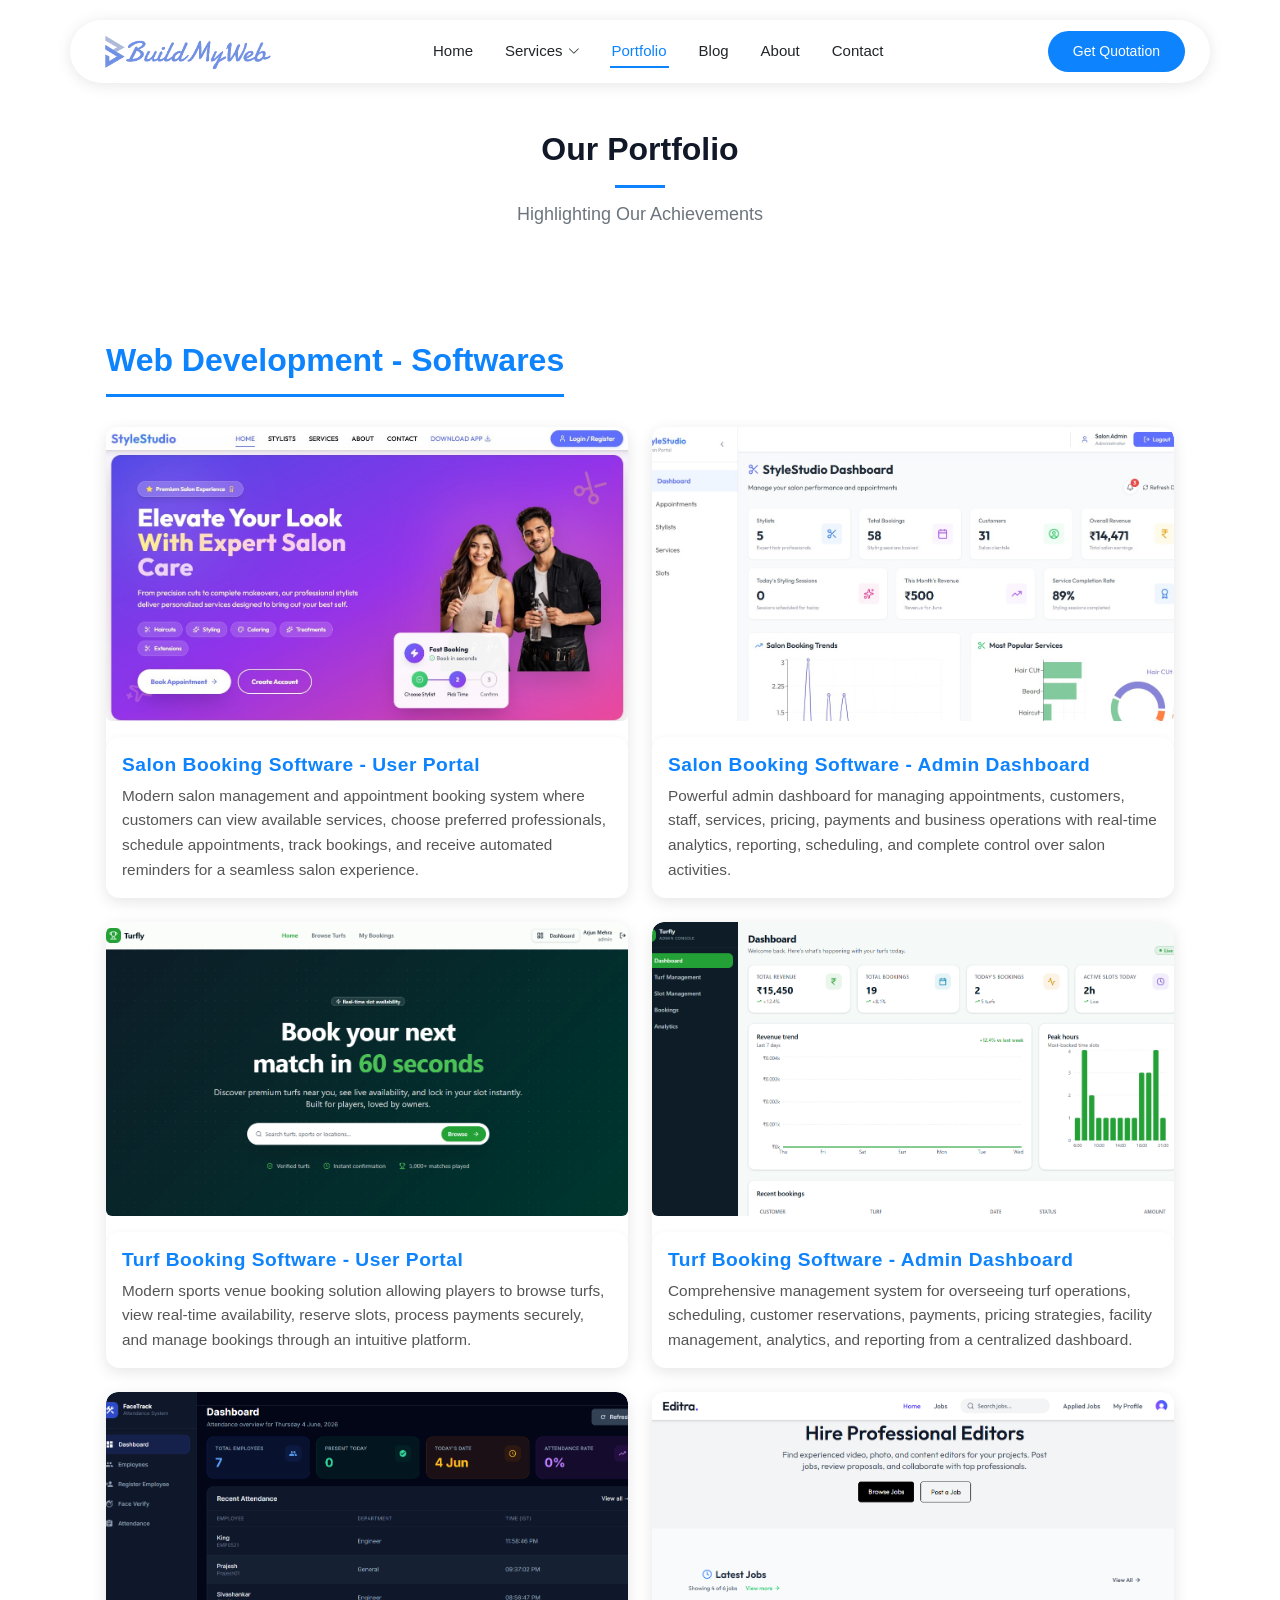
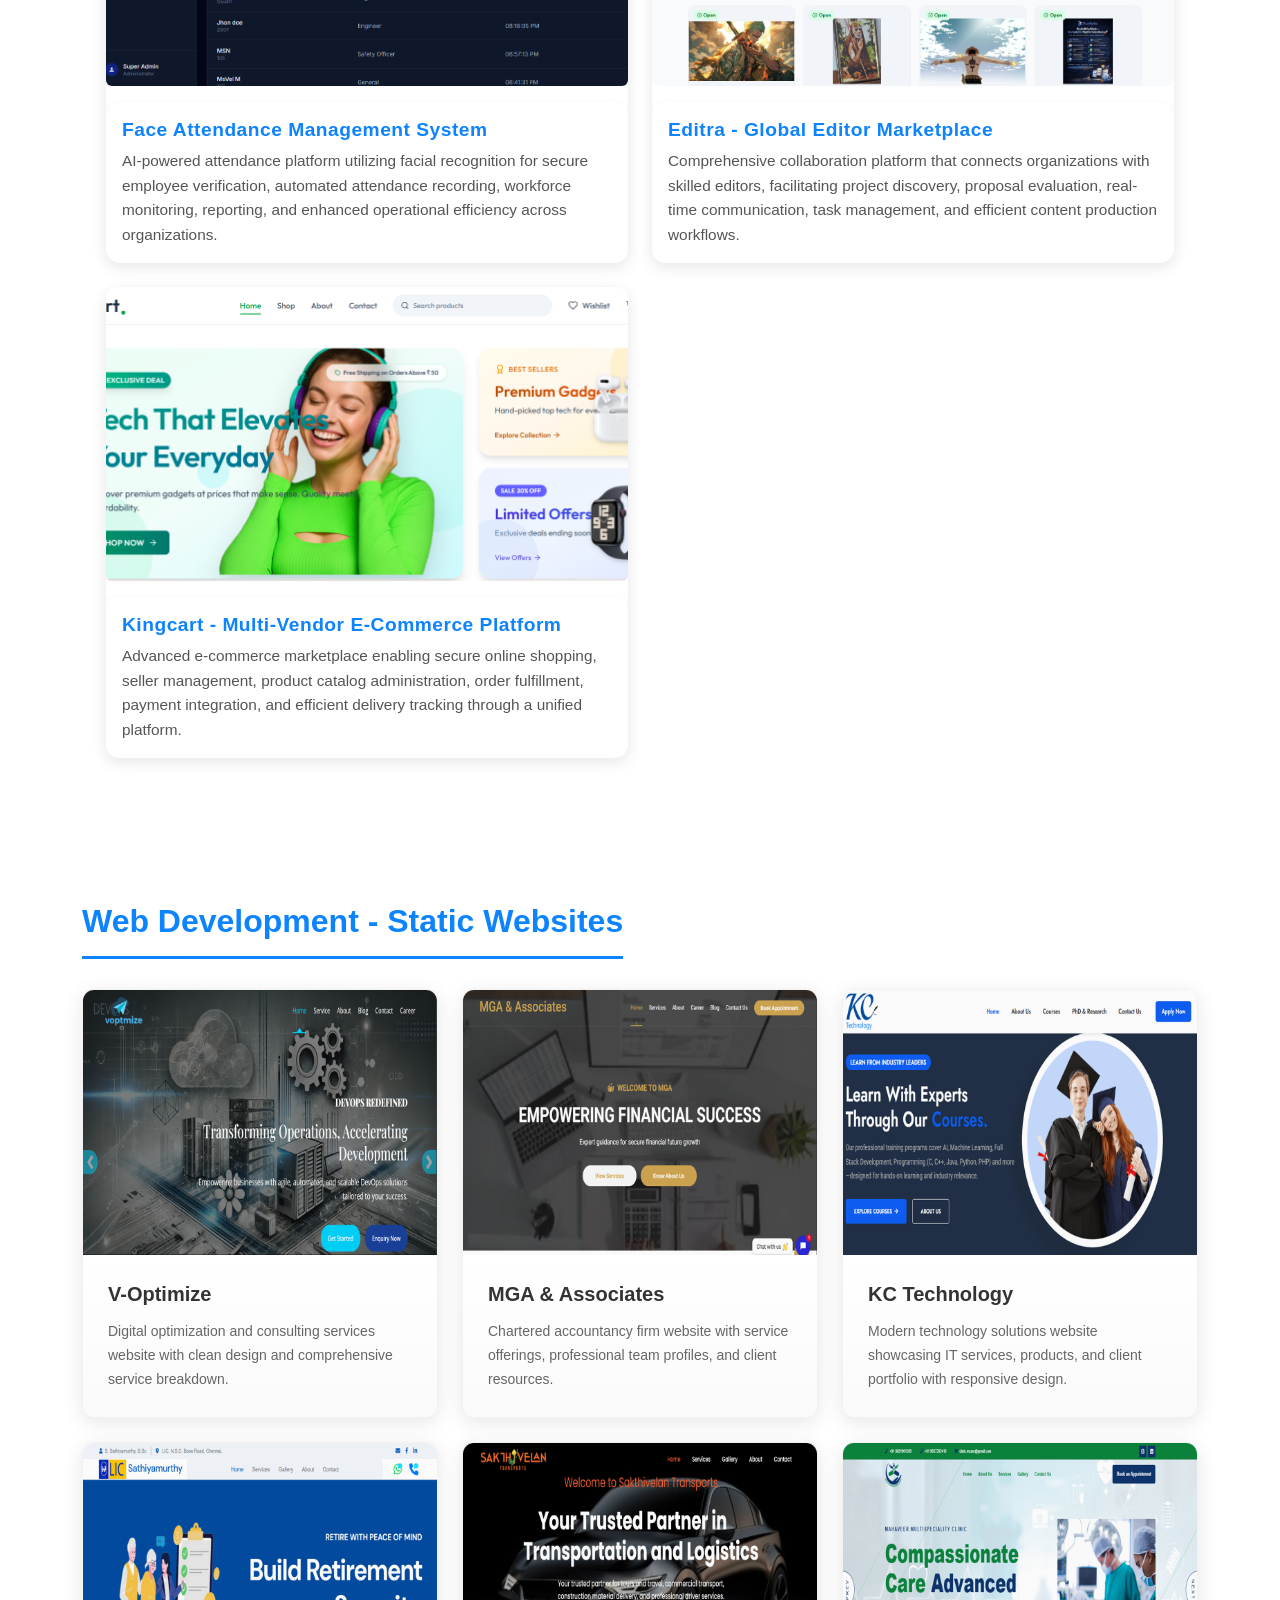
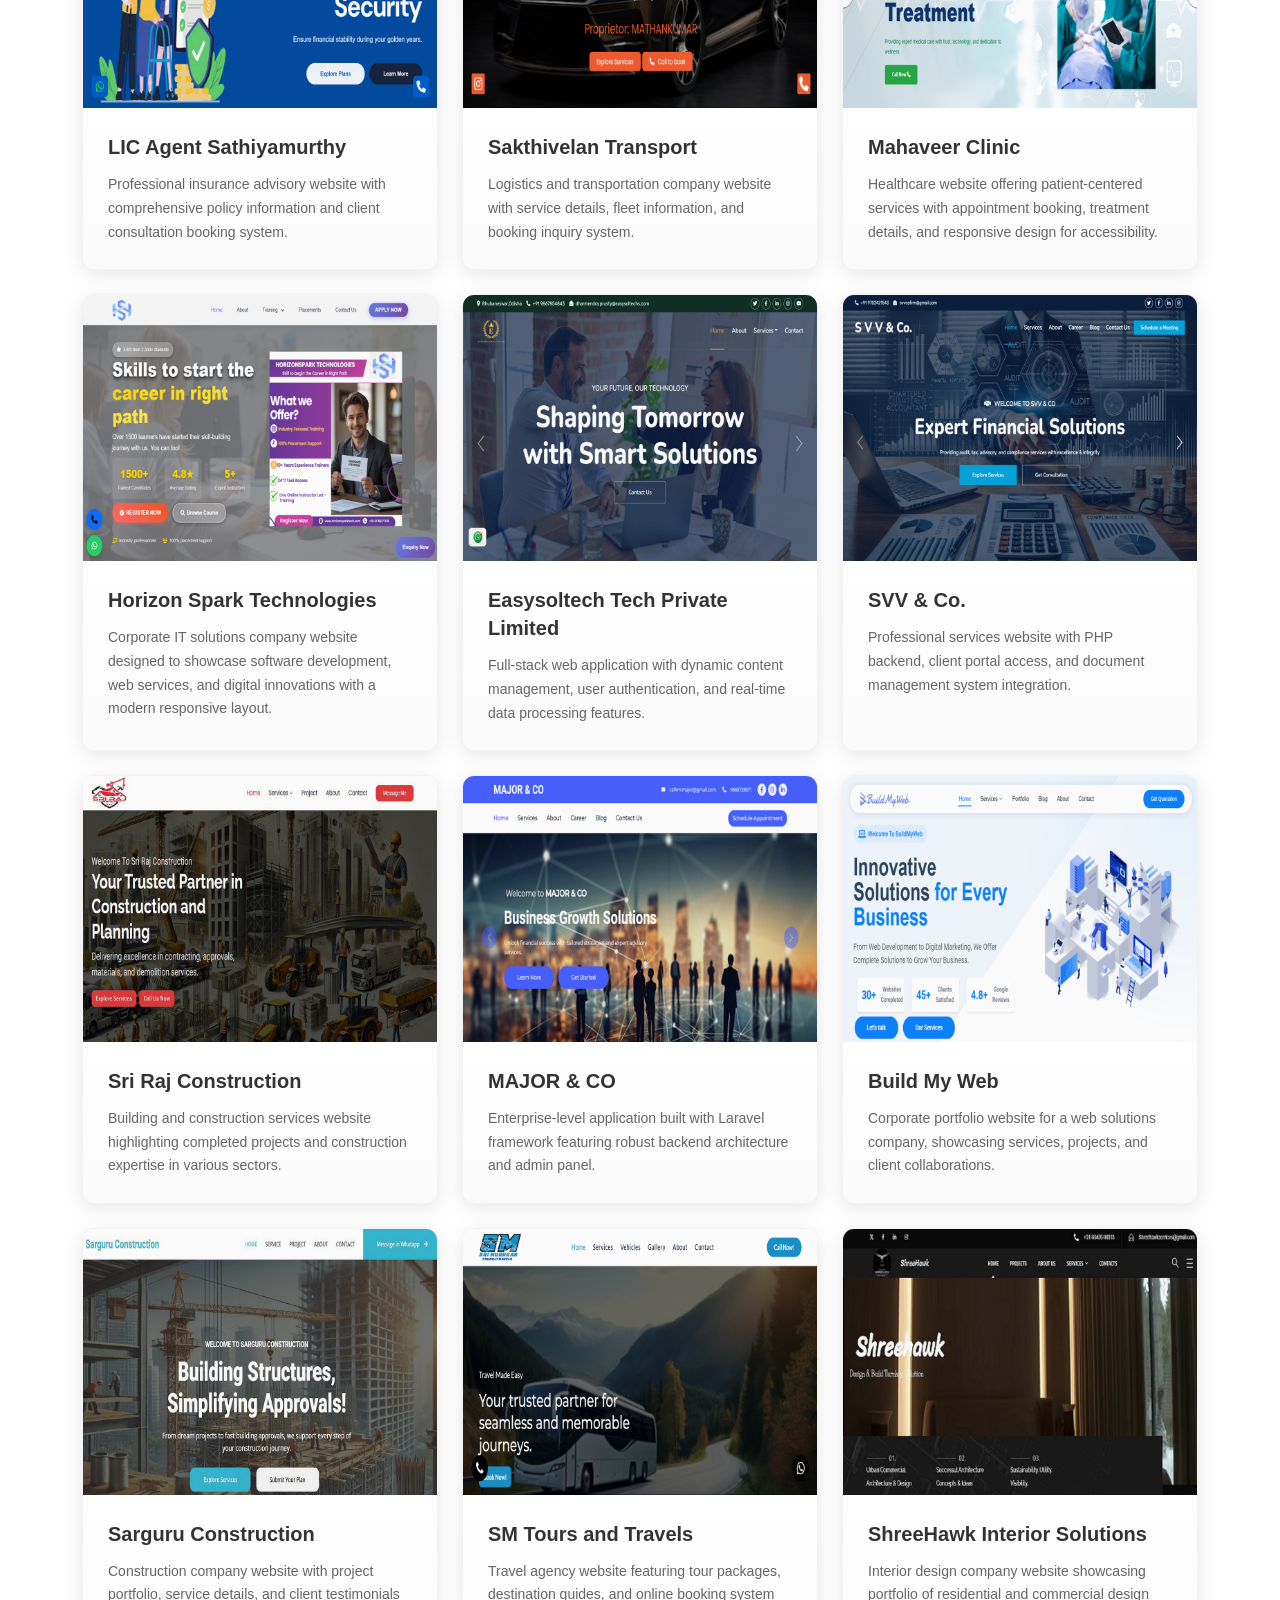
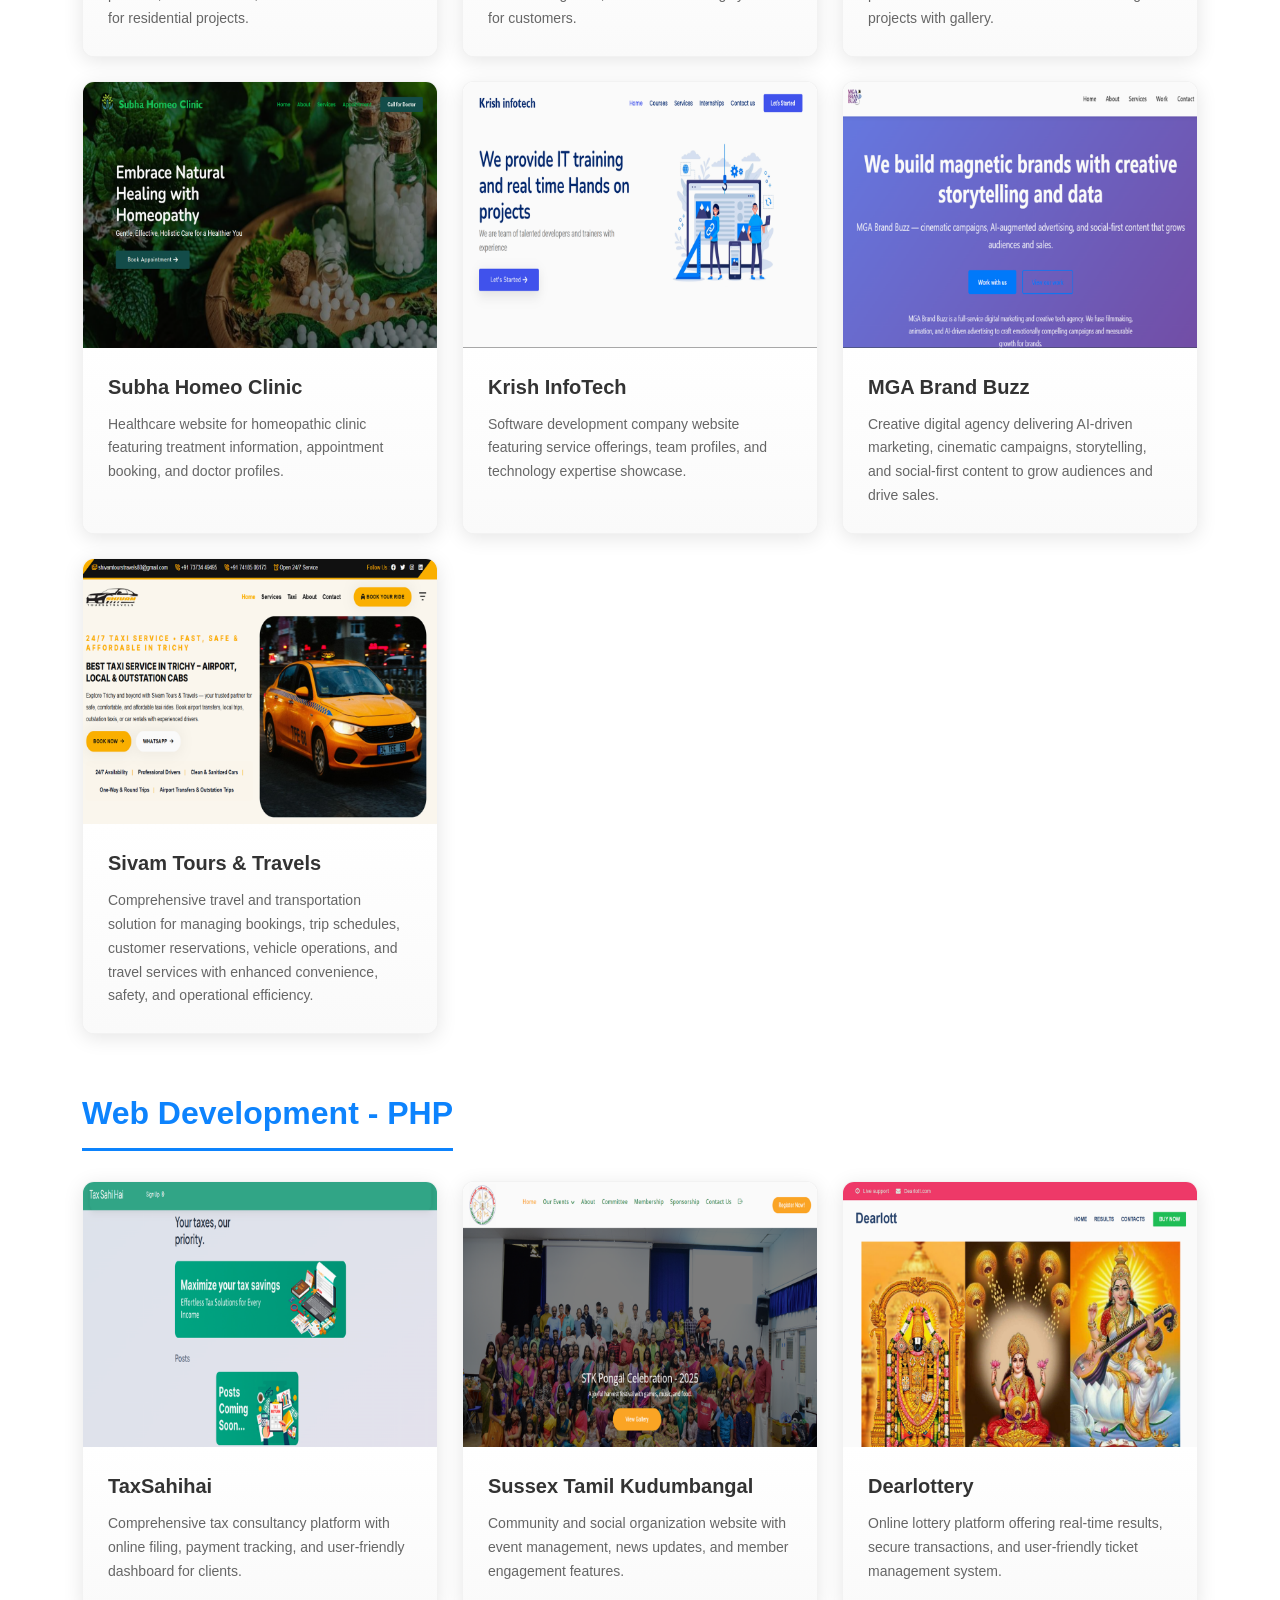
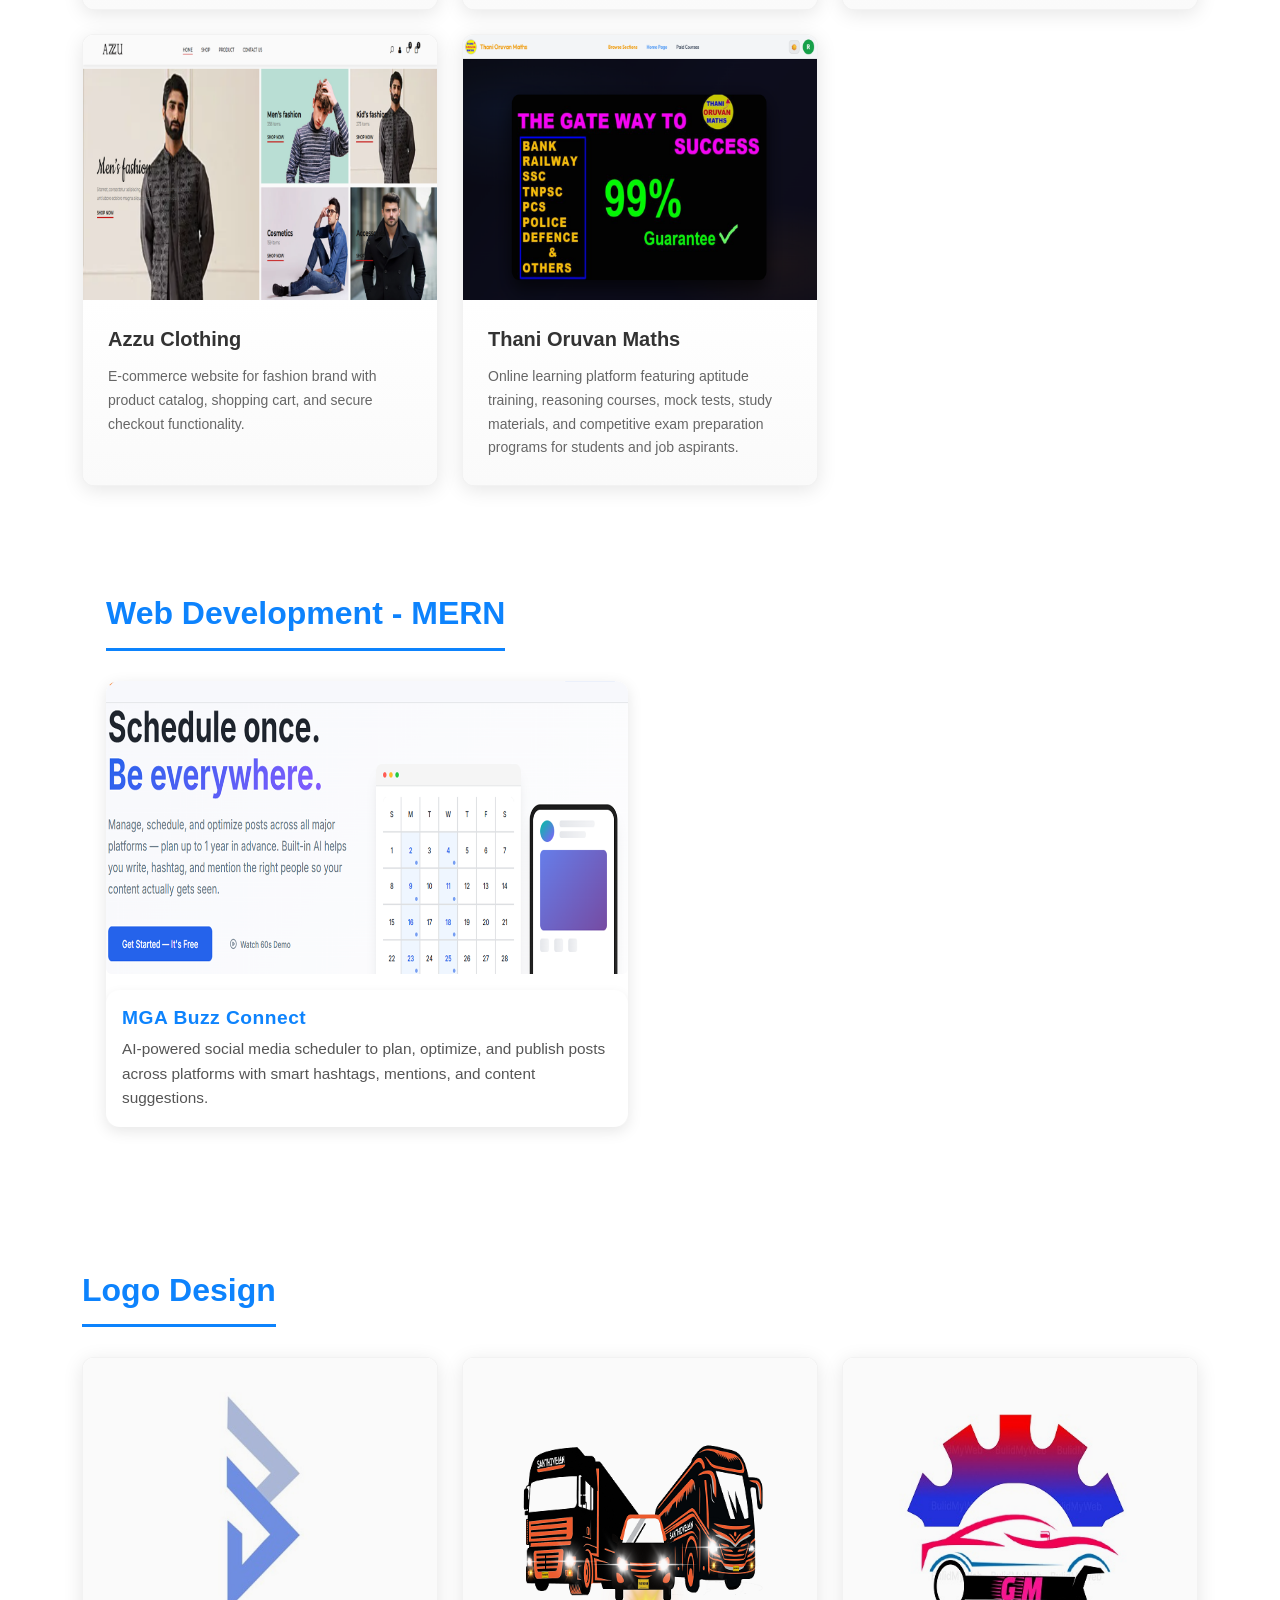
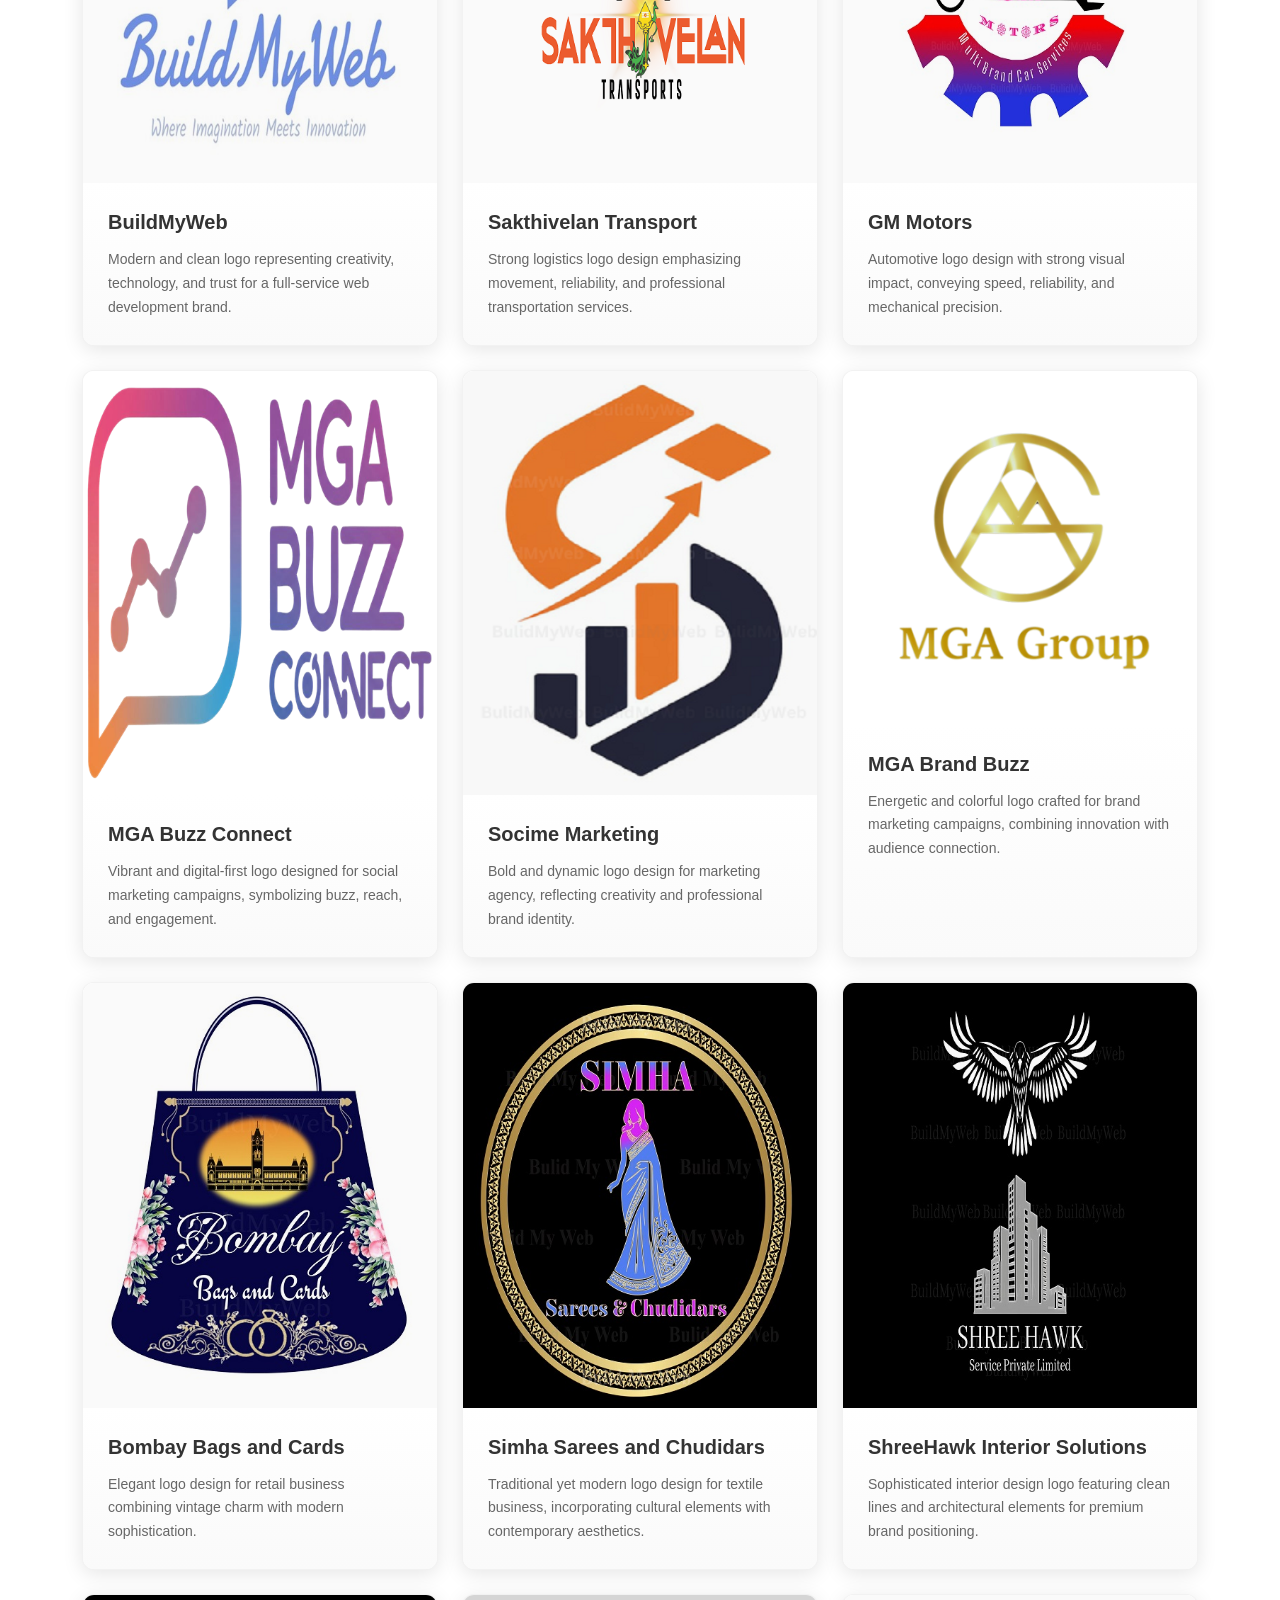
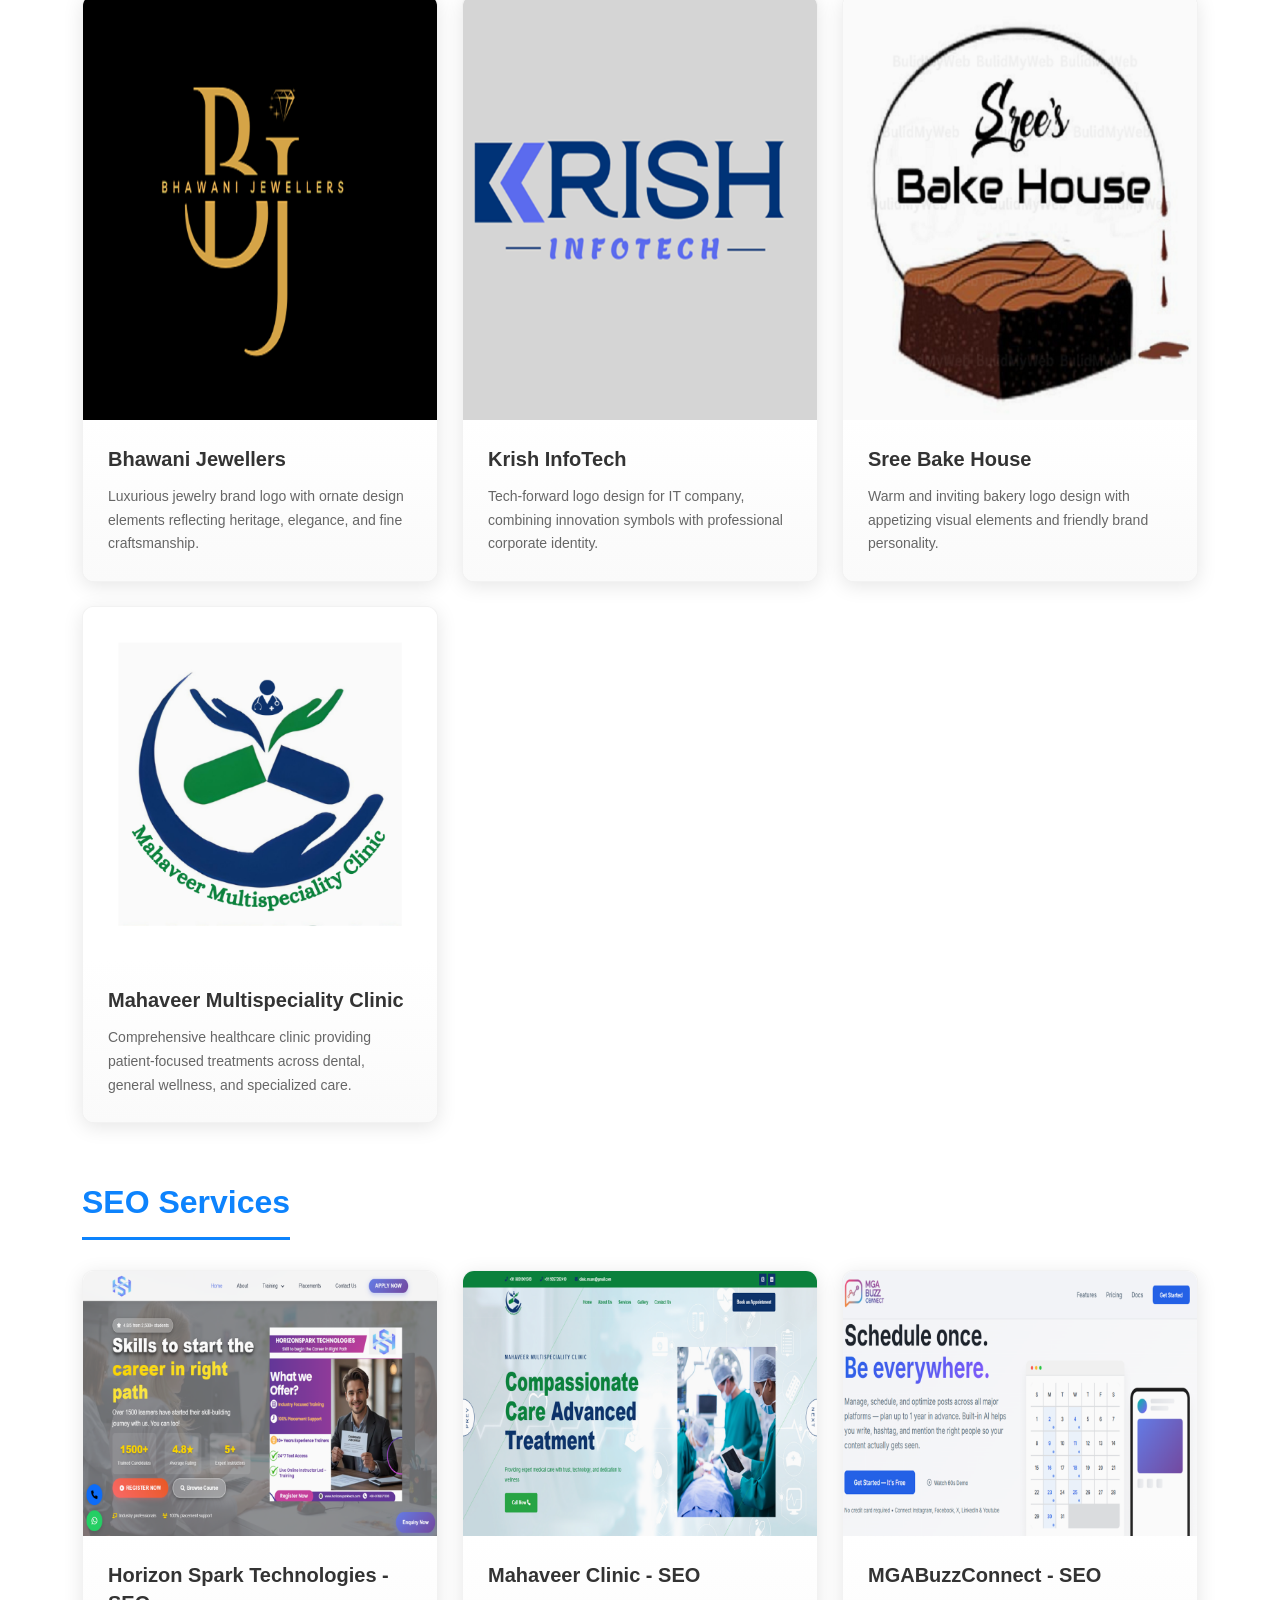
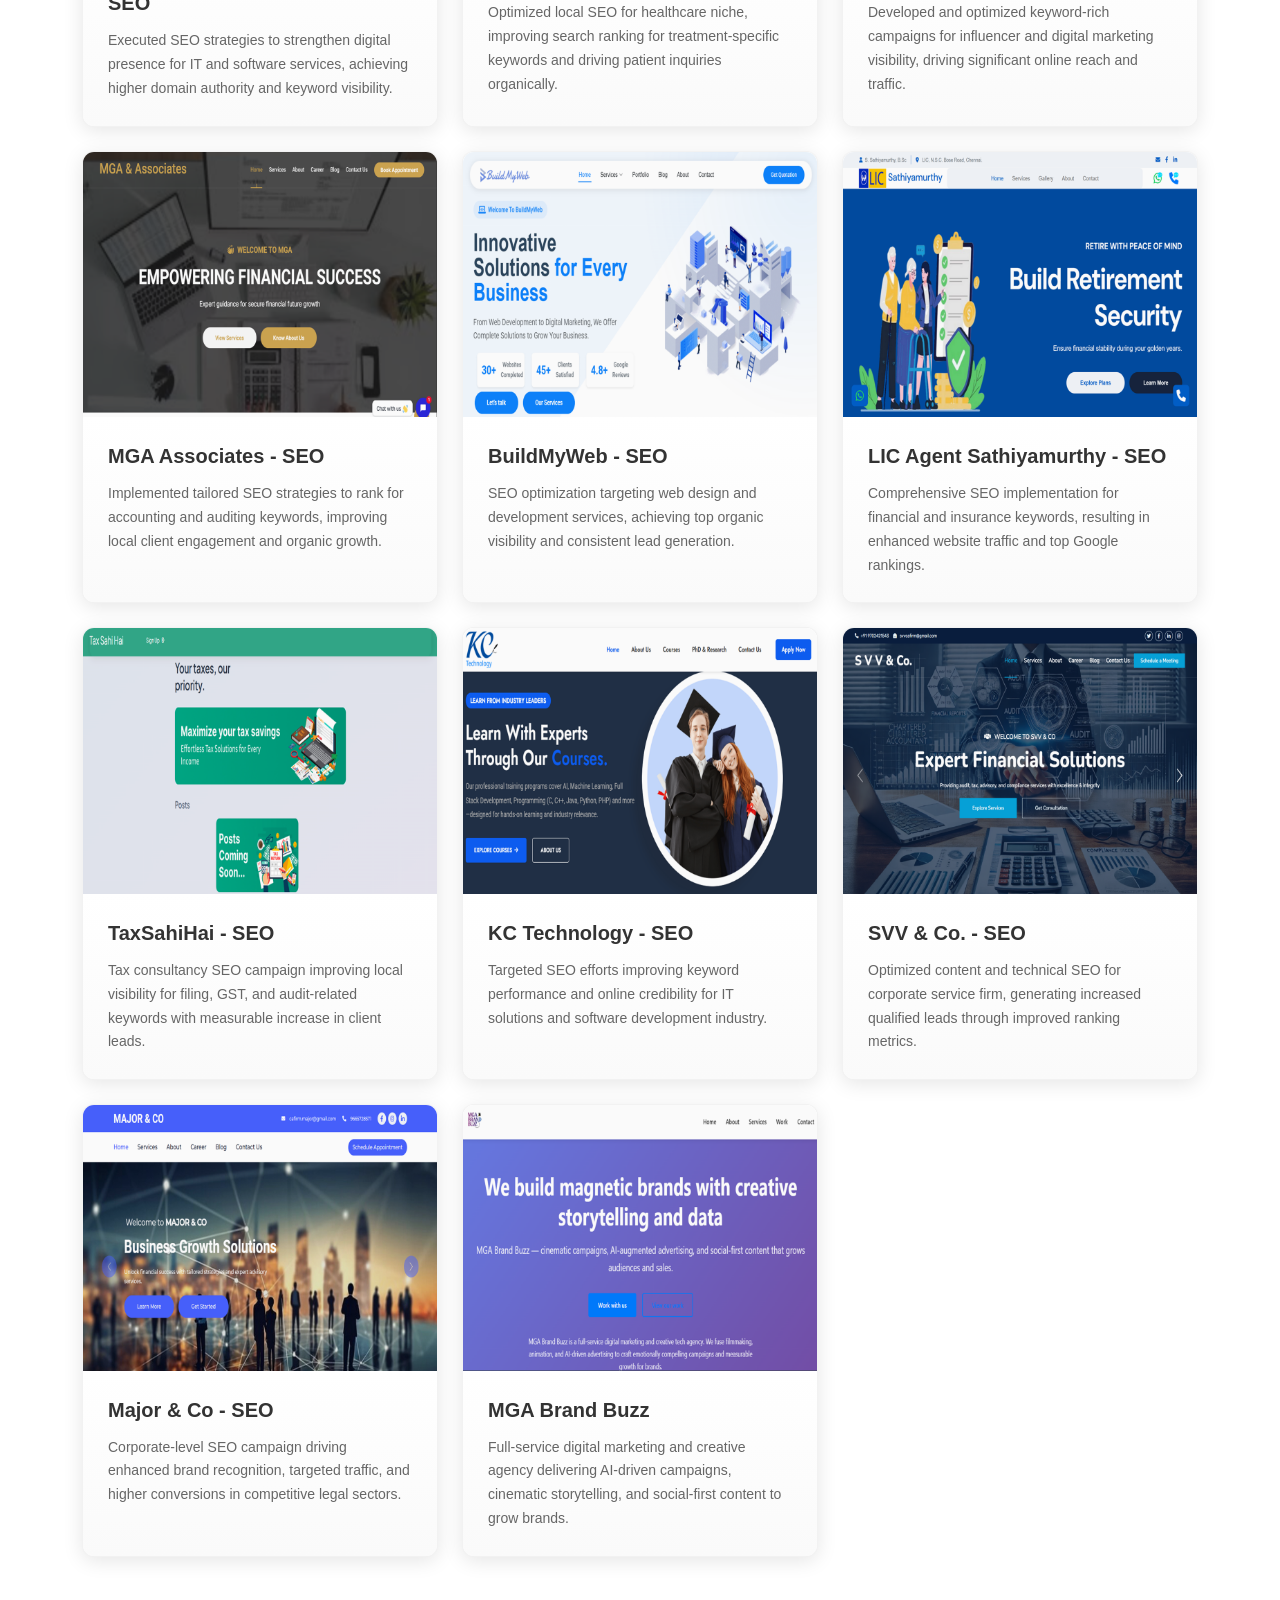
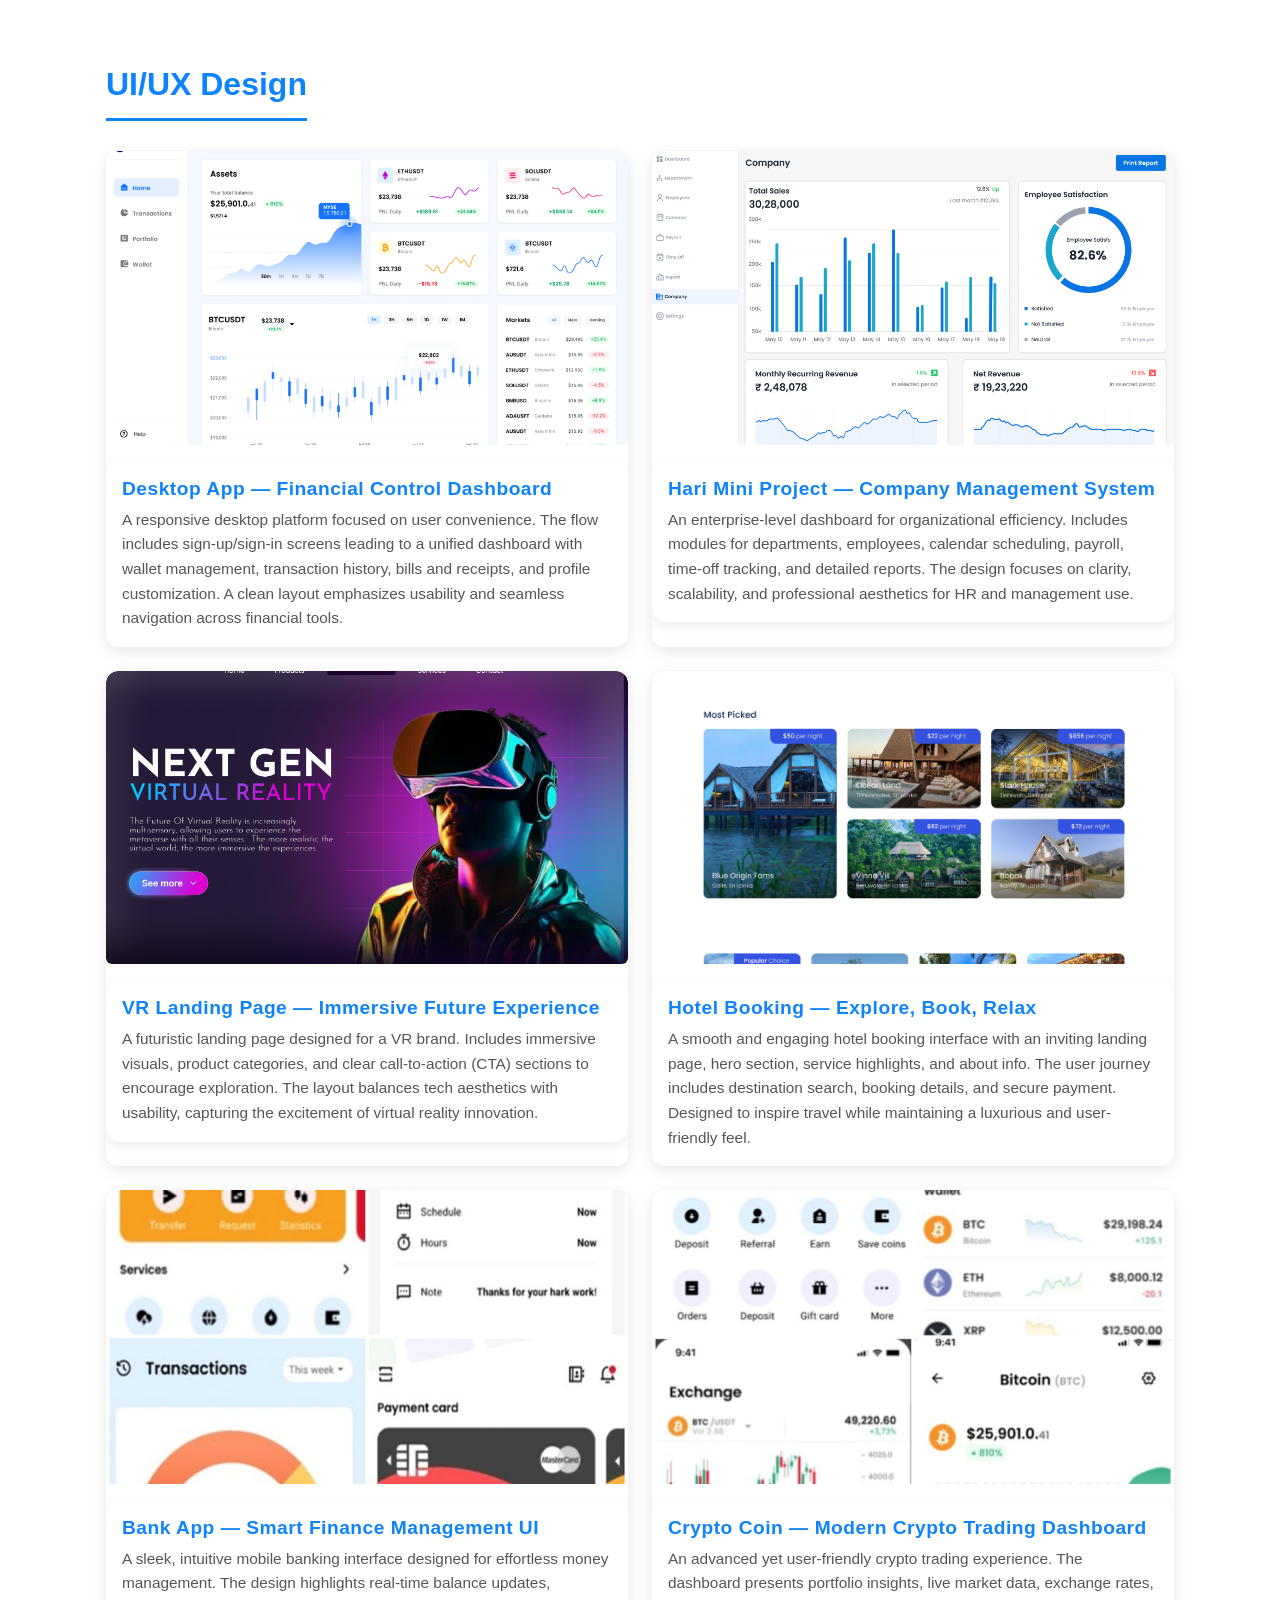
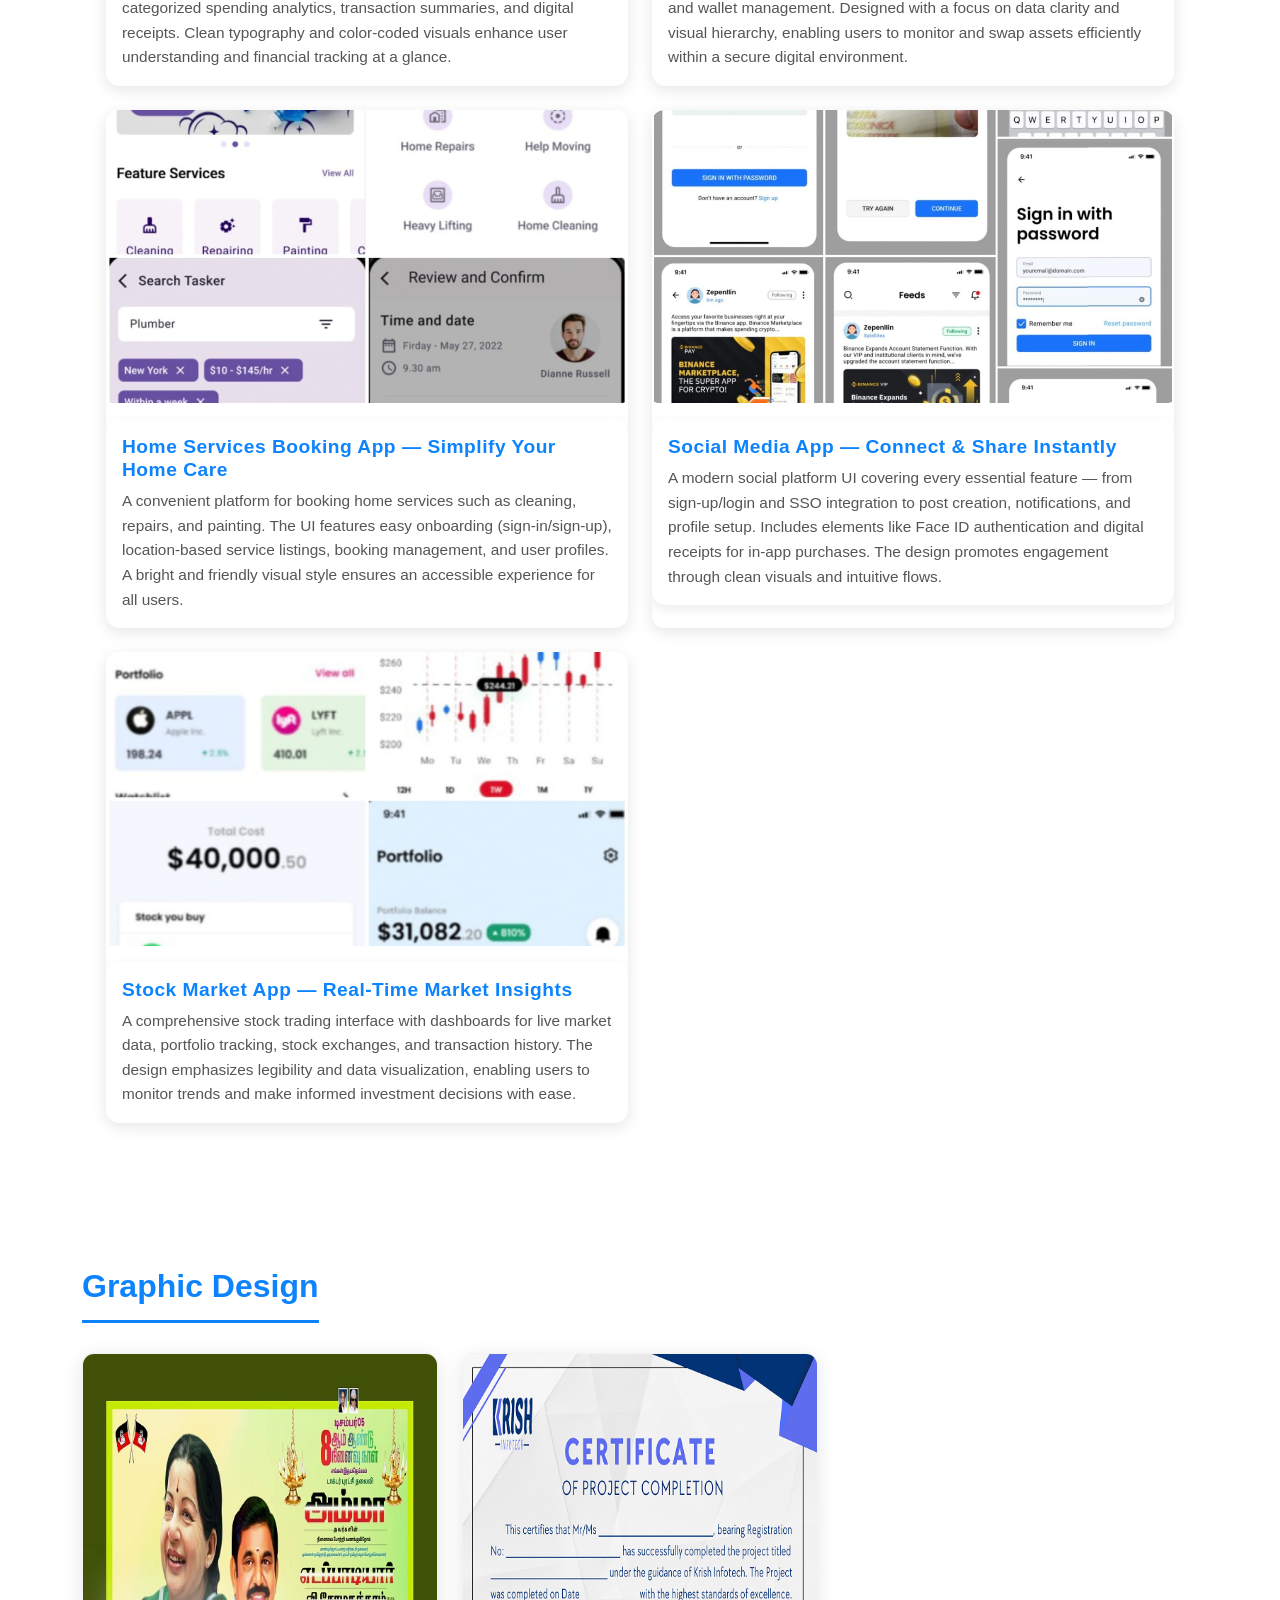
<file: portfolio.html>
﻿<!DOCTYPE html>
<html lang="en">

<head>
    <meta charset="utf-8">
    <meta content="width=device-width, initial-scale=1.0" name="viewport">
    <title>BuildMyWeb</title>
    <meta name="description" content="">
    <meta name="keywords" content="">

    <!-- Favicons -->
    <link href="assets/img/favicon.png" rel="icon">
    <link href="assets/img/apple-touch-icon.png" rel="apple-touch-icon">

    <!-- Fonts -->
    <link href="https://cdnjs.cloudflare.com" rel="preconnect" crossorigin>
    <link href="https://fonts.googleapis.com" rel="preconnect">
    <link href="https://fonts.gstatic.com" rel="preconnect" crossorigin>
    <link href="https://fonts.googleapis.com/css2?family=Roboto:ital,wght@0,400;0,600;0,700;1,400&family=Poppins:ital,wght@0,400;0,500;0,600;0,700;1,400&family=Source+Sans+Pro:ital,wght@0,400;0,600;0,700;1,400&display=swap"
        rel="stylesheet">
    <link href="https://cdnjs.cloudflare.com/ajax/libs/font-awesome/6.5.1/css/all.min.css" rel="stylesheet">

    <!-- Vendor CSS Files -->
    <link href="assets/vendor/bootstrap/css/bootstrap.min.css" rel="stylesheet">
    <link href="assets/vendor/bootstrap-icons/bootstrap-icons.min.css" rel="stylesheet">
    <link href="assets/vendor/aos/aos.css" rel="stylesheet">
    <link href="assets/vendor/glightbox/css/glightbox.min.css" rel="stylesheet">
    <link href="assets/vendor/swiper/swiper-bundle.min.css" rel="stylesheet">

    <!-- Main CSS File -->
    <link href="assets/css/main.css" rel="stylesheet">
    <link href="assets/css/style.css" rel="stylesheet">
    <link href="assets/css/portfolio_sequential_css.css" rel="stylesheet">

</head>

<body class="index-page">

    <header id="header" class="header d-flex align-items-center fixed-top">
        <div class="header-container container-fluid container-xl position-relative d-flex align-items-center justify-content-between">

            <a href="index.html" class="logo d-flex align-items-center me-auto me-xl-0">
                <img src="assets/bmw_img/logo.png" alt="" loading="eager">
            </a>

            <nav id="navmenu" class="navmenu">
                <ul>
                    <li><a href="index.html">Home</a></li>
                    <li class="dropdown"><a href="services.html"><span>Services</span> <i class="bi bi-chevron-down toggle-dropdown"></i></a>
                        <ul>
                            <li><a href="services.html">Website & UI/UX Design</a></li>
                            <li><a href="services.html">Branding & Graphic Design</a></li>
                            <li><a href="services.html">Digital Marketing & SEO</a></li>
                            <li><a href="services.html">Content Creation & Strategy</a></li>
                            <li><a href="services.html">DevOps & Project Solutions</a></li>

                        </ul>
                    </li>
                    <li><a href="portfolio.html" class="active">Portfolio</a></li>
                    <li><a href="blog.html">Blog</a></li>
                    <li><a href="about.html">About</a></li>
                    <li><a href="contact.html">Contact</a></li>
                </ul>
                <i class="mobile-nav-toggle d-xl-none bi bi-list"></i>
            </nav>

            <!-- Quotation Button -->
            <a class="btn-getstarted" href="javascript:void(0);" onclick="openPopup()" style="padding: 10px 25px;">
                Get Quotation
            </a>

        </div>
    </header>

    <main class="main">


        <!-- Portfolio Section -->
        <section id="portfolio" class="portfolio section" style="padding-top: 130px;">

            <!-- Section Title -->
            <div class="container section-title" data-aos="fade-up">
                <h2>Our Portfolio</h2>
                <p>Highlighting Our Achievements</p>
            </div>
            <!-- End Section Title -->

            <div class="container">

                 <!-- ====== Software Section Start ====== -->
                    <div class="container-fluid gallery pb-5">
                        <div class="container pb-5">
                            <h3 class="category-heading">Web Development - Softwares </h3>

                            <div class="row gallery-container g-4 mb-5">

                                <div class="col-md-6 col-sm-12">
                                    <div class="gallery-wrapper">
                                        <div class="gallery-item" onclick="openLightbox(12, 0)">
                                            <img src="assets/bmw_img/portfolio/salon/user/1.jpeg" class="img-fluid rounded w-100" alt="Salon Booking Software" loading="lazy">
                                            <div class="search-icon">
                                                <a href="javascript:void(0)" class="btn btn-light btn-lg-square rounded-circle">
                                                    <i class="fa fa-eye" style="color:#0d83fd;"></i>
                                                </a>
                                            </div>
                                        </div>
                                        <div class="project-info mt-3 p-3">
                                            <h5 class="project-title">Salon Booking Software - User Portal </h5>
                                            <p class="project-desc">
                                                Modern salon management and appointment booking system where customers can view available services, choose preferred professionals, schedule appointments, track bookings, and receive automated reminders for a seamless salon experience.
                                            </p>
                                        </div>
                                    </div>
                                </div>

                                <div class="col-md-6 col-sm-12">
                                    <div class="gallery-wrapper">
                                        <div class="gallery-item" onclick="openLightbox(13, 0)">
                                            <img src="assets/bmw_img/portfolio/salon/admin/1.jpeg" class="img-fluid rounded w-100" alt="Salon Booking Software" loading="lazy">
                                            <div class="search-icon">
                                                <a href="javascript:void(0)" class="btn btn-light btn-lg-square rounded-circle">
                                                    <i class="fa fa-eye" style="color:#0d83fd;"></i>
                                                </a>
                                            </div>
                                        </div>
                                        <div class="project-info mt-3 p-3">
                                            <h5 class="project-title">Salon Booking Software - Admin Dashboard</h5>
                                            <p class="project-desc">
                                                Powerful admin dashboard for managing appointments, customers, staff, services, pricing, payments and business operations with real-time analytics, reporting, scheduling, and complete control over salon activities.
                                            </p>
                                        </div>
                                    </div>
                                </div>

                                <div class="col-md-6 col-sm-12">
                                    <div class="gallery-wrapper">
                                        <div class="gallery-item" onclick="openLightbox(14, 0)">
                                            <img src="assets/bmw_img/portfolio/turf/user/1.png" class="img-fluid rounded w-100" alt="Salon Booking Software" loading="lazy">
                                            <div class="search-icon">
                                                <a href="javascript:void(0)" class="btn btn-light btn-lg-square rounded-circle">
                                                    <i class="fa fa-eye" style="color:#0d83fd;"></i>
                                                </a>
                                            </div>
                                        </div>
                                        <div class="project-info mt-3 p-3">
                                            <h5 class="project-title">Turf Booking Software - User Portal</h5>
                                            <p class="project-desc">
                                                Modern sports venue booking solution allowing players to browse turfs, view real-time availability, reserve slots, process payments securely, and manage bookings through an intuitive platform.
                                            </p>
                                        </div>
                                    </div>
                                </div>

                                <div class="col-md-6 col-sm-12">
                                    <div class="gallery-wrapper">
                                        <div class="gallery-item" onclick="openLightbox(15, 0)">
                                            <img src="assets/bmw_img/portfolio/turf/admin/1.png" class="img-fluid rounded w-100" alt="Salon Booking Software" loading="lazy">
                                            <div class="search-icon">
                                                <a href="javascript:void(0)" class="btn btn-light btn-lg-square rounded-circle">
                                                    <i class="fa fa-eye" style="color:#0d83fd;"></i>
                                                </a>
                                            </div>
                                        </div>
                                        <div class="project-info mt-3 p-3">
                                            <h5 class="project-title">Turf Booking Software - Admin Dashboard</h5>
                                            <p class="project-desc">
                                                Comprehensive management system for overseeing turf operations, scheduling, customer reservations, payments, pricing strategies, facility management, analytics, and reporting from a centralized dashboard.
                                            </p>
                                        </div>
                                    </div>
                                </div>

                                

                                

                                <div class="col-md-6 col-sm-12">
                                    <div class="gallery-wrapper">
                                        <div class="gallery-item" onclick="openLightbox(17, 0)">
                                            <img src="assets/bmw_img/portfolio/face/1.png" class="img-fluid rounded w-100" alt="Salon Booking Software" loading="lazy">
                                            <div class="search-icon">
                                                <a href="javascript:void(0)" class="btn btn-light btn-lg-square rounded-circle">
                                                    <i class="fa fa-eye" style="color:#0d83fd;"></i>
                                                </a>
                                            </div>
                                        </div>
                                        <div class="project-info mt-3 p-3">
                                        <h5 class="project-title">Face Attendance Management System</h5>
                                        <p class="project-desc">
                                            AI-powered attendance platform utilizing facial recognition for secure employee verification, automated attendance recording, workforce monitoring, reporting, and enhanced operational efficiency across organizations.
                                        </p>
                                        </div>
                                    </div>
                                </div>

                                <div class="col-md-6 col-sm-12">
                                    <div class="gallery-wrapper">
                                        <div class="gallery-item" onclick="openLightbox(18, 0)">
                                            <img src="assets/bmw_img/portfolio/editra/1.png" class="img-fluid rounded w-100" alt="Salon Booking Software" loading="lazy">
                                            <div class="search-icon">
                                                <a href="javascript:void(0)" class="btn btn-light btn-lg-square rounded-circle">
                                                    <i class="fa fa-eye" style="color:#0d83fd;"></i>
                                                </a>
                                            </div>
                                        </div>
                                        <div class="project-info mt-3 p-3">
                                            <h5 class="project-title">Editra - Global Editor Marketplace</h5>
                                            <p class="project-desc">
                                                Comprehensive collaboration platform that connects organizations with skilled editors, facilitating project discovery, proposal evaluation, real-time communication, task management, and efficient content production workflows.
                                            </p>
                                        </div>
                                    </div>
                                </div>

                                <div class="col-md-6 col-sm-12">
                                    <div class="gallery-wrapper">
                                        <div class="gallery-item" onclick="openLightbox(19, 0)">
                                            <img src="assets/bmw_img/portfolio/ecom/1.png" class="img-fluid rounded w-100" alt="Salon Booking Software" loading="lazy">
                                            <div class="search-icon">
                                                <a href="javascript:void(0)" class="btn btn-light btn-lg-square rounded-circle">
                                                    <i class="fa fa-eye" style="color:#0d83fd;"></i>
                                                </a>
                                            </div>
                                        </div>
                                        <div class="project-info mt-3 p-3">
                                            <h5 class="project-title">Kingcart - Multi-Vendor E-Commerce Platform</h5>
                                            <p class="project-desc">
                                                Advanced e-commerce marketplace enabling secure online shopping, seller management, product catalog administration, order fulfillment, payment integration, and efficient delivery tracking through a unified platform.
                                            </p>
                                        </div>
                                    </div>
                                </div>


                            </div>

                            
                        </div>
                    </div>

                    
                <!-- ====== Salon Booking Software Section End ====== -->

                <!-- Web Development - Static Websites -->
                <div class="portfolio-category" data-aos="fade-up">
                    <h3 class="category-heading">Web Development - Static Websites</h3>
                    <div class="row g-4 mb-5">

                        <!-- 1. V-Optimize -->
                        <div class="col-lg-4 col-md-6">
                            <div class="portfolio-card">
                                <div class="portfolio-image">
                                    <img src="assets/bmw_img/portfolio/vsmall.png" class="img-fluid" alt="V-Optimize" loading="lazy">
                                    <div class="portfolio-overlay">
                                        <a href="assets/bmw_img/portfolio/vlarge.png" class="glightbox"><i class="bi bi-zoom-in"></i></a>
                                        <a href="https://v-optmize.com/" target="_blank"><i class="bi bi-link-45deg"></i></a>
                                    </div>
                                </div>
                                <div class="portfolio-details">
                                    <h4>V-Optimize</h4>
                                    <p>Digital optimization and consulting services website with clean design and comprehensive service breakdown.</p>
                                </div>
                            </div>
                        </div>

                        <!-- 2. MGA & Associates -->
                        <div class="col-lg-4 col-md-6">
                            <div class="portfolio-card">
                                <div class="portfolio-image">
                                    <img src="assets/bmw_img/portfolio/mgasmall.png" class="img-fluid" alt="MGA & Associates" loading="lazy">
                                    <div class="portfolio-overlay">
                                        <a href="assets/bmw_img/portfolio/mgalarge.png" class="glightbox"><i class="bi bi-zoom-in"></i></a>
                                        <a href="https://mgaca.co.in/" target="_blank"><i class="bi bi-link-45deg"></i></a>
                                    </div>
                                </div>
                                <div class="portfolio-details">
                                    <h4>MGA & Associates</h4>
                                    <p>Chartered accountancy firm website with service offerings, professional team profiles, and client resources.</p>
                                </div>
                            </div>
                        </div>

                        <!-- 3. KC Technology -->
                        <div class="col-lg-4 col-md-6">
                            <div class="portfolio-card">
                                <div class="portfolio-image">
                                    <img src="assets/bmw_img/portfolio/kct_small.png" class="img-fluid" alt="KC Technology" loading="lazy">
                                    <div class="portfolio-overlay">
                                        <a href="assets/bmw_img/portfolio/kct_large.png" class="glightbox"><i class="bi bi-zoom-in"></i></a>
                                        <a href="https://www.kctechnologies.in/" target="_blank"><i class="bi bi-link-45deg"></i></a>
                                    </div>
                                </div>
                                <div class="portfolio-details">
                                    <h4>KC Technology</h4>
                                    <p>Modern technology solutions website showcasing IT services, products, and client portfolio with responsive design.</p>
                                </div>
                            </div>
                        </div>

                        <!-- 4. LIC Agent Sathiyamurthy -->
                        <div class="col-lg-4 col-md-6">
                            <div class="portfolio-card">
                                <div class="portfolio-image">
                                    <img src="assets/bmw_img/portfolio/licsmall.png" class="img-fluid" alt="LIC Agent Sathiyamurthy" loading="lazy">
                                    <div class="portfolio-overlay">
                                        <a href="assets/bmw_img/portfolio/liclarge.jpg" class="glightbox"><i class="bi bi-zoom-in"></i></a>
                                        <a href="https://sathiyamurthy.com/" target="_blank"><i class="bi bi-link-45deg"></i></a>
                                    </div>
                                </div>
                                <div class="portfolio-details">
                                    <h4>LIC Agent Sathiyamurthy</h4>
                                    <p>Professional insurance advisory website with comprehensive policy information and client consultation booking system.</p>
                                </div>
                            </div>
                        </div>

                        <!-- 5. Sakthivelan Transport -->
                        <div class="col-lg-4 col-md-6">
                            <div class="portfolio-card">
                                <div class="portfolio-image">
                                    <img src="assets/bmw_img/portfolio/svtsmall.png" class="img-fluid" alt="Sakthivelan Transport" loading="lazy">
                                    <div class="portfolio-overlay">
                                        <a href="assets/bmw_img/portfolio/svtlarge.png" class="glightbox"><i class="bi bi-zoom-in"></i></a>
                                        <a href="https://sakthivelantransports.in" target="_blank"><i class="bi bi-link-45deg"></i></a>
                                    </div>
                                </div>
                                <div class="portfolio-details">
                                    <h4>Sakthivelan Transport</h4>
                                    <p>Logistics and transportation company website with service details, fleet information, and booking inquiry system.</p>
                                </div>
                            </div>
                        </div>

                        <!-- 6. Mahaveer Clinic -->
                        <div class="col-lg-4 col-md-6">
                            <div class="portfolio-card">
                                <div class="portfolio-image">
                                    <img src="assets/bmw_img/portfolio/mahaveerclinic_small.png" class="img-fluid" alt="Mahaveer Clinic" loading="lazy">
                                    <div class="portfolio-overlay">
                                        <a href="assets/bmw_img/portfolio/mahaveerclinic_large.png" class="glightbox"><i class="bi bi-zoom-in"></i></a>
                                        <a href="https://mahaveerclinic.com/" target="_blank"><i class="bi bi-link-45deg"></i></a>
                                    </div>
                                </div>
                                <div class="portfolio-details">
                                    <h4>Mahaveer Clinic</h4>
                                    <p>Healthcare website offering patient-centered services with appointment booking, treatment details, and responsive design for accessibility.</p>
                                </div>
                            </div>
                        </div>

                        <!-- 7. Horizon Spark Technologies -->
                        <div class="col-lg-4 col-md-6">
                            <div class="portfolio-card">
                                <div class="portfolio-image">
                                    <img src="assets/bmw_img/portfolio/hst_small.png" class="img-fluid" alt="Horizon Spark Technologies" loading="lazy">
                                    <div class="portfolio-overlay">
                                        <a href="assets/bmw_img/portfolio/hst_large.png" class="glightbox"><i class="bi bi-zoom-in"></i></a>
                                        <a href="https://horizonsparktech.com/" target="_blank"><i class="bi bi-link-45deg"></i></a>
                                    </div>
                                </div>
                                <div class="portfolio-details">
                                    <h4>Horizon Spark Technologies</h4>
                                    <p>Corporate IT solutions company website designed to showcase software development, web services, and digital innovations with a modern responsive layout.</p>
                                </div>
                            </div>
                        </div>


                        <!-- 8. Easysoltech -->
                        <div class="col-lg-4 col-md-6">
                            <div class="portfolio-card">
                                <div class="portfolio-image">
                                    <img src="assets/bmw_img/portfolio/estsmall.png" class="img-fluid" alt="Easysoltech" loading="lazy">
                                    <div class="portfolio-overlay">
                                        <a href="assets/bmw_img/portfolio/estlarge.png" class="glightbox"><i class="bi bi-zoom-in"></i></a>
                                    </div>
                                </div>
                                <div class="portfolio-details">
                                    <h4>Easysoltech Tech Private Limited</h4>
                                    <p>Full-stack web application with dynamic content management, user authentication, and real-time data processing features.</p>
                                </div>
                            </div>
                        </div>

                        <!-- 9. SVV & Co -->
                        <div class="col-lg-4 col-md-6">
                            <div class="portfolio-card">
                                <div class="portfolio-image">
                                    <img src="assets/bmw_img/portfolio/svv_co_small.png" class="img-fluid" alt="SVV & Co." loading="lazy">
                                    <div class="portfolio-overlay">
                                        <a href="assets/bmw_img/portfolio/svv_co_large.png" class="glightbox"><i class="bi bi-zoom-in"></i></a>
                                        <a href="https://srirajconstruction.in/" target="_blank"><i class="bi bi-link-45deg"></i></a>
                                    </div>
                                </div>
                                <div class="portfolio-details">
                                    <h4>SVV & Co.</h4>
                                    <p>Professional services website with PHP backend, client portal access, and document management system integration.</p>
                                </div>
                            </div>
                        </div>

                        <!-- 10. Sri Raj Construction -->
                        <div class="col-lg-4 col-md-6">
                            <div class="portfolio-card">
                                <div class="portfolio-image">
                                    <img src="assets/bmw_img/portfolio/srirajsmall.jpg" class="img-fluid" alt="Sri Raj Construction" loading="lazy">
                                    <div class="portfolio-overlay">
                                        <a href="assets/bmw_img/portfolio/srirajsmall.jpg" class="glightbox"><i class="bi bi-zoom-in"></i></a>
                                        <a href="https://srirajconstruction.in/" target="_blank"><i class="bi bi-link-45deg"></i></a>
                                    </div>
                                </div>
                                <div class="portfolio-details">
                                    <h4>Sri Raj Construction</h4>
                                    <p>Building and construction services website highlighting completed projects and construction expertise in various sectors.</p>
                                </div>
                            </div>
                        </div>

                        <!-- 11. Major & Co -->
                        <div class="col-lg-4 col-md-6">
                            <div class="portfolio-card">
                                <div class="portfolio-image">
                                    <img src="assets/bmw_img/portfolio/major_co_small.png" class="img-fluid" alt="Major & Co" loading="lazy">
                                    <div class="portfolio-overlay">
                                        <a href="assets/bmw_img/portfolio/major_co_large.png" class="glightbox"><i class="bi bi-zoom-in"></i></a>
                                        <a href="https://sarguruconstruction.in/" target="_blank"><i class="bi bi-link-45deg"></i></a>
                                    </div>
                                </div>
                                <div class="portfolio-details">
                                    <h4>MAJOR & CO</h4>
                                    <p>Enterprise-level application built with Laravel framework featuring robust backend architecture and admin panel.</p>
                                </div>
                            </div>
                        </div>

                        <!-- 12. Build My Web -->
                        <div class="col-lg-4 col-md-6">
                            <div class="portfolio-card">
                                <div class="portfolio-image">
                                    <img src="assets/bmw_img/portfolio/bmwsmall.png" class="img-fluid" alt="Build My Web" loading="lazy">
                                    <div class="portfolio-overlay">
                                        <a href="assets/bmw_img/portfolio/bmw_large.png" class="glightbox"><i class="bi bi-zoom-in"></i></a>
                                        <a href="https://buildmyweb.info/" target="_blank"><i class="bi bi-link-45deg"></i></a>
                                    </div>
                                </div>
                                <div class="portfolio-details">
                                    <h4>Build My Web</h4>
                                    <p>Corporate portfolio website for a web solutions company, showcasing services, projects, and client collaborations.</p>
                                </div>
                            </div>
                        </div>

                        <!-- 13. Sarguru Construction -->
                        <div class="col-lg-4 col-md-6">
                            <div class="portfolio-card">
                                <div class="portfolio-image">
                                    <img src="assets/bmw_img/portfolio/sargurusmall.jpg" class="img-fluid" alt="Sarguru Construction" loading="lazy">
                                    <div class="portfolio-overlay">
                                        <a href="assets/bmw_img/portfolio/sargurularge.jpg" class="glightbox"><i class="bi bi-zoom-in"></i></a>
                                        <a href="https://sarguruconstruction.in/" target="_blank"><i class="bi bi-link-45deg"></i></a>
                                    </div>
                                </div>
                                <div class="portfolio-details">
                                    <h4>Sarguru Construction</h4>
                                    <p>Construction company website with project portfolio, service details, and client testimonials for residential projects.</p>
                                </div>
                            </div>
                        </div>

                        <!-- 14. SM Tours -->
                        <div class="col-lg-4 col-md-6">
                            <div class="portfolio-card">
                                <div class="portfolio-image">
                                    <img src="assets/bmw_img/portfolio/smsmall.png" class="img-fluid" alt="SM Tours and Travels" loading="lazy">
                                    <div class="portfolio-overlay">
                                        <a href="assets/bmw_img/portfolio/smlarge.png" class="glightbox"><i class="bi bi-zoom-in"></i></a>
                                        <a href="https://trichysmtoursandtravels.in/" target="_blank"><i class="bi bi-link-45deg"></i></a>
                                    </div>
                                </div>
                                <div class="portfolio-details">
                                    <h4>SM Tours and Travels</h4>
                                    <p>Travel agency website featuring tour packages, destination guides, and online booking system for customers.</p>
                                </div>
                            </div>
                        </div>

                        <!-- 15. Shreehawk Interior -->
                        <div class="col-lg-4 col-md-6">
                            <div class="portfolio-card">
                                <div class="portfolio-image">
                                    <img src="assets/bmw_img/portfolio/shreehawkweb.jpg" class="img-fluid" alt="ShreeHawk Interior" loading="lazy">
                                    <div class="portfolio-overlay">
                                        <a href="assets/bmw_img/portfolio/shreehawkweb.jpg" class="glightbox"><i class="bi bi-zoom-in"></i></a>
                                    </div>
                                </div>
                                <div class="portfolio-details">
                                    <h4>ShreeHawk Interior Solutions</h4>
                                    <p>Interior design company website showcasing portfolio of residential and commercial design projects with gallery.</p>
                                </div>
                            </div>
                        </div>

                        <!-- 16. Subha Homeo Clinic -->
                        <div class="col-lg-4 col-md-6">
                            <div class="portfolio-card">
                                <div class="portfolio-image">
                                    <img src="assets/bmw_img/portfolio/hcsmall.png" class="img-fluid" alt="Subha Homeo Clinic" loading="lazy">
                                    <div class="portfolio-overlay">
                                        <a href="assets/bmw_img/portfolio/hclarge.png" class="glightbox"><i class="bi bi-zoom-in"></i></a>
                                        <a href="https://subhahomeo.in/" target="_blank"><i class="bi bi-link-45deg"></i></a>
                                    </div>
                                </div>
                                <div class="portfolio-details">
                                    <h4>Subha Homeo Clinic</h4>
                                    <p>Healthcare website for homeopathic clinic featuring treatment information, appointment booking, and doctor profiles.</p>
                                </div>
                            </div>
                        </div>

                        <!-- 17. Krish InfoTech -->
                        <div class="col-lg-4 col-md-6">
                            <div class="portfolio-card">
                                <div class="portfolio-image">
                                    <img src="assets/bmw_img/portfolio/krishsmall.png" class="img-fluid" alt="Krish InfoTech" loading="lazy">
                                    <div class="portfolio-overlay">
                                        <a href="assets/bmw_img/portfolio/krishlarge.png" class="glightbox"><i class="bi bi-zoom-in"></i></a>
                                        <a href="https://krishinfotech.in/" target="_blank"><i class="bi bi-link-45deg"></i></a>
                                    </div>
                                </div>
                                <div class="portfolio-details">
                                    <h4>Krish InfoTech</h4>
                                    <p>Software development company website featuring service offerings, team profiles, and technology expertise showcase.</p>
                                </div>
                            </div>
                        </div>

                        <div class="col-lg-4 col-md-6">
                            <div class="portfolio-card">
                                <div class="portfolio-image">
                                    <img src="assets/bmw_img/portfolio/mga_brand_buzz_small.png" class="img-fluid" alt="Krish InfoTech" loading="lazy">
                                    <div class="portfolio-overlay">
                                        <a href="assets/bmw_img/portfolio/mga_brand_buzz_large.png" class="glightbox"><i class="bi bi-zoom-in"></i></a>
                                        <a href="https://mgabrandbuzz.com/" target="_blank"><i class="bi bi-link-45deg"></i></a>
                                    </div>
                                </div>
                                <div class="portfolio-details">
                                    <h4>MGA Brand Buzz</h4>
                                    <p>Creative digital agency delivering AI-driven marketing, cinematic campaigns, storytelling, and social-first content to grow audiences and drive sales.</p>
                                </div>

                            </div>
                        </div>

                        <div class="col-lg-4 col-md-6">
                            <div class="portfolio-card">
                                <div class="portfolio-image">
                                    <img src="assets/bmw_img/portfolio/shivam_small.png" class="img-fluid" alt="Krish InfoTech" loading="lazy">
                                    <div class="portfolio-overlay">
                                        <a href="assets/bmw_img/portfolio/shivam_big.png" class="glightbox"><i class="bi bi-zoom-in"></i></a>
                                        
                                    </div>
                                </div>
                                <div class="portfolio-details">
                                    <h4>Sivam Tours & Travels </h4>
                                    <p>Comprehensive travel and transportation solution for managing bookings, trip schedules, customer reservations, vehicle operations, and travel services with enhanced convenience, safety, and operational efficiency.</p>
                                </div>

                            </div>
                        </div>

                        

                    </div>
                </div>



                <!-- Web Development - PHP -->
                <div class="portfolio-category" data-aos="fade-up">
                    <h3 class="category-heading">Web Development - PHP</h3>
                    <div class="row g-4 mb-5">

                        <!-- 1. TaxSahihai -->
                        <div class="col-lg-4 col-md-6">
                            <div class="portfolio-card">
                                <div class="portfolio-image">
                                    <img src="assets/bmw_img/portfolio/taxsahihai_small.png" class="img-fluid" alt="TaxSahihai" loading="lazy">
                                    <div class="portfolio-overlay">
                                        <a href="assets/bmw_img/portfolio/taxsahihai_large.png" class="glightbox"><i class="bi bi-zoom-in"></i></a>
                                        <a href="https://taxsahihai.com/" target="_blank"><i class="bi bi-link-45deg"></i></a>
                                    </div>
                                </div>
                                <div class="portfolio-details">
                                    <h4>TaxSahihai</h4>
                                    <p>Comprehensive tax consultancy platform with online filing, payment tracking, and user-friendly dashboard for clients.</p>
                                </div>
                            </div>
                        </div>

                        <!-- 2. STK -->
                        <div class="col-lg-4 col-md-6">
                            <div class="portfolio-card">
                                <div class="portfolio-image">
                                    <img src="assets/bmw_img/portfolio/stksmall.png" class="img-fluid" alt="STK" loading="lazy">
                                    <div class="portfolio-overlay">
                                        <a href="assets/bmw_img/portfolio/stklarge.png" class="glightbox"><i class="bi bi-zoom-in"></i></a>
                                        <a href="https://sussextamilkudumbangal.org/" target="_blank"><i class="bi bi-link-45deg"></i></a>
                                    </div>
                                </div>
                                <div class="portfolio-details">
                                    <h4>Sussex Tamil Kudumbangal</h4>
                                    <p>Community and social organization website with event management, news updates, and member engagement features.</p>
                                </div>
                            </div>
                        </div>

                        <!-- 3. Dearlottery -->
                        <div class="col-lg-4 col-md-6">
                            <div class="portfolio-card">
                                <div class="portfolio-image">
                                    <img src="assets/bmw_img/portfolio/dlsmall.png" class="img-fluid" alt="Dearlottery" loading="lazy">
                                    <div class="portfolio-overlay">
                                        <a href="assets/bmw_img/portfolio/dllarge.png" class="glightbox"><i class="bi bi-zoom-in"></i></a>
                                        <!-- <a href="https://dearlottery.com/" target="_blank"><i class="bi bi-link-45deg"></i></a> -->
                                    </div>
                                </div>
                                <div class="portfolio-details">
                                    <h4>Dearlottery</h4>
                                    <p>Online lottery platform offering real-time results, secure transactions, and user-friendly ticket management system.</p>
                                </div>
                            </div>
                        </div>

                        <!-- 4. Azzu Clothing -->
                        <div class="col-lg-4 col-md-6">
                            <div class="portfolio-card">
                                <div class="portfolio-image">
                                    <img src="assets/bmw_img/portfolio/azzu_small.png" class="img-fluid" alt="Azzu Clothing" loading="lazy">
                                    <div class="portfolio-overlay">
                                        <a href="assets/bmw_img/portfolio/azzu_large.png" class="glightbox"><i class="bi bi-zoom-in"></i></a>
                                        <a href="https://azzuclothing.com/" target="_blank"><i class="bi bi-link-45deg"></i></a>
                                    </div>
                                </div>
                                <div class="portfolio-details">
                                    <h4>Azzu Clothing</h4>
                                    <p>E-commerce website for fashion brand with product catalog, shopping cart, and secure checkout functionality.</p>
                                </div>
                            </div>
                        </div>

                        <div class="col-lg-4 col-md-6">
                            <div class="portfolio-card">
                                <div class="portfolio-image">
                                    <img src="assets/bmw_img/portfolio/tomaths_samll.png" class="img-fluid" alt="Krish InfoTech" loading="lazy">
                                    <div class="portfolio-overlay">
                                        <a href="assets/bmw_img/portfolio/tomaths_big.png" class="glightbox"><i class="bi bi-zoom-in"></i></a>
                                        <a href="https://tomaths.com/" target="_blank"><i class="bi bi-link-45deg"></i></a>
                                    </div>
                                </div>
                                <div class="portfolio-details">
                                    <h4>Thani Oruvan Maths</h4>
                                    <p>Online learning platform featuring aptitude training, reasoning courses, mock tests, study materials, and competitive exam preparation programs for students and job aspirants.</p>
                                </div>

                            </div>
                        </div>

                    </div>
                </div>



                <!-- ====== MERN Gallery Section Start ====== -->
                <div class="container-fluid gallery pb-5 pt-5">
                    <div class="container pb-5">
                        <h3 class="category-heading">Web Development - MERN</h3>

                        <div class="row gallery-container g-4 mb-5">
                            <div class="col-md-6 col-sm-12">
                                <div class="gallery-wrapper">
                                    <div class="gallery-item" onclick="openLightbox(11, 0)">
                                        <img src="assets/bmw_img/mga/mgabuzzconnect_small.png" class="img-fluid rounded w-100" alt="MERN Bank App">
                                        <div class="search-icon">
                                            <a href="javascript:void(0)" class="btn btn-light btn-lg-square rounded-circle">
                                                <i class="fa fa-eye" style="color:#0d83fd;"></i>
                                            </a>
                                        </div>
                                    </div>
                                    <div class="project-info mt-3 p-3">
                                        <h5 class="project-title">MGA Buzz Connect</h5>
                                        <p class="project-desc">
                                            AI-powered social media scheduler to plan, optimize, and publish posts across platforms with smart hashtags, mentions, and content suggestions.
                                        </p>
                                    </div>
                                </div>
                            </div>


                        </div>
                    </div>
                </div>



                <!-- Logo Design -->
                <div class="portfolio-category" data-aos="fade-up">
                    <h3 class="category-heading">Logo Design</h3>
                    <div class="row g-4 mb-5">

                        <!-- BuildMyWeb Logo -->
                        <div class="col-lg-4 col-md-6">
                            <div class="portfolio-card">
                                <div class="portfolio-image">
                                    <img src="assets/bmw_img/portfolio/logo/bmw.jpg" class="img-fluid" alt="BuildMyWeb Logo" loading="lazy">
                                    <div class="portfolio-overlay">
                                        <a href="assets/bmw_img/portfolio/logo/bmw.jpg" class="glightbox"><i class="bi bi-zoom-in"></i></a>
                                    </div>
                                </div>
                                <div class="portfolio-details">
                                    <h4>BuildMyWeb</h4>
                                    <p>Modern and clean logo representing creativity, technology, and trust for a full-service web development brand.</p>
                                </div>
                            </div>
                        </div>

                        <!-- Sakthivelan Transport -->
                        <div class="col-lg-4 col-md-6">
                            <div class="portfolio-card">
                                <div class="portfolio-image">
                                    <img src="assets/bmw_img/portfolio/logo/svt_logo.png" class="img-fluid" alt="Sakthivelan Transport" loading="lazy">
                                    <div class="portfolio-overlay">
                                        <a href="assets/bmw_img/portfolio/logo/svt_logo.png" class="glightbox"><i class="bi bi-zoom-in"></i></a>
                                    </div>
                                </div>
                                <div class="portfolio-details">
                                    <h4>Sakthivelan Transport</h4>
                                    <p>Strong logistics logo design emphasizing movement, reliability, and professional transportation services.</p>
                                </div>
                            </div>
                        </div>

                        <!-- GM Motors -->
                        <div class="col-lg-4 col-md-6">
                            <div class="portfolio-card">
                                <div class="portfolio-image">
                                    <img src="assets/bmw_img/portfolio/logo/gm.jpg" class="img-fluid" alt="GM Motors" loading="lazy">
                                    <div class="portfolio-overlay">
                                        <a href="assets/bmw_img/portfolio/logo/gm.jpg" class="glightbox"><i class="bi bi-zoom-in"></i></a>
                                    </div>
                                </div>
                                <div class="portfolio-details">
                                    <h4>GM Motors</h4>
                                    <p>Automotive logo design with strong visual impact, conveying speed, reliability, and mechanical precision.</p>
                                </div>
                            </div>
                        </div>

                        <!-- MGA Buzz Connect -->
                        <div class="col-lg-4 col-md-6">
                            <div class="portfolio-card">
                                <div class="portfolio-image">
                                    <img src="assets/bmw_img/portfolio/logo/mgabuzzconnectlogo.png" class="img-fluid" alt="MGA Buzz Connect Logo" loading="lazy">
                                    <div class="portfolio-overlay">
                                        <a href="assets/bmw_img/portfolio/logo/mgabuzzconnectlogo.png" class="glightbox"><i class="bi bi-zoom-in"></i></a>
                                    </div>
                                </div>
                                <div class="portfolio-details">
                                    <h4>MGA Buzz Connect</h4>
                                    <p>Vibrant and digital-first logo designed for social marketing campaigns, symbolizing buzz, reach, and engagement.</p>
                                </div>
                            </div>
                        </div>

                        <!-- Socime Marketing -->
                        <div class="col-lg-4 col-md-6">
                            <div class="portfolio-card">
                                <div class="portfolio-image">
                                    <img src="assets/bmw_img/portfolio/logo/s.png" class="img-fluid" alt="Socime Marketing" loading="lazy">
                                    <div class="portfolio-overlay">
                                        <a href="assets/bmw_img/portfolio/logo/s.png" class="glightbox"><i class="bi bi-zoom-in"></i></a>
                                    </div>
                                </div>
                                <div class="portfolio-details">
                                    <h4>Socime Marketing</h4>
                                    <p>Bold and dynamic logo design for marketing agency, reflecting creativity and professional brand identity.</p>
                                </div>
                            </div>
                        </div>

                        <!-- MGA Brand Buzz -->
                        <div class="col-lg-4 col-md-6">
                            <div class="portfolio-card">
                                <div class="portfolio-image">
                                    <img src="assets/bmw_img/portfolio/logo/mga.png" class="img-fluid" alt="MGA Brand Buzz Logo" loading="lazy">
                                    <div class="portfolio-overlay">
                                        <a href="assets/bmw_img/portfolio/logo/mga.png" class="glightbox"><i class="bi bi-zoom-in"></i></a>
                                    </div>
                                </div>
                                <div class="portfolio-details">
                                    <h4>MGA Brand Buzz</h4>
                                    <p>Energetic and colorful logo crafted for brand marketing campaigns, combining innovation with audience connection.</p>
                                </div>
                            </div>
                        </div>

                        <!-- Bombay Bags and Cards -->
                        <div class="col-lg-4 col-md-6">
                            <div class="portfolio-card">
                                <div class="portfolio-image">
                                    <img src="assets/bmw_img/portfolio/logo/bbc.jpg" class="img-fluid" alt="Bombay Bags and Cards" loading="lazy">
                                    <div class="portfolio-overlay">
                                        <a href="assets/bmw_img/portfolio/logo/bbc.jpg" class="glightbox"><i class="bi bi-zoom-in"></i></a>
                                    </div>
                                </div>
                                <div class="portfolio-details">
                                    <h4>Bombay Bags and Cards</h4>
                                    <p>Elegant logo design for retail business combining vintage charm with modern sophistication.</p>
                                </div>
                            </div>
                        </div>

                        <!-- Simha Sarees -->
                        <div class="col-lg-4 col-md-6">
                            <div class="portfolio-card">
                                <div class="portfolio-image">
                                    <img src="assets/bmw_img/portfolio/logo/simha.jpg" class="img-fluid" alt="Simha Sarees" loading="lazy">
                                    <div class="portfolio-overlay">
                                        <a href="assets/bmw_img/portfolio/logo/simha.jpg" class="glightbox"><i class="bi bi-zoom-in"></i></a>
                                    </div>
                                </div>
                                <div class="portfolio-details">
                                    <h4>Simha Sarees and Chudidars</h4>
                                    <p>Traditional yet modern logo design for textile business, incorporating cultural elements with contemporary aesthetics.</p>
                                </div>
                            </div>
                        </div>

                        <!-- ShreeHawk -->
                        <div class="col-lg-4 col-md-6">
                            <div class="portfolio-card">
                                <div class="portfolio-image">
                                    <img src="assets/bmw_img/portfolio/logo/shreehawk.jpg" class="img-fluid" alt="ShreeHawk" loading="lazy">
                                    <div class="portfolio-overlay">
                                        <a href="assets/bmw_img/portfolio/logo/shreehawk.jpg" class="glightbox"><i class="bi bi-zoom-in"></i></a>
                                    </div>
                                </div>
                                <div class="portfolio-details">
                                    <h4>ShreeHawk Interior Solutions</h4>
                                    <p>Sophisticated interior design logo featuring clean lines and architectural elements for premium brand positioning.</p>
                                </div>
                            </div>
                        </div>

                        <!-- Bhawani Jewellers -->
                        <div class="col-lg-4 col-md-6">
                            <div class="portfolio-card">
                                <div class="portfolio-image">
                                    <img src="assets/bmw_img/portfolio/logo/bj.png" class="img-fluid" alt="Bhawani Jewellers" loading="lazy">
                                    <div class="portfolio-overlay">
                                        <a href="assets/bmw_img/portfolio/logo/bj.png" class="glightbox"><i class="bi bi-zoom-in"></i></a>
                                    </div>
                                </div>
                                <div class="portfolio-details">
                                    <h4>Bhawani Jewellers</h4>
                                    <p>Luxurious jewelry brand logo with ornate design elements reflecting heritage, elegance, and fine craftsmanship.</p>
                                </div>
                            </div>
                        </div>

                        <!-- Krish InfoTech -->
                        <div class="col-lg-4 col-md-6">
                            <div class="portfolio-card">
                                <div class="portfolio-image">
                                    <img src="assets/bmw_img/portfolio/krishinfotech.png" class="img-fluid" alt="Krish InfoTech Logo" loading="lazy">
                                    <div class="portfolio-overlay">
                                        <a href="assets/bmw_img/portfolio/krishinfotech.png" class="glightbox"><i class="bi bi-zoom-in"></i></a>
                                    </div>
                                </div>
                                <div class="portfolio-details">
                                    <h4>Krish InfoTech</h4>
                                    <p>Tech-forward logo design for IT company, combining innovation symbols with professional corporate identity.</p>
                                </div>
                            </div>
                        </div>

                        <!-- Sree Bake House -->
                        <div class="col-lg-4 col-md-6">
                            <div class="portfolio-card">
                                <div class="portfolio-image">
                                    <img src="assets/bmw_img/portfolio/logo/sree_logo.png" class="img-fluid" alt="Sree Bake House" loading="lazy">
                                    <div class="portfolio-overlay">
                                        <a href="assets/bmw_img/portfolio/logo/sree_logo.png" class="glightbox"><i class="bi bi-zoom-in"></i></a>
                                    </div>
                                </div>
                                <div class="portfolio-details">
                                    <h4>Sree Bake House</h4>
                                    <p>Warm and inviting bakery logo design with appetizing visual elements and friendly brand personality.</p>
                                </div>
                            </div>
                        </div>

                        <!-- Mahaveer Multispeciality Clinic  -->
                        <div class="col-lg-4 col-md-6">
                            <div class="portfolio-card">
                                <div class="portfolio-image">
                                    <img src="assets/bmw_img/portfolio/logo/mahaveer.png" class="img-fluid" alt="Mahaveer Multispeciality Clinic" loading="lazy">
                                    <div class="portfolio-overlay">
                                        <a href="assets/bmw_img/portfolio/logo/mahaveer.png" class="glightbox"><i class="bi bi-zoom-in"></i></a>
                                        <a href="https://mahaveerclinic.com/" target="_blank"><i class="bi bi-link-45deg"></i></a>
                                    </div>
                                </div>
                                <div class="portfolio-details">
                                    <h4>Mahaveer Multispeciality Clinic</h4>
                                    <p>Comprehensive healthcare clinic providing patient-focused treatments across dental, general wellness, and specialized care.</p>
                                </div>
                            </div>
                        </div>


                    </div>
                </div>


                <!-- SEO Services -->
                <div class="portfolio-category" data-aos="fade-up">
                    <h3 class="category-heading">SEO Services</h3>
                    <div class="row g-4 mb-5">

                        <!-- 1. Horizon Spark Technologies -->
                        <div class="col-lg-4 col-md-6">
                            <div class="portfolio-card">
                                <div class="portfolio-image">
                                    <img src="assets/bmw_img/portfolio/hst_small.png" class="img-fluid" alt="Horizon Spark Technologies SEO" loading="lazy">
                                    <div class="portfolio-overlay">
                                        <a href="assets/bmw_img/portfolio/hst_large.png" class="glightbox"><i class="bi bi-zoom-in"></i></a>
                                        <a href="https://horizonsparktech.com/" target="_blank"><i class="bi bi-link-45deg"></i></a>
                                    </div>
                                </div>
                                <div class="portfolio-details">
                                    <h4>Horizon Spark Technologies - SEO</h4>
                                    <p>Executed SEO strategies to strengthen digital presence for IT and software services, achieving higher domain authority and keyword visibility.</p>
                                </div>
                            </div>
                        </div>

                        <!-- 2. Mahaveer Clinic -->
                        <div class="col-lg-4 col-md-6">
                            <div class="portfolio-card">
                                <div class="portfolio-image">
                                    <img src="assets/bmw_img/portfolio/mahaveerclinic_small.png" class="img-fluid" alt="Mahaveer Clinic SEO" loading="lazy">
                                    <div class="portfolio-overlay">
                                        <a href="assets/bmw_img/portfolio/mahaveerclinic_large.png" class="glightbox"><i class="bi bi-zoom-in"></i></a>
                                        <a href="https://mahaveerclinic.com/" target="_blank"><i class="bi bi-link-45deg"></i></a>
                                    </div>
                                </div>
                                <div class="portfolio-details">
                                    <h4>Mahaveer Clinic - SEO</h4>
                                    <p>Optimized local SEO for healthcare niche, improving search ranking for treatment-specific keywords and driving patient inquiries organically.</p>
                                </div>
                            </div>
                        </div>

                        <!-- 3. MGA Buzz Connect -->
                        <div class="col-lg-4 col-md-6">
                            <div class="portfolio-card">
                                <div class="portfolio-image">
                                    <img src="assets/bmw_img/portfolio/mgabuzzconnect_small.png" class="img-fluid" alt="MGABuzzConnect SEO" loading="lazy">
                                    <div class="portfolio-overlay">
                                        <a href="assets/bmw_img/portfolio/mgabuzzconnect_large.png" class="glightbox"><i class="bi bi-zoom-in"></i></a>
                                    </div>
                                </div>
                                <div class="portfolio-details">
                                    <h4>MGABuzzConnect - SEO</h4>
                                    <p>Developed and optimized keyword-rich campaigns for influencer and digital marketing visibility, driving significant online reach and traffic.</p>
                                </div>
                            </div>
                        </div>

                        <!-- 4. MGA Associates -->
                        <div class="col-lg-4 col-md-6">
                            <div class="portfolio-card">
                                <div class="portfolio-image">
                                    <img src="assets/bmw_img/portfolio/mgasmall.png" class="img-fluid" alt="MGA Associates SEO" loading="lazy">
                                    <div class="portfolio-overlay">
                                        <a href="assets/bmw_img/portfolio/mgalarge.png" class="glightbox"><i class="bi bi-zoom-in"></i></a>
                                        <a href="https://mgaca.co.in/" target="_blank"><i class="bi bi-link-45deg"></i></a>
                                    </div>
                                </div>
                                <div class="portfolio-details">
                                    <h4>MGA Associates - SEO</h4>
                                    <p>Implemented tailored SEO strategies to rank for accounting and auditing keywords, improving local client engagement and organic growth.</p>
                                </div>
                            </div>
                        </div>

                        <!-- 5. BuildMyWeb -->
                        <div class="col-lg-4 col-md-6">
                            <div class="portfolio-card">
                                <div class="portfolio-image">
                                    <img src="assets/bmw_img/portfolio/bmwsmall.png" class="img-fluid" alt="BuildMyWeb SEO" loading="lazy">
                                    <div class="portfolio-overlay">
                                        <a href="assets/bmw_img/portfolio/bmw_large.png" class="glightbox"><i class="bi bi-zoom-in"></i></a>
                                        <a href="https://buildmyweb.in/" target="_blank"><i class="bi bi-link-45deg"></i></a>
                                    </div>
                                </div>
                                <div class="portfolio-details">
                                    <h4>BuildMyWeb - SEO</h4>
                                    <p>SEO optimization targeting web design and development services, achieving top organic visibility and consistent lead generation.</p>
                                </div>
                            </div>
                        </div>

                        <!-- 6. LIC Agent Sathiyamurthy -->
                        <div class="col-lg-4 col-md-6">
                            <div class="portfolio-card">
                                <div class="portfolio-image">
                                    <img src="assets/bmw_img/portfolio/licsmall.png" class="img-fluid" alt="LIC SEO" loading="lazy">
                                    <div class="portfolio-overlay">
                                        <a href="assets/bmw_img/portfolio/liclarge.jpg" class="glightbox"><i class="bi bi-zoom-in"></i></a>
                                        <a href="https://sathiyamurthy.com/" target="_blank"><i class="bi bi-link-45deg"></i></a>
                                    </div>
                                </div>
                                <div class="portfolio-details">
                                    <h4>LIC Agent Sathiyamurthy - SEO</h4>
                                    <p>Comprehensive SEO implementation for financial and insurance keywords, resulting in enhanced website traffic and top Google rankings.</p>
                                </div>
                            </div>
                        </div>

                        <!-- 7. TaxSahiHai -->
                        <div class="col-lg-4 col-md-6">
                            <div class="portfolio-card">
                                <div class="portfolio-image">
                                    <img src="assets/bmw_img/portfolio/taxsahihai_small.png" class="img-fluid" alt="TaxSahiHai SEO" loading="lazy">
                                    <div class="portfolio-overlay">
                                        <a href="assets/bmw_img/portfolio/taxsahihai_large.png" class="glightbox"><i class="bi bi-zoom-in"></i></a>
                                    </div>
                                </div>
                                <div class="portfolio-details">
                                    <h4>TaxSahiHai - SEO</h4>
                                    <p>Tax consultancy SEO campaign improving local visibility for filing, GST, and audit-related keywords with measurable increase in client leads.</p>
                                </div>
                            </div>
                        </div>

                        <!-- 8. KC Technology -->
                        <div class="col-lg-4 col-md-6">
                            <div class="portfolio-card">
                                <div class="portfolio-image">
                                    <img src="assets/bmw_img/portfolio/kct_small.png" class="img-fluid" alt="KC Tech SEO" loading="lazy">
                                    <div class="portfolio-overlay">
                                        <a href="assets/bmw_img/portfolio/kct_large.png" class="glightbox"><i class="bi bi-zoom-in"></i></a>
                                        <a href="https://www.kctechnologies.in/" target="_blank"><i class="bi bi-link-45deg"></i></a>
                                    </div>
                                </div>
                                <div class="portfolio-details">
                                    <h4>KC Technology - SEO</h4>
                                    <p>Targeted SEO efforts improving keyword performance and online credibility for IT solutions and software development industry.</p>
                                </div>
                            </div>
                        </div>

                        <!-- 9. SVV & Co -->
                        <div class="col-lg-4 col-md-6">
                            <div class="portfolio-card">
                                <div class="portfolio-image">
                                    <img src="assets/bmw_img/portfolio/svv_co_small.png" class="img-fluid" alt="SVV & Co SEO" loading="lazy">
                                    <div class="portfolio-overlay">
                                        <a href="assets/bmw_img/portfolio/svv_co_large.png" class="glightbox"><i class="bi bi-zoom-in"></i></a>
                                        <a href="https://srirajconstruction.in/" target="_blank"><i class="bi bi-link-45deg"></i></a>
                                    </div>
                                </div>
                                <div class="portfolio-details">
                                    <h4>SVV & Co. - SEO</h4>
                                    <p>Optimized content and technical SEO for corporate service firm, generating increased qualified leads through improved ranking metrics.</p>
                                </div>
                            </div>
                        </div>

                        <!-- 10. Major & Co -->
                        <div class="col-lg-4 col-md-6">
                            <div class="portfolio-card">
                                <div class="portfolio-image">
                                    <img src="assets/bmw_img/portfolio/major_co_small.png" class="img-fluid" alt="Major & Co SEO" loading="lazy">
                                    <div class="portfolio-overlay">
                                        <a href="assets/bmw_img/portfolio/major_co_large.png" class="glightbox"><i class="bi bi-zoom-in"></i></a>
                                        <a href="https://sarguruconstruction.in/" target="_blank"><i class="bi bi-link-45deg"></i></a>
                                    </div>
                                </div>
                                <div class="portfolio-details">
                                    <h4>Major & Co - SEO</h4>
                                    <p>Corporate-level SEO campaign driving enhanced brand recognition, targeted traffic, and higher conversions in competitive legal sectors.</p>
                                </div>
                            </div>
                        </div>

                        <div class="col-lg-4 col-md-6">
                            <div class="portfolio-card">
                                <div class="portfolio-image">
                                    <img src="assets/bmw_img/portfolio/mga_brand_buzz_small.png" class="img-fluid" alt="MGA Brand Buzz" loading="lazy">
                                    <div class="portfolio-overlay">
                                        <a href="assets/bmw_img/portfolio/mga_brand_buzz_large.png" class="glightbox"><i class="bi bi-zoom-in"></i></a>
                                        <a href="https://mgabrandbuzz.com/" target="_blank"><i class="bi bi-link-45deg"></i></a>
                                    </div>
                                </div>
                                <div class="portfolio-details">
                                    <h4>MGA Brand Buzz</h4>
                                    <p>Full-service digital marketing and creative agency delivering AI-driven campaigns, cinematic storytelling, and social-first content to grow brands.</p>
                                </div>
                            </div>
                        </div>


                    </div>
                </div>


                <style>
                    body {
                        font-family: 'Segoe UI', Tahoma, Geneva, Verdana, sans-serif;
                        /* background: #f8f9fa; */
                    }
                    
                    .category-heading {
                        color: #0d83fd;
                        font-weight: 700;
                        font-size: 2rem;
                        margin-bottom: 30px;
                        text-align: center;
                    }
                    
                    .gallery-wrapper {
                        display: flex;
                        flex-direction: column;
                        height: 100%;
                        /* background: #ffffff; */
                        border-radius: 12px;
                        box-shadow: 0px 4px 15px rgba(0, 0, 0, 0.1);
                        transition: all 0.3s ease;
                        overflow: hidden;
                    }
                    
                    .gallery-wrapper:hover {
                        transform: translateY(-5px);
                        box-shadow: 0px 8px 20px rgba(13, 131, 253, 0.15);
                    }
                    
                    .gallery-item {
                        position: relative;
                        overflow: hidden;
                        border-radius: 12px 12px 0 0;
                        cursor: pointer;
                    }
                    
                    .gallery-item img {
                        aspect-ratio: 16/9;
                        object-fit: cover;
                        transition: transform 0.5s ease, filter 0.5s ease;
                        width: 100%;
                    }
                    
                    .gallery-item:hover img {
                        transform: scale(1.1);
                        filter: brightness(90%);
                    }
                    
                    .search-icon {
                        position: absolute;
                        top: 50%;
                        left: 50%;
                        transform: translate(-50%, -50%);
                        transition: all 0.4s ease;
                        z-index: 3;
                        opacity: 0;
                    }
                    
                    .gallery-item:hover .search-icon {
                        opacity: 1;
                        transform: translate(-50%, -50%) scale(1.1);
                    }
                    
                    .lightbox {
                        display: none;
                        position: fixed;
                        z-index: 9999;
                        padding-top: 80px;
                        left: 0;
                        top: 0;
                        width: 100%;
                        height: 100%;
                        overflow: hidden;
                        background: rgba(0, 0, 0, 0.95);
                        text-align: center;
                    }
                    
                    .lightbox-content {
                        margin: auto;
                        display: block;
                        max-width: 85%;
                        max-height: 80vh;
                        border-radius: 12px;
                        box-shadow: 0px 6px 20px rgba(0, 0, 0, 0.6);
                        animation: fadeIn 0.5s;
                        object-fit: contain;
                    }
                    
                    @keyframes fadeIn {
                        from {
                            opacity: 0;
                            transform: scale(0.9);
                        }
                        to {
                            opacity: 1;
                            transform: scale(1);
                        }
                    }
                    
                    .close,
                    .prev,
                    .next {
                        position: absolute;
                        top: 50%;
                        transform: translateY(-50%);
                        font-size: 40px;
                        color: #fff;
                        padding: 10px 20px;
                        cursor: pointer;
                        user-select: none;
                        transition: 0.3s;
                        background: rgba(0, 0, 0, 0.5);
                        border-radius: 8px;
                    }
                    
                    .close {
                        top: 20px;
                        right: 35px;
                        font-size: 45px;
                        transform: none;
                    }
                    
                    .prev {
                        left: 30px;
                    }
                    
                    .next {
                        right: 30px;
                    }
                    
                    .prev:hover,
                    .next:hover,
                    .close:hover {
                        color: #0d83fd;
                        text-shadow: 0px 0px 15px #0d83fd;
                        background: rgba(13, 131, 253, 0.2);
                    }
                    
                    .image-counter {
                        position: absolute;
                        bottom: 30px;
                        left: 50%;
                        transform: translateX(-50%);
                        color: #fff;
                        background: rgba(0, 0, 0, 0.7);
                        padding: 10px 20px;
                        border-radius: 25px;
                        font-size: 16px;
                    }
                    
                    .project-info {
                        background: #ffffff;
                        border-radius: 14px;
                        padding: 20px;
                        margin-top: 15px;
                        box-shadow: 0px 4px 12px rgba(0, 0, 0, 0.08);
                        transition: all 0.4s ease-in-out;
                    }
                    
                    .project-info:hover {
                        transform: translateY(-6px);
                        box-shadow: 0px 8px 20px rgba(13, 131, 253, 0.2);
                    }
                    
                    .project-title {
                        color: #0d83fd;
                        font-weight: 700;
                        font-size: 1.2rem;
                        margin-bottom: 8px;
                        letter-spacing: 0.5px;
                        transition: color 0.3s ease;
                    }
                    
                    .project-info:hover .project-title {
                        color: #0b6cd9;
                    }
                    
                    .project-desc {
                        color: #555555;
                        font-size: 0.96rem;
                        line-height: 1.6;
                        margin: 0;
                        transition: color 0.3s ease;
                    }
                    
                    .project-info:hover .project-desc {
                        color: #333333;
                    }
                    
                    @media (max-width: 768px) {
                        .lightbox-content {
                            max-width: 95%;
                            max-height: 70vh;
                        }
                        .prev,
                        .next {
                            font-size: 30px;
                            padding: 5px 15px;
                        }
                        .close {
                            font-size: 35px;
                            right: 15px;
                            top: 15px;
                        }
                    }
                </style>




                <!-- ====== UI/UX Gallery Section Start ====== -->
                <div class="container-fluid gallery pb-5 pt-5">
                    <div class="container pb-5">
                        <h3 class="category-heading">UI/UX Design</h3>

                        <div class="row gallery-container g-4 mb-5">

                            <!-- 3. Desktop App -->
                            <div class="col-md-6 col-sm-12">
                                <div class="gallery-wrapper">
                                    <div class="gallery-item" onclick="openLightbox(3, 0)">
                                        <img src="assets/bmw_img/ui_ux_design/desktop/2.png" class="img-fluid rounded w-100" alt="Desktop App">
                                        <div class="search-icon">
                                            <a href="javascript:void(0)" class="btn btn-light btn-lg-square rounded-circle">
                                                <i class="fa fa-eye" style="color:#0d83fd;"></i>
                                            </a>
                                        </div>
                                    </div>
                                    <div class="project-info mt-3 p-3">
                                        <h5 class="project-title">Desktop App — Financial Control Dashboard</h5>
                                        <p class="project-desc">
                                            A responsive desktop platform focused on user convenience. The flow includes sign-up/sign-in screens leading to a unified dashboard with wallet management, transaction history, bills and receipts, and profile customization. A clean layout emphasizes usability
                                            and seamless navigation across financial tools.
                                        </p>
                                    </div>
                                </div>
                            </div>



                            <!-- 5. Hari Mini Project -->
                            <div class="col-md-6 col-sm-12">
                                <div class="gallery-wrapper">
                                    <div class="gallery-item" onclick="openLightbox(5, 0)">
                                        <img src="assets/bmw_img/ui_ux_design/hari_mini_prj/main_hari_mini.png" class="img-fluid rounded w-100" alt="Hari Mini Project">
                                        <div class="search-icon">
                                            <a href="javascript:void(0)" class="btn btn-light btn-lg-square rounded-circle">
                                                <i class="fa fa-eye" style="color:#0d83fd;"></i>
                                            </a>
                                        </div>
                                    </div>
                                    <div class="project-info mt-3 p-3">
                                        <h5 class="project-title">Hari Mini Project — Company Management System</h5>
                                        <p class="project-desc">
                                            An enterprise-level dashboard for organizational efficiency. Includes modules for departments, employees, calendar scheduling, payroll, time-off tracking, and detailed reports. The design focuses on clarity, scalability, and professional aesthetics for
                                            HR and management use.
                                        </p>
                                    </div>
                                </div>
                            </div>

                            <!-- 10. VR Landing Page -->
                            <div class="col-md-6 col-sm-12">
                                <div class="gallery-wrapper">
                                    <div class="gallery-item" onclick="openLightbox(10, 0)">
                                        <img src="assets/bmw_img/ui_ux_design/vr_landing_page/1.png" class="img-fluid rounded w-100" alt="VR Landing Page">
                                        <div class="search-icon">
                                            <a href="javascript:void(0)" class="btn btn-light btn-lg-square rounded-circle">
                                                <i class="fa fa-eye" style="color:#0d83fd;"></i>
                                            </a>
                                        </div>
                                    </div>
                                    <div class="project-info mt-3 p-3">
                                        <h5 class="project-title">VR Landing Page — Immersive Future Experience</h5>
                                        <p class="project-desc">
                                            A futuristic landing page designed for a VR brand. Includes immersive visuals, product categories, and clear call-to-action (CTA) sections to encourage exploration. The layout balances tech aesthetics with usability, capturing the excitement of virtual
                                            reality innovation.
                                        </p>
                                    </div>
                                </div>
                            </div>
                            <!-- 7. Hotel Booking -->
                            <div class="col-md-6 col-sm-12">
                                <div class="gallery-wrapper">
                                    <div class="gallery-item" onclick="openLightbox(7, 0)">
                                        <img src="assets/bmw_img/ui_ux_design/hotel_booking/1.png" class="img-fluid rounded w-100" alt="Hotel Booking">
                                        <div class="search-icon">
                                            <a href="javascript:void(0)" class="btn btn-light btn-lg-square rounded-circle">
                                                <i class="fa fa-eye" style="color:#0d83fd;"></i>
                                            </a>
                                        </div>
                                    </div>
                                    <div class="project-info mt-3 p-3">
                                        <h5 class="project-title">Hotel Booking — Explore, Book, Relax</h5>
                                        <p class="project-desc">
                                            A smooth and engaging hotel booking interface with an inviting landing page, hero section, service highlights, and about info. The user journey includes destination search, booking details, and secure payment. Designed to inspire travel while maintaining
                                            a luxurious and user-friendly feel.
                                        </p>
                                    </div>
                                </div>
                            </div>
                            <!-- 1. Bank App -->
                            <div class="col-md-6 col-sm-12">
                                <div class="gallery-wrapper">
                                    <div class="gallery-item" onclick="openLightbox(1, 0)">
                                        <img src="assets/bmw_img/ui_ux_design/bank_app/main.jpg" class="img-fluid rounded w-100" alt="Bank App">
                                        <div class="search-icon">
                                            <a href="javascript:void(0)" class="btn btn-light btn-lg-square rounded-circle">
                                                <i class="fa fa-eye" style="color:#0d83fd;"></i>
                                            </a>
                                        </div>
                                    </div>
                                    <div class="project-info mt-3 p-3">
                                        <h5 class="project-title">Bank App — Smart Finance Management UI</h5>
                                        <p class="project-desc">
                                            A sleek, intuitive mobile banking interface designed for effortless money management. The design highlights real-time balance updates, categorized spending analytics, transaction summaries, and digital receipts. Clean typography and color-coded visuals
                                            enhance user understanding and financial tracking at a glance.
                                        </p>
                                    </div>
                                </div>
                            </div>

                            <!-- 2. Crypto Coin -->
                            <div class="col-md-6 col-sm-12">
                                <div class="gallery-wrapper">
                                    <div class="gallery-item" onclick="openLightbox(2, 0)">
                                        <img src="assets/bmw_img/ui_ux_design/crypto_coin/main_crypto_coin.jpeg" class="img-fluid rounded w-100" alt="Crypto Coin">
                                        <div class="search-icon">
                                            <a href="javascript:void(0)" class="btn btn-light btn-lg-square rounded-circle">
                                                <i class="fa fa-eye" style="color:#0d83fd;"></i>
                                            </a>
                                        </div>
                                    </div>
                                    <div class="project-info mt-3 p-3">
                                        <h5 class="project-title">Crypto Coin — Modern Crypto Trading Dashboard</h5>
                                        <p class="project-desc">
                                            An advanced yet user-friendly crypto trading experience. The dashboard presents portfolio insights, live market data, exchange rates, and wallet management. Designed with a focus on data clarity and visual hierarchy, enabling users to monitor and swap
                                            assets efficiently within a secure digital environment.
                                        </p>
                                    </div>
                                </div>
                            </div>



                            <!-- 6. Home Services Booking App -->
                            <div class="col-md-6 col-sm-12">
                                <div class="gallery-wrapper">
                                    <div class="gallery-item" onclick="openLightbox(6, 0)">
                                        <img src="assets/bmw_img/ui_ux_design/home_services_booking_app/main.jpeg" class="img-fluid rounded w-100" alt="Home Services Booking App">
                                        <div class="search-icon">
                                            <a href="javascript:void(0)" class="btn btn-light btn-lg-square rounded-circle">
                                                <i class="fa fa-eye" style="color:#0d83fd;"></i>
                                            </a>
                                        </div>
                                    </div>
                                    <div class="project-info mt-3 p-3">
                                        <h5 class="project-title">Home Services Booking App — Simplify Your Home Care</h5>
                                        <p class="project-desc">
                                            A convenient platform for booking home services such as cleaning, repairs, and painting. The UI features easy onboarding (sign-in/sign-up), location-based service listings, booking management, and user profiles. A bright and friendly visual style ensures
                                            an accessible experience for all users.
                                        </p>
                                    </div>
                                </div>
                            </div>



                            <!-- 8. Social Media App -->
                            <div class="col-md-6 col-sm-12">
                                <div class="gallery-wrapper">
                                    <div class="gallery-item" onclick="openLightbox(8, 0)">
                                        <img src="assets/bmw_img/ui_ux_design/social_media_app/main.jpeg" class="img-fluid rounded w-100" alt="Social Media App">
                                        <div class="search-icon">
                                            <a href="javascript:void(0)" class="btn btn-light btn-lg-square rounded-circle">
                                                <i class="fa fa-eye" style="color:#0d83fd;"></i>
                                            </a>
                                        </div>
                                    </div>
                                    <div class="project-info mt-3 p-3">
                                        <h5 class="project-title">Social Media App — Connect & Share Instantly</h5>
                                        <p class="project-desc">
                                            A modern social platform UI covering every essential feature — from sign-up/login and SSO integration to post creation, notifications, and profile setup. Includes elements like Face ID authentication and digital receipts for in-app purchases. The design
                                            promotes engagement through clean visuals and intuitive flows.
                                        </p>
                                    </div>
                                </div>
                            </div>

                            <!-- 9. Stock Market App -->
                            <div class="col-md-6 col-sm-12">
                                <div class="gallery-wrapper">
                                    <div class="gallery-item" onclick="openLightbox(9, 0)">
                                        <img src="assets/bmw_img/ui_ux_design/stock_market_app/main.jpg" class="img-fluid rounded w-100" alt="Stock Market App">
                                        <div class="search-icon">
                                            <a href="javascript:void(0)" class="btn btn-light btn-lg-square rounded-circle">
                                                <i class="fa fa-eye" style="color:#0d83fd;"></i>
                                            </a>
                                        </div>
                                    </div>
                                    <div class="project-info mt-3 p-3">
                                        <h5 class="project-title">Stock Market App — Real-Time Market Insights</h5>
                                        <p class="project-desc">
                                            A comprehensive stock trading interface with dashboards for live market data, portfolio tracking, stock exchanges, and transaction history. The design emphasizes legibility and data visualization, enabling users to monitor trends and make informed investment
                                            decisions with ease.
                                        </p>
                                    </div>
                                </div>
                            </div>




                        </div>
                    </div>
                </div>
                <!-- ====== UI/UX Gallery Section End ====== -->



                <!-- ====== Single Unified Lightbox ====== -->
                <div id="lightbox" class="lightbox">
                    <span class="close" onclick="closeLightbox()">&times;</span>
                    <span class="prev" onclick="changeSlide(-1)">&#10094;</span>
                    <img class="lightbox-content" id="lightbox-img" alt="Gallery Image">
                    <span class="next" onclick="changeSlide(1)">&#10095;</span>
                    <div class="image-counter" id="image-counter"></div>
                </div>

                <script>
                    // Combined Gallery Images Data
                    const galleryImages = {
                        1: [
                            "assets/bmw_img/ui_ux_design/bank_app/1a.png",
                            "assets/bmw_img/ui_ux_design/bank_app/2a.png",
                            "assets/bmw_img/ui_ux_design/bank_app/3a.png",
                            "assets/bmw_img/ui_ux_design/bank_app/4a.png",
                            "assets/bmw_img/ui_ux_design/bank_app/5a.png",
                            "assets/bmw_img/ui_ux_design/bank_app/6a.png",
                            "assets/bmw_img/ui_ux_design/bank_app/7a.png",
                            "assets/bmw_img/ui_ux_design/bank_app/8a.png",
                            "assets/bmw_img/ui_ux_design/bank_app/9a.png",
                            "assets/bmw_img/ui_ux_design/bank_app/10a.png",
                            "assets/bmw_img/ui_ux_design/bank_app/11a.png",
                            "assets/bmw_img/ui_ux_design/bank_app/b1.png",
                            "assets/bmw_img/ui_ux_design/bank_app/b2.png",
                            "assets/bmw_img/ui_ux_design/bank_app/b3.png",
                            "assets/bmw_img/ui_ux_design/bank_app/b4.png",
                            "assets/bmw_img/ui_ux_design/bank_app/b5.png",
                            "assets/bmw_img/ui_ux_design/bank_app/b6.png",
                            "assets/bmw_img/ui_ux_design/bank_app/b7.png",
                            "assets/bmw_img/ui_ux_design/bank_app/b8.png",
                            "assets/bmw_img/ui_ux_design/bank_app/b9.png",
                            "assets/bmw_img/ui_ux_design/bank_app/b10.png",
                            "assets/bmw_img/ui_ux_design/bank_app/b11.png",
                            "assets/bmw_img/ui_ux_design/bank_app/c1.png",
                            "assets/bmw_img/ui_ux_design/bank_app/c2.png",
                            "assets/bmw_img/ui_ux_design/bank_app/c3.png",
                            "assets/bmw_img/ui_ux_design/bank_app/c4.png",
                            "assets/bmw_img/ui_ux_design/bank_app/c5.png",
                            "assets/bmw_img/ui_ux_design/bank_app/c6.png",
                            "assets/bmw_img/ui_ux_design/bank_app/c7.png",
                            "assets/bmw_img/ui_ux_design/bank_app/c8.png",
                            "assets/bmw_img/ui_ux_design/bank_app/c9.png",
                            "assets/bmw_img/ui_ux_design/bank_app/d1.png",
                            "assets/bmw_img/ui_ux_design/bank_app/d2.png",
                            "assets/bmw_img/ui_ux_design/bank_app/d3.png",
                            "assets/bmw_img/ui_ux_design/bank_app/d4.png",
                            "assets/bmw_img/ui_ux_design/bank_app/d5.png",
                            "assets/bmw_img/ui_ux_design/bank_app/d6.png",
                            "assets/bmw_img/ui_ux_design/bank_app/d7.png",
                            "assets/bmw_img/ui_ux_design/bank_app/d8.png",
                            "assets/bmw_img/ui_ux_design/bank_app/d9.png",
                            "assets/bmw_img/ui_ux_design/bank_app/d10.png",
                            "assets/bmw_img/ui_ux_design/bank_app/d11.png",
                            "assets/bmw_img/ui_ux_design/bank_app/d12.png",
                            "assets/bmw_img/ui_ux_design/bank_app/d13.png",
                            "assets/bmw_img/ui_ux_design/bank_app/e1.png",
                            "assets/bmw_img/ui_ux_design/bank_app/e2.png",
                            "assets/bmw_img/ui_ux_design/bank_app/e3.png",
                            "assets/bmw_img/ui_ux_design/bank_app/e4.png",
                            "assets/bmw_img/ui_ux_design/bank_app/e5.png",
                            "assets/bmw_img/ui_ux_design/bank_app/e6.png",
                            "assets/bmw_img/ui_ux_design/bank_app/e7.png",
                            "assets/bmw_img/ui_ux_design/bank_app/e8.png"
                        ],

                        2: [
                            "assets/bmw_img/ui_ux_design/crypto_coin/1.png",
                            "assets/bmw_img/ui_ux_design/crypto_coin/2.png",
                            "assets/bmw_img/ui_ux_design/crypto_coin/3.png",
                            "assets/bmw_img/ui_ux_design/crypto_coin/4.png",
                            "assets/bmw_img/ui_ux_design/crypto_coin/5.png",
                            "assets/bmw_img/ui_ux_design/crypto_coin/6.png",
                            "assets/bmw_img/ui_ux_design/crypto_coin/7.png",
                            "assets/bmw_img/ui_ux_design/crypto_coin/8.png",
                            "assets/bmw_img/ui_ux_design/crypto_coin/9.png",
                            "assets/bmw_img/ui_ux_design/crypto_coin/10.png",
                            "assets/bmw_img/ui_ux_design/crypto_coin/11.png",
                            "assets/bmw_img/ui_ux_design/crypto_coin/12.png",
                            "assets/bmw_img/ui_ux_design/crypto_coin/13.png",
                            "assets/bmw_img/ui_ux_design/crypto_coin/14.png",
                            "assets/bmw_img/ui_ux_design/crypto_coin/15.png",
                            "assets/bmw_img/ui_ux_design/crypto_coin/16.png",
                            "assets/bmw_img/ui_ux_design/crypto_coin/17.png",
                            "assets/bmw_img/ui_ux_design/crypto_coin/18.png",
                            "assets/bmw_img/ui_ux_design/crypto_coin/19.png",
                        ],

                        3: [
                            "assets/bmw_img/ui_ux_design/desktop/1.png",
                            "assets/bmw_img/ui_ux_design/desktop/2.png",
                            "assets/bmw_img/ui_ux_design/desktop/3.png",
                            "assets/bmw_img/ui_ux_design/desktop/4.png",
                            "assets/bmw_img/ui_ux_design/desktop/5.png",
                            "assets/bmw_img/ui_ux_design/desktop/6.png",
                            "assets/bmw_img/ui_ux_design/desktop/7.png",
                            "assets/bmw_img/ui_ux_design/desktop/8.png",
                        ],

                        4: [
                            "assets/bmw_img/ui_ux_design/get_start_bank/1.png",
                            "assets/bmw_img/ui_ux_design/get_start_bank/2.png",
                            "assets/bmw_img/ui_ux_design/get_start_bank/3.png",
                            "assets/bmw_img/ui_ux_design/get_start_bank/4.png",
                            "assets/bmw_img/ui_ux_design/get_start_bank/5.png",
                            "assets/bmw_img/ui_ux_design/get_start_bank/6.png",
                            "assets/bmw_img/ui_ux_design/get_start_bank/7.png",

                        ],
                        5: [
                            "assets/bmw_img/ui_ux_design/hari_mini_prj/1.png",
                            "assets/bmw_img/ui_ux_design/hari_mini_prj/2.png",
                            "assets/bmw_img/ui_ux_design/hari_mini_prj/3.png",
                            "assets/bmw_img/ui_ux_design/hari_mini_prj/4.png",
                            "assets/bmw_img/ui_ux_design/hari_mini_prj/5.png",
                            "assets/bmw_img/ui_ux_design/hari_mini_prj/6.png",
                            "assets/bmw_img/ui_ux_design/hari_mini_prj/7.png",
                            "assets/bmw_img/ui_ux_design/hari_mini_prj/8.png",
                        ],
                        6: [
                            "assets/bmw_img/ui_ux_design/home_services_booking_app/1.png",
                            "assets/bmw_img/ui_ux_design/home_services_booking_app/2.png",
                            "assets/bmw_img/ui_ux_design/home_services_booking_app/3.png",
                            "assets/bmw_img/ui_ux_design/home_services_booking_app/4.png",
                            "assets/bmw_img/ui_ux_design/home_services_booking_app/5.png",
                            "assets/bmw_img/ui_ux_design/home_services_booking_app/6.png",
                            "assets/bmw_img/ui_ux_design/home_services_booking_app/7.png",
                            "assets/bmw_img/ui_ux_design/home_services_booking_app/8.png",
                            "assets/bmw_img/ui_ux_design/home_services_booking_app/9.png",
                            "assets/bmw_img/ui_ux_design/home_services_booking_app/10.png",
                            "assets/bmw_img/ui_ux_design/home_services_booking_app/11.png",
                            "assets/bmw_img/ui_ux_design/home_services_booking_app/12.png",
                            "assets/bmw_img/ui_ux_design/home_services_booking_app/13.png",
                            "assets/bmw_img/ui_ux_design/home_services_booking_app/14.png",
                            "assets/bmw_img/ui_ux_design/home_services_booking_app/15.png"
                        ],
                        7: [
                            "assets/bmw_img/ui_ux_design/hotel_booking/1.png",
                            "assets/bmw_img/ui_ux_design/hotel_booking/2.png",
                            "assets/bmw_img/ui_ux_design/hotel_booking/3.png",
                            "assets/bmw_img/ui_ux_design/hotel_booking/4.png",
                            "assets/bmw_img/ui_ux_design/hotel_booking/5.png",
                            "assets/bmw_img/ui_ux_design/hotel_booking/6.png",
                            "assets/bmw_img/ui_ux_design/hotel_booking/7.png",
                            "assets/bmw_img/ui_ux_design/hotel_booking/8.png",
                            "assets/bmw_img/ui_ux_design/hotel_booking/9.png"
                        ],
                        8: [
                            "assets/bmw_img/ui_ux_design/social_media_app/1.png",
                            "assets/bmw_img/ui_ux_design/social_media_app/2.png",
                            "assets/bmw_img/ui_ux_design/social_media_app/3.png",
                            "assets/bmw_img/ui_ux_design/social_media_app/4.png",
                            "assets/bmw_img/ui_ux_design/social_media_app/5.png",
                            "assets/bmw_img/ui_ux_design/social_media_app/6.png",
                            "assets/bmw_img/ui_ux_design/social_media_app/7.png",
                            "assets/bmw_img/ui_ux_design/social_media_app/8.png",
                            "assets/bmw_img/ui_ux_design/social_media_app/9.png",
                            "assets/bmw_img/ui_ux_design/social_media_app/a1.png",
                            "assets/bmw_img/ui_ux_design/social_media_app/a2.png",
                            "assets/bmw_img/ui_ux_design/social_media_app/a3.png",
                            "assets/bmw_img/ui_ux_design/social_media_app/a4.png",
                            "assets/bmw_img/ui_ux_design/social_media_app/a5.png",
                            "assets/bmw_img/ui_ux_design/social_media_app/a6.png",
                            "assets/bmw_img/ui_ux_design/social_media_app/a7.png",
                            "assets/bmw_img/ui_ux_design/social_media_app/b1.png",
                            "assets/bmw_img/ui_ux_design/social_media_app/b2.png",
                            "assets/bmw_img/ui_ux_design/social_media_app/b3.png",
                            "assets/bmw_img/ui_ux_design/social_media_app/b4.png",
                            "assets/bmw_img/ui_ux_design/social_media_app/b5.png",
                            "assets/bmw_img/ui_ux_design/social_media_app/b6.png",
                            "assets/bmw_img/ui_ux_design/social_media_app/b7.png",
                            "assets/bmw_img/ui_ux_design/social_media_app/b8.png",
                            "assets/bmw_img/ui_ux_design/social_media_app/b9.png",
                            "assets/bmw_img/ui_ux_design/social_media_app/b10.png",
                            "assets/bmw_img/ui_ux_design/social_media_app/b11.png",
                            "assets/bmw_img/ui_ux_design/social_media_app/b12.png",
                            "assets/bmw_img/ui_ux_design/social_media_app/c1.png",
                            "assets/bmw_img/ui_ux_design/social_media_app/c2.png",
                            "assets/bmw_img/ui_ux_design/social_media_app/c3.png",
                            "assets/bmw_img/ui_ux_design/social_media_app/c4.png",
                            "assets/bmw_img/ui_ux_design/social_media_app/c5.png",
                            "assets/bmw_img/ui_ux_design/social_media_app/c6.png",
                            "assets/bmw_img/ui_ux_design/social_media_app/c7.png",
                            "assets/bmw_img/ui_ux_design/social_media_app/c8.png",
                            "assets/bmw_img/ui_ux_design/social_media_app/c9.png",
                            "assets/bmw_img/ui_ux_design/social_media_app/c10.png",
                            "assets/bmw_img/ui_ux_design/social_media_app/c11.png",
                            "assets/bmw_img/ui_ux_design/social_media_app/c12.png",
                            "assets/bmw_img/ui_ux_design/social_media_app/c13.png"
                        ],
                        9: [
                            "assets/bmw_img/ui_ux_design/stock_market_app/1.png",
                            "assets/bmw_img/ui_ux_design/stock_market_app/2.png",
                            "assets/bmw_img/ui_ux_design/stock_market_app/3.png",
                            "assets/bmw_img/ui_ux_design/stock_market_app/4.png",
                            "assets/bmw_img/ui_ux_design/stock_market_app/5.png",
                            "assets/bmw_img/ui_ux_design/stock_market_app/6.png",
                            "assets/bmw_img/ui_ux_design/stock_market_app/a1.png",
                            "assets/bmw_img/ui_ux_design/stock_market_app/a2.png",
                            "assets/bmw_img/ui_ux_design/stock_market_app/a3.png",
                            "assets/bmw_img/ui_ux_design/stock_market_app/a4.png",
                            "assets/bmw_img/ui_ux_design/stock_market_app/a5.png",
                            "assets/bmw_img/ui_ux_design/stock_market_app/a6.png",
                            "assets/bmw_img/ui_ux_design/stock_market_app/a7.png",
                            "assets/bmw_img/ui_ux_design/stock_market_app/a8.png",
                            "assets/bmw_img/ui_ux_design/stock_market_app/a9.png",
                            "assets/bmw_img/ui_ux_design/stock_market_app/a10.png",
                            "assets/bmw_img/ui_ux_design/stock_market_app/a11.png",
                            "assets/bmw_img/ui_ux_design/stock_market_app/b1.png",
                            "assets/bmw_img/ui_ux_design/stock_market_app/b2.png",
                            "assets/bmw_img/ui_ux_design/stock_market_app/c1.png"
                        ],
                        10: [
                            "assets/bmw_img/ui_ux_design/vr_landing_page/1.png",
                            "assets/bmw_img/ui_ux_design/vr_landing_page/2.png",
                            "assets/bmw_img/ui_ux_design/vr_landing_page/3.png",
                            "assets/bmw_img/ui_ux_design/vr_landing_page/4.png",
                            "assets/bmw_img/ui_ux_design/vr_landing_page/5.png",


                        ],
                        11: [
                            "assets/bmw_img/mga/img1.png",
                            "assets/bmw_img/mga/img2.png",
                            "assets/bmw_img/mga/img3.png",
                            "assets/bmw_img/mga/img4.png",
                        ],

                        12: [
                            "assets/bmw_img/portfolio/salon/user/1.jpeg",
                            "assets/bmw_img/portfolio/salon/user/14.jpeg",
                            "assets/bmw_img/portfolio/salon/user/2.jpeg",
                            "assets/bmw_img/portfolio/salon/user/3.jpeg",
                            "assets/bmw_img/portfolio/salon/user/4.jpeg",
                            "assets/bmw_img/portfolio/salon/user/5.jpeg",
                            "assets/bmw_img/portfolio/salon/user/6.jpeg",
                            "assets/bmw_img/portfolio/salon/user/7.jpeg",
                            "assets/bmw_img/portfolio/salon/user/8.jpeg",
                            "assets/bmw_img/portfolio/salon/user/9.jpeg",
                            "assets/bmw_img/portfolio/salon/user/10.jpeg",
                            "assets/bmw_img/portfolio/salon/user/11.jpeg",
                            "assets/bmw_img/portfolio/salon/user/12.jpeg",
                            "assets/bmw_img/portfolio/salon/user/13.jpeg",
                            
                        ],

                        13: [
                            "assets/bmw_img/portfolio/salon/admin/1.jpeg",
                            "assets/bmw_img/portfolio/salon/admin/2.jpeg",
                            "assets/bmw_img/portfolio/salon/admin/3.jpeg",
                            "assets/bmw_img/portfolio/salon/admin/4.jpeg",
                            "assets/bmw_img/portfolio/salon/admin/5.jpeg",
                            "assets/bmw_img/portfolio/salon/admin/6.jpeg",
                            "assets/bmw_img/portfolio/salon/admin/7.jpeg",
                            "assets/bmw_img/portfolio/salon/admin/8.jpeg",
                            "assets/bmw_img/portfolio/salon/admin/9.jpeg",
                            "assets/bmw_img/portfolio/salon/admin/10.jpeg",
                            "assets/bmw_img/portfolio/salon/admin/11.jpeg",
                            "assets/bmw_img/portfolio/salon/admin/12.jpeg",
                            "assets/bmw_img/portfolio/salon/admin/13.jpeg",
                             "assets/bmw_img/portfolio/salon/admin/14.jpeg",
                            "assets/bmw_img/portfolio/salon/admin/15.jpeg",
                            "assets/bmw_img/portfolio/salon/admin/16.jpeg",
                            "assets/bmw_img/portfolio/salon/admin/17.jpeg",
                            "assets/bmw_img/portfolio/salon/admin/18.jpeg",
                            "assets/bmw_img/portfolio/salon/admin/19.jpeg",
                            "assets/bmw_img/portfolio/salon/admin/21.jpeg",
                            "assets/bmw_img/portfolio/salon/admin/20.jpeg",
                            
                            
                        ],
                        14: [
                            "assets/bmw_img/portfolio/turf/user/1.png",
                            "assets/bmw_img/portfolio/turf/user/2.png",
                            "assets/bmw_img/portfolio/turf/user/3.png",
                            "assets/bmw_img/portfolio/turf/user/4.png",
                            "assets/bmw_img/portfolio/turf/user/5.png",
                            "assets/bmw_img/portfolio/turf/user/6.png",
                            "assets/bmw_img/portfolio/turf/user/7.png",
                            "assets/bmw_img/portfolio/turf/user/8.png",
                            "assets/bmw_img/portfolio/turf/user/9.png",
                            "assets/bmw_img/portfolio/turf/user/10.png",
                            "assets/bmw_img/portfolio/turf/user/11.png",                            
                        ],

                        15: [
                            "assets/bmw_img/portfolio/turf/admin/1.png",
                            "assets/bmw_img/portfolio/turf/admin/2.png",
                            "assets/bmw_img/portfolio/turf/admin/3.png",
                            "assets/bmw_img/portfolio/turf/admin/4.png",
                            "assets/bmw_img/portfolio/turf/admin/5.png",
                            "assets/bmw_img/portfolio/turf/admin/6.png",
                            "assets/bmw_img/portfolio/turf/admin/7.png",
                            "assets/bmw_img/portfolio/turf/admin/8.png",
                            "assets/bmw_img/portfolio/turf/admin/9.png",
                            "assets/bmw_img/portfolio/turf/admin/10.png",
                            "assets/bmw_img/portfolio/turf/admin/11.png",
                            "assets/bmw_img/portfolio/turf/admin/12.png",                           
                        ],

                        16: [
                            "assets/bmw_img/portfolio/billing/store/1.png",
                            "assets/bmw_img/portfolio/billing/store/2.png",
                            "assets/bmw_img/portfolio/billing/store/3.png",
                            "assets/bmw_img/portfolio/billing/store/4.png",
                            "assets/bmw_img/portfolio/billing/store/5.png",
                            "assets/bmw_img/portfolio/billing/store/6.png",
                            "assets/bmw_img/portfolio/billing/store/7.png",
                            "assets/bmw_img/portfolio/billing/store/8.png",
                            "assets/bmw_img/portfolio/billing/store/9.png",
                            "assets/bmw_img/portfolio/billing/store/10.png",
                            "assets/bmw_img/portfolio/billing/store/11.png",
                            "assets/bmw_img/portfolio/billing/store/12.png",
                            "assets/bmw_img/portfolio/billing/store/13.png",
                            "assets/bmw_img/portfolio/billing/store/14.png",
                            "assets/bmw_img/portfolio/billing/store/15.png",                          
                        ],

                        17: [
                            "assets/bmw_img/portfolio/billing/employee/1.png",
                            "assets/bmw_img/portfolio/billing/employee/2.png",
                            "assets/bmw_img/portfolio/billing/employee/3.png",
                            "assets/bmw_img/portfolio/billing/employee/4.png",
                            "assets/bmw_img/portfolio/billing/employee/5.png",
                            "assets/bmw_img/portfolio/billing/employee/6.png",
                          
                        ],

                        17: [
                            "assets/bmw_img/portfolio/face/1.png",
                            "assets/bmw_img/portfolio/face/2.png",
                            "assets/bmw_img/portfolio/face/3.png",
                            "assets/bmw_img/portfolio/face/4.png",
                            "assets/bmw_img/portfolio/face/5.png",
                            "assets/bmw_img/portfolio/face/6.png",
                            "assets/bmw_img/portfolio/face/7.png",
                          
                        ],

                        18: [
                            "assets/bmw_img/portfolio/editra/1.png",
                            "assets/bmw_img/portfolio/editra/2.png",
                            "assets/bmw_img/portfolio/editra/3.png",
                            "assets/bmw_img/portfolio/editra/4.png",
                            "assets/bmw_img/portfolio/editra/5.png",
                            
                          
                        ],

                        19: [
                            "assets/bmw_img/portfolio/ecom/1.png",
                            "assets/bmw_img/portfolio/ecom/2.png",
                            "assets/bmw_img/portfolio/ecom/3.png",
                            "assets/bmw_img/portfolio/ecom/4.png",
                            
                            
                          
                        ],


                    };

                    let currentGallery = 0;
                    let currentIndex = 0;

                    function openLightbox(gallery, index) {
                        currentGallery = gallery;
                        currentIndex = index;
                        const lightbox = document.getElementById("lightbox");
                        const lightboxImg = document.getElementById("lightbox-img");

                        lightbox.style.display = "block";
                        lightboxImg.src = galleryImages[gallery][index];
                        updateCounter();
                        document.body.style.overflow = "hidden";
                    }

                    function closeLightbox() {
                        const lightbox = document.getElementById("lightbox");
                        lightbox.style.display = "none";
                        document.body.style.overflow = "auto";
                    }

                    function changeSlide(step) {
                        const images = galleryImages[currentGallery];
                        currentIndex = (currentIndex + step + images.length) % images.length;
                        document.getElementById("lightbox-img").src = images[currentIndex];
                        updateCounter();
                    }

                    function updateCounter() {
                        const images = galleryImages[currentGallery];
                        const counter = document.getElementById("image-counter");
                        counter.textContent = `${currentIndex + 1} / ${images.length}`;
                    }

                    // Keyboard Navigation
                    document.addEventListener("keydown", function(e) {
                        const lightbox = document.getElementById("lightbox");
                        if (lightbox.style.display === "block") {
                            if (e.key === "Escape") {
                                closeLightbox();
                            } else if (e.key === "ArrowLeft") {
                                changeSlide(-1);
                            } else if (e.key === "ArrowRight") {
                                changeSlide(1);
                            }
                        }
                    });

                    // Close lightbox when clicking outside the image
                    document.getElementById("lightbox").addEventListener("click", function(e) {
                        if (e.target === this) {
                            closeLightbox();
                        }
                    });
                </script>

                <!-- Graphic Design -->
                <div class="portfolio-category" data-aos="fade-up">
                    <h3 class="category-heading">Graphic Design</h3>
                    <div class="row g-4 mb-5">

                        <div class="col-lg-4 col-md-6">
                            <div class="portfolio-card">
                                <div class="portfolio-image">
                                    <img src="assets/bmw_img/portfolio/logo/admk.jpg" class="img-fluid" alt="ADMK Graphics" loading="lazy">
                                    <div class="portfolio-overlay">
                                        <a href="assets/bmw_img/portfolio/logo/admk.jpg" class="glightbox"><i class="bi bi-zoom-in"></i></a>
                                    </div>
                                </div>
                                <div class="portfolio-details">
                                    <h4>ADMK Politicians</h4>
                                    <p>Political campaign graphics including posters, banners, and social media content for effective public communication.</p>
                                </div>
                            </div>
                        </div>

                        <div class="col-lg-4 col-md-6">
                            <div class="portfolio-card">
                                <div class="portfolio-image">
                                    <img src="assets/bmw_img/portfolio/krishcertifsmall.png" class="img-fluid" alt="Krish Certificate" loading="lazy">
                                    <div class="portfolio-overlay">
                                        <a href="assets/bmw_img/portfolio/krishcertifsmall.png" class="glightbox"><i class="bi bi-zoom-in"></i></a>
                                    </div>
                                </div>
                                <div class="portfolio-details">
                                    <h4>Krish Info Tech - Certificates</h4>
                                    <p>Professional certificate and document design templates with branded elements for corporate credibility.</p>
                                </div>
                            </div>
                        </div>

                    </div>
                </div>





                <!-- Graphic Design -->
                <div class="portfolio-category" data-aos="fade-up">
                    <h3 class="category-heading">Product Packaging Design</h3>
                    <div class="row g-4 mb-5">

                        <!-- Ripen Sweet -->
                        <div class="col-lg-4 col-md-6">
                            <div class="portfolio-card">
                                <div class="portfolio-image">
                                    <img src="assets/bmw_img/product_packaging_design/banana-ripen-sweet.jpg" class="img-fluid" alt="Ripen Sweet Banana Chips">
                                    <div class="portfolio-overlay">
                                        <a href="assets/bmw_img/product_packaging_design/banana-ripen-sweet.jpg" class="glightbox"><i class="bi bi-zoom-in"></i></a>
                                    </div>
                                </div>
                                <div class="portfolio-details">
                                    <h4>Ripen Sweet Banana Chips</h4>
                                    <p>Premium banana chips with a naturally sweet flavor, crafted from ripened bananas for a crunchy and delightful snack experience.</p>
                                </div>
                            </div>
                        </div>

                        <!-- Spicy Twist -->
                        <div class="col-lg-4 col-md-6">
                            <div class="portfolio-card">
                                <div class="portfolio-image">
                                    <img src="assets/bmw_img/product_packaging_design/banana-spicy-twist.jpg" class="img-fluid" alt="Spicy Twist Banana Chips">
                                    <div class="portfolio-overlay">
                                        <a href="assets/bmw_img/product_packaging_design/banana-spicy-twist.jpg" class="glightbox"><i class="bi bi-zoom-in"></i></a>
                                    </div>
                                </div>
                                <div class="portfolio-details">
                                    <h4>Spicy Twist Banana Chips</h4>
                                    <p>Banana chips with a bold spicy twist, offering the perfect blend of crispiness and fiery flavor for spice lovers.</p>
                                </div>
                            </div>
                        </div>

                        <!-- Sharkara Upperi -->
                        <div class="col-lg-4 col-md-6">
                            <div class="portfolio-card">
                                <div class="portfolio-image">
                                    <img src="assets/bmw_img/product_packaging_design/banana-sharkara-upperi.jpg" class="img-fluid" alt="Sharkara Upperi Banana Chips">
                                    <div class="portfolio-overlay">
                                        <a href="assets/bmw_img/product_packaging_design/banana-sharkara-upperi.jpg" class="glightbox"><i class="bi bi-zoom-in"></i></a>
                                    </div>
                                </div>
                                <div class="portfolio-details">
                                    <h4>Sharkara Upperi</h4>
                                    <p>Traditional Kerala-style banana chips coated with jaggery (sharkara), delivering a rich and authentic taste with every bite.</p>
                                </div>
                            </div>
                        </div>
                        <!-- Long Cheese Twist -->
                        <div class="col-lg-4 col-md-6">
                            <div class="portfolio-card">
                                <div class="portfolio-image">
                                    <img src="assets/bmw_img/product_packaging_design/banana-long-cheese-twist.jpg" class="img-fluid" alt="Long Cheese Twist Banana Chips">
                                    <div class="portfolio-overlay">
                                        <a href="assets/bmw_img/product_packaging_design/banana-long-cheese-twist.jpg" class="glightbox"><i class="bi bi-zoom-in"></i></a>
                                    </div>
                                </div>
                                <div class="portfolio-details">
                                    <h4>Long Cheese Twist Banana Chips</h4>
                                    <p>Deliciously crunchy banana chips with a unique long cheese twist flavor, perfect for snacking anytime.</p>
                                </div>
                            </div>
                        </div>

                        <!-- Sea Salt -->
                        <div class="col-lg-4 col-md-6">
                            <div class="portfolio-card">
                                <div class="portfolio-image">
                                    <img src="assets/bmw_img/product_packaging_design/banana-sea-salt.jpg" class="img-fluid" alt="Sea Salt Banana Chips">
                                    <div class="portfolio-overlay">
                                        <a href="assets/bmw_img/product_packaging_design/banana-sea-salt.jpg" class="glightbox"><i class="bi bi-zoom-in"></i></a>
                                    </div>
                                </div>
                                <div class="portfolio-details">
                                    <h4>Sea Salt Banana Chips</h4>
                                    <p>Crunchy banana chips lightly seasoned with natural sea salt for a savory and healthy snack option.</p>
                                </div>
                            </div>
                        </div>

                        <!-- Peppery Peppery -->
                        <div class="col-lg-4 col-md-6">
                            <div class="portfolio-card">
                                <div class="portfolio-image">
                                    <img src="assets/bmw_img/product_packaging_design/banana-peppery.jpg" class="img-fluid" alt="Peppery Peppery Banana Chips">
                                    <div class="portfolio-overlay">
                                        <a href="assets/bmw_img/product_packaging_design/banana-peppery.jpg" class="glightbox"><i class="bi bi-zoom-in"></i></a>
                                    </div>
                                </div>
                                <div class="portfolio-details">
                                    <h4>Peppery Peppery Banana Chips</h4>
                                    <p>Delicious banana chips coated with a punch of freshly ground black pepper, delivering a spicy and zesty flavor kick.</p>
                                </div>
                            </div>
                        </div>



                    </div>
                </div>



                <!-- Digital Marketing -->
                <div class="portfolio-category" data-aos="fade-up">
                    <h3 class="category-heading">Digital Marketing</h3>
                    <div class="row g-4 mb-5">

                        <div class="col-lg-4 col-md-6">
                            <div class="portfolio-card">
                                <div class="portfolio-image">
                                    <img src="assets/bmw_img/portfolio/simha.jpg" class="img-fluid" alt="Simha Marketing" loading="lazy">
                                    <div class="portfolio-overlay">
                                        <a href="assets/bmw_img/portfolio/simha.jpg" class="glightbox"><i class="bi bi-zoom-in"></i></a>
                                    </div>
                                </div>
                                <div class="portfolio-details">
                                    <h4>Simha Sarees and Chudidars</h4>
                                    <p>Multi-channel digital marketing campaign with social media strategy, PPC advertising, and email marketing for retail growth.</p>
                                </div>
                            </div>
                        </div>

                    </div>
                </div>

            </div>

        </section>
        <!-- /Portfolio Section -->



        <!-- ================= Popup Form ================= -->
        <div id="popupForm" class="popup-overlay">
            <div class="popup-content animate-popup">
                <span class="popup-close" onclick="closePopup()">&times;</span>
                <h3 class="popup-title">🚀 Let’s Connect</h3>
                <p class="popup-subtitle">Fill the form below and our team will reach you.</p>

                <form action="submit.php" method="post" class="popup-form">
                    <input type="text" name="name" placeholder="Name *" required>
                    <input type="email" name="email" placeholder="Email *" required>

                    <!-- Business Category Dropdown -->
                    <select name="business_category" required style="color: gray;" onchange="this.style.color='black'">
                <option value="" disabled selected>Select Business Category</option>
                <option value="Website Creation">Website Creation</option>
                <option value="Logo Design">Logo Design</option>
                <option value="DevOps Projects">DevOps Projects</option>
                <option value="Digital Marketing">Digital Marketing</option>
                <option value="SEO">SEO</option>
                <option value="Graphic Designing">Graphic Designing</option>
                <option value="Content Creation">Content Creation</option>
                <option value="UI/UX Design">UI/UX Design</option>
                <option value="College Projects">College Projects</option>
                <option value="Other">Other</option>
            </select>

                    <input type="text" name="phone" placeholder="Phone Number *" required>
                    <textarea name="message" rows="3" placeholder="Message"></textarea>

                    <!-- 🧰 Honeypot (hidden for bots) -->
                    <input type="text" name="company" style="display:none">

                    <!-- 🧰 Timestamp -->
                    <input type="hidden" name="form_start" value="<?php echo time(); ?>">

                    <button type="submit" class="btn">Send Now</button>
                </form>
            </div>
        </div>

        <!-- ================= JS ================= -->
        <script>
            // Show popup automatically after 5 seconds
            window.onload = function() {
                setTimeout(function() {
                    openPopup();
                }, 5000);
            };

            // Open popup
            function openPopup() {
                document.getElementById("popupForm").style.display = "flex";
            }

            // Close popup
            function closePopup() {
                document.getElementById("popupForm").style.display = "none";
            }

            // Close popup when Esc key is pressed
            document.addEventListener("keydown", function(event) {
                if (event.key === "Escape") { // Check if Esc key is pressed
                    closePopup();
                }
            });
        </script>













        <!-- Footer Start -->
        <div class="container-fluid footer  wow fadeIn" data-wow-delay="0.2s" style="padding-bottom: 20px;">
            <div class="container ">
                <div class="row g-5" style="padding-top: 30px">
                    <div class="col-md-6 col-lg-6 col-xl-3">
                        <div class="footer-item d-flex flex-column">
                            <div class="footer-item">
                                <h4 class=" mb-4" style="color: #0d83fd">About Us</h4>
                                <p class="mb-3" style="color: white;">BuildMyWeb creates innovative digital solutions, from websites to design, dedicated to helping your business grow. </p>
                                </p>
                                <div class="d-flex align-items-center">
                                    <a class="btn btn-light btn-md-square me-2" href="https://wa.me/919655243535" target="_blank"><i
                      class="fab fa-whatsapp" style="color:#0d83fd;"></i></a>
                                    <a class="btn btn-light btn-md-square me-2" href="https://www.facebook.com/profile.php?id=61566388709311" target="_blank"><i
                      class="fab fa-facebook-f" style="color:#0d83fd;"></i></a>
                                    <a class="btn btn-light btn-md-square me-2" href="https://www.instagram.com/build_my_web/" target="_blank"><i class="fab fa-instagram" style="color:#0d83fd;"></i></a>
                                    <a class="btn btn-light btn-md-square me-2" href="https://www.linkedin.com/in/buildmy-web-790a62329/" target="_blank"><i class="fab fa-linkedin-in " style="color:#0d83fd;"></i></a>
                                    <a class="btn btn-light btn-md-square me-0" href="https://github.com/BuildMyWeb2024" target="_blank"><i class="fab fa-github" style="color:#0d83fd;"></i></a>

                                </div>
                            </div>
                        </div>
                    </div>
                    <div class="col-md-6 col-lg-6 col-xl-3">
                        <div class="footer-item d-flex flex-column">
                            <h4 class=" mb-4" style="color: #0d83fd">Quick Links </h4>
                            <a href="index.html"><i class="fas fa-angle-right me-2"></i> Home</a>
                            <a href="services.html"><i class="fas fa-angle-right me-2"></i> Services</a>
                            <a href="portfolio.html"><i class="fas fa-angle-right me-2"></i> Portfolio</a>
                            <a href="blog.html"><i class="fas fa-angle-right me-2"></i> Blog</a>
                            <a href="about.html"><i class="fas fa-angle-right me-2"></i> About Us</a>
                            <a href="contact.html"><i class="fas fa-angle-right me-2"></i> Contact Us</a>

                        </div>
                    </div>
                    <div class="col-md-6 col-lg-6 col-xl-3">
                        <div class="footer-item d-flex flex-column">
                            <h4 class=" mb-4" style="color: #0d83fd">Our Services</h4>
                            <a href="services.html"><i class="fas fa-angle-right me-2"></i> Website Design</a>
                            <a href="services.html"><i class="fas fa-angle-right me-2"></i> Logo Design</a>
                            <a href="services.html"><i class="fas fa-angle-right me-2"></i> Digital Marketing</a>
                            <a href="services.html"><i class="fas fa-angle-right me-2"></i> DevOps</a>
                            <a href="services.html"><i class="fas fa-angle-right me-2"></i> Graphic Designing</a>

                            <a href="services.html"><i class="fas fa-angle-right me-2"></i> All Services</a>
                        </div>
                    </div>
                    <div class="col-md-6 col-lg-6 col-xl-3">
                        <div class="footer-item d-flex flex-column">
                            <h4 class=" mb-4" style="color: #0d83fd">Contact Info</h4>
                            <a href="https://www.google.com/maps?q=69,Mettu+Street,Srirangam,Trichy,+620006" target="_blank"><i
                              class="fa fa-map-marker-alt me-2"></i> 69, Mettu Street, Srirangam, Pincode-620006, Trichy.</a>
                            <a href="mailto:buildmyweb2024@gmail.com" target="_blank"><i class="fas fa-envelope me-2"></i>
                              buildmyweb2024@gmail.com
                            </a>
                            <a href="mailto:info@buildmyweb.info" target="_blank"><i class="fas fa-envelope me-2"></i>
                              info@buildmyweb.info
                            </a>
                            <!-- <a href=""><i class="fas fa-envelope me-2"></i> info@example.com</a> -->
                            <a href="tel:+919655243535" target="_blank"><i class="fas fa-phone me-2"></i> +91 9655243535</a>
                            <!-- <a href="" class="mb-3"><i class="fas fa-print me-2"></i> +012 345 67890</a> -->

                        </div>
                    </div>
                </div>
            </div>
        </div>
        <!-- Footer End -->

        <!-- Copyright Start -->
        <div class="container-fluid copyright py-4">
            <div class="container">
                <div class="row g-4 align-items-center">
                    <div class="col-md-6 text-center text-md-start mb-md-0">
                        <span style="color: white"><a href="#" class="border-bottom text-primary"><i
                  class="fas fa-copyright text-light me-2"></i>BuildMyWeb</a>, All right reserved.</span>
                    </div>
                    <div class="col-md-6 text-center text-md-end " style="color: white; ;">
                        <!--/*** This template is free as long as you keep the below author’s credit link/attribution link/backlink. ***/-->
                        <!--/*** If you'd like to use the template without the below author’s credit link/attribution link/backlink, ***/-->
                        <!--/*** you can purchase the Credit Removal License from "https://htmlcodex.com/credit-removal". ***/-->
                        Designed By <a class="border-bottom text-primary" href="https://buildmyweb.info/">BuildMyWeb</a>
                    </div>
                </div>
            </div>
        </div>
        <!-- Copyright End -->

    </main>




    <!-- 
  <footer id="footer" class="footer">

    <div class="container footer-top">
      <div class="row gy-4">
        <div class="col-lg-4 col-md-6 footer-about">
          <a href="index.html" class="logo d-flex align-items-center">
            <span class="sitename">iLanding</span>
          </a>
          <div class="footer-contact pt-3">
            <p>A108 Adam Street</p>
            <p>New York, NY 535022</p>
            <p class="mt-3"><strong>Phone:</strong> <span>+1 5589 55488 55</span></p>
            <p><strong>Email:</strong> <span>info@example.com</span></p>
          </div>
          <div class="social-links d-flex mt-4">
            <a href=""><i class="bi bi-twitter-x"></i></a>
            <a href=""><i class="bi bi-facebook"></i></a>
            <a href=""><i class="bi bi-instagram"></i></a>
            <a href=""><i class="bi bi-linkedin"></i></a>
          </div>
        </div>

        <div class="col-lg-2 col-md-3 footer-links">
          <h4>Useful Links</h4>
          <ul>
            <li><a href="#">Home</a></li>
            <li><a href="#">About us</a></li>
            <li><a href="#">Services</a></li>
            <li><a href="#">Terms of service</a></li>
            <li><a href="#">Privacy policy</a></li>
          </ul>
        </div>

        <div class="col-lg-2 col-md-3 footer-links">
          <h4>Our Services</h4>
          <ul>
            <li><a href="#">Web Design</a></li>
            <li><a href="#">Web Development</a></li>
            <li><a href="#">Product Management</a></li>
            <li><a href="#">Marketing</a></li>
            <li><a href="#">Graphic Design</a></li>
          </ul>
        </div>

        <div class="col-lg-2 col-md-3 footer-links">
          <h4>Hic solutasetp</h4>
          <ul>
            <li><a href="#">Molestiae accusamus iure</a></li>
            <li><a href="#">Excepturi dignissimos</a></li>
            <li><a href="#">Suscipit distinctio</a></li>
            <li><a href="#">Dilecta</a></li>
            <li><a href="#">Sit quas consectetur</a></li>
          </ul>
        </div>

        <div class="col-lg-2 col-md-3 footer-links">
          <h4>Nobis illum</h4>
          <ul>
            <li><a href="#">Ipsam</a></li>
            <li><a href="#">Laudantium dolorum</a></li>
            <li><a href="#">Dinera</a></li>
            <li><a href="#">Trodelas</a></li>
            <li><a href="#">Flexo</a></li>
          </ul>
        </div>

      </div>
    </div>

    <div class="container copyright text-center mt-4">
      <p>© <span>Copyright</span> <strong class="px-1 sitename">iLanding</strong> <span>All Rights Reserved</span></p>
      <div class="credits">
        
        Designed by <a href="https://bootstrapmade.com/">BootstrapMade</a> Distributed By <a href="https://themewagon.com">ThemeWagon</a>
      </div>
    </div>

  </footer> -->

    <!-- Scroll Top -->
    <a target="_blank" class="scroll-top d-flex align-items-center justify-content-center"><i class="bi bi-arrow-up-short"></i></a>
    <!-- Scroll Top -->
    <!-- <a href="#"  class="scroll-top d-flex align-items-center justify-content-center"><i class="bi bi-arrow-up-short"></i></a> -->
    <!-- Vendor JS Files -->

    <script src="assets/vendor/bootstrap/js/bootstrap.bundle.min.js"></script>
    <script src="assets/vendor/php-email-form/validate.js"></script>
    <script src="assets/vendor/aos/aos.js" defer></script>
    <script src="assets/vendor/glightbox/js/glightbox.min.js" defer></script>
    <script src="assets/vendor/swiper/swiper-bundle.min.js" defer></script>
    <script src="assets/vendor/imagesloaded/imagesloaded.pkgd.min.js" defer></script>
    <script src="assets/vendor/isotope-layout/isotope.pkgd.min.js" defer></script>

    <!-- Main JS File -->
    <script src="assets/js/main.js" defer></script>


</body>

</html>
</file>
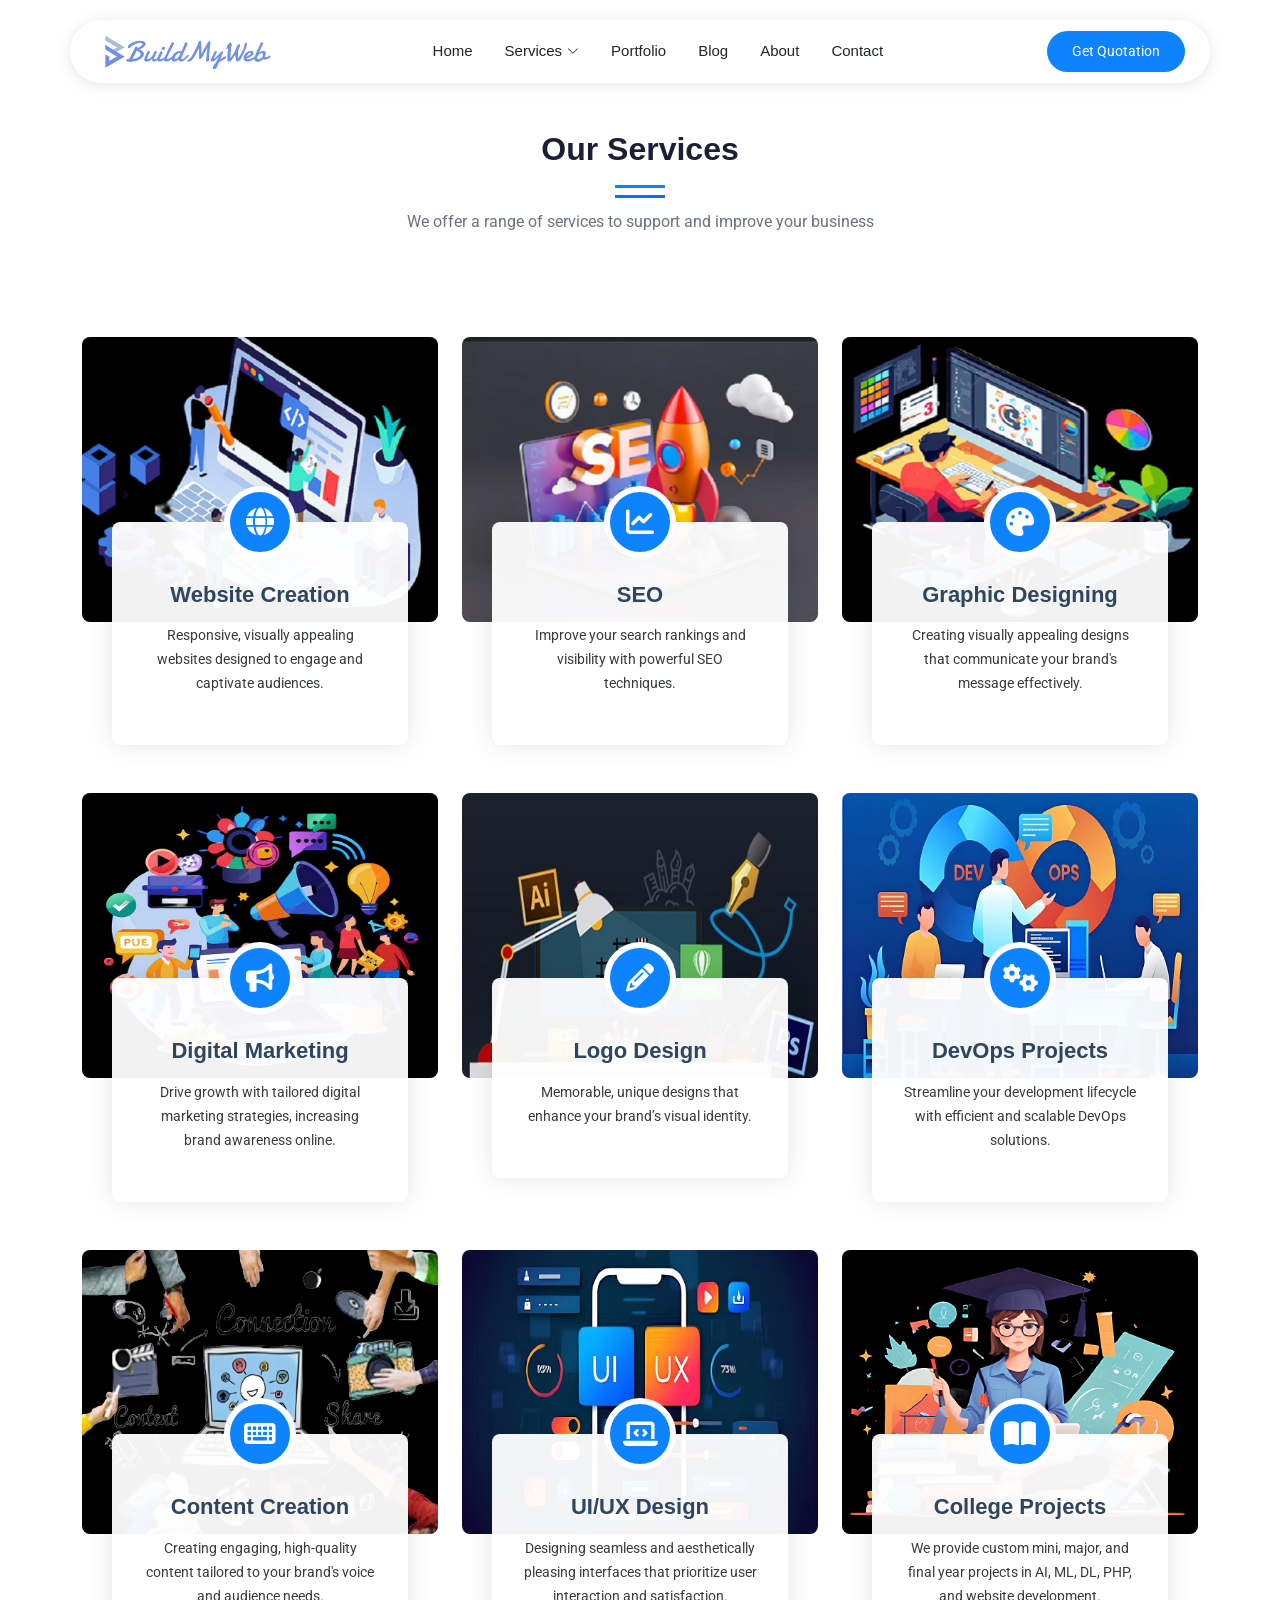
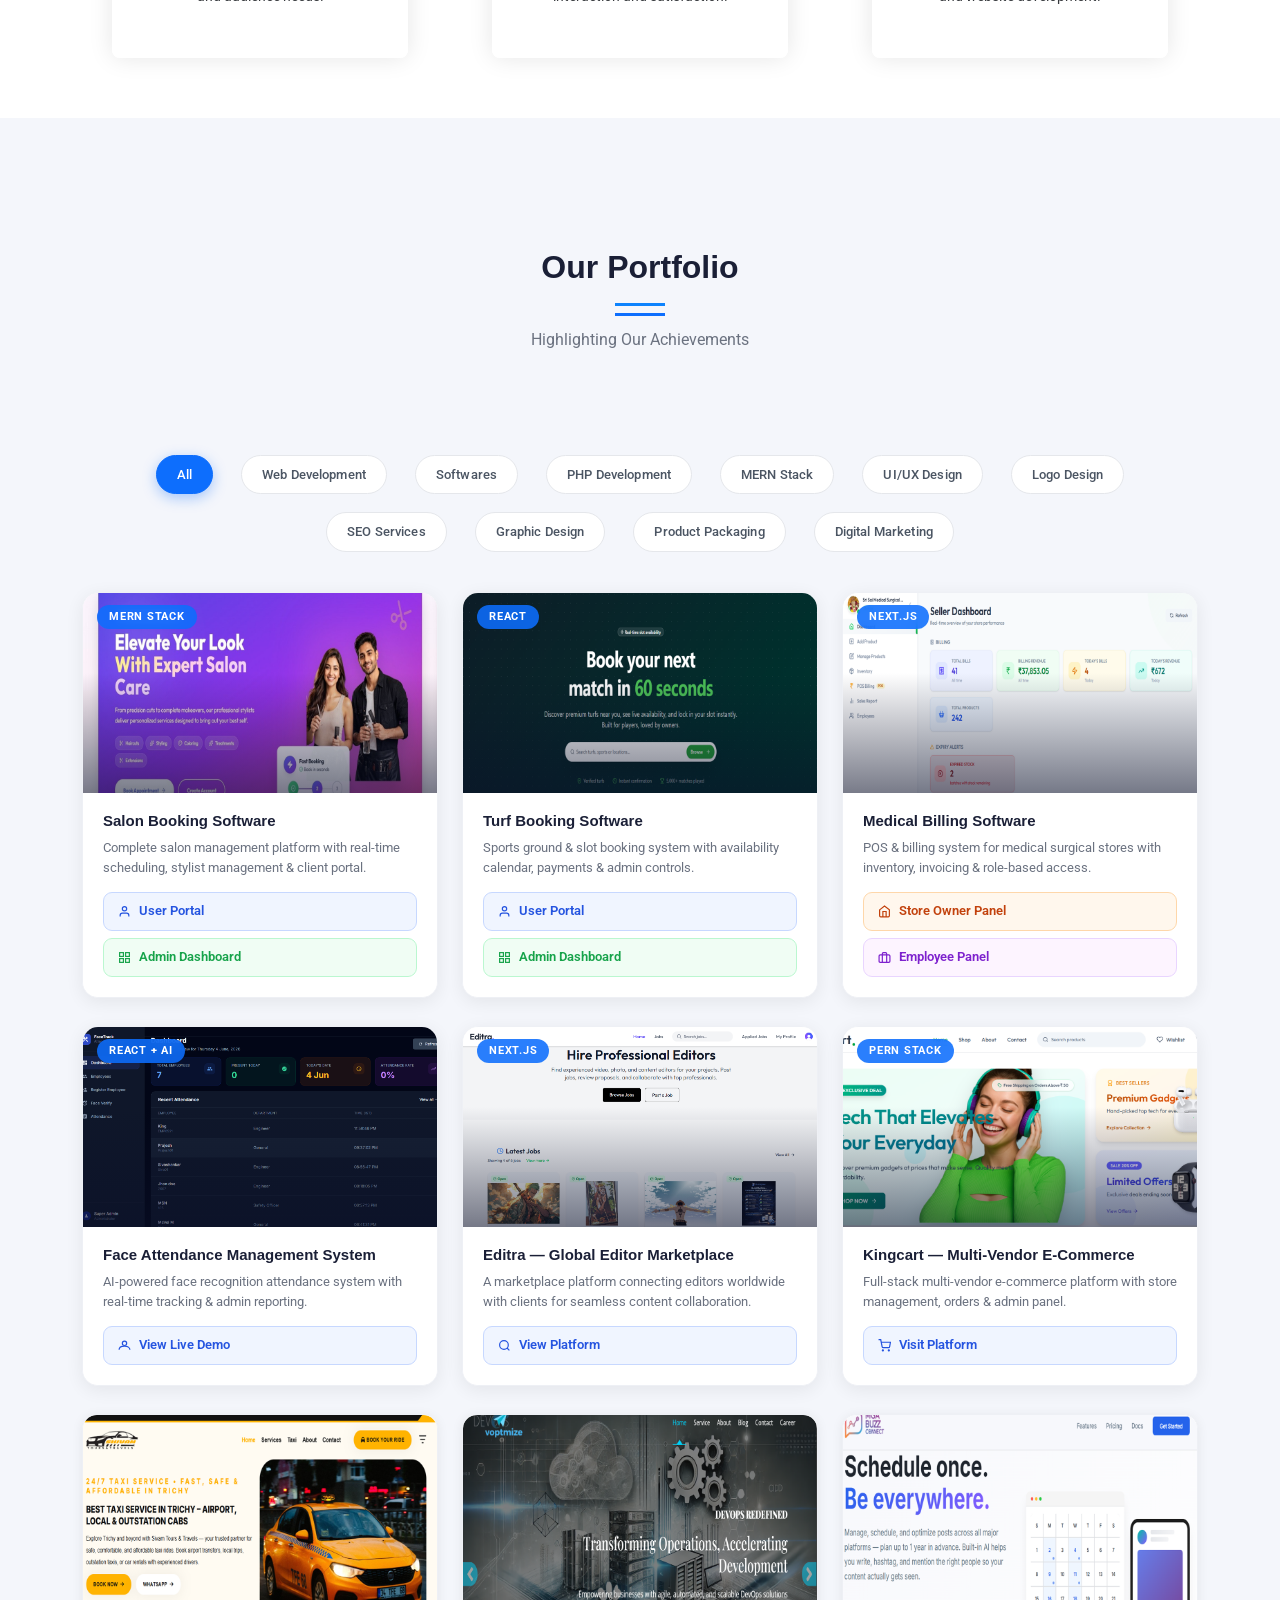
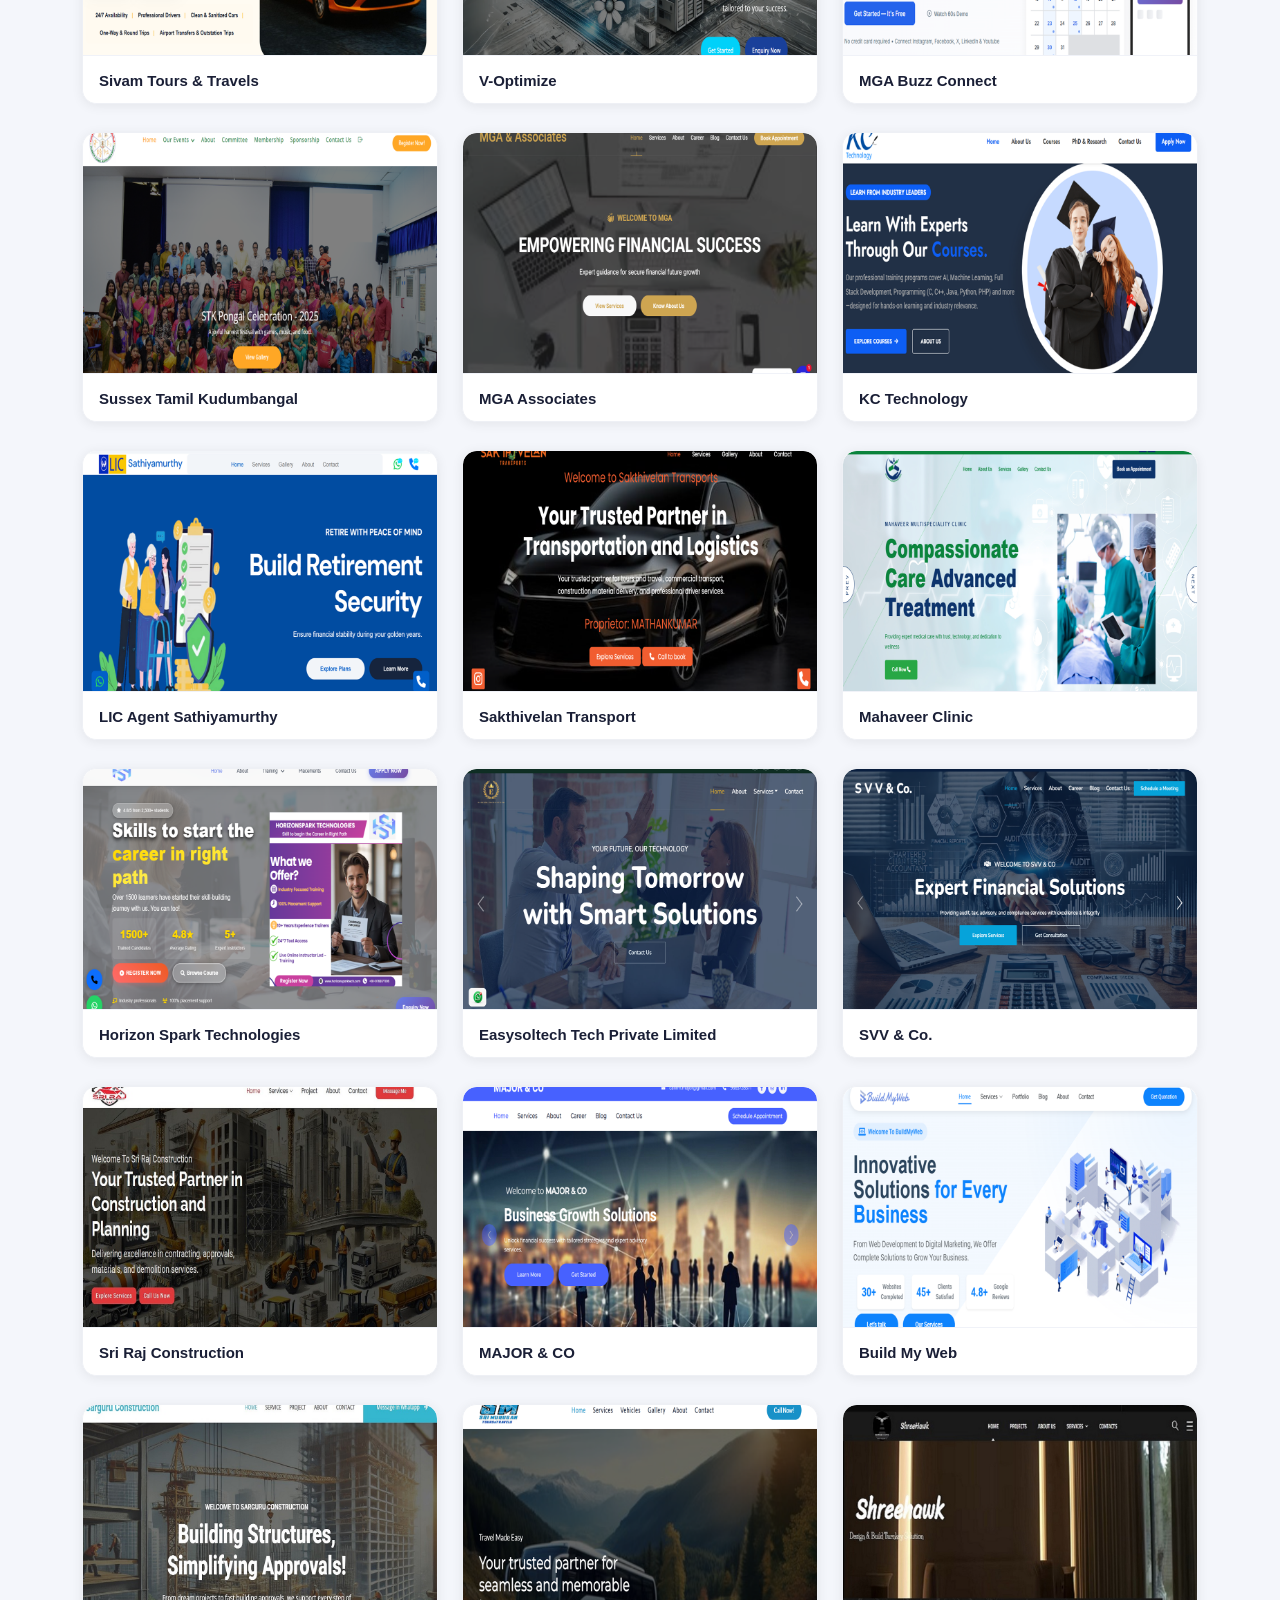
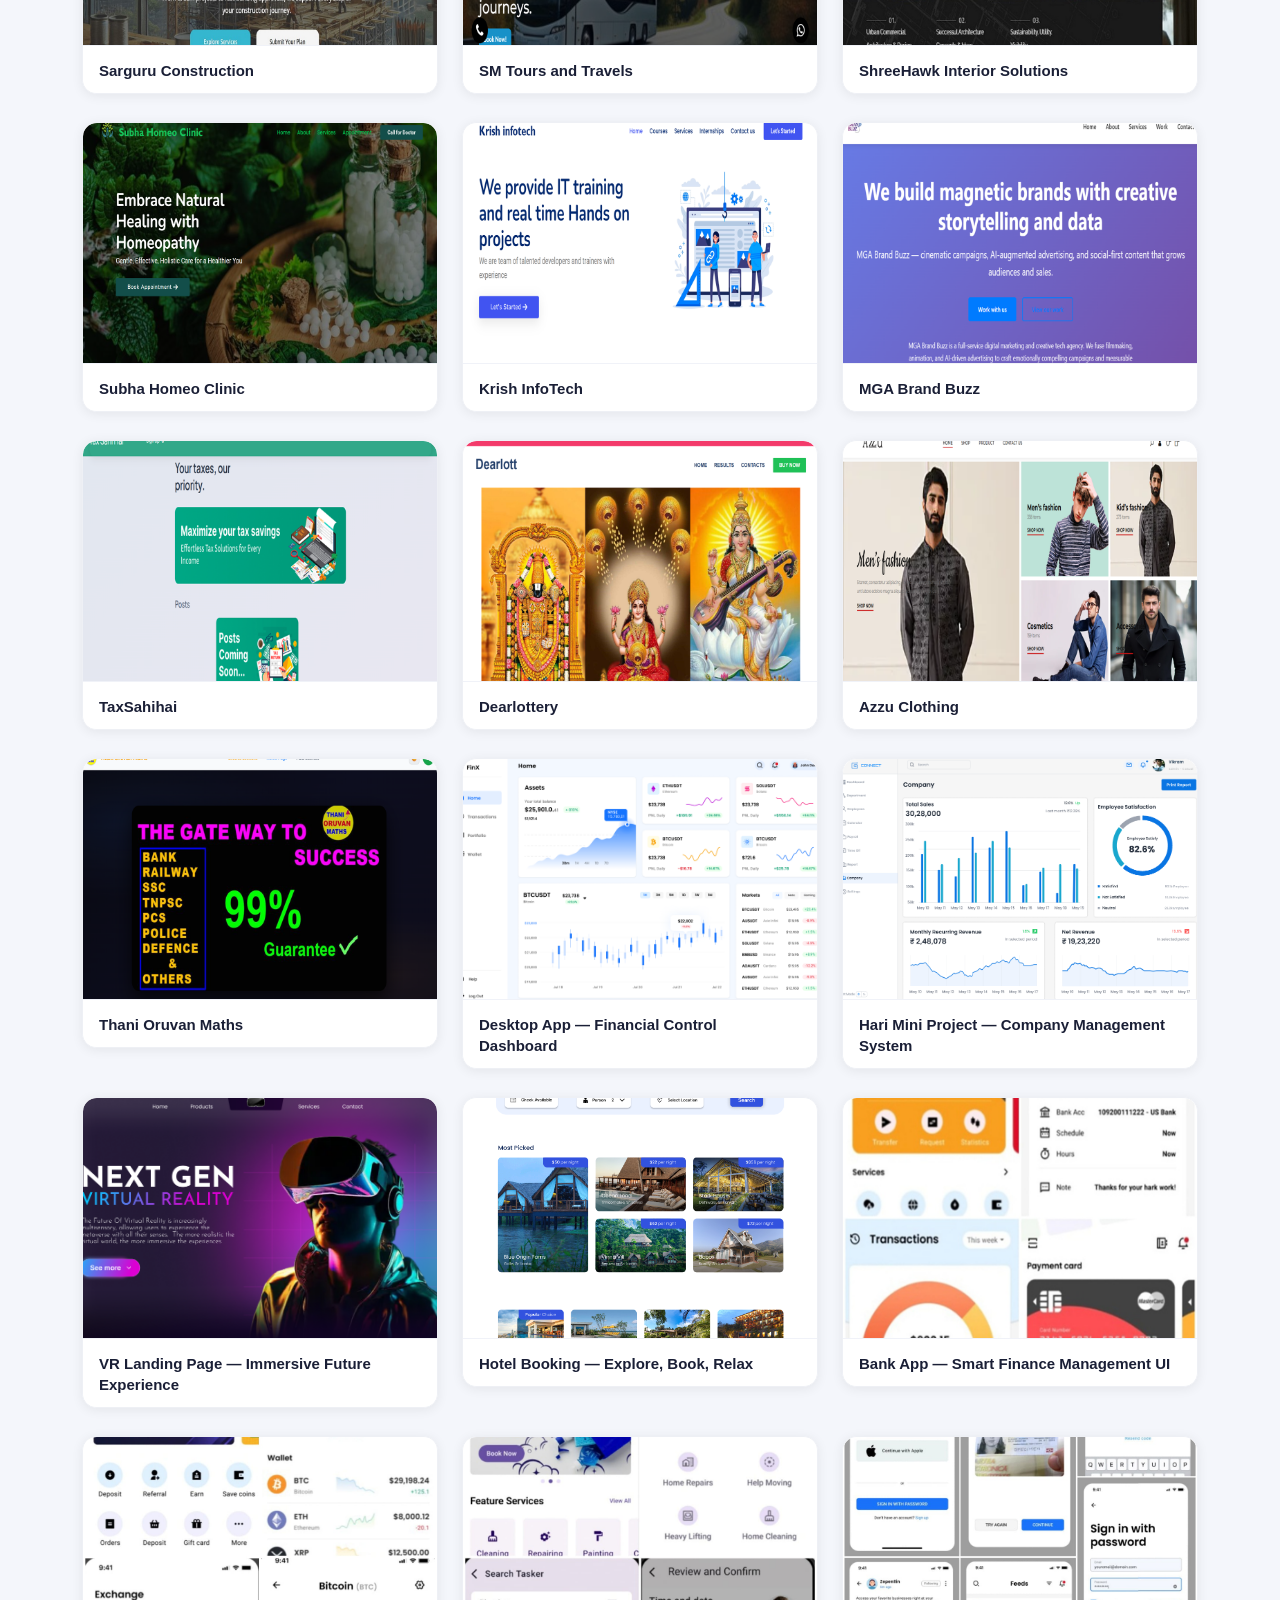
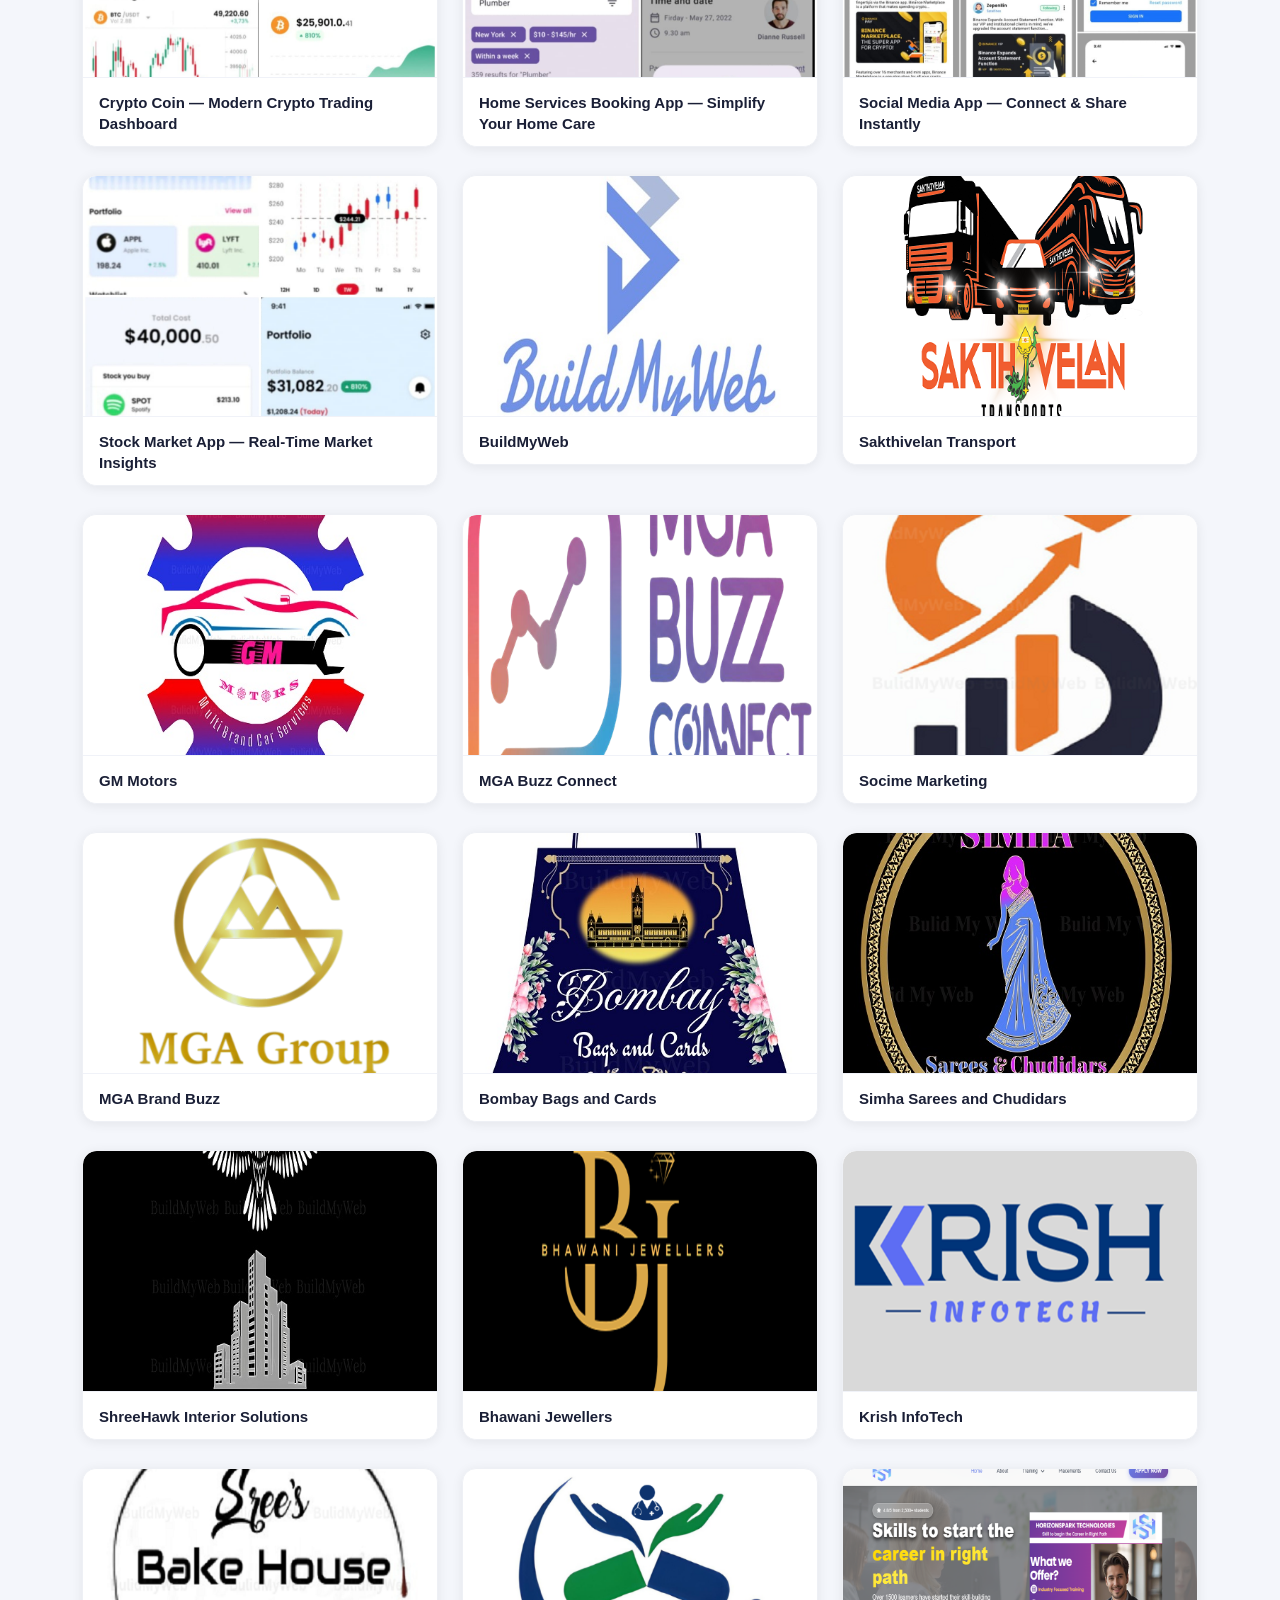
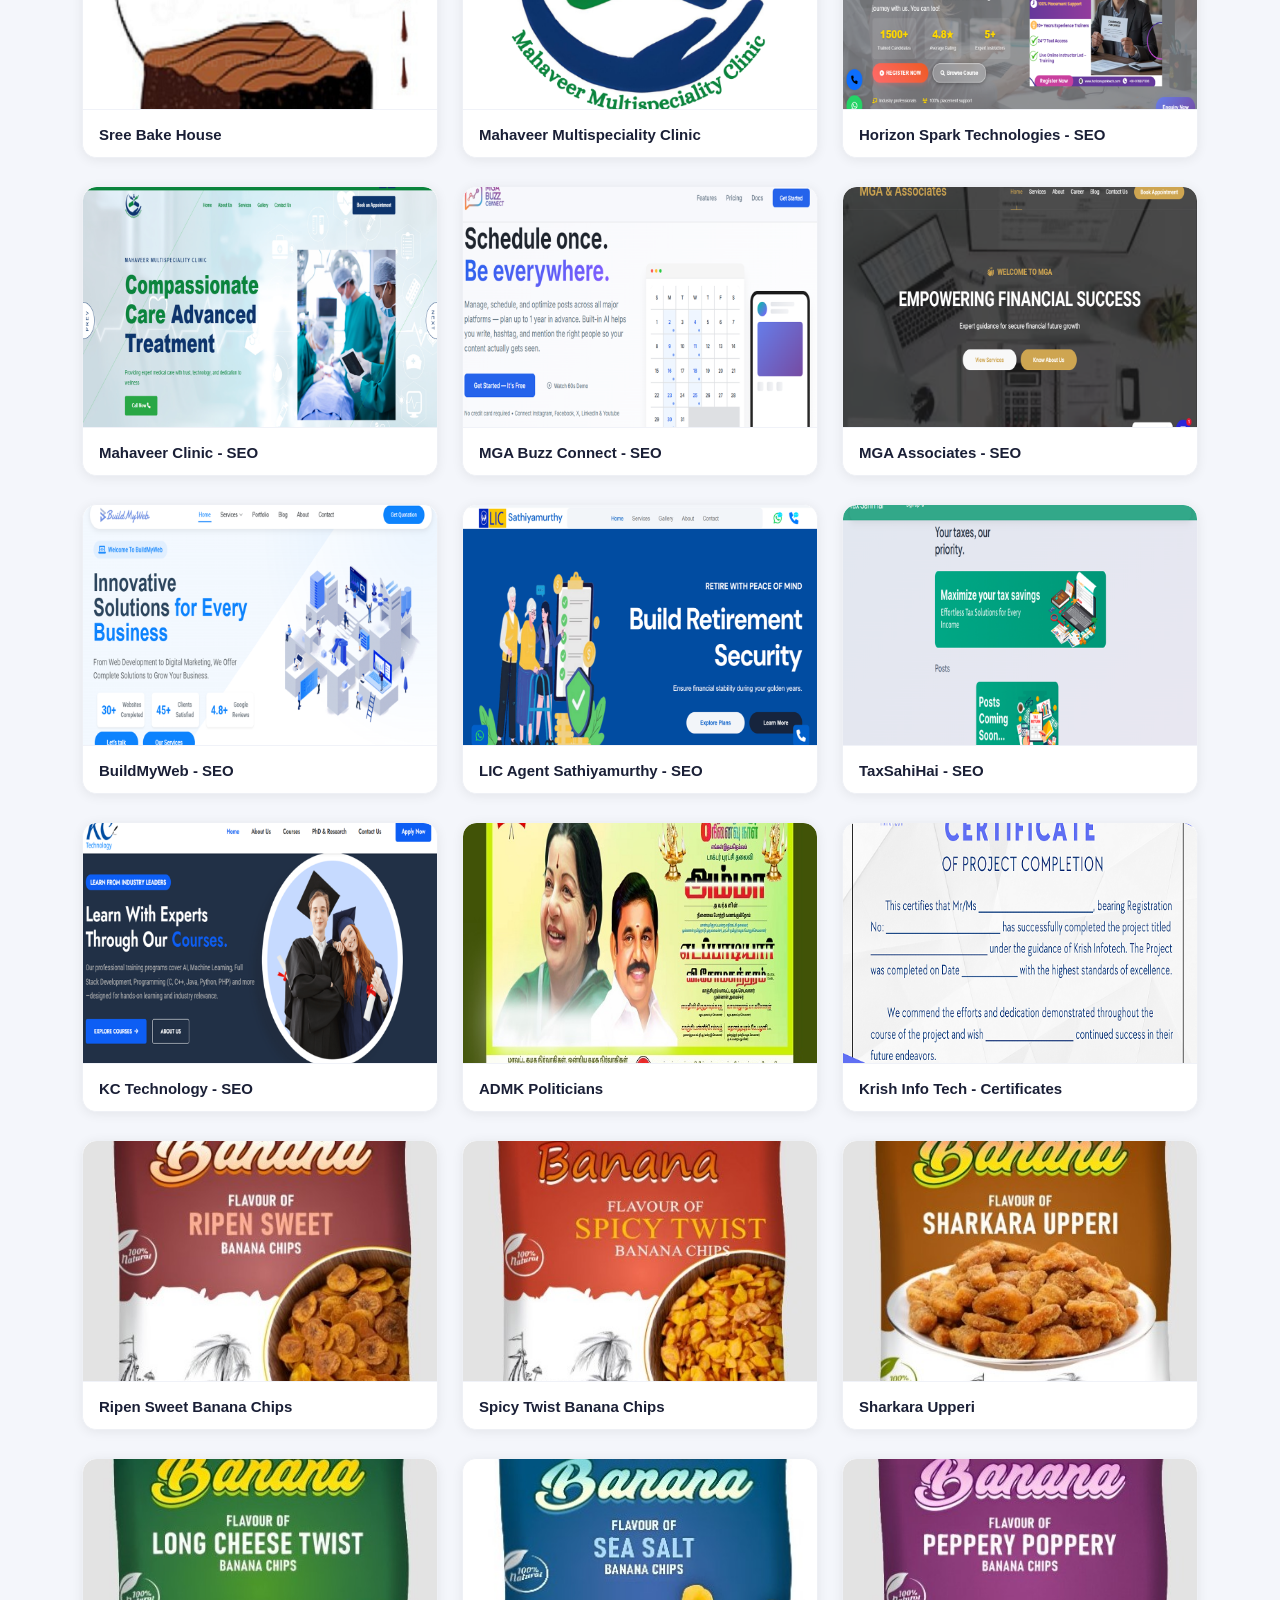
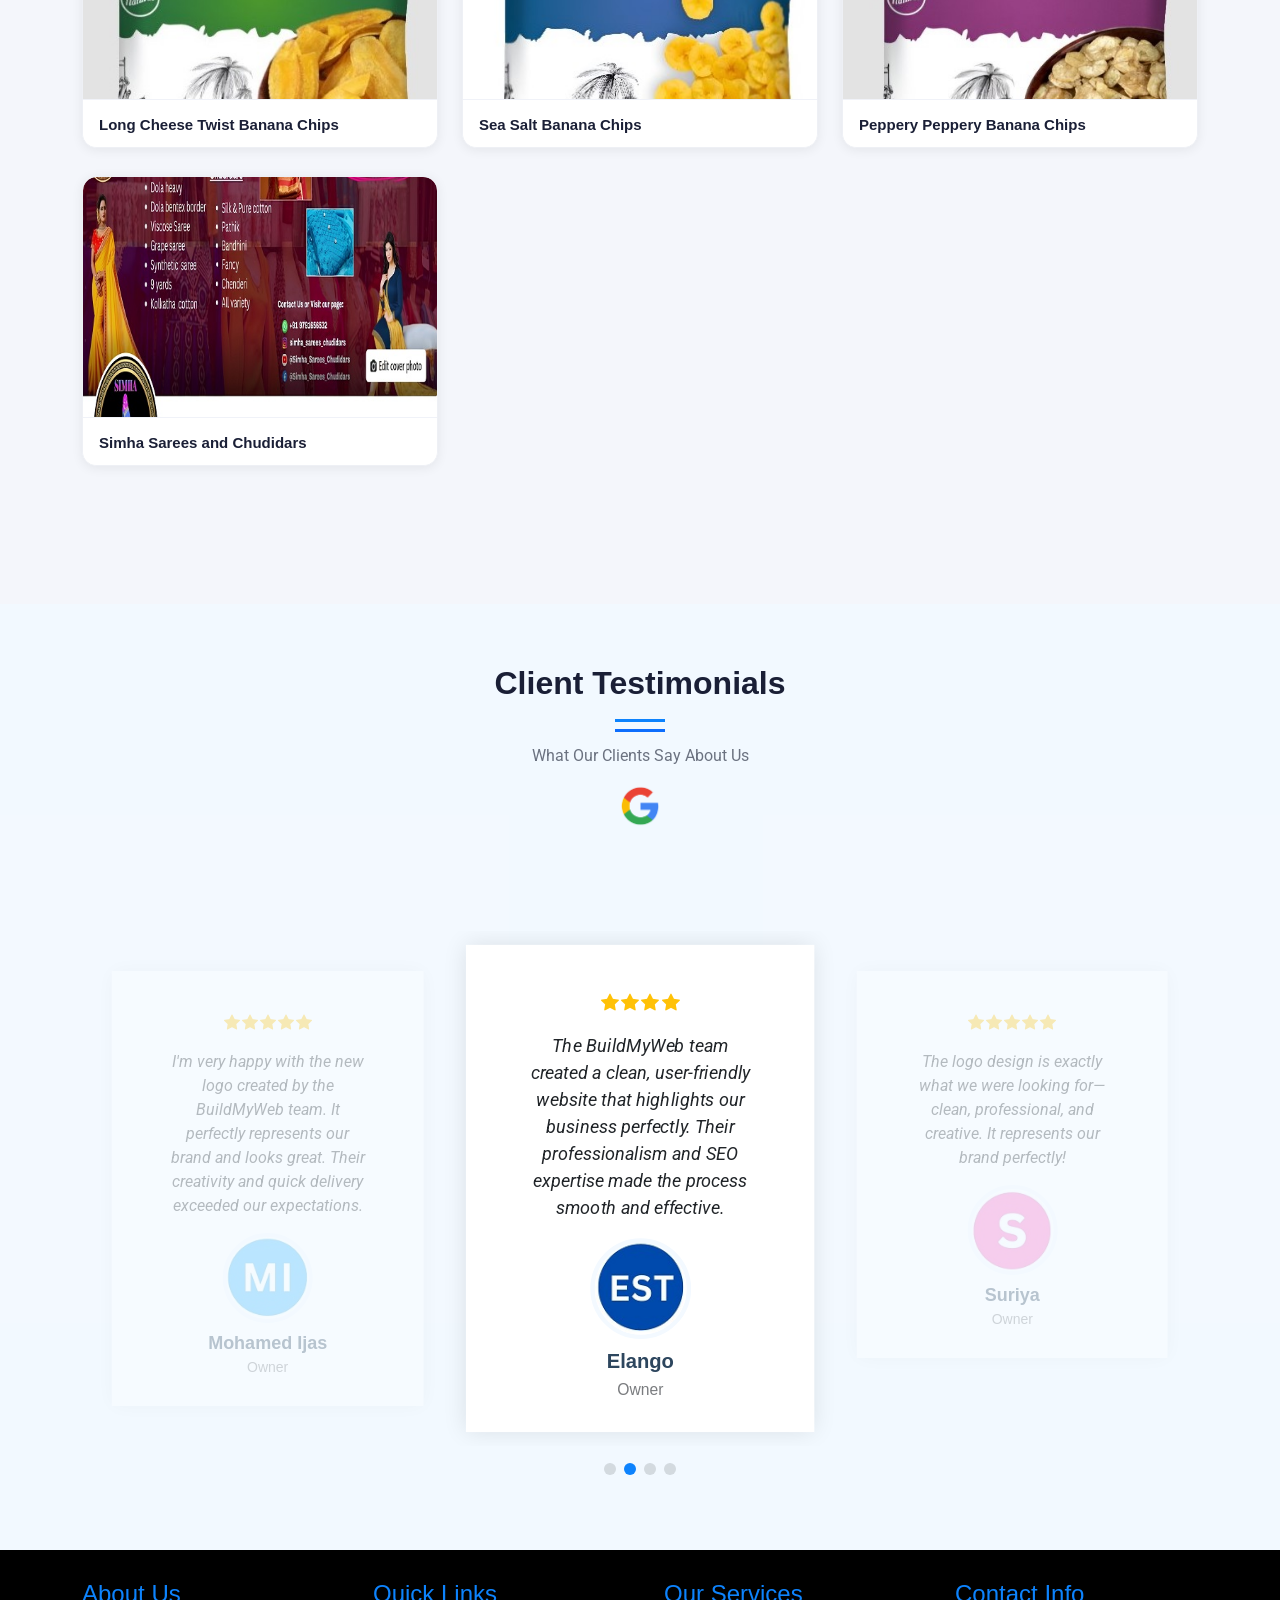
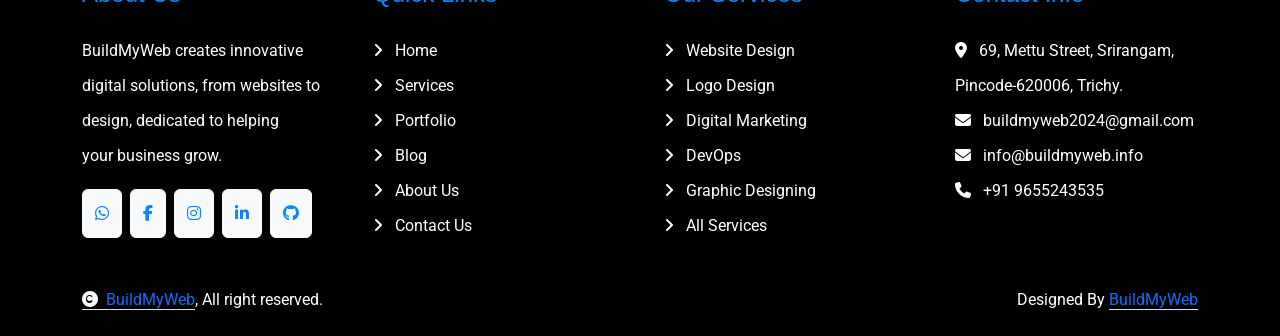
<file: services.html>
﻿<!DOCTYPE html>
<html lang="en">

<head>
    <meta charset="utf-8">
    <meta content="width=device-width, initial-scale=1.0" name="viewport">
    <title>BuildMyWeb</title>
    <meta name="description" content="">
    <meta name="keywords" content="">

    <!-- Favicons -->
    <link href="assets/img/favicon.png" rel="icon">
    <link href="assets/img/apple-touch-icon.png" rel="apple-touch-icon">

    <!-- Fonts -->
    <link href="https://cdnjs.cloudflare.com" rel="preconnect" crossorigin>
    <link href="https://fonts.googleapis.com" rel="preconnect">
    <link href="https://fonts.gstatic.com" rel="preconnect" crossorigin>
    <link href="https://fonts.googleapis.com/css2?family=Roboto:ital,wght@0,400;0,600;0,700;1,400&family=Poppins:ital,wght@0,400;0,500;0,600;0,700;1,400&family=Source+Sans+Pro:ital,wght@0,400;0,600;0,700;1,400&display=swap"
        rel="stylesheet">
    <link href="https://cdnjs.cloudflare.com/ajax/libs/font-awesome/6.5.1/css/all.min.css" rel="stylesheet">

    <!-- Vendor CSS Files -->
    <link href="assets/vendor/bootstrap/css/bootstrap.min.css" rel="stylesheet">
    <link href="assets/vendor/bootstrap-icons/bootstrap-icons.min.css" rel="stylesheet">
    <link href="assets/vendor/aos/aos.css" rel="stylesheet">
    <link href="assets/vendor/glightbox/css/glightbox.min.css" rel="stylesheet">
    <link href="assets/vendor/swiper/swiper-bundle.min.css" rel="stylesheet">

    <!-- Main CSS File -->
    <link href="assets/css/main.css" rel="stylesheet">
    <link href="assets/css/style.css" rel="stylesheet">

    <!-- =======================================================
  * Template Name: iLanding
  * Template URL: https://bootstrapmade.com/ilanding-bootstrap-landing-page-template/
  * Updated: Nov 12 2024 with Bootstrap v5.3.3
  * Author: BootstrapMade.com
  * License: https://bootstrapmade.com/license/
  ======================================================== -->
</head>

<body class="index-page">

    <header id="header" class="header d-flex align-items-center fixed-top">
        <div class="header-container container-fluid container-xl position-relative d-flex align-items-center justify-content-between">

            <a href="index.html" class="logo d-flex align-items-center me-auto me-xl-0">
                <!-- Uncomment the line below if you also wish to use an image logo -->
                <img src="assets/bmw_img/logo.png" alt="" loading="eager">
                <!-- <h1 class="sitename">iLanding</h1> -->
            </a>

            <nav id="navmenu" class="navmenu">
                <ul>
                    <li><a href="index.html">Home</a></li>

                    <li class="dropdown"><a href="services.html"><span>Services</span> <i class="bi bi-chevron-down toggle-dropdown"></i></a>
                        <ul>
                            <li><a href="services.html">Website & UI/UX Design</a></li>
                            <li><a href="services.html">Branding & Graphic Design</a></li>
                            <li><a href="services.html">Digital Marketing & SEO</a></li>
                            <li><a href="services.html">Content Creation & Strategy</a></li>
                            <li><a href="services.html">DevOps & Project Solutions</a></li>

                        </ul>
                    </li>

                    <li><a href="portfolio.html">Portfolio</a></li>
                    <li><a href="blog.html">Blog</a></li>
                    <li><a href="about.html">About</a></li>
                    <li><a href="contact.html">Contact</a></li>
                </ul>
                <i class="mobile-nav-toggle d-xl-none bi bi-list"></i>
            </nav>

            <!-- Quotation Button -->
            <a class="btn-getstarted" href="javascript:void(0);" onclick="openPopup()" style="padding: 10px 25px;">
                Get Quotation
            </a>

        </div>
    </header>

    <main class="main">



        <!-- Services Section -->
        <section id="services" class="services section" style="padding-top: 130px;">

            <!-- Section Title -->
            <div class="container section-title" data-aos="fade-up" onclick="window.location.href='services.html';">
                <h2>Our Services</h2>
                <p>We offer a range of services to support and improve your business</p>
            </div>
            <!-- End Section Title -->

            <div class="container" data-aos="fade-up" data-aos-delay="100">
                <div class="row gy-5">

                    <!-- Website Creation -->
                    <div class="col-xl-4 col-md-6" data-aos="zoom-in" data-aos-delay="100">
                        <div class="service-item">
                            <div class="img">
                                <img src="assets/bmw_img/services/website.png" class="img-fluid" alt="" loading="eager">
                            </div>
                            <div class="details position-relative">
                                <div class="icon">
                                    <i class="fas fa-globe animate__animated animate__bounce "></i>
                                </div>
                                <a class="stretched-link">
                                    <h3>Website Creation</h3>
                                </a>
                                <p>Responsive, visually appealing websites designed to engage and captivate audiences.</p>
                            </div>
                        </div>
                    </div>
                    <!-- End Service Item -->

                    <!-- SEO -->
                    <div class="col-xl-4 col-md-6" data-aos="zoom-in" data-aos-delay="200">
                        <div class="service-item">
                            <div class="img">
                                <img src="assets/bmw_img/services/seo.png" class="img-fluid" alt="" loading="eager">
                            </div>
                            <div class="details position-relative">
                                <div class="icon">
                                    <i class="fas fa-chart-line animate__animated animate__bounce"></i>
                                </div>
                                <a class="stretched-link">
                                    <h3>SEO</h3>
                                </a>
                                <p>Improve your search rankings and visibility with powerful SEO techniques.</p>
                            </div>
                        </div>
                    </div>
                    <!-- End Service Item -->

                    <!-- Graphic Designing -->
                    <div class="col-xl-4 col-md-6" data-aos="zoom-in" data-aos-delay="300">
                        <div class="service-item">
                            <div class="img">
                                <img src="assets/bmw_img/services/graphic_designing.png" class="img-fluid" alt="" loading="eager">
                            </div>
                            <div class="details position-relative">
                                <div class="icon">
                                    <i class="fas fa-palette animate__animated animate__bounce"></i>
                                </div>
                                <a class="stretched-link">
                                    <h3>Graphic Designing</h3>
                                </a>
                                <p>Creating visually appealing designs that communicate your brand's message effectively.</p>
                            </div>
                        </div>
                    </div>
                    <!-- End Service Item -->

                    <!-- Digital Marketing -->
                    <div class="col-xl-4 col-md-6" data-aos="zoom-in" data-aos-delay="100">
                        <div class="service-item">
                            <div class="img">
                                <img src="assets/bmw_img/services/digital_marketing.png" class="img-fluid" alt="" loading="eager">
                            </div>
                            <div class="details position-relative">
                                <div class="icon">
                                    <i class="fas fa-bullhorn animate__animated animate__bounce"></i>
                                </div>
                                <a class="stretched-link">
                                    <h3>Digital Marketing</h3>
                                </a>
                                <p>Drive growth with tailored digital marketing strategies, increasing brand awareness online.</p>
                            </div>
                        </div>
                    </div>
                    <!-- End Service Item -->

                    <!-- Logo Design -->
                    <div class="col-xl-4 col-md-6" data-aos="zoom-in" data-aos-delay="200">
                        <div class="service-item">
                            <div class="img">
                                <img src="assets/bmw_img/services/logo_design.jpg" class="img-fluid" alt="" loading="eager">
                            </div>
                            <div class="details position-relative">
                                <div class="icon">
                                    <i class="fas fa-pencil-alt animate__animated animate__bounce"></i>
                                </div>
                                <a class="stretched-link">
                                    <h3>Logo Design</h3>
                                </a>
                                <p>Memorable, unique designs that enhance your brand’s visual identity.</p>
                            </div>
                        </div>
                    </div>
                    <!-- End Service Item -->

                    <!-- DevOps Projects -->
                    <div class="col-xl-4 col-md-6" data-aos="zoom-in" data-aos-delay="300">
                        <div class="service-item">
                            <div class="img">
                                <img src="assets/bmw_img/services/devops.jpg" class="img-fluid" alt="" loading="eager">
                            </div>
                            <div class="details position-relative">
                                <div class="icon">
                                    <i class="fas fa-cogs animate__animated animate__bounce "></i>
                                </div>
                                <a class="stretched-link">
                                    <h3>DevOps Projects</h3>
                                </a>
                                <p>Streamline your development lifecycle with efficient and scalable DevOps solutions.</p>
                            </div>
                        </div>
                    </div>
                    <!-- End Service Item -->

                    <!-- Content Creation -->
                    <div class="col-xl-4 col-md-6" data-aos="zoom-in" data-aos-delay="100">
                        <div class="service-item">
                            <div class="img">
                                <img src="assets/bmw_img/services/content.png" class="img-fluid" alt="" loading="eager">
                            </div>
                            <div class="details position-relative">
                                <div class="icon">
                                    <i class="fas fa-keyboard animate__animated animate__bounce "></i>
                                </div>
                                <a class="stretched-link">
                                    <h3>Content Creation</h3>
                                </a>
                                <p>Creating engaging, high-quality content tailored to your brand's voice and audience needs.</p>
                            </div>
                        </div>
                    </div>
                    <!-- End Service Item -->

                    <!-- UI/UX Design -->
                    <div class="col-xl-4 col-md-6" data-aos="zoom-in" data-aos-delay="200">
                        <div class="service-item">
                            <div class="img">
                                <img src="assets/bmw_img/services/ui_ux.jpeg" class="img-fluid" alt="" loading="eager">
                            </div>
                            <div class="details position-relative">
                                <div class="icon">
                                    <i class="fas fa-laptop-code animate__animated animate__bounce "></i>
                                </div>
                                <a class="stretched-link">
                                    <h3>UI/UX Design</h3>
                                </a>
                                <p>Designing seamless and aesthetically pleasing interfaces that prioritize user interaction and satisfaction.</p>
                            </div>
                        </div>
                    </div>
                    <!-- End Service Item -->

                    <!-- College Projects -->
                    <div class="col-xl-4 col-md-6" data-aos="zoom-in" data-aos-delay="300">
                        <div class="service-item">
                            <div class="img">
                                <img src="assets/bmw_img/services/collegeproject.png" class="img-fluid" alt="" loading="eager">
                            </div>
                            <div class="details position-relative">
                                <div class="icon">
                                    <i class="fas fa-book-open animate__animated animate__bounce "></i>
                                </div>
                                <a class="stretched-link">
                                    <h3>College Projects</h3>
                                </a>
                                <p>We provide custom mini, major, and final year projects in AI, ML, DL, PHP, and website development.</p>
                            </div>
                        </div>
                    </div>
                    <!-- End Service Item -->

                </div>
            </div>
        </section>
        <!-- /Services Section -->

        <!-- Portfolio Section -->
        <section id="portfolio" class="portfolio section" style="padding-top: 130px;">

            <div class="container section-title" data-aos="fade-up">
                <h2>Our Portfolio</h2>
                <p>Highlighting Our Achievements</p>
            </div>

            <div class="container">
                <div class="portfolio-filters" data-aos="fade-up" data-aos-delay="100">
                    <ul id="portfolio-flters">
                        <li data-filter="*" class="filter-active">All</li>                        
                        <li data-filter=".filter-web">Web Development</li>
                        <li data-filter=".filter-software">Softwares</li>                        
                        <li data-filter=".filter-php">PHP Development</li>
                        <li data-filter=".filter-mern">MERN Stack</li>
                        <li data-filter=".filter-ui">UI/UX Design</li>
                        <li data-filter=".filter-logo">Logo Design</li>
                        <li data-filter=".filter-seo">SEO Services</li>
                        <li data-filter=".filter-graphic">Graphic Design</li>
                        <li data-filter=".filter-packaging">Product Packaging</li>
                        <li data-filter=".filter-marketing">Digital Marketing</li>
                    </ul>
                </div>

                <div class="row portfolio-container" data-aos="fade-up" data-aos-delay="200">

                    <!-- ===== SOFTWARE PROJECTS ===== -->
                    <div class="col-lg-4 col-md-6 portfolio-item filter-software">
                        <div class="portfolio-wrap software-card">
                            <div class="sw-img-wrap">
                                <img src="assets/bmw_img/portfolio/salon.jpeg" class="img-fluid" alt="Salon Booking Software" loading="lazy">
                                <div class="sw-img-overlay"></div>
                                <div class="sw-stack-badge">MERN Stack</div>
                            </div>
                            <div class="software-body">
                                <h4>Salon Booking Software</h4>
                                <p>Complete salon management platform with real-time scheduling, stylist management &amp; client portal.</p>
                                <div class="software-links">
                                    <a href="https://salon-booking-frontend-nu.vercel.app/" target="_blank" class="sw-btn sw-btn-user">
                                        <svg width="13" height="13" viewBox="0 0 24 24" fill="none" stroke="currentColor" stroke-width="2.2"><path d="M20 21v-2a4 4 0 0 0-4-4H8a4 4 0 0 0-4 4v2"/><circle cx="12" cy="7" r="4"/></svg>
                                        User Portal
                                        <svg class="sw-arrow" width="12" height="12" viewBox="0 0 24 24" fill="none" stroke="currentColor" stroke-width="2.5"><path d="M7 17L17 7M17 7H7M17 7v10"/></svg>
                                    </a>
                                    <a href="https://salon-booking-admin.vercel.app" target="_blank" class="sw-btn sw-btn-admin">
                                        <svg width="13" height="13" viewBox="0 0 24 24" fill="none" stroke="currentColor" stroke-width="2.2"><rect x="3" y="3" width="7" height="7"/><rect x="14" y="3" width="7" height="7"/><rect x="3" y="14" width="7" height="7"/><rect x="14" y="14" width="7" height="7"/></svg>
                                        Admin Dashboard
                                        <svg class="sw-arrow" width="12" height="12" viewBox="0 0 24 24" fill="none" stroke="currentColor" stroke-width="2.5"><path d="M7 17L17 7M17 7H7M17 7v10"/></svg>
                                    </a>
                                </div>
                            </div>
                        </div>
                    </div>

                    <div class="col-lg-4 col-md-6 portfolio-item filter-software">
                        <div class="portfolio-wrap software-card">
                            <div class="sw-img-wrap">
                                <img src="assets/bmw_img/portfolio/turf.png" class="img-fluid" alt="Turf Booking Software" loading="lazy">
                                <div class="sw-img-overlay"></div>
                                <div class="sw-stack-badge">React</div>
                            </div>
                            <div class="software-body">
                                <h4>Turf Booking Software</h4>
                                <p>Sports ground &amp; slot booking system with availability calendar, payments &amp; admin controls.</p>
                                <div class="software-links">
                                    <a href="https://game-slot-suite.lovable.app/" target="_blank" class="sw-btn sw-btn-user">
                                        <svg width="13" height="13" viewBox="0 0 24 24" fill="none" stroke="currentColor" stroke-width="2.2"><path d="M20 21v-2a4 4 0 0 0-4-4H8a4 4 0 0 0-4 4v2"/><circle cx="12" cy="7" r="4"/></svg>
                                        User Portal
                                        <svg class="sw-arrow" width="12" height="12" viewBox="0 0 24 24" fill="none" stroke="currentColor" stroke-width="2.5"><path d="M7 17L17 7M17 7H7M17 7v10"/></svg>
                                    </a>
                                    <a href="https://game-slot-suite.lovable.app/admin" target="_blank" class="sw-btn sw-btn-admin">
                                        <svg width="13" height="13" viewBox="0 0 24 24" fill="none" stroke="currentColor" stroke-width="2.2"><rect x="3" y="3" width="7" height="7"/><rect x="14" y="3" width="7" height="7"/><rect x="3" y="14" width="7" height="7"/><rect x="14" y="14" width="7" height="7"/></svg>
                                        Admin Dashboard
                                        <svg class="sw-arrow" width="12" height="12" viewBox="0 0 24 24" fill="none" stroke="currentColor" stroke-width="2.5"><path d="M7 17L17 7M17 7H7M17 7v10"/></svg>
                                    </a>
                                </div>
                            </div>
                        </div>
                    </div>

                    <div class="col-lg-4 col-md-6 portfolio-item filter-software">
                        <div class="portfolio-wrap software-card">
                            <div class="sw-img-wrap">
                                <img src="assets/bmw_img/portfolio/billing.png" class="img-fluid" alt="Medical Billing Software" loading="lazy">
                                <div class="sw-img-overlay"></div>
                                <div class="sw-stack-badge">Next.js</div>
                            </div>
                            <div class="software-body">
                                <h4>Medical Billing Software</h4>
                                <p>POS &amp; billing system for medical surgical stores with inventory, invoicing &amp; role-based access.</p>
                                <div class="software-links">
                                    <a href="https://sri-sai-medical-billing.vercel.app/store" target="_blank" class="sw-btn sw-btn-owner">
                                        <svg width="13" height="13" viewBox="0 0 24 24" fill="none" stroke="currentColor" stroke-width="2.2"><path d="M3 9l9-7 9 7v11a2 2 0 0 1-2 2H5a2 2 0 0 1-2-2z"/><polyline points="9 22 9 12 15 12 15 22"/></svg>
                                        Store Owner Panel
                                        <svg class="sw-arrow" width="12" height="12" viewBox="0 0 24 24" fill="none" stroke="currentColor" stroke-width="2.5"><path d="M7 17L17 7M17 7H7M17 7v10"/></svg>
                                    </a>
                                    <a href="https://sri-sai-medical-billing.vercel.app/employee/login" target="_blank" class="sw-btn sw-btn-emp">
                                        <svg width="13" height="13" viewBox="0 0 24 24" fill="none" stroke="currentColor" stroke-width="2.2"><rect x="2" y="7" width="20" height="14" rx="2" ry="2"/><path d="M16 21V5a2 2 0 0 0-2-2h-4a2 2 0 0 0-2 2v16"/></svg>
                                        Employee Panel
                                        <svg class="sw-arrow" width="12" height="12" viewBox="0 0 24 24" fill="none" stroke="currentColor" stroke-width="2.5"><path d="M7 17L17 7M17 7H7M17 7v10"/></svg>
                                    </a>
                                </div>
                            </div>
                        </div>
                    </div>

                    <!-- Face Attendance -->
                    <div class="col-lg-4 col-md-6 portfolio-item filter-software">
                        <div class="portfolio-wrap software-card">
                            <div class="sw-img-wrap">
                                <img src="assets/bmw_img/portfolio/face/1.png" class="img-fluid" alt="Face Attendance Management System" loading="lazy">
                                <div class="sw-img-overlay"></div>
                                <div class="sw-stack-badge">React + AI</div>
                            </div>
                            <div class="software-body">
                                <h4>Face Attendance Management System</h4>
                                <p>AI-powered face recognition attendance system with real-time tracking &amp; admin reporting.</p>
                                <div class="software-links">
                                    <a href="https://attendance-management-system-via-fa-six.vercel.app/" target="_blank" class="sw-btn sw-btn-user sw-btn-full">
                                        <svg width="13" height="13" viewBox="0 0 24 24" fill="none" stroke="currentColor" stroke-width="2.2"><circle cx="12" cy="8" r="4"/><path d="M2 20c0-4 4-7 10-7s10 3 10 7"/></svg>
                                        View Live Demo
                                        <svg class="sw-arrow" width="12" height="12" viewBox="0 0 24 24" fill="none" stroke="currentColor" stroke-width="2.5"><path d="M7 17L17 7M17 7H7M17 7v10"/></svg>
                                    </a>
                                </div>
                            </div>
                        </div>
                    </div>

                    <!-- Editra -->
                    <div class="col-lg-4 col-md-6 portfolio-item filter-software">
                        <div class="portfolio-wrap software-card">
                            <div class="sw-img-wrap">
                                <img src="assets/bmw_img/portfolio/editra/1.png" class="img-fluid" alt="Editra - Global Editor Marketplace" loading="lazy">
                                <div class="sw-img-overlay"></div>
                                <div class="sw-stack-badge">Next.js</div>
                            </div>
                            <div class="software-body">
                                <h4>Editra — Global Editor Marketplace</h4>
                                <p>A marketplace platform connecting editors worldwide with clients for seamless content collaboration.</p>
                                <div class="software-links">
                                    <a href="https://editra-bmw.vercel.app/" target="_blank" class="sw-btn sw-btn-user sw-btn-full">
                                        <svg width="13" height="13" viewBox="0 0 24 24" fill="none" stroke="currentColor" stroke-width="2.2"><circle cx="11" cy="11" r="8"/><path d="m21 21-4.35-4.35"/></svg>
                                        View Platform
                                        <svg class="sw-arrow" width="12" height="12" viewBox="0 0 24 24" fill="none" stroke="currentColor" stroke-width="2.5"><path d="M7 17L17 7M17 7H7M17 7v10"/></svg>
                                    </a>
                                </div>
                            </div>
                        </div>
                    </div>

                    <!-- Kingcart -->
                    <div class="col-lg-4 col-md-6 portfolio-item filter-software">
                        <div class="portfolio-wrap software-card">
                            <div class="sw-img-wrap">
                                <img src="assets/bmw_img/portfolio/ecom/1.png" class="img-fluid" alt="Kingcart - Multi-Vendor E-Commerce" loading="lazy">
                                <div class="sw-img-overlay"></div>
                                <div class="sw-stack-badge">PERN Stack</div>
                            </div>
                            <div class="software-body">
                                <h4>Kingcart — Multi-Vendor E-Commerce</h4>
                                <p>Full-stack multi-vendor e-commerce platform with store management, orders &amp; admin panel.</p>
                                <div class="software-links">
                                    <a href="https://gocart-ecommerce-full-stack.vercel.app" target="_blank" class="sw-btn sw-btn-user sw-btn-full">
                                        <svg width="13" height="13" viewBox="0 0 24 24" fill="none" stroke="currentColor" stroke-width="2.2"><circle cx="9" cy="21" r="1"/><circle cx="20" cy="21" r="1"/><path d="M1 1h4l2.68 13.39a2 2 0 0 0 2 1.61h9.72a2 2 0 0 0 2-1.61L23 6H6"/></svg>
                                        Visit Platform
                                        <svg class="sw-arrow" width="12" height="12" viewBox="0 0 24 24" fill="none" stroke="currentColor" stroke-width="2.5"><path d="M7 17L17 7M17 7H7M17 7v10"/></svg>
                                    </a>
                                </div>
                            </div>
                        </div>
                    </div>

                    <!-- ===== WEB DEVELOPMENT PROJECTS ===== -->
                    <div class="col-lg-4 col-md-6 portfolio-item filter-web">
                        <div class="portfolio-wrap">
                            <img src="assets/bmw_img/portfolio/shivam_small.png" class="img-fluid" alt="Sivam Tours & Travels" loading="lazy">
                            <div class="portfolio-info">
                                <h4>Sivam Tours &amp; Travels</h4>
                                <div class="portfolio-links">
                                    <a href="assets/bmw_img/portfolio/shivam_big.png" data-gallery="portfolioGallery" class="portfolio-lightbox" title="Sivam Tours & Travels"><i class="bi bi-plus"></i></a>
                                </div>
                            </div>
                        </div>
                    </div>

                    
                    <div class="col-lg-4 col-md-6 portfolio-item filter-web">
                        <div class="portfolio-wrap">
                            <img src="assets/bmw_img/portfolio/vsmall.png" class="img-fluid" alt="V-Optimize" loading="lazy">
                            <div class="portfolio-info">
                                <h4>V-Optimize</h4>
                                <div class="portfolio-links">
                                    <a href="assets/bmw_img/portfolio/vlarge.png" data-gallery="portfolioGallery" class="portfolio-lightbox" title="V-Optimize"><i class="bi bi-plus"></i></a>
                                    <a href="https://v-optmize.com/" target="_blank" title="Visit Website"><i class="bi bi-link"></i></a>
                                </div>
                            </div>
                        </div>
                    </div>
                    <div class="col-lg-4 col-md-6 portfolio-item filter-mern">
                        <div class="portfolio-wrap">
                            <img src="assets/bmw_img/mga/mgabuzzconnect_small.png" class="img-fluid" alt="MGA Buzz Connect">
                            <div class="portfolio-info">
                                <h4>MGA Buzz Connect</h4>
                                <div class="portfolio-links">
                                    <a href="assets/bmw_img/mga/mgabuzzconnect_small.png" data-gallery="portfolioGallery" class="portfolio-lightbox" title="MGA Buzz Connect"><i class="bi bi-plus"></i></a>
                                    <a href="javascript:void(0)" onclick="openUiGallery('mga-buzz-connect')" title="View Gallery"><i class="bi bi-images"></i></a>
                                </div>
                            </div>
                        </div>
                    </div>
                    <div class="col-lg-4 col-md-6 portfolio-item filter-php">
                        <div class="portfolio-wrap">
                            <img src="assets/bmw_img/portfolio/stksmall.png" class="img-fluid" alt="Sussex Tamil Kudumbangal" loading="lazy">
                            <div class="portfolio-info">
                                <h4>Sussex Tamil Kudumbangal</h4>
                                <div class="portfolio-links">
                                    <a href="assets/bmw_img/portfolio/stklarge.png" data-gallery="portfolioGallery" class="portfolio-lightbox" title="Sussex Tamil Kudumbangal"><i class="bi bi-plus"></i></a>
                                    <a href="https://sussextamilkudumbangal.org/" target="_blank" title="Visit Website"><i class="bi bi-link"></i></a>
                                </div>
                            </div>
                        </div>
                    </div>
                    <div class="col-lg-4 col-md-6 portfolio-item filter-web">
                        <div class="portfolio-wrap">
                            <img src="assets/bmw_img/portfolio/mgasmall.png" class="img-fluid" alt="MGA Associates" loading="lazy">
                            <div class="portfolio-info">
                                <h4>MGA Associates</h4>
                                <div class="portfolio-links">
                                    <a href="assets/bmw_img/portfolio/mgalarge.png" data-gallery="portfolioGallery" class="portfolio-lightbox" title="MGA Associates"><i class="bi bi-plus"></i></a>
                                    <a href="https://mgaca.co.in/" target="_blank" title="Visit Website"><i class="bi bi-link"></i></a>
                                </div>
                            </div>
                        </div>
                    </div>
                    <div class="col-lg-4 col-md-6 portfolio-item filter-web">
                        <div class="portfolio-wrap">
                            <img src="assets/bmw_img/portfolio/kct_small.png" class="img-fluid" alt="KC Technology" loading="lazy">
                            <div class="portfolio-info">
                                <h4>KC Technology</h4>
                                <div class="portfolio-links">
                                    <a href="assets/bmw_img/portfolio/kct_large.png" data-gallery="portfolioGallery" class="portfolio-lightbox" title="KC Technology"><i class="bi bi-plus"></i></a>
                                    <a href="https://www.kctechnologies.in/" target="_blank" title="Visit Website"><i class="bi bi-link"></i></a>
                                </div>
                            </div>
                        </div>
                    </div>
                    <div class="col-lg-4 col-md-6 portfolio-item filter-web">
                        <div class="portfolio-wrap">
                            <img src="assets/bmw_img/portfolio/licsmall.png" class="img-fluid" alt="LIC Agent Sathiyamurthy" loading="lazy">
                            <div class="portfolio-info">
                                <h4>LIC Agent Sathiyamurthy</h4>
                                <div class="portfolio-links">
                                    <a href="assets/bmw_img/portfolio/liclarge.jpg" data-gallery="portfolioGallery" class="portfolio-lightbox" title="LIC Agent Sathiyamurthy"><i class="bi bi-plus"></i></a>
                                    <a href="https://sathiyamurthy.com/" target="_blank" title="Visit Website"><i class="bi bi-link"></i></a>
                                </div>
                            </div>
                        </div>
                    </div>
                    <div class="col-lg-4 col-md-6 portfolio-item filter-web">
                        <div class="portfolio-wrap">
                            <img src="assets/bmw_img/portfolio/svtsmall.png" class="img-fluid" alt="Sakthivelan Transport" loading="lazy">
                            <div class="portfolio-info">
                                <h4>Sakthivelan Transport</h4>
                                <div class="portfolio-links">
                                    <a href="assets/bmw_img/portfolio/svtlarge.png" data-gallery="portfolioGallery" class="portfolio-lightbox" title="Sakthivelan Transport"><i class="bi bi-plus"></i></a>
                                    <a href="https://sakthivelantransports.in" target="_blank" title="Visit Website"><i class="bi bi-link"></i></a>
                                </div>
                            </div>
                        </div>
                    </div>
                    <div class="col-lg-4 col-md-6 portfolio-item filter-web">
                        <div class="portfolio-wrap">
                            <img src="assets/bmw_img/portfolio/mahaveerclinic_small.png" class="img-fluid" alt="Mahaveer Clinic" loading="lazy">
                            <div class="portfolio-info">
                                <h4>Mahaveer Clinic</h4>
                                <div class="portfolio-links">
                                    <a href="assets/bmw_img/portfolio/mahaveerclinic_large.png" data-gallery="portfolioGallery" class="portfolio-lightbox" title="Mahaveer Clinic"><i class="bi bi-plus"></i></a>
                                    <a href="https://mahaveerclinic.com/" target="_blank" title="Visit Website"><i class="bi bi-link"></i></a>
                                </div>
                            </div>
                        </div>
                    </div>
                    <div class="col-lg-4 col-md-6 portfolio-item filter-web">
                        <div class="portfolio-wrap">
                            <img src="assets/bmw_img/portfolio/hst_small.png" class="img-fluid" alt="Horizon Spark Technologies" loading="lazy">
                            <div class="portfolio-info">
                                <h4>Horizon Spark Technologies</h4>
                                <div class="portfolio-links">
                                    <a href="assets/bmw_img/portfolio/hst_large.png" data-gallery="portfolioGallery" class="portfolio-lightbox" title="Horizon Spark Technologies"><i class="bi bi-plus"></i></a>
                                    <a href="https://horizonsparktech.com/" target="_blank" title="Visit Website"><i class="bi bi-link"></i></a>
                                </div>
                            </div>
                        </div>
                    </div>
                    <div class="col-lg-4 col-md-6 portfolio-item filter-web">
                        <div class="portfolio-wrap">
                            <img src="assets/bmw_img/portfolio/estsmall.png" class="img-fluid" alt="Easysoltech" loading="lazy">
                            <div class="portfolio-info">
                                <h4>Easysoltech Tech Private Limited</h4>
                                <div class="portfolio-links">
                                    <a href="assets/bmw_img/portfolio/estlarge.png" data-gallery="portfolioGallery" class="portfolio-lightbox" title="Easysoltech"><i class="bi bi-plus"></i></a>
                                </div>
                            </div>
                        </div>
                    </div>
                    <div class="col-lg-4 col-md-6 portfolio-item filter-web">
                        <div class="portfolio-wrap">
                            <img src="assets/bmw_img/portfolio/svv_co_small.png" class="img-fluid" alt="SVV & Co." loading="lazy">
                            <div class="portfolio-info">
                                <h4>SVV &amp; Co.</h4>
                                <div class="portfolio-links">
                                    <a href="assets/bmw_img/portfolio/svv_co_large.png" data-gallery="portfolioGallery" class="portfolio-lightbox" title="SVV & Co."><i class="bi bi-plus"></i></a>
                                    <a href="https://srirajconstruction.in/" target="_blank" title="Visit Website"><i class="bi bi-link"></i></a>
                                </div>
                            </div>
                        </div>
                    </div>
                    <div class="col-lg-4 col-md-6 portfolio-item filter-web">
                        <div class="portfolio-wrap">
                            <img src="assets/bmw_img/portfolio/srirajsmall.jpg" class="img-fluid" alt="Sri Raj Construction" loading="lazy">
                            <div class="portfolio-info">
                                <h4>Sri Raj Construction</h4>
                                <div class="portfolio-links">
                                    <a href="assets/bmw_img/portfolio/srirajsmall.jpg" data-gallery="portfolioGallery" class="portfolio-lightbox" title="Sri Raj Construction"><i class="bi bi-plus"></i></a>
                                    <a href="https://srirajconstruction.in/" target="_blank" title="Visit Website"><i class="bi bi-link"></i></a>
                                </div>
                            </div>
                        </div>
                    </div>
                    <div class="col-lg-4 col-md-6 portfolio-item filter-web">
                        <div class="portfolio-wrap">
                            <img src="assets/bmw_img/portfolio/major_co_small.png" class="img-fluid" alt="Major & Co" loading="lazy">
                            <div class="portfolio-info">
                                <h4>MAJOR &amp; CO</h4>
                                <div class="portfolio-links">
                                    <a href="assets/bmw_img/portfolio/major_co_large.png" data-gallery="portfolioGallery" class="portfolio-lightbox" title="Major & Co"><i class="bi bi-plus"></i></a>
                                    <a href="https://sarguruconstruction.in/" target="_blank" title="Visit Website"><i class="bi bi-link"></i></a>
                                </div>
                            </div>
                        </div>
                    </div>
                    <div class="col-lg-4 col-md-6 portfolio-item filter-web">
                        <div class="portfolio-wrap">
                            <img src="assets/bmw_img/portfolio/bmwsmall.png" class="img-fluid" alt="Build My Web" loading="lazy">
                            <div class="portfolio-info">
                                <h4>Build My Web</h4>
                                <div class="portfolio-links">
                                    <a href="assets/bmw_img/portfolio/bmw_large.png" data-gallery="portfolioGallery" class="portfolio-lightbox" title="Build My Web"><i class="bi bi-plus"></i></a>
                                    <a href="https://buildmyweb.info/" target="_blank" title="Visit Website"><i class="bi bi-link"></i></a>
                                </div>
                            </div>
                        </div>
                    </div>
                    <div class="col-lg-4 col-md-6 portfolio-item filter-web">
                        <div class="portfolio-wrap">
                            <img src="assets/bmw_img/portfolio/sargurusmall.jpg" class="img-fluid" alt="Sarguru Construction" loading="lazy">
                            <div class="portfolio-info">
                                <h4>Sarguru Construction</h4>
                                <div class="portfolio-links">
                                    <a href="assets/bmw_img/portfolio/sargurularge.jpg" data-gallery="portfolioGallery" class="portfolio-lightbox" title="Sarguru Construction"><i class="bi bi-plus"></i></a>
                                    <a href="https://sarguruconstruction.in/" target="_blank" title="Visit Website"><i class="bi bi-link"></i></a>
                                </div>
                            </div>
                        </div>
                    </div>
                    <div class="col-lg-4 col-md-6 portfolio-item filter-web">
                        <div class="portfolio-wrap">
                            <img src="assets/bmw_img/portfolio/smsmall.png" class="img-fluid" alt="SM Tours and Travels" loading="lazy">
                            <div class="portfolio-info">
                                <h4>SM Tours and Travels</h4>
                                <div class="portfolio-links">
                                    <a href="assets/bmw_img/portfolio/smlarge.png" data-gallery="portfolioGallery" class="portfolio-lightbox" title="SM Tours and Travels"><i class="bi bi-plus"></i></a>
                                    <a href="https://trichysmtoursandtravels.in/" target="_blank" title="Visit Website"><i class="bi bi-link"></i></a>
                                </div>
                            </div>
                        </div>
                    </div>
                    <div class="col-lg-4 col-md-6 portfolio-item filter-web">
                        <div class="portfolio-wrap">
                            <img src="assets/bmw_img/portfolio/shreehawkweb.jpg" class="img-fluid" alt="ShreeHawk Interior" loading="lazy">
                            <div class="portfolio-info">
                                <h4>ShreeHawk Interior Solutions</h4>
                                <div class="portfolio-links">
                                    <a href="assets/bmw_img/portfolio/shreehawkweb.jpg" data-gallery="portfolioGallery" class="portfolio-lightbox" title="ShreeHawk Interior"><i class="bi bi-plus"></i></a>
                                </div>
                            </div>
                        </div>
                    </div>
                    <div class="col-lg-4 col-md-6 portfolio-item filter-web">
                        <div class="portfolio-wrap">
                            <img src="assets/bmw_img/portfolio/hcsmall.png" class="img-fluid" alt="Subha Homeo Clinic" loading="lazy">
                            <div class="portfolio-info">
                                <h4>Subha Homeo Clinic</h4>
                                <div class="portfolio-links">
                                    <a href="assets/bmw_img/portfolio/hclarge.png" data-gallery="portfolioGallery" class="portfolio-lightbox" title="Subha Homeo Clinic"><i class="bi bi-plus"></i></a>
                                    <a href="https://subhahomeo.in/" target="_blank" title="Visit Website"><i class="bi bi-link"></i></a>
                                </div>
                            </div>
                        </div>
                    </div>
                    <div class="col-lg-4 col-md-6 portfolio-item filter-web">
                        <div class="portfolio-wrap">
                            <img src="assets/bmw_img/portfolio/krishsmall.png" class="img-fluid" alt="Krish InfoTech" loading="lazy">
                            <div class="portfolio-info">
                                <h4>Krish InfoTech</h4>
                                <div class="portfolio-links">
                                    <a href="assets/bmw_img/portfolio/krishlarge.png" data-gallery="portfolioGallery" class="portfolio-lightbox" title="Krish InfoTech"><i class="bi bi-plus"></i></a>
                                    <a href="https://krishinfotech.in/" target="_blank" title="Visit Website"><i class="bi bi-link"></i></a>
                                </div>
                            </div>
                        </div>
                    </div>
                    <div class="col-lg-4 col-md-6 portfolio-item filter-web">
                        <div class="portfolio-wrap">
                            <img src="assets/bmw_img/portfolio/mga_brand_buzz_small.png" class="img-fluid" alt="MGA Brand Buzz" loading="lazy">
                            <div class="portfolio-info">
                                <h4>MGA Brand Buzz</h4>
                                <div class="portfolio-links">
                                    <a href="assets/bmw_img/portfolio/mga_brand_buzz_small.png" data-gallery="portfolioGallery" class="portfolio-lightbox" title="MGA Brand Buzz"><i class="bi bi-plus"></i></a>
                                    <a href="https://mgabrandbuzz.com/" target="_blank" title="Visit Website"><i class="bi bi-link"></i></a>
                                </div>
                            </div>
                        </div>
                    </div>

                    <!-- ===== PHP PROJECTS ===== -->
                    <div class="col-lg-4 col-md-6 portfolio-item filter-php">
                        <div class="portfolio-wrap">
                            <img src="assets/bmw_img/portfolio/taxsahihai_small.png" class="img-fluid" alt="TaxSahihai" loading="lazy">
                            <div class="portfolio-info">
                                <h4>TaxSahihai</h4>
                                <div class="portfolio-links">
                                    <a href="assets/bmw_img/portfolio/taxsahihai_large.png" data-gallery="portfolioGallery" class="portfolio-lightbox" title="TaxSahihai"><i class="bi bi-plus"></i></a>
                                    <a href="https://taxsahihai.com/" target="_blank" title="Visit Website"><i class="bi bi-link"></i></a>
                                </div>
                            </div>
                        </div>
                    </div>
                    <div class="col-lg-4 col-md-6 portfolio-item filter-php">
                        <div class="portfolio-wrap">
                            <img src="assets/bmw_img/portfolio/dlsmall.png" class="img-fluid" alt="Dearlottery" loading="lazy">
                            <div class="portfolio-info">
                                <h4>Dearlottery</h4>
                                <div class="portfolio-links">
                                    <a href="assets/bmw_img/portfolio/dllarge.png" data-gallery="portfolioGallery" class="portfolio-lightbox" title="Dearlottery"><i class="bi bi-plus"></i></a>
                                </div>
                            </div>
                        </div>
                    </div>
                    <div class="col-lg-4 col-md-6 portfolio-item filter-php">
                        <div class="portfolio-wrap">
                            <img src="assets/bmw_img/portfolio/azzu_small.png" class="img-fluid" alt="Azzu Clothing" loading="lazy">
                            <div class="portfolio-info">
                                <h4>Azzu Clothing</h4>
                                <div class="portfolio-links">
                                    <a href="assets/bmw_img/portfolio/azzu_large.png" data-gallery="portfolioGallery" class="portfolio-lightbox" title="Azzu Clothing"><i class="bi bi-plus"></i></a>
                                    <a href="https://azzuclothing.com/" target="_blank" title="Visit Website"><i class="bi bi-link"></i></a>
                                </div>
                            </div>
                        </div>
                    </div>
                    <!-- Thani Oruvan Maths -->
                    <div class="col-lg-4 col-md-6 portfolio-item filter-php">
                        <div class="portfolio-wrap">
                            <img src="assets/bmw_img/portfolio/tomaths_samll.png" class="img-fluid" alt="Thani Oruvan Maths" loading="lazy">
                            <div class="portfolio-info">
                                <h4>Thani Oruvan Maths</h4>
                                <div class="portfolio-links">
                                    <a href="assets/bmw_img/portfolio/tomaths_big.png" data-gallery="portfolioGallery" class="portfolio-lightbox" title="Thani Oruvan Maths"><i class="bi bi-plus"></i></a>
                                    <a href="https://tomaths.com/" target="_blank" title="Visit Website"><i class="bi bi-link"></i></a>
                                </div>
                            </div>
                        </div>
                    </div>

                    <!-- ===== UI/UX DESIGN PROJECTS ===== -->
                    <div class="col-lg-4 col-md-6 portfolio-item filter-ui">
                        <div class="portfolio-wrap">
                            <img src="assets/bmw_img/ui_ux_design/desktop/2.png" class="img-fluid" alt="Financial Control Dashboard">
                            <div class="portfolio-info">
                                <h4>Desktop App — Financial Control Dashboard</h4>
                                <div class="portfolio-links">
                                    <a href="assets/bmw_img/ui_ux_design/desktop/2.png" data-gallery="portfolioGallery" class="portfolio-lightbox" title="Financial Control Dashboard"><i class="bi bi-plus"></i></a>
                                    <a href="javascript:void(0)" onclick="openUiGallery('desktop')" title="View Gallery"><i class="bi bi-images"></i></a>
                                </div>
                            </div>
                        </div>
                    </div>
                    <div class="col-lg-4 col-md-6 portfolio-item filter-ui">
                        <div class="portfolio-wrap">
                            <img src="assets/bmw_img/ui_ux_design/hari_mini_prj/main_hari_mini.png" class="img-fluid" alt="Company Management System">
                            <div class="portfolio-info">
                                <h4>Hari Mini Project — Company Management System</h4>
                                <div class="portfolio-links">
                                    <a href="assets/bmw_img/ui_ux_design/hari_mini_prj/main_hari_mini.png" data-gallery="portfolioGallery" class="portfolio-lightbox" title="Company Management System"><i class="bi bi-plus"></i></a>
                                    <a href="javascript:void(0)" onclick="openUiGallery('hari-mini')" title="View Gallery"><i class="bi bi-images"></i></a>
                                </div>
                            </div>
                        </div>
                    </div>
                    <div class="col-lg-4 col-md-6 portfolio-item filter-ui">
                        <div class="portfolio-wrap">
                            <img src="assets/bmw_img/ui_ux_design/vr_landing_page/1.png" class="img-fluid" alt="VR Landing Page">
                            <div class="portfolio-info">
                                <h4>VR Landing Page — Immersive Future Experience</h4>
                                <div class="portfolio-links">
                                    <a href="assets/bmw_img/ui_ux_design/vr_landing_page/1.png" data-gallery="portfolioGallery" class="portfolio-lightbox" title="VR Landing Page"><i class="bi bi-plus"></i></a>
                                    <a href="javascript:void(0)" onclick="openUiGallery('vr-landing')" title="View Gallery"><i class="bi bi-images"></i></a>
                                </div>
                            </div>
                        </div>
                    </div>
                    <div class="col-lg-4 col-md-6 portfolio-item filter-ui">
                        <div class="portfolio-wrap">
                            <img src="assets/bmw_img/ui_ux_design/hotel_booking/1.png" class="img-fluid" alt="Hotel Booking">
                            <div class="portfolio-info">
                                <h4>Hotel Booking — Explore, Book, Relax</h4>
                                <div class="portfolio-links">
                                    <a href="assets/bmw_img/ui_ux_design/hotel_booking/1.png" data-gallery="portfolioGallery" class="portfolio-lightbox" title="Hotel Booking"><i class="bi bi-plus"></i></a>
                                    <a href="javascript:void(0)" onclick="openUiGallery('hotel-booking')" title="View Gallery"><i class="bi bi-images"></i></a>
                                </div>
                            </div>
                        </div>
                    </div>
                    <div class="col-lg-4 col-md-6 portfolio-item filter-ui">
                        <div class="portfolio-wrap">
                            <img src="assets/bmw_img/ui_ux_design/bank_app/main.jpg" class="img-fluid" alt="Bank App">
                            <div class="portfolio-info">
                                <h4>Bank App — Smart Finance Management UI</h4>
                                <div class="portfolio-links">
                                    <a href="assets/bmw_img/ui_ux_design/bank_app/main.jpg" data-gallery="portfolioGallery" class="portfolio-lightbox" title="Bank App"><i class="bi bi-plus"></i></a>
                                    <a href="javascript:void(0)" onclick="openUiGallery('bank-app')" title="View Gallery"><i class="bi bi-images"></i></a>
                                </div>
                            </div>
                        </div>
                    </div>
                    <div class="col-lg-4 col-md-6 portfolio-item filter-ui">
                        <div class="portfolio-wrap">
                            <img src="assets/bmw_img/ui_ux_design/crypto_coin/main_crypto_coin.jpeg" class="img-fluid" alt="Crypto Coin">
                            <div class="portfolio-info">
                                <h4>Crypto Coin — Modern Crypto Trading Dashboard</h4>
                                <div class="portfolio-links">
                                    <a href="assets/bmw_img/ui_ux_design/crypto_coin/main_crypto_coin.jpeg" data-gallery="portfolioGallery" class="portfolio-lightbox" title="Crypto Coin"><i class="bi bi-plus"></i></a>
                                    <a href="javascript:void(0)" onclick="openUiGallery('crypto-coin')" title="View Gallery"><i class="bi bi-images"></i></a>
                                </div>
                            </div>
                        </div>
                    </div>
                    <div class="col-lg-4 col-md-6 portfolio-item filter-ui">
                        <div class="portfolio-wrap">
                            <img src="assets/bmw_img/ui_ux_design/home_services_booking_app/main.jpeg" class="img-fluid" alt="Home Services Booking App">
                            <div class="portfolio-info">
                                <h4>Home Services Booking App — Simplify Your Home Care</h4>
                                <div class="portfolio-links">
                                    <a href="assets/bmw_img/ui_ux_design/home_services_booking_app/main.jpeg" data-gallery="portfolioGallery" class="portfolio-lightbox" title="Home Services Booking App"><i class="bi bi-plus"></i></a>
                                    <a href="javascript:void(0)" onclick="openUiGallery('home-services')" title="View Gallery"><i class="bi bi-images"></i></a>
                                </div>
                            </div>
                        </div>
                    </div>
                    <div class="col-lg-4 col-md-6 portfolio-item filter-ui">
                        <div class="portfolio-wrap">
                            <img src="assets/bmw_img/ui_ux_design/social_media_app/main.jpeg" class="img-fluid" alt="Social Media App">
                            <div class="portfolio-info">
                                <h4>Social Media App — Connect &amp; Share Instantly</h4>
                                <div class="portfolio-links">
                                    <a href="assets/bmw_img/ui_ux_design/social_media_app/main.jpeg" data-gallery="portfolioGallery" class="portfolio-lightbox" title="Social Media App"><i class="bi bi-plus"></i></a>
                                    <a href="javascript:void(0)" onclick="openUiGallery('social-media')" title="View Gallery"><i class="bi bi-images"></i></a>
                                </div>
                            </div>
                        </div>
                    </div>
                    <div class="col-lg-4 col-md-6 portfolio-item filter-ui">
                        <div class="portfolio-wrap">
                            <img src="assets/bmw_img/ui_ux_design/stock_market_app/main.jpg" class="img-fluid" alt="Stock Market App">
                            <div class="portfolio-info">
                                <h4>Stock Market App — Real-Time Market Insights</h4>
                                <div class="portfolio-links">
                                    <a href="assets/bmw_img/ui_ux_design/stock_market_app/main.jpg" data-gallery="portfolioGallery" class="portfolio-lightbox" title="Stock Market App"><i class="bi bi-plus"></i></a>
                                    <a href="javascript:void(0)" onclick="openUiGallery('stock-market')" title="View Gallery"><i class="bi bi-images"></i></a>
                                </div>
                            </div>
                        </div>
                    </div>

                    <!-- ===== LOGO DESIGN ===== -->
                    <div class="col-lg-4 col-md-6 portfolio-item filter-logo"><div class="portfolio-wrap"><img src="assets/bmw_img/portfolio/logo/bmw.jpg" class="img-fluid" alt="BuildMyWeb Logo" loading="lazy"><div class="portfolio-info"><h4>BuildMyWeb</h4><div class="portfolio-links"><a href="assets/bmw_img/portfolio/logo/bmw.jpg" data-gallery="portfolioGallery" class="portfolio-lightbox" title="BuildMyWeb Logo"><i class="bi bi-plus"></i></a></div></div></div></div>
                    <div class="col-lg-4 col-md-6 portfolio-item filter-logo"><div class="portfolio-wrap"><img src="assets/bmw_img/portfolio/logo/svt_logo.png" class="img-fluid" alt="Sakthivelan Transport Logo" loading="lazy"><div class="portfolio-info"><h4>Sakthivelan Transport</h4><div class="portfolio-links"><a href="assets/bmw_img/portfolio/logo/svt_logo.png" data-gallery="portfolioGallery" class="portfolio-lightbox" title="Sakthivelan Transport Logo"><i class="bi bi-plus"></i></a></div></div></div></div>
                    <div class="col-lg-4 col-md-6 portfolio-item filter-logo"><div class="portfolio-wrap"><img src="assets/bmw_img/portfolio/logo/gm.jpg" class="img-fluid" alt="GM Motors Logo" loading="lazy"><div class="portfolio-info"><h4>GM Motors</h4><div class="portfolio-links"><a href="assets/bmw_img/portfolio/logo/gm.jpg" data-gallery="portfolioGallery" class="portfolio-lightbox" title="GM Motors Logo"><i class="bi bi-plus"></i></a></div></div></div></div>
                    <div class="col-lg-4 col-md-6 portfolio-item filter-logo"><div class="portfolio-wrap"><img src="assets/bmw_img/portfolio/logo/mgabuzzconnectlogo.png" class="img-fluid" alt="MGA Buzz Connect Logo" loading="lazy"><div class="portfolio-info"><h4>MGA Buzz Connect</h4><div class="portfolio-links"><a href="assets/bmw_img/portfolio/logo/mgabuzzconnectlogo.png" data-gallery="portfolioGallery" class="portfolio-lightbox" title="MGA Buzz Connect Logo"><i class="bi bi-plus"></i></a></div></div></div></div>
                    <div class="col-lg-4 col-md-6 portfolio-item filter-logo"><div class="portfolio-wrap"><img src="assets/bmw_img/portfolio/logo/s.png" class="img-fluid" alt="Socime Marketing Logo" loading="lazy"><div class="portfolio-info"><h4>Socime Marketing</h4><div class="portfolio-links"><a href="assets/bmw_img/portfolio/logo/s.png" data-gallery="portfolioGallery" class="portfolio-lightbox" title="Socime Marketing Logo"><i class="bi bi-plus"></i></a></div></div></div></div>
                    <div class="col-lg-4 col-md-6 portfolio-item filter-logo"><div class="portfolio-wrap"><img src="assets/bmw_img/portfolio/logo/mga.png" class="img-fluid" alt="MGA Brand Buzz Logo" loading="lazy"><div class="portfolio-info"><h4>MGA Brand Buzz</h4><div class="portfolio-links"><a href="assets/bmw_img/portfolio/logo/mga.png" data-gallery="portfolioGallery" class="portfolio-lightbox" title="MGA Brand Buzz Logo"><i class="bi bi-plus"></i></a></div></div></div></div>
                    <div class="col-lg-4 col-md-6 portfolio-item filter-logo"><div class="portfolio-wrap"><img src="assets/bmw_img/portfolio/logo/bbc.jpg" class="img-fluid" alt="Bombay Bags and Cards Logo" loading="lazy"><div class="portfolio-info"><h4>Bombay Bags and Cards</h4><div class="portfolio-links"><a href="assets/bmw_img/portfolio/logo/bbc.jpg" data-gallery="portfolioGallery" class="portfolio-lightbox" title="Bombay Bags and Cards Logo"><i class="bi bi-plus"></i></a></div></div></div></div>
                    <div class="col-lg-4 col-md-6 portfolio-item filter-logo"><div class="portfolio-wrap"><img src="assets/bmw_img/portfolio/logo/simha.jpg" class="img-fluid" alt="Simha Sarees Logo" loading="lazy"><div class="portfolio-info"><h4>Simha Sarees and Chudidars</h4><div class="portfolio-links"><a href="assets/bmw_img/portfolio/logo/simha.jpg" data-gallery="portfolioGallery" class="portfolio-lightbox" title="Simha Sarees Logo"><i class="bi bi-plus"></i></a></div></div></div></div>
                    <div class="col-lg-4 col-md-6 portfolio-item filter-logo"><div class="portfolio-wrap"><img src="assets/bmw_img/portfolio/logo/shreehawk.jpg" class="img-fluid" alt="ShreeHawk Logo" loading="lazy"><div class="portfolio-info"><h4>ShreeHawk Interior Solutions</h4><div class="portfolio-links"><a href="assets/bmw_img/portfolio/logo/shreehawk.jpg" data-gallery="portfolioGallery" class="portfolio-lightbox" title="ShreeHawk Logo"><i class="bi bi-plus"></i></a></div></div></div></div>
                    <div class="col-lg-4 col-md-6 portfolio-item filter-logo"><div class="portfolio-wrap"><img src="assets/bmw_img/portfolio/logo/bj.png" class="img-fluid" alt="Bhawani Jewellers Logo" loading="lazy"><div class="portfolio-info"><h4>Bhawani Jewellers</h4><div class="portfolio-links"><a href="assets/bmw_img/portfolio/logo/bj.png" data-gallery="portfolioGallery" class="portfolio-lightbox" title="Bhawani Jewellers Logo"><i class="bi bi-plus"></i></a></div></div></div></div>
                    <div class="col-lg-4 col-md-6 portfolio-item filter-logo"><div class="portfolio-wrap"><img src="assets/bmw_img/portfolio/krishinfotech.png" class="img-fluid" alt="Krish InfoTech Logo" loading="lazy"><div class="portfolio-info"><h4>Krish InfoTech</h4><div class="portfolio-links"><a href="assets/bmw_img/portfolio/krishinfotech.png" data-gallery="portfolioGallery" class="portfolio-lightbox" title="Krish InfoTech Logo"><i class="bi bi-plus"></i></a></div></div></div></div>
                    <div class="col-lg-4 col-md-6 portfolio-item filter-logo"><div class="portfolio-wrap"><img src="assets/bmw_img/portfolio/logo/sree_logo.png" class="img-fluid" alt="Sree Bake House Logo" loading="lazy"><div class="portfolio-info"><h4>Sree Bake House</h4><div class="portfolio-links"><a href="assets/bmw_img/portfolio/logo/sree_logo.png" data-gallery="portfolioGallery" class="portfolio-lightbox" title="Sree Bake House Logo"><i class="bi bi-plus"></i></a></div></div></div></div>
                    <div class="col-lg-4 col-md-6 portfolio-item filter-logo"><div class="portfolio-wrap"><img src="assets/bmw_img/portfolio/logo/mahaveer.png" class="img-fluid" alt="Mahaveer Clinic Logo" loading="lazy"><div class="portfolio-info"><h4>Mahaveer Multispeciality Clinic</h4><div class="portfolio-links"><a href="assets/bmw_img/portfolio/logo/mahaveer.png" data-gallery="portfolioGallery" class="portfolio-lightbox" title="Mahaveer Clinic Logo"><i class="bi bi-plus"></i></a><a href="https://mahaveerclinic.com/" target="_blank" title="Visit Website"><i class="bi bi-link"></i></a></div></div></div></div>

                    <!-- ===== SEO SERVICES ===== -->
                    <div class="col-lg-4 col-md-6 portfolio-item filter-seo"><div class="portfolio-wrap"><img src="assets/bmw_img/portfolio/hst_small.png" class="img-fluid" alt="Horizon Spark Technologies SEO" loading="lazy"><div class="portfolio-info"><h4>Horizon Spark Technologies - SEO</h4><div class="portfolio-links"><a href="assets/bmw_img/portfolio/hst_large.png" data-gallery="portfolioGallery" class="portfolio-lightbox" title="Horizon Spark Technologies SEO"><i class="bi bi-plus"></i></a><a href="https://horizonsparktech.com/" target="_blank"><i class="bi bi-link"></i></a></div></div></div></div>
                    <div class="col-lg-4 col-md-6 portfolio-item filter-seo"><div class="portfolio-wrap"><img src="assets/bmw_img/portfolio/mahaveerclinic_small.png" class="img-fluid" alt="Mahaveer Clinic SEO" loading="lazy"><div class="portfolio-info"><h4>Mahaveer Clinic - SEO</h4><div class="portfolio-links"><a href="assets/bmw_img/portfolio/mahaveerclinic_large.png" data-gallery="portfolioGallery" class="portfolio-lightbox" title="Mahaveer Clinic SEO"><i class="bi bi-plus"></i></a><a href="https://mahaveerclinic.com/" target="_blank"><i class="bi bi-link"></i></a></div></div></div></div>
                    <div class="col-lg-4 col-md-6 portfolio-item filter-seo"><div class="portfolio-wrap"><img src="assets/bmw_img/portfolio/mgabuzzconnect_small.png" class="img-fluid" alt="MGA Buzz Connect SEO" loading="lazy"><div class="portfolio-info"><h4>MGA Buzz Connect - SEO</h4><div class="portfolio-links"><a href="assets/bmw_img/portfolio/mgabuzzconnect_large.png" data-gallery="portfolioGallery" class="portfolio-lightbox" title="MGA Buzz Connect SEO"><i class="bi bi-plus"></i></a></div></div></div></div>
                    <div class="col-lg-4 col-md-6 portfolio-item filter-seo"><div class="portfolio-wrap"><img src="assets/bmw_img/portfolio/mgasmall.png" class="img-fluid" alt="MGA Associates SEO" loading="lazy"><div class="portfolio-info"><h4>MGA Associates - SEO</h4><div class="portfolio-links"><a href="assets/bmw_img/portfolio/mgalarge.png" data-gallery="portfolioGallery" class="portfolio-lightbox" title="MGA Associates SEO"><i class="bi bi-plus"></i></a><a href="https://mgaca.co.in/" target="_blank"><i class="bi bi-link"></i></a></div></div></div></div>
                    <div class="col-lg-4 col-md-6 portfolio-item filter-seo"><div class="portfolio-wrap"><img src="assets/bmw_img/portfolio/bmwsmall.png" class="img-fluid" alt="BuildMyWeb SEO" loading="lazy"><div class="portfolio-info"><h4>BuildMyWeb - SEO</h4><div class="portfolio-links"><a href="assets/bmw_img/portfolio/bmw_large.png" data-gallery="portfolioGallery" class="portfolio-lightbox" title="BuildMyWeb SEO"><i class="bi bi-plus"></i></a><a href="https://buildmyweb.info/" target="_blank"><i class="bi bi-link"></i></a></div></div></div></div>
                    <div class="col-lg-4 col-md-6 portfolio-item filter-seo"><div class="portfolio-wrap"><img src="assets/bmw_img/portfolio/licsmall.png" class="img-fluid" alt="LIC Agent Sathiyamurthy SEO" loading="lazy"><div class="portfolio-info"><h4>LIC Agent Sathiyamurthy - SEO</h4><div class="portfolio-links"><a href="assets/bmw_img/portfolio/liclarge.jpg" data-gallery="portfolioGallery" class="portfolio-lightbox" title="LIC Agent Sathiyamurthy SEO"><i class="bi bi-plus"></i></a><a href="https://sathiyamurthy.com/" target="_blank"><i class="bi bi-link"></i></a></div></div></div></div>
                    <div class="col-lg-4 col-md-6 portfolio-item filter-seo"><div class="portfolio-wrap"><img src="assets/bmw_img/portfolio/taxsahihai_small.png" class="img-fluid" alt="TaxSahiHai SEO" loading="lazy"><div class="portfolio-info"><h4>TaxSahiHai - SEO</h4><div class="portfolio-links"><a href="assets/bmw_img/portfolio/taxsahihai_large.png" data-gallery="portfolioGallery" class="portfolio-lightbox" title="TaxSahiHai SEO"><i class="bi bi-plus"></i></a></div></div></div></div>
                    <div class="col-lg-4 col-md-6 portfolio-item filter-seo"><div class="portfolio-wrap"><img src="assets/bmw_img/portfolio/kct_small.png" class="img-fluid" alt="KC Technology SEO" loading="lazy"><div class="portfolio-info"><h4>KC Technology - SEO</h4><div class="portfolio-links"><a href="assets/bmw_img/portfolio/kct_large.png" data-gallery="portfolioGallery" class="portfolio-lightbox" title="KC Technology SEO"><i class="bi bi-plus"></i></a><a href="https://www.kctechnologies.in/" target="_blank"><i class="bi bi-link"></i></a></div></div></div></div>

                    <!-- ===== GRAPHIC DESIGN ===== -->
                    <div class="col-lg-4 col-md-6 portfolio-item filter-graphic"><div class="portfolio-wrap"><img src="assets/bmw_img/portfolio/logo/admk.jpg" class="img-fluid" alt="ADMK Graphics" loading="lazy"><div class="portfolio-info"><h4>ADMK Politicians</h4><div class="portfolio-links"><a href="assets/bmw_img/portfolio/logo/admk.jpg" data-gallery="portfolioGallery" class="portfolio-lightbox" title="ADMK Graphics"><i class="bi bi-plus"></i></a></div></div></div></div>
                    <div class="col-lg-4 col-md-6 portfolio-item filter-graphic"><div class="portfolio-wrap"><img src="assets/bmw_img/portfolio/krishcertifsmall.png" class="img-fluid" alt="Krish Certificate" loading="lazy"><div class="portfolio-info"><h4>Krish Info Tech - Certificates</h4><div class="portfolio-links"><a href="assets/bmw_img/portfolio/krishcertifsmall.png" data-gallery="portfolioGallery" class="portfolio-lightbox" title="Krish Certificate"><i class="bi bi-plus"></i></a></div></div></div></div>

                    <!-- ===== PRODUCT PACKAGING ===== -->
                    <div class="col-lg-4 col-md-6 portfolio-item filter-packaging"><div class="portfolio-wrap"><img src="assets/bmw_img/product_packaging_design/banana-ripen-sweet.jpg" class="img-fluid" alt="Ripen Sweet Banana Chips"><div class="portfolio-info"><h4>Ripen Sweet Banana Chips</h4><div class="portfolio-links"><a href="assets/bmw_img/product_packaging_design/banana-ripen-sweet.jpg" data-gallery="portfolioGallery" class="portfolio-lightbox" title="Ripen Sweet Banana Chips"><i class="bi bi-plus"></i></a></div></div></div></div>
                    <div class="col-lg-4 col-md-6 portfolio-item filter-packaging"><div class="portfolio-wrap"><img src="assets/bmw_img/product_packaging_design/banana-spicy-twist.jpg" class="img-fluid" alt="Spicy Twist Banana Chips"><div class="portfolio-info"><h4>Spicy Twist Banana Chips</h4><div class="portfolio-links"><a href="assets/bmw_img/product_packaging_design/banana-spicy-twist.jpg" data-gallery="portfolioGallery" class="portfolio-lightbox" title="Spicy Twist Banana Chips"><i class="bi bi-plus"></i></a></div></div></div></div>
                    <div class="col-lg-4 col-md-6 portfolio-item filter-packaging"><div class="portfolio-wrap"><img src="assets/bmw_img/product_packaging_design/banana-sharkara-upperi.jpg" class="img-fluid" alt="Sharkara Upperi Banana Chips"><div class="portfolio-info"><h4>Sharkara Upperi</h4><div class="portfolio-links"><a href="assets/bmw_img/product_packaging_design/banana-sharkara-upperi.jpg" data-gallery="portfolioGallery" class="portfolio-lightbox" title="Sharkara Upperi Banana Chips"><i class="bi bi-plus"></i></a></div></div></div></div>
                    <div class="col-lg-4 col-md-6 portfolio-item filter-packaging"><div class="portfolio-wrap"><img src="assets/bmw_img/product_packaging_design/banana-long-cheese-twist.jpg" class="img-fluid" alt="Long Cheese Twist Banana Chips"><div class="portfolio-info"><h4>Long Cheese Twist Banana Chips</h4><div class="portfolio-links"><a href="assets/bmw_img/product_packaging_design/banana-long-cheese-twist.jpg" data-gallery="portfolioGallery" class="portfolio-lightbox" title="Long Cheese Twist Banana Chips"><i class="bi bi-plus"></i></a></div></div></div></div>
                    <div class="col-lg-4 col-md-6 portfolio-item filter-packaging"><div class="portfolio-wrap"><img src="assets/bmw_img/product_packaging_design/banana-sea-salt.jpg" class="img-fluid" alt="Sea Salt Banana Chips"><div class="portfolio-info"><h4>Sea Salt Banana Chips</h4><div class="portfolio-links"><a href="assets/bmw_img/product_packaging_design/banana-sea-salt.jpg" data-gallery="portfolioGallery" class="portfolio-lightbox" title="Sea Salt Banana Chips"><i class="bi bi-plus"></i></a></div></div></div></div>
                    <div class="col-lg-4 col-md-6 portfolio-item filter-packaging"><div class="portfolio-wrap"><img src="assets/bmw_img/product_packaging_design/banana-peppery.jpg" class="img-fluid" alt="Peppery Peppery Banana Chips"><div class="portfolio-info"><h4>Peppery Peppery Banana Chips</h4><div class="portfolio-links"><a href="assets/bmw_img/product_packaging_design/banana-peppery.jpg" data-gallery="portfolioGallery" class="portfolio-lightbox" title="Peppery Peppery Banana Chips"><i class="bi bi-plus"></i></a></div></div></div></div>

                    <!-- ===== DIGITAL MARKETING ===== -->
                    <div class="col-lg-4 col-md-6 portfolio-item filter-marketing"><div class="portfolio-wrap"><img src="assets/bmw_img/portfolio/simha.jpg" class="img-fluid" alt="Simha Marketing" loading="lazy"><div class="portfolio-info"><h4>Simha Sarees and Chudidars</h4><div class="portfolio-links"><a href="assets/bmw_img/portfolio/simha.jpg" data-gallery="portfolioGallery" class="portfolio-lightbox" title="Simha Marketing"><i class="bi bi-plus"></i></a></div></div></div></div>

                </div>
            </div>

            <!-- UI/UX Gallery Modal -->
            <div id="uiuxGalleryModal" class="modal">
                <div class="modal-content">
                    <span class="close-modal">&times;</span>
                    <div class="gallery-slider">
                        <div class="gallery-slider-wrapper"></div>
                        <div class="gallery-nav">
                            <button class="prev-slide"><i class="bi bi-chevron-left"></i></button>
                            <div class="gallery-dots"></div>
                            <button class="next-slide"><i class="bi bi-chevron-right"></i></button>
                        </div>
                    </div>
                </div>
            </div>
        </section>


        <style>
        /* ===== SECTION BASE ===== */
        .portfolio { background: #f4f6fb; padding: 60px 0; overflow: hidden; }
        .section-title { text-align: center; padding-bottom: 40px; }
        .section-title h2 { font-size: 32px; font-weight: 700; color: #1a1f36; margin-bottom: 10px; position: relative; }
        .section-title h2::before { content: ''; position: absolute; display: block; width: 50px; height: 3px; background: #0d6efd; bottom: -10px; left: calc(50% - 25px); }
        .section-title p { margin-top: 20px; font-size: 16px; color: #6b7280; }

        /* ===== FILTER TABS ===== */
        .portfolio-filters { margin: 0 0 40px 0; text-align: center; display: flex; justify-content: center; }
        #portfolio-flters { padding: 0; margin: 0; list-style: none; display: flex; flex-wrap: wrap; justify-content: center; gap: 8px; }
        #portfolio-flters li { cursor: pointer; display: inline-block; padding: 9px 20px; font-size: 13px; font-weight: 500; color: #4b5563; transition: all 0.25s ease; background: #fff; border-radius: 30px; border: 1.5px solid #e5e7eb; letter-spacing: 0.01em; }
        #portfolio-flters li:hover { color: #0d6efd; border-color: #0d6efd; background: #f0f5ff; }
        #portfolio-flters li.filter-active { color: #fff; background: #0d6efd; border-color: #0d6efd; box-shadow: 0 4px 14px rgba(13,110,253,0.35); }

        /* ===== STANDARD PORTFOLIO CARD ===== */
        .portfolio-container { position: relative; min-height: 500px; margin-bottom: 50px; }
        .portfolio-item { margin-bottom: 28px; transition: all 0.4s ease; }
        .portfolio-wrap { position: relative; overflow: hidden; z-index: 1; border-radius: 14px; box-shadow: 0 2px 12px rgba(0,0,0,0.07); background: #fff; border: 1px solid #eef0f5; transition: box-shadow 0.3s ease, transform 0.3s ease; }
        .portfolio-wrap:hover { box-shadow: 0 12px 32px rgba(13,110,253,0.15); transform: translateY(-6px); }
        .portfolio-wrap img { transition: transform 0.7s cubic-bezier(0.25,0.46,0.45,0.94); height: 240px; object-fit: cover; width: 100%; border-radius: 14px 14px 0 0; display: block; }
        .portfolio-wrap:hover img { transform: scale(1.07); }
        .portfolio-wrap::before { content: ""; background: rgba(13,110,253,0.55); position: absolute; left: 0; right: 0; top: 0; height: 240px; transition: opacity 0.4s ease; opacity: 0; z-index: 2; pointer-events: none; border-radius: 14px 14px 0 0; }
        .portfolio-wrap:hover::before { opacity: 1; }
        .portfolio-wrap .portfolio-info { padding: 14px 16px 12px; background: #fff; border-radius: 0 0 14px 14px; border-top: 1px solid #f0f2f8; }
        .portfolio-wrap .portfolio-info h4 { font-size: 15px; font-weight: 600; color: #1a1f36; margin: 0; transition: color 0.2s; line-height: 1.4; padding-right: 8px; }
        .portfolio-wrap:hover .portfolio-info h4 { color: #0d6efd; }
        .portfolio-wrap .portfolio-links { position: absolute; top: 50%; left: 0; right: 0; text-align: center; z-index: 3; transform: translateY(calc(-50% + 10px)); opacity: 0; transition: all 0.4s ease; display: flex; justify-content: center; gap: 10px; height: 240px; align-items: center; }
        .portfolio-wrap:hover .portfolio-links { opacity: 1; transform: translateY(-50%); top: calc(240px / 2); }
        .portfolio-wrap .portfolio-links a { color: #fff; background: rgba(255,255,255,0.2); backdrop-filter: blur(4px); width: 42px; height: 42px; display: inline-flex; align-items: center; justify-content: center; border-radius: 50%; border: 1.5px solid rgba(255,255,255,0.6); transition: all 0.3s; font-size: 18px; }
        .portfolio-wrap .portfolio-links a:hover { background: #fff; color: #0d6efd; transform: scale(1.12); }

        /* ===== SOFTWARE CARD — REDESIGNED ===== */
        .software-card {
            border: 1px solid #eef0f5 !important;
            border-radius: 16px !important;
            overflow: hidden;
            background: #fff;
            box-shadow: 0 4px 18px rgba(0,0,0,0.07) !important;
            transition: box-shadow 0.35s ease, transform 0.35s ease, border-color 0.35s ease !important;
        }
        .software-card:hover {
            box-shadow: 0 20px 48px rgba(13,110,253,0.14) !important;
            transform: translateY(-8px) !important;
            border-color: rgba(13,110,253,0.25) !important;
        }
        .software-card::before { display: none !important; }

        /* Image area with overlay */
        .sw-img-wrap {
            position: relative;
            height: 200px;
            overflow: hidden;
        }
        .sw-img-wrap img {
            width: 100%;
            height: 100%;
            object-fit: cover;
            display: block;
            border-radius: 0 !important;
            transition: transform 0.6s cubic-bezier(0.25,0.46,0.45,0.94);
        }
        .software-card:hover .sw-img-wrap img { transform: scale(1.06); }

        .sw-img-overlay {
            position: absolute;
            inset: 0;
            background: linear-gradient(to bottom, transparent 40%, rgba(10,15,40,0.55) 100%);
            transition: opacity 0.3s;
        }

        /* Stack badge over image */
        .sw-stack-badge {
            position: absolute;
            top: 12px;
            left: 14px;
            background: rgba(13,110,253,0.88);
            color: #fff;
            font-size: 11px;
            font-weight: 700;
            letter-spacing: 0.07em;
            text-transform: uppercase;
            padding: 4px 12px;
            border-radius: 20px;
            backdrop-filter: blur(6px);
            z-index: 3;
        }

        /* Body */
        .software-body {
            padding: 18px 20px 20px;
            background: #fff;
            position: relative;
        }
        .software-body::before {
            content: '';
            position: absolute;
            top: 0; left: 20px;
            height: 2px; width: 0;
            background: linear-gradient(90deg, #0d6efd, #6ea8fe);
            border-radius: 2px;
            transition: width 0.5s ease;
        }
        .software-card:hover .software-body::before { width: calc(100% - 40px); }

        .software-body h4 { font-size: 15px; font-weight: 700; color: #1a1f36; margin: 0 0 7px; line-height: 1.35; transition: color 0.25s; }
        .software-card:hover .software-body h4 { color: #0d6efd; }
        .software-body p { font-size: 12.5px; color: #6b7280; line-height: 1.6; margin: 0 0 14px; }

        /* Buttons */
        .software-links { display: flex; flex-direction: column; gap: 7px; }
        .sw-btn {
            display: flex; align-items: center; gap: 8px;
            padding: 9px 14px; border-radius: 9px;
            font-size: 12.5px; font-weight: 600;
            text-decoration: none;
            transition: all 0.22s ease;
            border: 1.5px solid transparent;
            position: relative; overflow: hidden;
        }
        .sw-btn-full { justify-content: center; }
        .sw-arrow { margin-left: auto; opacity: 0; transform: translateX(-4px); transition: all 0.2s ease; }
        .sw-btn:hover .sw-arrow { opacity: 1; transform: translateX(0); }
        .sw-btn svg:not(.sw-arrow) { flex-shrink: 0; }

        .sw-btn-user   { background: #f0f5ff; color: #2554e0; border-color: #c7d8ff; }
        .sw-btn-user:hover   { background: #2554e0; color: #fff; border-color: #2554e0; text-decoration: none; }
        .sw-btn-admin  { background: #f0fdf4; color: #16a34a; border-color: #bbf7d0; }
        .sw-btn-admin:hover  { background: #16a34a; color: #fff; border-color: #16a34a; text-decoration: none; }
        .sw-btn-owner  { background: #fff7ed; color: #c2410c; border-color: #fed7aa; }
        .sw-btn-owner:hover  { background: #c2410c; color: #fff; border-color: #c2410c; text-decoration: none; }
        .sw-btn-emp    { background: #fdf4ff; color: #7e22ce; border-color: #e9d5ff; }
        .sw-btn-emp:hover    { background: #7e22ce; color: #fff; border-color: #7e22ce; text-decoration: none; }

        /* ===== GALLERY MODAL ===== */
        .modal { display: none; position: fixed; z-index: 9999; left: 0; top: 0; width: 100%; height: 100%; background-color: rgba(0,0,0,0.94); overflow: auto; }
        .modal-content { position: relative; width: 90%; max-width: 1100px; margin: 40px auto; background: transparent; }
        .close-modal { position: absolute; right: 0; top: -10px; color: rgba(255,255,255,0.8); font-size: 38px; font-weight: 300; z-index: 10; cursor: pointer; transition: color 0.2s; line-height: 1; }
        .close-modal:hover { color: #fff; }
        .gallery-slider { width: 100%; position: relative; }
        .gallery-slider-wrapper { position: relative; width: 100%; max-width: 960px; height: 78vh; max-height: 680px; margin: 0 auto; overflow: hidden; border-radius: 12px; }
        .gallery-slide { width: 100%; height: 100%; position: absolute; top: 0; left: 0; display: flex; align-items: center; justify-content: center; opacity: 0; transition: opacity 0.6s ease, transform 0.6s ease; transform: scale(0.95); }
        .gallery-slide.active { opacity: 1; transform: scale(1); }
        .gallery-slide img { max-width: 100%; max-height: 100%; object-fit: contain; border-radius: 8px; }
        .gallery-nav { display: flex; justify-content: center; align-items: center; margin-top: 20px; gap: 20px; }
        .prev-slide, .next-slide { background: rgba(255,255,255,0.12); color: white; border: 1.5px solid rgba(255,255,255,0.2); width: 44px; height: 44px; border-radius: 50%; font-size: 18px; cursor: pointer; transition: all 0.2s; display: flex; align-items: center; justify-content: center; }
        .prev-slide:hover, .next-slide:hover { background: rgba(255,255,255,0.25); }
        .gallery-dots { display: flex; flex-wrap: wrap; justify-content: center; max-width: 50%; gap: 6px; }
        .gallery-dot { width: 8px; height: 8px; border-radius: 50%; background: rgba(255,255,255,0.3); cursor: pointer; transition: all 0.2s; }
        .gallery-dot.active { background: #0d6efd; transform: scale(1.3); }
        .fade-in { animation: fadeIn 0.4s ease forwards; }
        @keyframes fadeIn { 0% { opacity: 0; } 100% { opacity: 1; } }
        .portfolio-container.is-loading::after { content: ""; position: absolute; top: 50%; left: 50%; width: 44px; height: 44px; margin: -22px 0 0 -22px; border: 3px solid #e5e7eb; border-top: 3px solid #0d6efd; border-radius: 50%; animation: spin 0.8s linear infinite; }
        @keyframes spin { 0% { transform: rotate(0deg); } 100% { transform: rotate(360deg); } }

        /* ===== RESPONSIVE ===== */
        @media (max-width: 992px) {
            .portfolio-wrap img, .portfolio-wrap::before { height: 220px; }
            .portfolio-wrap .portfolio-links { height: 220px; top: calc(220px / 2); }
            .gallery-slider-wrapper { height: 60vh; }
            .sw-img-wrap { height: 180px; }
        }
        @media (max-width: 768px) {
            #portfolio-flters li { padding: 7px 14px; font-size: 12px; }
            .portfolio-wrap img, .portfolio-wrap::before { height: 200px; }
            .portfolio-wrap .portfolio-links { height: 200px; top: calc(200px / 2); }
            .gallery-slider-wrapper { height: 50vh; }
            .sw-img-wrap { height: 170px; }
        }
        @media (max-width: 480px) {
            .portfolio-wrap .portfolio-links a { width: 38px; height: 38px; font-size: 16px; }
            .gallery-slider-wrapper { height: 40vh; }
        }
        </style>


        <script>
        document.addEventListener("DOMContentLoaded", function () {
            let portfolioContainer = document.querySelector('.portfolio-container');
            let portfolioIsotope = new Isotope(portfolioContainer, { itemSelector: '.portfolio-item', layoutMode: 'fitRows', transitionDuration: '0.5s' });
            portfolioContainer.classList.add('is-loading');
            imagesLoaded(portfolioContainer, function () { portfolioContainer.classList.remove('is-loading'); portfolioIsotope.layout(); });
            let filterButtons = document.querySelectorAll('#portfolio-flters li');
            filterButtons.forEach(function (button) {
                button.addEventListener('click', function (e) {
                    e.preventDefault();
                    portfolioContainer.classList.add('is-loading');
                    filterButtons.forEach(btn => btn.classList.remove('filter-active'));
                    this.classList.add('filter-active');
                    portfolioIsotope.arrange({ filter: this.getAttribute('data-filter') });
                    setTimeout(() => portfolioContainer.classList.remove('is-loading'), 500);
                    AOS.refresh();
                });
            });
            GLightbox({ selector: '.portfolio-lightbox', touchNavigation: true, loop: true, autoplayVideos: true, zoomable: true });
            AOS.init({ duration: 900, easing: 'ease-in-out', once: true, mirror: false });

            const uiGalleries = {
                'bank-app': ["assets/bmw_img/ui_ux_design/bank_app/1a.png","assets/bmw_img/ui_ux_design/bank_app/2a.png","assets/bmw_img/ui_ux_design/bank_app/3a.png","assets/bmw_img/ui_ux_design/bank_app/4a.png","assets/bmw_img/ui_ux_design/bank_app/5a.png","assets/bmw_img/ui_ux_design/bank_app/6a.png","assets/bmw_img/ui_ux_design/bank_app/7a.png","assets/bmw_img/ui_ux_design/bank_app/8a.png","assets/bmw_img/ui_ux_design/bank_app/9a.png","assets/bmw_img/ui_ux_design/bank_app/10a.png","assets/bmw_img/ui_ux_design/bank_app/11a.png","assets/bmw_img/ui_ux_design/bank_app/b1.png","assets/bmw_img/ui_ux_design/bank_app/b2.png","assets/bmw_img/ui_ux_design/bank_app/b3.png","assets/bmw_img/ui_ux_design/bank_app/b4.png","assets/bmw_img/ui_ux_design/bank_app/b5.png","assets/bmw_img/ui_ux_design/bank_app/b6.png","assets/bmw_img/ui_ux_design/bank_app/b7.png","assets/bmw_img/ui_ux_design/bank_app/b8.png","assets/bmw_img/ui_ux_design/bank_app/b9.png","assets/bmw_img/ui_ux_design/bank_app/b10.png","assets/bmw_img/ui_ux_design/bank_app/b11.png","assets/bmw_img/ui_ux_design/bank_app/c1.png","assets/bmw_img/ui_ux_design/bank_app/c2.png","assets/bmw_img/ui_ux_design/bank_app/c3.png","assets/bmw_img/ui_ux_design/bank_app/c4.png","assets/bmw_img/ui_ux_design/bank_app/c5.png","assets/bmw_img/ui_ux_design/bank_app/c6.png","assets/bmw_img/ui_ux_design/bank_app/c7.png","assets/bmw_img/ui_ux_design/bank_app/c8.png","assets/bmw_img/ui_ux_design/bank_app/c9.png","assets/bmw_img/ui_ux_design/bank_app/d1.png","assets/bmw_img/ui_ux_design/bank_app/d2.png","assets/bmw_img/ui_ux_design/bank_app/d3.png","assets/bmw_img/ui_ux_design/bank_app/d4.png","assets/bmw_img/ui_ux_design/bank_app/d5.png","assets/bmw_img/ui_ux_design/bank_app/d6.png","assets/bmw_img/ui_ux_design/bank_app/d7.png","assets/bmw_img/ui_ux_design/bank_app/d8.png","assets/bmw_img/ui_ux_design/bank_app/d9.png","assets/bmw_img/ui_ux_design/bank_app/d10.png","assets/bmw_img/ui_ux_design/bank_app/d11.png","assets/bmw_img/ui_ux_design/bank_app/d12.png","assets/bmw_img/ui_ux_design/bank_app/d13.png","assets/bmw_img/ui_ux_design/bank_app/e1.png","assets/bmw_img/ui_ux_design/bank_app/e2.png","assets/bmw_img/ui_ux_design/bank_app/e3.png","assets/bmw_img/ui_ux_design/bank_app/e4.png","assets/bmw_img/ui_ux_design/bank_app/e5.png","assets/bmw_img/ui_ux_design/bank_app/e6.png","assets/bmw_img/ui_ux_design/bank_app/e7.png","assets/bmw_img/ui_ux_design/bank_app/e8.png"],
                'crypto-coin': ["assets/bmw_img/ui_ux_design/crypto_coin/1.png","assets/bmw_img/ui_ux_design/crypto_coin/2.png","assets/bmw_img/ui_ux_design/crypto_coin/3.png","assets/bmw_img/ui_ux_design/crypto_coin/4.png","assets/bmw_img/ui_ux_design/crypto_coin/5.png","assets/bmw_img/ui_ux_design/crypto_coin/6.png","assets/bmw_img/ui_ux_design/crypto_coin/7.png","assets/bmw_img/ui_ux_design/crypto_coin/8.png","assets/bmw_img/ui_ux_design/crypto_coin/9.png","assets/bmw_img/ui_ux_design/crypto_coin/10.png","assets/bmw_img/ui_ux_design/crypto_coin/11.png","assets/bmw_img/ui_ux_design/crypto_coin/12.png","assets/bmw_img/ui_ux_design/crypto_coin/13.png","assets/bmw_img/ui_ux_design/crypto_coin/14.png","assets/bmw_img/ui_ux_design/crypto_coin/15.png","assets/bmw_img/ui_ux_design/crypto_coin/16.png","assets/bmw_img/ui_ux_design/crypto_coin/17.png","assets/bmw_img/ui_ux_design/crypto_coin/18.png","assets/bmw_img/ui_ux_design/crypto_coin/19.png"],
                'desktop': ["assets/bmw_img/ui_ux_design/desktop/1.png","assets/bmw_img/ui_ux_design/desktop/2.png","assets/bmw_img/ui_ux_design/desktop/3.png","assets/bmw_img/ui_ux_design/desktop/4.png","assets/bmw_img/ui_ux_design/desktop/5.png","assets/bmw_img/ui_ux_design/desktop/6.png","assets/bmw_img/ui_ux_design/desktop/7.png","assets/bmw_img/ui_ux_design/desktop/8.png"],
                'hari-mini': ["assets/bmw_img/ui_ux_design/hari_mini_prj/1.png","assets/bmw_img/ui_ux_design/hari_mini_prj/2.png","assets/bmw_img/ui_ux_design/hari_mini_prj/3.png","assets/bmw_img/ui_ux_design/hari_mini_prj/4.png","assets/bmw_img/ui_ux_design/hari_mini_prj/5.png","assets/bmw_img/ui_ux_design/hari_mini_prj/6.png","assets/bmw_img/ui_ux_design/hari_mini_prj/7.png","assets/bmw_img/ui_ux_design/hari_mini_prj/8.png"],
                'home-services': ["assets/bmw_img/ui_ux_design/home_services_booking_app/1.png","assets/bmw_img/ui_ux_design/home_services_booking_app/2.png","assets/bmw_img/ui_ux_design/home_services_booking_app/3.png","assets/bmw_img/ui_ux_design/home_services_booking_app/4.png","assets/bmw_img/ui_ux_design/home_services_booking_app/5.png","assets/bmw_img/ui_ux_design/home_services_booking_app/6.png","assets/bmw_img/ui_ux_design/home_services_booking_app/7.png","assets/bmw_img/ui_ux_design/home_services_booking_app/8.png","assets/bmw_img/ui_ux_design/home_services_booking_app/9.png","assets/bmw_img/ui_ux_design/home_services_booking_app/10.png","assets/bmw_img/ui_ux_design/home_services_booking_app/11.png","assets/bmw_img/ui_ux_design/home_services_booking_app/12.png","assets/bmw_img/ui_ux_design/home_services_booking_app/13.png","assets/bmw_img/ui_ux_design/home_services_booking_app/14.png","assets/bmw_img/ui_ux_design/home_services_booking_app/15.png"],
                'hotel-booking': ["assets/bmw_img/ui_ux_design/hotel_booking/1.png","assets/bmw_img/ui_ux_design/hotel_booking/2.png","assets/bmw_img/ui_ux_design/hotel_booking/3.png","assets/bmw_img/ui_ux_design/hotel_booking/4.png","assets/bmw_img/ui_ux_design/hotel_booking/5.png","assets/bmw_img/ui_ux_design/hotel_booking/6.png","assets/bmw_img/ui_ux_design/hotel_booking/7.png","assets/bmw_img/ui_ux_design/hotel_booking/8.png","assets/bmw_img/ui_ux_design/hotel_booking/9.png"],
                'social-media': ["assets/bmw_img/ui_ux_design/social_media_app/1.png","assets/bmw_img/ui_ux_design/social_media_app/2.png","assets/bmw_img/ui_ux_design/social_media_app/3.png","assets/bmw_img/ui_ux_design/social_media_app/4.png","assets/bmw_img/ui_ux_design/social_media_app/5.png","assets/bmw_img/ui_ux_design/social_media_app/6.png","assets/bmw_img/ui_ux_design/social_media_app/7.png","assets/bmw_img/ui_ux_design/social_media_app/8.png","assets/bmw_img/ui_ux_design/social_media_app/9.png","assets/bmw_img/ui_ux_design/social_media_app/a1.png","assets/bmw_img/ui_ux_design/social_media_app/a2.png","assets/bmw_img/ui_ux_design/social_media_app/a3.png","assets/bmw_img/ui_ux_design/social_media_app/a4.png","assets/bmw_img/ui_ux_design/social_media_app/a5.png","assets/bmw_img/ui_ux_design/social_media_app/a6.png","assets/bmw_img/ui_ux_design/social_media_app/a7.png","assets/bmw_img/ui_ux_design/social_media_app/b1.png","assets/bmw_img/ui_ux_design/social_media_app/b2.png","assets/bmw_img/ui_ux_design/social_media_app/b3.png","assets/bmw_img/ui_ux_design/social_media_app/b4.png","assets/bmw_img/ui_ux_design/social_media_app/b5.png","assets/bmw_img/ui_ux_design/social_media_app/b6.png","assets/bmw_img/ui_ux_design/social_media_app/b7.png","assets/bmw_img/ui_ux_design/social_media_app/b8.png","assets/bmw_img/ui_ux_design/social_media_app/b9.png","assets/bmw_img/ui_ux_design/social_media_app/b10.png","assets/bmw_img/ui_ux_design/social_media_app/b11.png","assets/bmw_img/ui_ux_design/social_media_app/b12.png","assets/bmw_img/ui_ux_design/social_media_app/c1.png","assets/bmw_img/ui_ux_design/social_media_app/c2.png","assets/bmw_img/ui_ux_design/social_media_app/c3.png","assets/bmw_img/ui_ux_design/social_media_app/c4.png","assets/bmw_img/ui_ux_design/social_media_app/c5.png","assets/bmw_img/ui_ux_design/social_media_app/c6.png","assets/bmw_img/ui_ux_design/social_media_app/c7.png","assets/bmw_img/ui_ux_design/social_media_app/c8.png","assets/bmw_img/ui_ux_design/social_media_app/c9.png","assets/bmw_img/ui_ux_design/social_media_app/c10.png","assets/bmw_img/ui_ux_design/social_media_app/c11.png","assets/bmw_img/ui_ux_design/social_media_app/c12.png","assets/bmw_img/ui_ux_design/social_media_app/c13.png"],
                'stock-market': ["assets/bmw_img/ui_ux_design/stock_market_app/1.png","assets/bmw_img/ui_ux_design/stock_market_app/2.png","assets/bmw_img/ui_ux_design/stock_market_app/3.png","assets/bmw_img/ui_ux_design/stock_market_app/4.png","assets/bmw_img/ui_ux_design/stock_market_app/5.png","assets/bmw_img/ui_ux_design/stock_market_app/6.png","assets/bmw_img/ui_ux_design/stock_market_app/a1.png","assets/bmw_img/ui_ux_design/stock_market_app/a2.png","assets/bmw_img/ui_ux_design/stock_market_app/a3.png","assets/bmw_img/ui_ux_design/stock_market_app/a4.png","assets/bmw_img/ui_ux_design/stock_market_app/a5.png","assets/bmw_img/ui_ux_design/stock_market_app/a6.png","assets/bmw_img/ui_ux_design/stock_market_app/a7.png","assets/bmw_img/ui_ux_design/stock_market_app/a8.png","assets/bmw_img/ui_ux_design/stock_market_app/a9.png","assets/bmw_img/ui_ux_design/stock_market_app/a10.png","assets/bmw_img/ui_ux_design/stock_market_app/a11.png","assets/bmw_img/ui_ux_design/stock_market_app/b1.png","assets/bmw_img/ui_ux_design/stock_market_app/b2.png","assets/bmw_img/ui_ux_design/stock_market_app/c1.png"],
                'vr-landing': ["assets/bmw_img/ui_ux_design/vr_landing_page/1.png","assets/bmw_img/ui_ux_design/vr_landing_page/2.png","assets/bmw_img/ui_ux_design/vr_landing_page/3.png","assets/bmw_img/ui_ux_design/vr_landing_page/4.png","assets/bmw_img/ui_ux_design/vr_landing_page/5.png"],
                'mga-buzz-connect': ["assets/bmw_img/mga/img1.png","assets/bmw_img/mga/img2.png","assets/bmw_img/mga/img3.png","assets/bmw_img/mga/img4.png"]
            };

            const modal = document.getElementById('uiuxGalleryModal');
            const modalClose = document.querySelector('.close-modal');
            const sliderWrapper = document.querySelector('.gallery-slider-wrapper');
            const galleryDots = document.querySelector('.gallery-dots');
            const prevButton = document.querySelector('.prev-slide');
            const nextButton = document.querySelector('.next-slide');
            let currentSlide = 0;

            window.openUiGallery = function (galleryKey) {
                if (!uiGalleries[galleryKey]) return;
                currentSlide = 0;
                sliderWrapper.innerHTML = '';
                galleryDots.innerHTML = '';
                uiGalleries[galleryKey].forEach((imgSrc, index) => {
                    const slide = document.createElement('div');
                    slide.className = `gallery-slide ${index === 0 ? 'active' : ''}`;
                    slide.innerHTML = `<img src="${imgSrc}" alt="Gallery image ${index + 1}">`;
                    sliderWrapper.appendChild(slide);
                    const dot = document.createElement('div');
                    dot.className = `gallery-dot ${index === 0 ? 'active' : ''}`;
                    dot.addEventListener('click', () => goToSlide(index));
                    galleryDots.appendChild(dot);
                });
                modal.style.display = 'block';
                setTimeout(() => modal.classList.add('fade-in'), 10);
                document.body.style.overflow = 'hidden';
            };

            function closeGallery() {
                modal.classList.remove('fade-in');
                setTimeout(() => { modal.style.display = 'none'; document.body.style.overflow = 'auto'; }, 300);
            }

            function goToSlide(index) {
                const slides = sliderWrapper.querySelectorAll('.gallery-slide');
                const dots = galleryDots.querySelectorAll('.gallery-dot');
                if (index < 0) index = slides.length - 1;
                if (index >= slides.length) index = 0;
                currentSlide = index;
                slides.forEach((s, i) => s.classList.toggle('active', i === index));
                dots.forEach((d, i) => d.classList.toggle('active', i === index));
            }

            modalClose.addEventListener('click', closeGallery);
            prevButton.addEventListener('click', () => goToSlide(currentSlide - 1));
            nextButton.addEventListener('click', () => goToSlide(currentSlide + 1));
            modal.addEventListener('click', e => { if (e.target === modal) closeGallery(); });
            document.addEventListener('keydown', e => {
                if (modal.style.display === 'block') {
                    if (e.key === 'Escape') closeGallery();
                    else if (e.key === 'ArrowLeft') goToSlide(currentSlide - 1);
                    else if (e.key === 'ArrowRight') goToSlide(currentSlide + 1);
                }
            });
        });
        </script>
        <!-- Portfolio Section -->




        <!-- Testimonials Section -->
        <section id="testimonials" class="testimonials section light-background">

            <!-- Section Title -->
            <div class="container section-title" data-aos="fade-up" style="text-align: center;">
                <h2>Client Testimonials</h2>
                <p>What Our Clients Say About Us</p>

                <!-- Google Reviews Icon Link -->
                <a href="https://www.google.com/search?q=buildmyweb&rlz=1C1CHBF_enIN1130IN1130&oq=buildmyweb&gs_lcrp=EgZjaHJvbWUyCQgAEEUYORiABDIGCAEQRRg8MgYIAhBFGDsyBggDEEUYPDIGCAQQRRg8MgYIBRBFGD0yBggGEEUYPTIGCAcQRRhB0gEINTMyOGoxajGoAgCwAgA&sourceid=chrome&ie=UTF-8#mpd=~7912563925813171415/customers/reviews&lrd=0x19d32ba94b875a1:0x92c1b63fd1582065,3,,,,"
                    target="_blank" rel="noopener noreferrer">
                    <img src="assets/bmw_img/about/google-icon.png" alt="Google Reviews" style="width:50px; height:auto; margin-top:10px; cursor:pointer;">
                </a>
            </div>
            <!-- End Section Title -->

            <div class="container" data-aos="fade-up" data-aos-delay="100">

                <div class="swiper init-swiper">
                    <script type="application/json" class="swiper-config">
                        {
                            "loop": true,
                            "speed": 600,
                            "autoplay": {
                                "delay": 2000
                            },
                            "slidesPerView": "auto",
                            "pagination": {
                                "el": ".swiper-pagination",
                                "type": "bullets",
                                "clickable": true
                            },
                            "breakpoints": {
                                "320": {
                                    "slidesPerView": 1,
                                    "spaceBetween": 40
                                },
                                "1200": {
                                    "slidesPerView": 3,
                                    "spaceBetween": 1
                                }
                            }
                        }
                    </script>
                    <div class="swiper-wrapper">


                        <div class="swiper-slide">
                            <div class="testimonial-item">
                                <div class="stars">
                                    <i class="bi bi-star-fill"></i><i class="bi bi-star-fill"></i><i class="bi bi-star-fill"></i><i class="bi bi-star-fill"></i><i class="bi bi-star-fill"></i>
                                </div>
                                <p>
                                    The logo turned out amazing, just like I hoped—super work, Thambi! And with the digital marketing ads, we’re seeing great results; inquiries keep coming in. Thank you!
                                </p>
                                <!-- <div class="profile mt-auto"> -->
                                <img src="assets/bmw_img/testimonials/Simha_with_WM.jpg" class="testimonial-img" alt="" loading="eager">
                                <h3>Kanchana Clothes </h3>
                                <h4>Owner</h4>
                                <!-- </div> -->
                            </div>
                        </div>
                        <!-- End testimonial item -->


                        <div class="swiper-slide">
                            <div class="testimonial-item">
                                <div class="stars">
                                    <i class="bi bi-star-fill"></i><i class="bi bi-star-fill"></i><i class="bi bi-star-fill"></i><i class="bi bi-star-fill"></i><i class="bi bi-star-fill"></i>
                                </div>
                                <p>
                                    I'm very happy with the new logo created by the BuildMyWeb team. It perfectly represents our brand and looks great. Their creativity and quick delivery exceeded our expectations.
                                </p>
                                <!-- <div class="profile mt-auto"> -->
                                <img src="assets/bmw_img/testimonials/MI.jpg" class="testimonial-img" alt="" loading="eager">
                                <h3>Mohamed Ijas</h3>
                                <h4>Owner</h4>
                                <!-- </div> -->
                            </div>
                        </div>
                        <!-- End testimonial item -->

                        <div class="swiper-slide">
                            <div class="testimonial-item">
                                <div class="stars">
                                    <i class="bi bi-star-fill"></i><i class="bi bi-star-fill"></i><i class="bi bi-star-fill"></i><i class="bi bi-star-fill"></i>
                                </div>
                                <p>
                                    The BuildMyWeb team created a clean, user-friendly website that highlights our business perfectly. Their professionalism and SEO expertise made the process smooth and effective.
                                </p>
                                <!-- <div class="profile mt-auto"> -->
                                <img src="assets/bmw_img/testimonials/ETS.jpg" class="testimonial-img" alt="" loading="eager">
                                <h3>Elango</h3>
                                <h4>Owner</h4>
                                <!-- </div> -->
                            </div>
                        </div>
                        <!-- End testimonial item -->

                        <div class="swiper-slide">
                            <div class="testimonial-item">
                                <div class="stars">
                                    <i class="bi bi-star-fill"></i><i class="bi bi-star-fill"></i><i class="bi bi-star-fill"></i><i class="bi bi-star-fill"></i><i class="bi bi-star-fill"></i>
                                </div>
                                <p>
                                    The logo design is exactly what we were looking for—clean, professional, and creative. It represents our brand perfectly!
                                </p>
                                <!-- <div class="profile mt-auto" style="align-items: center;"> -->
                                <img src="assets/bmw_img/testimonials/S.jpg" class="testimonial-img" style="align-items: center;" alt="" loading="eager">
                                <!-- </div> -->
                                <h3>Suriya</h3>
                                <h4>Owner</h4>
                            </div>
                        </div>
                    </div>
                    <!-- End testimonial item -->


                </div>
                <div class="swiper-pagination"></div>
            </div>

            </div>

        </section>
        <!-- /Testimonials Section -->
        <!-- ================= Popup Form ================= -->
        <div id="popupForm" class="popup-overlay">
            <div class="popup-content animate-popup">
                <span class="popup-close" onclick="closePopup()">&times;</span>
                <h3 class="popup-title">🚀 Let’s Connect</h3>
                <p class="popup-subtitle">Fill the form below and our team will reach you.</p>

                <form action="submit.php" method="post" class="popup-form">
                    <input type="text" name="name" placeholder="Name *" required>
                    <input type="email" name="email" placeholder="Email *" required>

                    <!-- Business Category Dropdown -->
                    <select name="business_category" required style="color: gray;" onchange="this.style.color='black'">
                <option value="" disabled selected>Select Business Category</option>
                <option value="Website Creation">Website Creation</option>
                <option value="Logo Design">Logo Design</option>
                <option value="DevOps Projects">DevOps Projects</option>
                <option value="Digital Marketing">Digital Marketing</option>
                <option value="SEO">SEO</option>
                <option value="Graphic Designing">Graphic Designing</option>
                <option value="Content Creation">Content Creation</option>
                <option value="UI/UX Design">UI/UX Design</option>
                <option value="College Projects">College Projects</option>
                <option value="Other">Other</option>
            </select>

                    <input type="text" name="phone" placeholder="Phone Number *" required>
                    <textarea name="message" rows="3" placeholder="Message"></textarea>

                    <!-- 🧰 Honeypot (hidden for bots) -->
                    <input type="text" name="company" style="display:none">

                    <!-- 🧰 Timestamp -->
                    <input type="hidden" name="form_start" value="<?php echo time(); ?>">

                    <button type="submit" class="btn">Send Now</button>
                </form>
            </div>
        </div>

        <!-- ================= JS ================= -->
        <script>
            // Show popup automatically after 5 seconds
            window.onload = function() {
                setTimeout(function() {
                    openPopup();
                }, 5000);
            };

            // Open popup
            function openPopup() {
                document.getElementById("popupForm").style.display = "flex";
            }

            // Close popup
            function closePopup() {
                document.getElementById("popupForm").style.display = "none";
            }

            // Close popup when Esc key is pressed
            document.addEventListener("keydown", function(event) {
                if (event.key === "Escape") { // Check if Esc key is pressed
                    closePopup();
                }
            });
        </script>


        <!-- Footer Start -->
        <div class="container-fluid footer  wow fadeIn" data-wow-delay="0.2s" style="padding-bottom: 20px;">
            <div class="container ">
                <div class="row g-5" style="padding-top: 30px">
                    <div class="col-md-6 col-lg-6 col-xl-3">
                        <div class="footer-item d-flex flex-column">
                            <div class="footer-item">
                                <h4 class=" mb-4" style="color: #0d83fd">About Us</h4>
                                <p class="mb-3" style="color: white;">BuildMyWeb creates innovative digital solutions, from websites to design, dedicated to helping your business grow. </p>
                                </p>
                                <div class="d-flex align-items-center">
                                    <a class="btn btn-light btn-md-square me-2" href="https://wa.me/919655243535" target="_blank"><i
                      class="fab fa-whatsapp" style="color:#0d83fd;"></i></a>
                                    <a class="btn btn-light btn-md-square me-2" href="https://www.facebook.com/profile.php?id=61566388709311" target="_blank"><i
                      class="fab fa-facebook-f" style="color:#0d83fd;"></i></a>
                                    <a class="btn btn-light btn-md-square me-2" href="https://www.instagram.com/build_my_web/" target="_blank"><i class="fab fa-instagram" style="color:#0d83fd;"></i></a>
                                    <a class="btn btn-light btn-md-square me-2" href="https://www.linkedin.com/in/buildmy-web-790a62329/" target="_blank"><i class="fab fa-linkedin-in " style="color:#0d83fd;"></i></a>
                                    <a class="btn btn-light btn-md-square me-0" href="https://github.com/BuildMyWeb2024" target="_blank"><i class="fab fa-github" style="color:#0d83fd;"></i></a>

                                </div>
                            </div>
                        </div>
                    </div>
                    <div class="col-md-6 col-lg-6 col-xl-3">
                        <div class="footer-item d-flex flex-column">
                            <h4 class=" mb-4" style="color: #0d83fd">Quick Links </h4>
                            <a href="index.html"><i class="fas fa-angle-right me-2"></i> Home</a>
                            <a href="services.html"><i class="fas fa-angle-right me-2"></i> Services</a>
                            <a href="portfolio.html"><i class="fas fa-angle-right me-2"></i> Portfolio</a>
                            <a href="blog.html"><i class="fas fa-angle-right me-2"></i> Blog</a>
                            <a href="about.html"><i class="fas fa-angle-right me-2"></i> About Us</a>
                            <a href="contact.html"><i class="fas fa-angle-right me-2"></i> Contact Us</a>

                        </div>
                    </div>
                    <div class="col-md-6 col-lg-6 col-xl-3">
                        <div class="footer-item d-flex flex-column">
                            <h4 class=" mb-4" style="color: #0d83fd">Our Services</h4>
                            <a href="services.html"><i class="fas fa-angle-right me-2"></i> Website Design</a>
                            <a href="services.html"><i class="fas fa-angle-right me-2"></i> Logo Design</a>
                            <a href="services.html"><i class="fas fa-angle-right me-2"></i> Digital Marketing</a>
                            <a href="services.html"><i class="fas fa-angle-right me-2"></i> DevOps</a>
                            <a href="services.html"><i class="fas fa-angle-right me-2"></i> Graphic Designing</a>

                            <a href="services.html"><i class="fas fa-angle-right me-2"></i> All Services</a>
                        </div>
                    </div>
                    <div class="col-md-6 col-lg-6 col-xl-3">
                        <div class="footer-item d-flex flex-column">
                            <h4 class=" mb-4" style="color: #0d83fd">Contact Info</h4>
                            <a href="https://www.google.com/maps?q=69,Mettu+Street,Srirangam,Trichy,+620006" target="_blank"><i
                              class="fa fa-map-marker-alt me-2"></i> 69, Mettu Street, Srirangam, Pincode-620006, Trichy.</a>
                            <a href="mailto:buildmyweb2024@gmail.com" target="_blank"><i class="fas fa-envelope me-2"></i>
                              buildmyweb2024@gmail.com
                            </a>
                            <a href="mailto:info@buildmyweb.info" target="_blank"><i class="fas fa-envelope me-2"></i>
                              info@buildmyweb.info
                            </a>
                            <!-- <a href=""><i class="fas fa-envelope me-2"></i> info@example.com</a> -->
                            <a href="tel:+919655243535" target="_blank"><i class="fas fa-phone me-2"></i> +91 9655243535</a>
                            <!-- <a href="" class="mb-3"><i class="fas fa-print me-2"></i> +012 345 67890</a> -->

                        </div>
                    </div>
                </div>
            </div>
        </div>
        <!-- Footer End -->

        <!-- Copyright Start -->
        <div class="container-fluid copyright py-4">
            <div class="container">
                <div class="row g-4 align-items-center">
                    <div class="col-md-6 text-center text-md-start mb-md-0">
                        <span style="color: white"><a href="#" class="border-bottom text-primary"><i
                  class="fas fa-copyright text-light me-2"></i>BuildMyWeb</a>, All right reserved.</span>
                    </div>
                    <div class="col-md-6 text-center text-md-end " style="color: white; ;">
                        <!--/*** This template is free as long as you keep the below author’s credit link/attribution link/backlink. ***/-->
                        <!--/*** If you'd like to use the template without the below author’s credit link/attribution link/backlink, ***/-->
                        <!--/*** you can purchase the Credit Removal License from "https://htmlcodex.com/credit-removal". ***/-->
                        Designed By <a class="border-bottom text-primary" href="https://buildmyweb.info/">BuildMyWeb</a>
                    </div>
                </div>
            </div>
        </div>
        <!-- Copyright End -->

    </main>



    <!-- Scroll Top -->
    <a target="_blank" class="scroll-top d-flex align-items-center justify-content-center"><i class="bi bi-arrow-up-short"></i></a>
    <!-- Scroll Top -->
    <!-- <a href="#"  class="scroll-top d-flex align-items-center justify-content-center"><i class="bi bi-arrow-up-short"></i></a> -->
    <!-- Vendor JS Files -->

    <script src="assets/vendor/bootstrap/js/bootstrap.bundle.min.js"></script>
    <script src="assets/vendor/php-email-form/validate.js"></script>
    <script src="assets/vendor/aos/aos.js" defer></script>
    <script src="assets/vendor/glightbox/js/glightbox.min.js" defer></script>
    <script src="assets/vendor/swiper/swiper-bundle.min.js" defer></script>
    <script src="assets/vendor/imagesloaded/imagesloaded.pkgd.min.js" defer></script>
    <script src="assets/vendor/isotope-layout/isotope.pkgd.min.js" defer></script>

    <!-- Main JS File -->
    <script src="assets/js/main.js" defer></script>


</body>

</html>
</file>
<file: assets/css/portfolio_sequential_css.css>
/*-------------------------------------------------------------- 
# Portfolio Section 
--------------------------------------------------------------*/

.portfolio {
    padding: 60px 0;
}

.portfolio .section-title {
    text-align: center;
    margin-bottom: 50px;
    cursor: default;
}

.portfolio .section-title h2 {
    font-size: 32px;
    font-weight: 700;
    margin-bottom: 10px;
}

.portfolio .section-title p {
    font-size: 18px;
    color: #6c757d;
}


/* Category Heading */

.portfolio-category {
    margin-bottom: 60px;
}

.category-heading {
    font-size: 28px;
    font-weight: 600;
    color: var(--accent-color);
    margin-bottom: 30px;
    padding-bottom: 15px;
    border-bottom: 3px solid var(--accent-color);
    position: relative;
    display: inline-block;
    animation: fadeInUp 0.8s ease;
}

.category-heading::after {
    content: '';
    position: absolute;
    bottom: -3px;
    left: 0;
    width: 0;
    height: 3px;
    background: var(--accent-color);
    opacity: 0.5;
    animation: expandWidth 1s ease forwards;
}

@keyframes fadeInUp {
    from {
        opacity: 0;
        transform: translateY(20px);
    }
    to {
        opacity: 1;
        transform: translateY(0);
    }
}

@keyframes expandWidth {
    from {
        width: 0;
    }
    to {
        width: 100px;
    }
}


/* Portfolio Card */

.portfolio-card {
    background: #fff;
    border-radius: 12px;
    overflow: hidden;
    box-shadow: 0 4px 20px rgba(0, 0, 0, 0.1);
    transition: all 0.4s cubic-bezier(0.175, 0.885, 0.32, 1.275);
    height: 100%;
    display: flex;
    flex-direction: column;
    position: relative;
    border: 1px solid rgba(0, 0, 0, 0.05);
    animation: fadeInScale 0.6s ease backwards;
}

@keyframes fadeInScale {
    from {
        opacity: 0;
        transform: scale(0.9);
    }
    to {
        opacity: 1;
        transform: scale(1);
    }
}

.portfolio-card:nth-child(1) {
    animation-delay: 0.1s;
}

.portfolio-card:nth-child(2) {
    animation-delay: 0.2s;
}

.portfolio-card:nth-child(3) {
    animation-delay: 0.3s;
}

.portfolio-card:nth-child(4) {
    animation-delay: 0.4s;
}

.portfolio-card:nth-child(5) {
    animation-delay: 0.5s;
}

.portfolio-card:nth-child(6) {
    animation-delay: 0.6s;
}

.portfolio-card::before {
    content: '';
    position: absolute;
    top: 0;
    left: 0;
    right: 0;
    bottom: 0;
    background: linear-gradient(135deg, var(--accent-color) 0%, transparent 50%);
    opacity: 0;
    transition: opacity 0.4s ease;
    z-index: 1;
    pointer-events: none;
}

.portfolio-card:hover {
    transform: translateY(-15px) scale(1.02);
    box-shadow: 0 15px 45px rgba(0, 0, 0, 0.25), 0 5px 15px rgba(0, 0, 0, 0.15), 0 0 0 1px var(--accent-color);
}

.portfolio-card:hover::before {
    opacity: 0.03;
}


/* Portfolio Image - Full View */

.portfolio-image {
    position: relative;
    overflow: hidden;
    background: #fff;
}

.portfolio-image::after {
    content: '';
    position: absolute;
    top: 0;
    left: -100%;
    width: 100%;
    height: 100%;
    background: linear-gradient(90deg, transparent, rgba(255, 255, 255, 0.4), transparent);
    transition: left 0.6s ease;
}

.portfolio-card:hover .portfolio-image::after {
    left: 100%;
}

.portfolio-image img {
    width: 100%;
    height: auto;
    /* full image view */
    object-fit: contain;
    /* ensures full image is shown */
    transition: transform 0.6s cubic-bezier(0.25, 0.46, 0.45, 0.94);
    filter: brightness(0.98);
    display: block;
    margin: 0 auto;
}

.portfolio-card:hover .portfolio-image img {
    transform: scale(1.05);
    filter: brightness(1.1);
}


/* Portfolio Overlay */

.portfolio-overlay {
    position: absolute;
    top: 0;
    left: 0;
    right: 0;
    bottom: 0;
    background: linear-gradient(135deg, rgba(0, 0, 0, 0.85) 0%, rgba(0, 0, 0, 0.6) 100%);
    display: flex;
    align-items: center;
    justify-content: center;
    gap: 25px;
    opacity: 0;
    transition: opacity 0.4s ease;
    z-index: 2;
}

.portfolio-card:hover .portfolio-overlay {
    opacity: 1;
    animation: overlayPulse 0.6s ease;
}

@keyframes overlayPulse {
    0% {
        opacity: 0;
        backdrop-filter: blur(0px);
    }
    50% {
        backdrop-filter: blur(5px);
    }
    100% {
        opacity: 1;
        backdrop-filter: blur(3px);
    }
}

.portfolio-overlay a {
    width: 55px;
    height: 55px;
    background: var(--accent-color);
    color: #fff;
    display: flex;
    align-items: center;
    justify-content: center;
    border-radius: 50%;
    font-size: 24px;
    transition: all 0.3s cubic-bezier(0.68, -0.55, 0.265, 1.55);
    box-shadow: 0 4px 15px rgba(0, 0, 0, 0.3);
    position: relative;
    overflow: hidden;
}

.portfolio-overlay a::before {
    content: '';
    position: absolute;
    top: 50%;
    left: 50%;
    width: 0;
    height: 0;
    border-radius: 50%;
    background: rgba(255, 255, 255, 0.3);
    transform: translate(-50%, -50%);
    transition: width 0.4s ease, height 0.4s ease;
}

.portfolio-overlay a:hover::before {
    width: 100%;
    height: 100%;
}

.portfolio-overlay a:hover {
    background: #fff;
    color: var(--accent-color);
    transform: scale(1.2) rotate(360deg);
    box-shadow: 0 6px 25px rgba(0, 0, 0, 0.4);
}

.portfolio-overlay a:nth-child(1) {
    animation: slideInLeft 0.5s ease 0.1s both;
}

.portfolio-overlay a:nth-child(2) {
    animation: slideInRight 0.5s ease 0.2s both;
}

@keyframes slideInLeft {
    from {
        opacity: 0;
        transform: translateX(-30px);
    }
    to {
        opacity: 1;
        transform: translateX(0);
    }
}

@keyframes slideInRight {
    from {
        opacity: 0;
        transform: translateX(30px);
    }
    to {
        opacity: 1;
        transform: translateX(0);
    }
}


/* Portfolio Details */

.portfolio-details {
    padding: 25px;
    flex-grow: 1;
    display: flex;
    flex-direction: column;
    background: linear-gradient(to bottom, #fff 0%, #fafafa 100%);
    position: relative;
    z-index: 2;
}

.portfolio-details::before {
    content: '';
    position: absolute;
    top: 0;
    left: 0;
    width: 0;
    height: 3px;
    background: var(--accent-color);
    transition: width 0.5s cubic-bezier(0.68, -0.55, 0.265, 1.55);
}

.portfolio-card:hover .portfolio-details::before {
    width: 100%;
}

.portfolio-details h4 {
    font-size: 20px;
    font-weight: 600;
    margin-bottom: 12px;
    color: #333;
    line-height: 1.4;
    transition: color 0.3s ease, transform 0.3s ease;
    position: relative;
    padding-left: 0;
}

.portfolio-details h4::after {
    content: '';
    position: absolute;
    bottom: -5px;
    left: 0;
    width: 0;
    height: 2px;
    background: var(--accent-color);
    transition: width 0.4s cubic-bezier(0.68, -0.55, 0.265, 1.55);
}

.portfolio-card:hover .portfolio-details h4 {
    color: var(--accent-color);
    transform: translateX(5px);
}

.portfolio-card:hover .portfolio-details h4::after {
    width: 50px;
}

.portfolio-details p {
    font-size: 14px;
    line-height: 1.7;
    color: #666;
    margin: 0;
    transition: color 0.3s ease;
}

.portfolio-card:hover .portfolio-details p {
    color: #555;
}


/* Responsive Design */

@media (max-width: 992px) {
    .category-heading {
        font-size: 24px;
    }
}

@media (max-width: 768px) {
    .portfolio {
        padding: 40px 0;
    }
    .portfolio .section-title {
        margin-bottom: 30px;
    }
    .portfolio .section-title h2 {
        font-size: 28px;
    }
    .portfolio-category {
        margin-bottom: 40px;
    }
    .category-heading {
        font-size: 22px;
        margin-bottom: 20px;
    }
    .portfolio-details {
        padding: 20px;
    }
    .portfolio-details h4 {
        font-size: 18px;
    }
    .portfolio-details p {
        font-size: 13px;
    }
}

@media (max-width: 576px) {
    .portfolio .section-title h2 {
        font-size: 24px;
    }
    .portfolio .section-title p {
        font-size: 16px;
    }
    .category-heading {
        font-size: 20px;
    }
    .portfolio-overlay a {
        width: 45px;
        height: 45px;
        font-size: 20px;
    }
}
</file>
<file: assets/css/main.css>
/**
* Template Name: HeroBiz
* Template URL: https://bootstrapmade.com/herobiz-bootstrap-business-template/
* Updated: Aug 07 2024 with Bootstrap v5.3.3
* Author: BootstrapMade.com
* License: https://bootstrapmade.com/license/
*/


/*--------------------------------------------------------------
# Font & Color Variables
# Help: https://bootstrapmade.com/color-system/
--------------------------------------------------------------*/


/* Fonts */

:root {
    --default-font: "Roboto", system-ui, -apple-system, "Segoe UI", Roboto, "Helvetica Neue", Arial, "Noto Sans", "Liberation Sans", sans-serif, "Apple Color Emoji", "Segoe UI Emoji", "Segoe UI Symbol", "Noto Color Emoji";
    --heading-font: "Source Sans Pro", sans-serif;
    --nav-font: "Poppins", sans-serif;
}


/* Global Colors - The following color variables are used throughout the website. Updating them here will change the color scheme of the entire website */


/* :root { */


/* --background-color: #ffffff; Background color for the entire website, including individual sections 
  --default-color: #1a1f24; /* Default color used for the majority of the text content across the entire website 
  --heading-color: #485664; /* Color for headings, subheadings and title throughout the website 
  --accent-color: #0ea2bd; /* Accent color that represents your brand on the website. It's used for buttons, links, and other elements that need to stand out 
  --surface-color: #ffffff;  The surface color is used as a background of boxed elements within sections, such as cards, icon boxes, or other elements that require a visual separation from the global background. 
  --contrast-color: #ffffff; Contrast color for text, ensuring readability against backgrounds of accent, heading, or default colors.
}

/* Nav Menu Colors - The following color variables are used specifically for the navigation menu. They are separate from the global colors to allow for more customization options */

:root {
    --nav-color: #485664;
    /* The default color of the main navmenu links */
    --nav-hover-color: #0ea2bd;
    /* Applied to main navmenu links when they are hovered over or active */
    --nav-mobile-background-color: #ffffff;
    /* Used as the background color for mobile navigation menu */
    --nav-dropdown-background-color: #ffffff;
    /* Used as the background color for dropdown items that appear when hovering over primary navigation items */
    --nav-dropdown-color: #485664;
    /* Used for navigation links of the dropdown items in the navigation menu. */
    --nav-dropdown-hover-color: #0ea2bd;
    /* Similar to --nav-hover-color, this color is applied to dropdown navigation links when they are hovered over. */
}


/* Color Presets - These classes override global colors when applied to any section or element, providing reuse of the sam color scheme. */

.light-background {
    --background-color: #eef0f2;
    --surface-color: #ffffff;
}

.dark-background {
    --background-color: #3a4753;
    --default-color: #ffffff;
    --heading-color: #ffffff;
    --surface-color: #4f6171;
    --contrast-color: #ffffff;
}


/* Smooth scroll */

:root {
    scroll-behavior: smooth;
}


/*--------------------------------------------------------------
# General Styling & Shared Classes
--------------------------------------------------------------*/

body {
    color: var(--default-color);
    background-color: var(--background-color);
    font-family: var(--default-font);
}

a {
    color: var(--accent-color);
    text-decoration: none;
    transition: 0.3s;
}

a:hover {
    color: color-mix(in srgb, var(--accent-color), transparent 25%);
    text-decoration: none;
}

h1,
h2,
h3,
h4,
h5,
h6 {
    color: var(--heading-color);
    font-family: var(--heading-font);
}


/* Pulsating Play Button
------------------------------*/

.pulsating-play-btn {
    width: 94px;
    height: 94px;
    background: radial-gradient( var(--accent-color) 50%, color-mix(in srgb, var(--accent-color), transparent 75%) 52%);
    border-radius: 50%;
    display: block;
    position: relative;
    overflow: hidden;
}

.pulsating-play-btn:before {
    content: "";
    position: absolute;
    width: 120px;
    height: 120px;
    animation-delay: 0s;
    animation: pulsate-play-btn 2s;
    animation-direction: forwards;
    animation-iteration-count: infinite;
    animation-timing-function: steps;
    opacity: 1;
    border-radius: 50%;
    border: 5px solid color-mix(in srgb, var(--accent-color), transparent 30%);
    top: -15%;
    left: -15%;
    background: rgba(198, 16, 0, 0);
}

.pulsating-play-btn:after {
    content: "";
    position: absolute;
    left: 50%;
    top: 50%;
    transform: translateX(-40%) translateY(-50%);
    width: 0;
    height: 0;
    border-top: 10px solid transparent;
    border-bottom: 10px solid transparent;
    border-left: 15px solid #fff;
    z-index: 100;
    transition: all 400ms cubic-bezier(0.55, 0.055, 0.675, 0.19);
}

.pulsating-play-btn:hover:before {
    content: "";
    position: absolute;
    left: 50%;
    top: 50%;
    transform: translateX(-40%) translateY(-50%);
    width: 0;
    height: 0;
    border: none;
    border-top: 10px solid transparent;
    border-bottom: 10px solid transparent;
    border-left: 15px solid #fff;
    z-index: 200;
    animation: none;
    border-radius: 0;
}

.pulsating-play-btn:hover:after {
    border-left: 15px solid var(--accent-color);
    transform: scale(20);
}

@keyframes pulsate-play-btn {
    0% {
        transform: scale(0.6, 0.6);
        opacity: 1;
    }
    100% {
        transform: scale(1, 1);
        opacity: 0;
    }
}


/* PHP Email Form Messages
------------------------------*/

.php-email-form .error-message {
    display: none;
    background: #df1529;
    color: #ffffff;
    text-align: left;
    padding: 15px;
    margin-bottom: 24px;
    font-weight: 600;
}

.php-email-form .sent-message {
    display: none;
    color: #ffffff;
    background: #059652;
    text-align: center;
    padding: 15px;
    margin-bottom: 24px;
    font-weight: 600;
}

.php-email-form .loading {
    display: none;
    background: var(--surface-color);
    text-align: center;
    padding: 15px;
    margin-bottom: 24px;
}

.php-email-form .loading:before {
    content: "";
    display: inline-block;
    border-radius: 50%;
    width: 24px;
    height: 24px;
    margin: 0 10px -6px 0;
    border: 3px solid var(--accent-color);
    border-top-color: var(--surface-color);
    animation: php-email-form-loading 1s linear infinite;
}

@keyframes php-email-form-loading {
    0% {
        transform: rotate(0deg);
    }
    100% {
        transform: rotate(360deg);
    }
}


/*--------------------------------------------------------------
# Global Header
--------------------------------------------------------------*/

.header {
    color: var(--default-color);
    background-color: var(--background-color);
    padding: 20px 0;
    transition: all 0.5s;
    z-index: 997;
}

.header .logo {
    line-height: 1;
}

.header .logo img {
    max-height: 36px;
    margin-right: 8px;
}

.header .logo h1 {
    font-size: 32px;
    font-weight: 300;
    margin: 0;
    color: var(--heading-color);
}

.header .logo span {
    color: var(--accent-color);
    font-weight: 400;
    font-size: 34px;
    margin-left: 2px;
}

.header .btn-getstarted,
.header .btn-getstarted:focus {
    color: var(--contrast-color);
    background: var(--accent-color);
    font-size: 14px;
    padding: 8px 26px;
    margin: 0;
    border-radius: 4px;
    transition: 0.3s;
}

.header .btn-getstarted:hover,
.header .btn-getstarted:focus:hover {
    color: var(--contrast-color);
    background: color-mix(in srgb, var(--accent-color), transparent 15%);
}

@media (max-width: 1200px) {
    .header .logo {
        order: 1;
    }
    .header .btn-getstarted {
        order: 2;
        margin: 0 15px 0 0;
        padding: 6px 20px;
    }
    .header .navmenu {
        order: 3;
    }
}


/* 
.scrolled .header {
  box-shadow: 0px 0 18px rgba(0, 0, 0, 0.1);
} */


/*--------------------------------------------------------------
# Preloader
--------------------------------------------------------------*/

#preloader {
    position: fixed;
    inset: 0;
    z-index: 9999;
    overflow: hidden;
    background-color: var(--background-color);
    transition: all 0.6s ease-out;
    width: 100%;
    height: 100vh;
}

#preloader:before,
#preloader:after {
    content: "";
    position: absolute;
    border: 4px solid var(--accent-color);
    border-radius: 50%;
    animation: animate-preloader 2s cubic-bezier(0, 0.2, 0.8, 1) infinite;
}

#preloader:after {
    animation-delay: -0.5s;
}

@keyframes animate-preloader {
    0% {
        width: 10px;
        height: 10px;
        top: calc(50% - 5px);
        left: calc(50% - 5px);
        opacity: 1;
    }
    100% {
        width: 72px;
        height: 72px;
        top: calc(50% - 36px);
        left: calc(50% - 36px);
        opacity: 0;
    }
}


/*--------------------------------------------------------------
# Scroll Top Button
--------------------------------------------------------------*/

.scroll-top {
    position: fixed;
    visibility: hidden;
    opacity: 0;
    right: 15px;
    bottom: 15px;
    z-index: 99999;
    background-color: var(--accent-color);
    width: 40px;
    height: 40px;
    border-radius: 4px;
    transition: all 0.4s;
}

.scroll-top i {
    font-size: 24px;
    color: var(--contrast-color);
    line-height: 0;
}

.scroll-top:hover {
    background-color: color-mix(in srgb, var(--accent-color), transparent 20%);
    color: var(--contrast-color);
}

.scroll-top.active {
    visibility: visible;
    opacity: 1;
}


/*--------------------------------------------------------------
# Disable aos animation delay on mobile devices
--------------------------------------------------------------*/

@media screen and (max-width: 768px) {
    [data-aos-delay] {
        transition-delay: 0 !important;
    }
}


/*--------------------------------------------------------------
# Global Page Titles & Breadcrumbs
--------------------------------------------------------------*/

.page-title {
    --background-color: color-mix(in srgb, var(--default-color), transparent 96%);
    color: var(--default-color);
    background-color: var(--background-color);
    padding: 25px 0;
    position: relative;
}

.page-title h1 {
    font-size: 28px;
    font-weight: 300;
}

.page-title .breadcrumbs ol {
    display: flex;
    flex-wrap: wrap;
    list-style: none;
    padding: 0;
    margin: 0;
    font-size: 14px;
}

.page-title .breadcrumbs ol li+li {
    padding-left: 10px;
}

.page-title .breadcrumbs ol li+li::before {
    content: "/";
    display: inline-block;
    padding-right: 10px;
    color: color-mix(in srgb, var(--default-color), transparent 70%);
}


/*--------------------------------------------------------------
# Global Sections
--------------------------------------------------------------*/

section,
.section {
    color: var(--default-color);
    background-color: var(--background-color);
    padding: 60px 0;
    scroll-margin-top: 100px;
    overflow: clip;
}

@media (max-width: 1199px) {
    section,
    .section {
        scroll-margin-top: 66px;
    }
}


/*--------------------------------------------------------------
# Hero Section
--------------------------------------------------------------*/

.hero {
    width: 100%;
    min-height: 50vh;
    position: relative;
    padding: 120px 0 60px 0;
    display: flex;
    align-items: center;
    background: url("../img/hero-bg.png") center center;
    background-size: cover;
}

.hero h1 {
    margin: 0 0 10px 0;
    font-size: 48px;
    font-weight: 300;
}

.hero h1 span {
    color: var(--accent-color);
}

.hero p {
    color: color-mix(in srgb, var(--default-color), transparent 30%);
    /* margin: 5px 0 30px 0; */
    font-size: 20px;
    font-weight: 400;
}

.hero .btn-get-started {
    color: var(--contrast-color);
    background: var(--accent-color);
    font-family: var(--heading-font);
    font-weight: 400;
    font-size: 15px;
    letter-spacing: 1px;
    display: inline-block;
    padding: 10px 28px;
    border-radius: 4px;
    transition: 0.5s;
}

.hero .btn-get-started:hover {
    color: var(--contrast-color);
    background: color-mix(in srgb, var(--accent-color), transparent 15%);
}

.hero .btn-watch-video {
    font-size: 16px;
    transition: 0.5s;
    margin-left: 25px;
    color: var(--default-color);
    font-weight: 500;
}

.hero .btn-watch-video i {
    color: var(--accent-color);
    font-size: 32px;
    transition: 0.3s;
    line-height: 0;
    margin-right: 8px;
}

.hero .btn-watch-video:hover {
    color: var(--accent-color);
}

.hero .btn-watch-video:hover i {
    color: color-mix(in srgb, var(--accent-color), transparent 15%);
}

.hero .animated {
    margin-bottom: 60px;
    animation: up-down 2s ease-in-out infinite alternate-reverse both;
}

@media (min-width: 992px) {
    .hero .animated {
        max-width: 45%;
    }
}

@media (max-width: 991px) {
    .hero .animated {
        max-width: 60%;
    }
}

@media (max-width: 575px) {
    .hero .animated {
        max-width: 80%;
    }
}

@media (max-width: 640px) {
    .hero h1 {
        font-size: 28px;
        line-height: 36px;
    }
    .hero p {
        font-size: 18px;
        line-height: 24px;
        margin-bottom: 30px;
    }
    .hero .btn-get-started,
    .hero .btn-watch-video {
        font-size: 13px;
    }
}

@keyframes up-down {
    0% {
        transform: translateY(10px);
    }
    100% {
        transform: translateY(-10px);
    }
}


/*--------------------------------------------------------------
# Featured Services Section
--------------------------------------------------------------*/

.featured-services .service-item {
    padding: 50px 30px;
    transition: all ease-in-out 0.4s;
    height: 100%;
}

.featured-services .service-item .icon {
    margin-bottom: 10px;
}

.featured-services .service-item .icon i {
    color: var(--accent-color);
    font-size: 36px;
    transition: 0.3s;
}

.featured-services .service-item h4 {
    font-weight: 700;
    margin-bottom: 15px;
    font-size: 20px;
}

.featured-services .service-item h4 a {
    color: var(--heading-color);
    transition: ease-in-out 0.3s;
}

.featured-services .service-item p {
    line-height: 24px;
    font-size: 14px;
    margin-bottom: 0;
}

.featured-services .service-item:hover {
    transform: translateY(-10px);
    background-color: var(--surface-color);
    box-shadow: 0px 5px 90px 0px rgba(0, 0, 0, 0.1);
}

.featured-services .service-item:hover h4 a {
    color: var(--accent-color);
}


/*--------------------------------------------------------------
# About Section
--------------------------------------------------------------*/

.about .about-img {
    position: relative;
    margin: 60px 0 0 60px;
}

.about .about-img:before {
    position: absolute;
    inset: -60px 0 0 -60px;
    content: "";
    background: url("../img/about-bg.png") top left;
    background-repeat: no-repeat;
    z-index: 1;
}

.about .about-img img {
    position: relative;
    z-index: 2;
}

@media (max-width: 575px) {
    .about .about-img {
        margin: 30px 0 0 30px;
    }
    .about .about-img:before {
        inset: -30px 0 0 -30px;
    }
}

.about h3 {
    font-weight: 300;
    font-size: 32px;
    margin-bottom: 20px;
}

@media (max-width: 768px) {
    .about h3 {
        font-size: 28px;
    }
}

.about .nav-pills {
    border-bottom: 1px solid color-mix(in srgb, var(--default-color), transparent 85%);
}

.about .nav-pills li+li {
    margin-left: 40px;
}

.about .nav-link {
    background: none;
    font-size: 18px;
    font-weight: 400;
    color: var(--default-color);
    padding: 12px 0;
    margin-bottom: -2px;
    border-radius: 0;
}

.about .nav-link.active {
    color: var(--accent-color);
    background: none;
    border-bottom: 3px solid var(--accent-color);
}

@media (max-width: 575px) {
    .about .nav-link {
        font-size: 16px;
    }
}

.about .tab-content h4 {
    font-size: 18px;
    margin: 0;
    font-weight: 700;
    color: var(--default-color);
}

.about .tab-content i {
    font-size: 22px;
    line-height: 0;
    margin-right: 8px;
    color: var(--accent-color);
}


/*--------------------------------------------------------------
# Clients Section
--------------------------------------------------------------*/

.clients {
    padding: 20px 0;
}

.clients .client-logo {
    display: flex;
    justify-content: center;
    align-items: center;
    overflow: hidden;
}

.clients .client-logo img {
    padding: 20px 40px;
    max-width: 90%;
    transition: 0.3s;
    opacity: 0.5;
    filter: grayscale(100);
}

.clients .client-logo img:hover {
    filter: none;
    opacity: 1;
}

@media (max-width: 640px) {
    .clients .client-logo img {
        padding: 20px;
    }
}


/*--------------------------------------------------------------
# Call To Action Section
--------------------------------------------------------------*/

.call-to-action {
    padding: 0;
}

.call-to-action .container {
    padding: 80px;
    background: color-mix(in srgb, var(--default-color), transparent 96%);
    border-radius: 15px;
}

@media (max-width: 992px) {
    .call-to-action .container {
        padding: 60px;
    }
}

.call-to-action .content h3 {
    font-size: 48px;
    font-weight: 700;
}

.call-to-action .content h3 em {
    font-style: normal;
    position: relative;
    z-index: 1;
}

.call-to-action .content h3 em:after {
    content: "";
    position: absolute;
    left: 0;
    right: 0;
    bottom: 10px;
    height: 10px;
    background: color-mix(in srgb, var(--accent-color), transparent 30%);
    z-index: -1;
}

.call-to-action .content p {
    color: color-mix(in srgb, var(--default-color), transparent 20%);
    font-weight: 400;
    font-size: 18px;
}

.call-to-action .content .cta-btn {
    color: var(--contrast-color);
    font-weight: 500;
    font-size: 16px;
    display: inline-block;
    padding: 12px 40px;
    border-radius: 5px;
    transition: 0.5s;
    margin-top: 10px;
    background: var(--accent-color);
}

.call-to-action .content .cta-btn:hover {
    background: color-mix(in srgb, var(--accent-color) 90%, black 15%);
}

.call-to-action .img {
    position: relative;
}

.call-to-action .img:before {
    content: "";
    position: absolute;
    inset: 0;
    background: color-mix(in srgb, var(--contrast-color), transparent 20%);
    border-radius: 15px;
    transform: rotate(6deg);
    z-index: 2;
}

.call-to-action .img:after {
    content: "";
    position: absolute;
    inset: 0;
    background: color-mix(in srgb, var(--default-color), transparent 95%);
    border-radius: 15px;
    transform: rotate(12deg);
    z-index: 1;
}

.call-to-action .img img {
    position: relative;
    z-index: 3;
    border-radius: 15px;
    z-index: 3;
}


/*--------------------------------------------------------------
# Onfocus Section
--------------------------------------------------------------*/

.onfocus {
    padding: 0;
}

.onfocus .video-play {
    min-height: 400px;
    background: linear-gradient( color-mix(in srgb, var(--background-color), transparent 90%), color-mix(in srgb, var(--background-color), transparent 75%)), url("../img/onfocus-video-bg.jpg") center center;
    background-size: cover;
}

.onfocus .content {
    background: linear-gradient( color-mix(in srgb, var(--background-color), transparent 90%), color-mix(in srgb, var(--background-color), transparent 75%)), url("../img/onfocus-content-bg.jpg") center center;
    background-size: cover;
    padding: 40px;
}

@media (min-width: 768px) {
    .onfocus .content {
        padding: 80px;
    }
}

.onfocus .content h3 {
    font-weight: 600;
    font-size: 32px;
}

.onfocus .content ul {
    list-style: none;
    padding: 0;
}

.onfocus .content ul li {
    padding-bottom: 10px;
}

.onfocus .content ul i {
    font-size: 20px;
    padding-right: 4px;
    color: var(--accent-color);
}

.onfocus .content p:last-child {
    margin-bottom: 0;
}

.onfocus .content .read-more {
    font-weight: 500;
    font-size: 16px;
    letter-spacing: 1px;
    padding: 12px 24px;
    border-radius: 5px;
    transition: 0.3s;
    display: -nline-flex;
    align-items: center;
    justify-content: center;
    color: var(--contrast-color);
    background: var(--accent-color);
}

.onfocus .content .read-more i {
    font-size: 18px;
    margin-left: 5px;
    line-height: 0;
    transition: 0.3s;
}

.onfocus .content .read-more:hover {
    background: color-mix(in srgb, var(--accent-color) 90%, black 15%);
    padding-right: 19px;
}

.onfocus .content .read-more:hover i {
    margin-left: 10px;
}

.onfocus .pulsating-play-btn {
    position: absolute;
    left: calc(50% - 47px);
    top: calc(50% - 47px);
}


/*--------------------------------------------------------------
# Features Section
--------------------------------------------------------------*/

.features .nav-tabs {
    border: 0;
}

.features .nav-link {
    background-color: var(--surface-color);
    color: var(--color-secondary);
    border: 0;
    padding: 25px 20px;
    box-shadow: 5px 5px 25px rgba(0, 0, 0, 0.1);
    border-radius: 0;
    display: flex;
    align-items: center;
    justify-content: center;
    flex-direction: column;
    transition: 0s;
    cursor: pointer;
    height: 100%;
}

.features .nav-link i {
    font-size: 32px;
    line-height: 0;
}

.features .nav-link h4 {
    font-size: 20px;
    font-weight: 600;
    margin: 10px 0 0 0;
}

.features .nav-link:hover {
    color: var(--accent-color);
}

.features .nav-link:hover,
.features .nav-link.active {
    transition: 0.3s;
    background: var(--accent-color);
    color: var(--contrast-color) !important;
    border-color: var(--accent-color);
}

.features .nav-link:hover h4,
.features .nav-link.active h4 {
    color: var(--contrast-color);
}

.features .nav-link:hover i,
.features .nav-link.active i {
    color: var(--contrast-color) !important;
}

.features .tab-content {
    margin-top: 30px;
}

.features .tab-pane.active {
    animation: fadeIn 0.5s ease-out;
}

.features .tab-pane h3 {
    font-weight: 600;
    font-size: 28px;
}

.features .tab-pane ul {
    list-style: none;
    padding: 0;
}

.features .tab-pane ul li {
    padding-bottom: 10px;
}

.features .tab-pane ul i {
    font-size: 24px;
    margin-right: 4px;
    color: var(--accent-color);
}

.features .tab-pane p:last-child {
    margin-bottom: 0;
}


/*--------------------------------------------------------------
# Services Section
--------------------------------------------------------------*/

.services .img {
    border-radius: 8px;
    overflow: hidden;
}

.services .img img {
    transition: 0.6s;
}

.services .details {
    background: color-mix(in srgb, var(--surface-color), transparent 5%);
    padding: 50px 30px;
    margin: -100px 30px 0 30px;
    transition: all ease-in-out 0.3s;
    position: relative;
    text-align: center;
    border-radius: 8px;
    box-shadow: 0px 0 25px rgba(0, 0, 0, 0.1);
}

.services .details .icon {
    margin: 0;
    width: 72px;
    height: 72px;
    background: var(--accent-color);
    color: var(--contrast-color);
    border: 6px solid var(--contrast-color);
    border-radius: 50px;
    display: flex;
    align-items: center;
    justify-content: center;
    margin-bottom: 20px;
    font-size: 28px;
    transition: ease-in-out 0.3s;
    position: absolute;
    top: -36px;
    left: calc(50% - 36px);
}

.services .details h3 {
    font-weight: 700;
    margin: 10px 0 15px 0;
    font-size: 22px;
    transition: ease-in-out 0.3s;
}

.services .details p {
    color: color-mix(in srgb, var(--default-color), transparent 10%);
    line-height: 24px;
    font-size: 14px;
    margin-bottom: 0;
}

.services .service-item:hover .details h3 {
    color: var(--accent-color);
}

.services .service-item:hover .details .icon {
    background: var(--surface-color);
    border: 2px solid var(--accent-color);
}

.services .service-item:hover .details .icon i {
    color: var(--accent-color);
}

.services .service-item:hover .img img {
    transform: scale(1.2);
}


/*--------------------------------------------------------------
# Testimonials Section
--------------------------------------------------------------*/

.testimonials {
    padding: 80px 0;
    position: relative;
}

.testimonials:before {
    content: "";
    background: color-mix(in srgb, var(--background-color), transparent 30%);
    position: absolute;
    inset: 0;
    z-index: 2;
}

.testimonials .testimonials-bg {
    position: absolute;
    inset: 0;
    display: block;
    width: 100%;
    height: 100%;
    object-fit: cover;
    z-index: 1;
}

.testimonials .container {
    position: relative;
    z-index: 3;
}

.testimonials .testimonials-carousel,
.testimonials .testimonials-slider {
    overflow: hidden;
}

.testimonials .testimonial-item {
    text-align: center;
}

.testimonials .testimonial-item .testimonial-img {
    width: 100px;
    border-radius: 50%;
    border: 6px solid color-mix(in srgb, var(--default-color), transparent 85%);
    margin: 0 auto;
}

.testimonials .testimonial-item h3 {
    font-size: 20px;
    font-weight: bold;
    margin: 10px 0 5px 0;
}

.testimonials .testimonial-item h4 {
    font-size: 14px;
    margin: 0 0 15px 0;
    color: color-mix(in srgb, var(--default-color), transparent 40%);
}

.testimonials .testimonial-item .stars {
    margin-bottom: 15px;
}

.testimonials .testimonial-item .stars i {
    color: #ffc107;
    margin: 0 1px;
}

.testimonials .testimonial-item .quote-icon-left,
.testimonials .testimonial-item .quote-icon-right {
    color: color-mix(in srgb, var(--default-color), transparent 40%);
    font-size: 26px;
    line-height: 0;
}

.testimonials .testimonial-item .quote-icon-left {
    display: inline-block;
    left: -5px;
    position: relative;
}

.testimonials .testimonial-item .quote-icon-right {
    display: inline-block;
    right: -5px;
    position: relative;
    top: 10px;
    transform: scale(-1, -1);
}

.testimonials .testimonial-item p {
    font-style: italic;
    margin: 0 auto 15px auto;
}

.testimonials .swiper-wrapper {
    height: auto;
}

.testimonials .swiper-pagination {
    margin-top: 20px;
    position: relative;
}

.testimonials .swiper-pagination .swiper-pagination-bullet {
    width: 12px;
    height: 12px;
    background-color: color-mix(in srgb, var(--default-color), transparent 50%);
    opacity: 0.5;
}

.testimonials .swiper-pagination .swiper-pagination-bullet-active {
    background-color: var(--default-color);
    opacity: 1;
}

@media (min-width: 992px) {
    .testimonials .testimonial-item p {
        width: 80%;
    }
}


/*--------------------------------------------------------------
# Pricing Section
--------------------------------------------------------------*/

.pricing .pricing-item {
    background-color: var(--backgroun-color);
    padding: 60px 40px;
    box-shadow: 0 3px 20px -2px rgba(0, 0, 0, 0.1);
    height: 100%;
    display: flex;
    flex-direction: column;
    border: 1px solid color-mix(in srgb, var(--default-color), transparent 90%);
    border-radius: 10px;
    overflow: hidden;
}

.pricing .pricing-header {
    background: linear-gradient(rgba(0, 0, 0, 0.6), rgba(0, 0, 0, 0.3)), url("../img/pricing-bg.jpg") center center;
    background-size: cover;
    text-align: center;
    padding: 40px;
    margin: -60px -40px 0;
}

.pricing h3 {
    font-weight: 600;
    margin-bottom: 5px;
    font-size: 36px;
    color: var(--contrast-color);
}

.pricing h4 {
    font-size: 48px;
    color: var(--contrast-color);
    font-weight: 400;
    margin-bottom: 0;
}

.pricing h4 sup {
    font-size: 28px;
}

.pricing h4 span {
    color: color-mix(in srgb, var(--contrast-color), transparent 20%);
    font-size: 24px;
}

.pricing ul {
    padding: 30px 0;
    list-style: none;
    color: color-mix(in srgb, var(--default-color), transparent 30%);
    text-align: left;
    line-height: 20px;
}

.pricing ul li {
    padding: 10px 0;
    display: flex;
    align-items: center;
}

.pricing ul i {
    color: var(--accent-color);
    font-size: 36px;
    padding-right: 3px;
    line-height: 0;
}

.pricing ul .na {
    color: color-mix(in srgb, var(--default-color), transparent 60%);
}

.pricing ul .na i {
    color: color-mix(in srgb, var(--default-color), transparent 60%);
    font-size: 24px;
    padding-left: 4px;
}

.pricing ul .na span {
    text-decoration: line-through;
}

.pricing .buy-btn {
    display: inline-block;
    padding: 12px 40px;
    border-radius: 6px;
    color: var(--default-color);
    transition: none;
    font-size: 16px;
    font-weight: 500;
    transition: 0.3s;
    border: 1px solid var(--default-color);
}

.pricing .buy-btn:hover {
    background: var(--accent-color);
    color: var(--contrast-color);
    border-color: var(--accent-color);
}

.pricing .featured {
    border-color: var(--accent-color);
}

.pricing .featured .pricing-header {
    background: linear-gradient( color-mix(in srgb, var(--accent-color), transparent 10%), color-mix(in srgb, var(--accent-color), transparent 20%)), url("../img/pricing-bg.jpg") center center;
}

.pricing .featured .buy-btn {
    border-color: var(--accent-color);
    background: var(--accent-color);
    color: var(--contrast-color);
}


/*--------------------------------------------------------------
# Faq Section
--------------------------------------------------------------*/

.faq .content h3 {
    font-weight: 400;
    font-size: 34px;
}

.faq .content p {
    color: color-mix(in srgb, var(--default-color), transparent 30%);
}

.faq .faq-container {
    margin-top: 15px;
}

.faq .faq-container .faq-item {
    background-color: var(--surface-color);
    position: relative;
    padding: 20px;
    margin-bottom: 20px;
    box-shadow: 0px 5px 25px 0px rgba(0, 0, 0, 0.1);
    overflow: hidden;
}

.faq .faq-container .faq-item:last-child {
    margin-bottom: 0;
}

.faq .faq-container .faq-item h3 {
    font-weight: 600;
    font-size: 17px;
    line-height: 24px;
    margin: 0 30px 0 32px;
    transition: 0.3s;
    cursor: pointer;
}

.faq .faq-container .faq-item h3 span {
    color: var(--accent-color);
    padding-right: 5px;
}

.faq .faq-container .faq-item h3:hover {
    color: var(--accent-color);
}

.faq .faq-container .faq-item .faq-content {
    display: grid;
    grid-template-rows: 0fr;
    transition: 0.3s ease-in-out;
    visibility: hidden;
    opacity: 0;
}

.faq .faq-container .faq-item .faq-content p {
    margin-bottom: 0;
    overflow: hidden;
}

.faq .faq-container .faq-item .faq-icon {
    position: absolute;
    top: 22px;
    left: 20px;
    font-size: 22px;
    line-height: 0;
    transition: 0.3s;
    color: var(--accent-color);
}

.faq .faq-container .faq-item .faq-toggle {
    position: absolute;
    top: 20px;
    right: 20px;
    font-size: 16px;
    line-height: 0;
    transition: 0.3s;
    cursor: pointer;
}

.faq .faq-container .faq-item .faq-toggle:hover {
    color: var(--accent-color);
}

.faq .faq-container .faq-active h3 {
    color: var(--accent-color);
}

.faq .faq-container .faq-active .faq-content {
    grid-template-rows: 1fr;
    visibility: visible;
    opacity: 1;
    padding-top: 10px;
}

.faq .faq-container .faq-active .faq-toggle {
    transform: rotate(90deg);
    color: var(--accent-color);
}


/*--------------------------------------------------------------
# Portfolio Section
--------------------------------------------------------------*/

.portfolio {
    padding: 60px 0;
}


/* Portfolio Filters */

.portfolio .portfolio-filters {
    padding: 0;
    margin: 0 auto 30px auto;
    list-style: none;
    text-align: center;
}

.portfolio .portfolio-filters li {
    cursor: pointer;
    display: inline-block;
    font-size: 16px;
    font-weight: 500;
    margin: 0 10px 10px;
    padding: 6px 15px;
    border: 1px solid #ddd;
    border-radius: 25px;
    transition: all 0.3s ease-in-out;
}

.portfolio .portfolio-filters li:hover,
.portfolio .portfolio-filters li.filter-active {
    color: #fff;
    background-color: var(--accent-color);
    border-color: var(--accent-color);
}

@media (max-width: 575px) {
    .portfolio .portfolio-filters li {
        font-size: 14px;
        margin: 0 5px 5px;
        padding: 4px 10px;
    }
}


/* Portfolio Items */

.portfolio .portfolio-content {
    position: relative;
    overflow: hidden;
    border-radius: 8px;
}

.portfolio .portfolio-content img {
    width: 100%;
    height: auto;
    display: block;
    transition: transform 0.3s ease-in-out;
}


/* Portfolio Info Overlay */

.portfolio .portfolio-content .portfolio-info {
    position: absolute;
    top: 0;
    left: 0;
    right: 0;
    bottom: 0;
    background: rgba(0, 0, 0, 0.6);
    opacity: 0;
    display: flex;
    flex-direction: column;
    justify-content: center;
    align-items: center;
    transition: all 0.3s ease-in-out;
    text-align: center;
    padding: 15px;
    z-index: 2;
}

.portfolio .portfolio-content .portfolio-info h4 {
    color: #fff;
    font-size: 16px;
    margin-bottom: 8px;
    background-color: var(--accent-color);
    padding: 4px 12px;
    display: inline-block;
    border-radius: 4px;
}

.portfolio .portfolio-content .portfolio-info p {
    color: #fff;
    font-size: 14px;
    font-weight: 500;
}

.portfolio .portfolio-content .portfolio-info a {
    color: #fff;
    font-size: 28px;
    margin: 5px;
    display: inline-block;
    transition: color 0.3s;
}

.portfolio .portfolio-content .portfolio-info a:hover {
    color: var(--accent-color);
}


/* Hover Effect */

.portfolio .portfolio-content:hover img {
    transform: scale(1.1);
}

.portfolio .portfolio-content:hover .portfolio-info {
    opacity: 1;
}


/* Responsive adjustments */

@media (max-width: 768px) {
    .portfolio .portfolio-content .portfolio-info h4 {
        font-size: 14px;
    }
    .portfolio .portfolio-content .portfolio-info p {
        font-size: 12px;
    }
}


/*--------------------------------------------------------------
# Team Section
--------------------------------------------------------------*/

.team .team-member .member-img {
    border-radius: 8px;
    overflow: hidden;
}

.team .team-member .social {
    position: absolute;
    left: 0;
    top: -18px;
    right: 0;
    opacity: 0;
    transition: ease-in-out 0.3s;
    display: flex;
    align-items: center;
    justify-content: center;
}

.team .team-member .social a {
    transition: color 0.3s;
    color: var(--contrast-color);
    background: var(--accent-color);
    margin: 0 5px;
    display: inline-flex;
    align-items: center;
    justify-content: center;
    width: 36px;
    height: 36px;
    border-radius: 50%;
    transition: 0.3s;
}

.team .team-member .social a i {
    line-height: 0;
    font-size: 16px;
}

.team .team-member .social a:hover {
    background: color-mix(in srgb, var(--accent-color) 90%, black 15%);
}

.team .team-member .social i {
    font-size: 18px;
    margin: 0 2px;
}

.team .team-member .member-info {
    background-color: var(--surface-color);
    padding: 30px 15px;
    text-align: center;
    box-shadow: 0px 2px 15px rgba(0, 0, 0, 0.1);
    background: var(--surface-color);
    margin: -50px 20px 0 20px;
    position: relative;
    border-radius: 8px;
}

.team .team-member .member-info h4 {
    font-weight: 500;
    margin-bottom: 5px;
    font-size: 20px;
}

.team .team-member .member-info span {
    display: block;
    font-size: 16px;
    font-weight: 400;
    color: color-mix(in srgb, var(--default-color), transparent 30%);
}

.team .team-member .member-info p {
    font-style: italic;
    font-size: 14px;
    line-height: 26px;
    color: color-mix(in srgb, var(--default-color), transparent 30%);
}

.team .team-member:hover .social {
    opacity: 1;
}


/*--------------------------------------------------------------
# Recent Posts Section
--------------------------------------------------------------*/

.recent-posts article {
    background: var(--surface-color);
    box-shadow: 0 4px 16px rgba(0, 0, 0, 0.1);
    padding: 30px;
    height: 100%;
    border-radius: 10px;
    overflow: hidden;
}

.recent-posts .post-img {
    max-height: 240px;
    margin: -30px -30px 15px -30px;
    overflow: hidden;
}

.recent-posts .post-category {
    font-size: 16px;
    color: color-mix(in srgb, var(--default-color), transparent 50%);
    margin-bottom: 10px;
}

.recent-posts .title {
    font-size: 20px;
    font-weight: 700;
    padding: 0;
    margin: 0 0 20px 0;
}

.recent-posts .title a {
    color: var(--heading-color);
    transition: 0.3s;
}

.recent-posts .title a:hover {
    color: var(--accent-color);
}

.recent-posts .post-author-img {
    width: 50px;
    border-radius: 50%;
    margin-right: 15px;
}

.recent-posts .post-author {
    font-weight: 600;
    margin-bottom: 5px;
}

.recent-posts .post-date {
    font-size: 14px;
    color: color-mix(in srgb, var(--default-color), transparent 50%);
    margin-bottom: 0;
}


/*--------------------------------------------------------------
# Contact Section
--------------------------------------------------------------*/

.contact .info {
    background-color: var(--surface-color);
    padding: 40px;
    box-shadow: 0px 2px 15px rgba(0, 0, 0, 0.1);
    overflow: hidden;
}

.contact .info h3 {
    font-weight: 600;
    font-size: 24px;
}

.contact .info p {
    color: color-mix(in srgb, var(--default-color), transparent 40%);
    margin-bottom: 30px;
    font-size: 15px;
}

.contact .info-item+.info-item {
    padding-top: 20px;
    margin-top: 20px;
    border-top: 1px solid color-mix(in srgb, var(--default-color), transparent 90%);
}

.contact .info-item i {
    font-size: 24px;
    color: var(--accent-color);
    transition: all 0.3s ease-in-out;
    margin-right: 20px;
}

.contact .info-item h4 {
    padding: 0;
    font-size: 18px;
    font-weight: 600;
    margin-bottom: 5px;
}

.contact .info-item p {
    padding: 0;
    margin-bottom: 0;
    font-size: 14px;
    color: color-mix(in srgb, var(--default-color), transparent 40%);
}

.contact .php-email-form {
    width: 100%;
}

.contact .php-email-form .form-group {
    padding-bottom: 8px;
}

.contact .php-email-form input[type="text"],
.contact .php-email-form input[type="email"],
.contact .php-email-form textarea {
    border-radius: 0px;
    box-shadow: none;
    font-size: 14px;
    background-color: color-mix( in srgb, var(--background-color), transparent 50%);
    border-color: color-mix(in srgb, var(--default-color), transparent 80%);
}

.contact .php-email-form input[type="text"]:focus,
.contact .php-email-form input[type="email"]:focus,
.contact .php-email-form textarea:focus {
    border-color: var(--accent-color);
}

.contact .php-email-form input[type="text"],
.contact .php-email-form input[type="email"] {
    height: 48px;
    padding: 10px 15px;
}

.contact .php-email-form textarea {
    padding: 10px 12px;
    height: 290px;
}

.contact .php-email-form button[type="submit"] {
    background: var(--accent-color);
    color: var(--contrast-color);
    border: 0;
    padding: 13px 50px;
    transition: 0.4s;
    border-radius: 4px;
}

.contact .php-email-form button[type="submit"]:hover {
    background: color-mix(in srgb, var(--accent-color) 90%, black 15%);
}


/*--------------------------------------------------------------
# Portfolio Details Section
--------------------------------------------------------------*/

.portfolio-details .portfolio-details-slider img {
    width: 100%;
}

.portfolio-details .swiper-wrapper {
    height: auto;
}

.portfolio-details .swiper-button-prev,
.portfolio-details .swiper-button-next {
    width: 48px;
    height: 48px;
}

.portfolio-details .swiper-button-prev:after,
.portfolio-details .swiper-button-next:after {
    color: rgba(255, 255, 255, 0.8);
    background-color: rgba(0, 0, 0, 0.15);
    font-size: 24px;
    border-radius: 50%;
    width: 48px;
    height: 48px;
    display: flex;
    align-items: center;
    justify-content: center;
    transition: 0.3s;
}

.portfolio-details .swiper-button-prev:hover:after,
.portfolio-details .swiper-button-next:hover:after {
    background-color: rgba(0, 0, 0, 0.3);
}

@media (max-width: 575px) {
    .portfolio-details .swiper-button-prev,
    .portfolio-details .swiper-button-next {
        display: none;
    }
}

.portfolio-details .swiper-pagination {
    margin-top: 20px;
    position: relative;
}

.portfolio-details .swiper-pagination .swiper-pagination-bullet {
    width: 10px;
    height: 10px;
    background-color: color-mix(in srgb, var(--default-color), transparent 85%);
    opacity: 1;
}

.portfolio-details .swiper-pagination .swiper-pagination-bullet-active {
    background-color: var(--accent-color);
}

.portfolio-details .portfolio-info h3 {
    font-size: 22px;
    font-weight: 700;
    margin-bottom: 20px;
    padding-bottom: 20px;
    position: relative;
}

.portfolio-details .portfolio-info h3:after {
    content: "";
    position: absolute;
    display: block;
    width: 50px;
    height: 3px;
    background: var(--accent-color);
    left: 0;
    bottom: 0;
}

.portfolio-details .portfolio-info ul {
    list-style: none;
    padding: 0;
    font-size: 15px;
}

.portfolio-details .portfolio-info ul li {
    display: flex;
    flex-direction: column;
    padding-bottom: 15px;
}

.portfolio-details .portfolio-info ul strong {
    text-transform: uppercase;
    font-weight: 400;
    color: color-mix(in srgb, var(--default-color), transparent 50%);
    font-size: 14px;
}

.portfolio-details .portfolio-info .btn-visit {
    padding: 8px 40px;
    background: var(--accent-color);
    color: var(--contrast-color);
    border-radius: 50px;
    transition: 0.3s;
}

.portfolio-details .portfolio-info .btn-visit:hover {
    background: color-mix(in srgb, var(--accent-color), transparent 20%);
}

.portfolio-details .portfolio-description h2 {
    font-size: 26px;
    font-weight: 700;
    margin-bottom: 20px;
}

.portfolio-details .portfolio-description p {
    padding: 0;
}

.portfolio-details .portfolio-description .testimonial-item {
    padding: 30px 30px 0 30px;
    position: relative;
    background: color-mix(in srgb, var(--default-color), transparent 97%);
    margin-bottom: 50px;
}

.portfolio-details .portfolio-description .testimonial-item .testimonial-img {
    width: 90px;
    border-radius: 50px;
    border: 6px solid var(--background-color);
    float: left;
    margin: 0 10px 0 0;
}

.portfolio-details .portfolio-description .testimonial-item h3 {
    font-size: 18px;
    font-weight: bold;
    margin: 15px 0 5px 0;
    padding-top: 20px;
}

.portfolio-details .portfolio-description .testimonial-item h4 {
    font-size: 14px;
    color: #6c757d;
    margin: 0;
}

.portfolio-details .portfolio-description .testimonial-item .quote-icon-left,
.portfolio-details .portfolio-description .testimonial-item .quote-icon-right {
    color: color-mix(in srgb, var(--accent-color), transparent 50%);
    font-size: 26px;
    line-height: 0;
}

.portfolio-details .portfolio-description .testimonial-item .quote-icon-left {
    display: inline-block;
    left: -5px;
    position: relative;
}

.portfolio-details .portfolio-description .testimonial-item .quote-icon-right {
    display: inline-block;
    right: -5px;
    position: relative;
    top: 10px;
    transform: scale(-1, -1);
}

.portfolio-details .portfolio-description .testimonial-item p {
    font-style: italic;
    margin: 0 0 15px 0 0 0;
    padding: 0;
}


/*--------------------------------------------------------------
# Service Details Section
--------------------------------------------------------------*/

.service-details .services-list {
    background-color: var(--surface-color);
    padding: 10px 30px;
    border: 1px solid color-mix(in srgb, var(--default-color), transparent 90%);
    margin-bottom: 20px;
}

.service-details .services-list a {
    display: block;
    line-height: 1;
    padding: 8px 0 8px 15px;
    border-left: 3px solid color-mix(in srgb, var(--default-color), transparent 70%);
    margin: 20px 0;
    color: color-mix(in srgb, var(--default-color), transparent 20%);
    transition: 0.3s;
}

.service-details .services-list a.active {
    color: var(--heading-color);
    font-weight: 700;
    border-color: var(--accent-color);
}

.service-details .services-list a:hover {
    border-color: var(--accent-color);
}

.service-details .services-img {
    margin-bottom: 20px;
}

.service-details h3 {
    font-size: 26px;
    font-weight: 700;
}

.service-details h4 {
    font-size: 20px;
    font-weight: 700;
}

.service-details p {
    font-size: 15px;
}

.service-details ul {
    list-style: none;
    padding: 0;
    font-size: 15px;
}

.service-details ul li {
    padding: 5px 0;
    display: flex;
    align-items: center;
}

.service-details ul i {
    font-size: 20px;
    margin-right: 8px;
    color: var(--accent-color);
}


/*--------------------------------------------------------------
# Blog Posts Section
--------------------------------------------------------------*/

.blog-posts article {
    background-color: var(--surface-color);
    box-shadow: 0 4px 16px rgba(0, 0, 0, 0.1);
    padding: 30px;
    height: 100%;
    border-radius: 10px;
    overflow: hidden;
}

.blog-posts .post-img {
    max-height: 240px;
    margin: -30px -30px 15px -30px;
    overflow: hidden;
}

.blog-posts .post-category {
    font-size: 16px;
    color: color-mix(in srgb, var(--default-color), transparent 40%);
    margin-bottom: 10px;
}

.blog-posts .title {
    font-size: 20px;
    font-weight: 700;
    padding: 0;
    margin: 0 0 20px 0;
}

.blog-posts .title a {
    color: var(--heading-color);
    transition: 0.3s;
}

.blog-posts .title a:hover {
    color: var(--accent-color);
}

.blog-posts .post-author-img {
    width: 50px;
    border-radius: 50%;
    margin-right: 15px;
}

.blog-posts .post-author {
    font-weight: 600;
    margin-bottom: 5px;
}

.blog-posts .post-date {
    font-size: 14px;
    color: color-mix(in srgb, var(--default-color), transparent 40%);
    margin-bottom: 0;
}


/*--------------------------------------------------------------
# Blog Pagination Section
--------------------------------------------------------------*/

.blog-pagination {
    padding-top: 0;
    color: color-mix(in srgb, var(--default-color), transparent 40%);
}

.blog-pagination ul {
    display: flex;
    padding: 0;
    margin: 0;
    list-style: none;
}

.blog-pagination li {
    margin: 0 5px;
    transition: 0.3s;
}

.blog-pagination li a {
    color: color-mix(in srgb, var(--default-color), transparent 40%);
    padding: 7px 16px;
    display: flex;
    align-items: center;
    justify-content: center;
}

.blog-pagination li a.active,
.blog-pagination li a:hover {
    background: var(--accent-color);
    color: var(--contrast-color);
}

.blog-pagination li a.active a,
.blog-pagination li a:hover a {
    color: var(--contrast-color);
}


/*--------------------------------------------------------------
# Blog Details Section
--------------------------------------------------------------*/

.blog-details {
    padding-bottom: 30px;
}

.blog-details .article {
    background-color: var(--surface-color);
    padding: 30px;
    box-shadow: 0 4px 16px rgba(0, 0, 0, 0.1);
}

.blog-details .post-img {
    margin: -30px -30px 20px -30px;
    overflow: hidden;
}

.blog-details .title {
    color: var(--heading-color);
    font-size: 28px;
    font-weight: 700;
    padding: 0;
    margin: 30px 0;
}

.blog-details .content {
    margin-top: 20px;
}

.blog-details .content h3 {
    font-size: 22px;
    margin-top: 30px;
    font-weight: bold;
}

.blog-details .content blockquote {
    overflow: hidden;
    background-color: color-mix(in srgb, var(--default-color), transparent 95%);
    padding: 60px;
    position: relative;
    text-align: center;
    margin: 20px 0;
}

.blog-details .content blockquote p {
    color: var(--default-color);
    line-height: 1.6;
    margin-bottom: 0;
    font-style: italic;
    font-weight: 500;
    font-size: 22px;
}

.blog-details .content blockquote:after {
    content: "";
    position: absolute;
    left: 0;
    top: 0;
    bottom: 0;
    width: 3px;
    background-color: var(--accent-color);
    margin-top: 20px;
    margin-bottom: 20px;
}

.blog-details .meta-top {
    margin-top: 20px;
    color: color-mix(in srgb, var(--default-color), transparent 40%);
}

.blog-details .meta-top ul {
    display: flex;
    flex-wrap: wrap;
    list-style: none;
    align-items: center;
    padding: 0;
    margin: 0;
}

.blog-details .meta-top ul li+li {
    padding-left: 20px;
}

.blog-details .meta-top i {
    font-size: 16px;
    margin-right: 8px;
    line-height: 0;
    color: color-mix(in srgb, var(--default-color), transparent 40%);
}

.blog-details .meta-top a {
    color: color-mix(in srgb, var(--default-color), transparent 40%);
    font-size: 14px;
    display: inline-block;
    line-height: 1;
}

.blog-details .meta-bottom {
    padding-top: 10px;
    border-top: 1px solid color-mix(in srgb, var(--default-color), transparent 90%);
}

.blog-details .meta-bottom i {
    color: color-mix(in srgb, var(--default-color), transparent 40%);
    display: inline;
}

.blog-details .meta-bottom a {
    color: color-mix(in srgb, var(--default-color), transparent 40%);
    transition: 0.3s;
}

.blog-details .meta-bottom a:hover {
    color: var(--accent-color);
}

.blog-details .meta-bottom .cats {
    list-style: none;
    display: inline;
    padding: 0 20px 0 0;
    font-size: 14px;
}

.blog-details .meta-bottom .cats li {
    display: inline-block;
}

.blog-details .meta-bottom .tags {
    list-style: none;
    display: inline;
    padding: 0;
    font-size: 14px;
}

.blog-details .meta-bottom .tags li {
    display: inline-block;
}

.blog-details .meta-bottom .tags li+li::before {
    padding-right: 6px;
    color: var(--default-color);
    content: ",";
}

.blog-details .meta-bottom .share {
    font-size: 16px;
}

.blog-details .meta-bottom .share i {
    padding-left: 5px;
}


/*--------------------------------------------------------------
# Blog Author Section
--------------------------------------------------------------*/

.blog-author {
    padding: 10px 0 40px 0;
}

.blog-author .author-container {
    background-color: var(--surface-color);
    padding: 20px;
    box-shadow: 0 4px 16px rgba(0, 0, 0, 0.1);
}

.blog-author img {
    max-width: 120px;
    margin-right: 20px;
}

.blog-author h4 {
    font-weight: 600;
    font-size: 20px;
    margin-bottom: 0px;
    padding: 0;
    color: color-mix(in srgb, var(--default-color), transparent 20%);
}

.blog-author .social-links {
    margin: 0 10px 10px 0;
}

.blog-author .social-links a {
    color: color-mix(in srgb, var(--default-color), transparent 60%);
    margin-right: 5px;
}

.blog-author p {
    font-style: italic;
    color: color-mix(in srgb, var(--default-color), transparent 30%);
    margin-bottom: 0;
}


/*--------------------------------------------------------------
# Blog Comments Section
--------------------------------------------------------------*/

.blog-comments {
    padding: 10px 0;
}

.blog-comments .comments-count {
    font-weight: bold;
}

.blog-comments .comment {
    margin-top: 30px;
    position: relative;
}

.blog-comments .comment .comment-img {
    margin-right: 14px;
}

.blog-comments .comment .comment-img img {
    width: 60px;
}

.blog-comments .comment h5 {
    font-size: 16px;
    margin-bottom: 2px;
}

.blog-comments .comment h5 a {
    font-weight: bold;
    color: var(--default-color);
    transition: 0.3s;
}

.blog-comments .comment h5 a:hover {
    color: var(--accent-color);
}

.blog-comments .comment h5 .reply {
    padding-left: 10px;
    color: color-mix(in srgb, var(--default-color), transparent 20%);
}

.blog-comments .comment h5 .reply i {
    font-size: 20px;
}

.blog-comments .comment time {
    display: block;
    font-size: 14px;
    color: color-mix(in srgb, var(--default-color), transparent 40%);
    margin-bottom: 5px;
}

.blog-comments .comment.comment-reply {
    padding-left: 40px;
}


/*--------------------------------------------------------------
# Comment Form Section
--------------------------------------------------------------*/

.comment-form {
    padding-top: 10px;
}

.comment-form form {
    background-color: var(--surface-color);
    margin-top: 30px;
    padding: 30px;
    box-shadow: 0 4px 16px rgba(0, 0, 0, 0.1);
}

.comment-form form h4 {
    font-weight: bold;
    font-size: 22px;
}

.comment-form form p {
    font-size: 14px;
}

.comment-form form input {
    background-color: var(--surface-color);
    color: var(--default-color);
    border: 1px solid color-mix(in srgb, var(--default-color), transparent 70%);
    font-size: 14px;
    border-radius: 4px;
    padding: 10px 10px;
}

.comment-form form input:focus {
    color: var(--default-color);
    background-color: var(--surface-color);
    box-shadow: none;
    border-color: var(--accent-color);
}

.comment-form form input::placeholder {
    color: color-mix(in srgb, var(--default-color), transparent 50%);
}

.comment-form form textarea {
    background-color: var(--surface-color);
    color: var(--default-color);
    border: 1px solid color-mix(in srgb, var(--default-color), transparent 70%);
    border-radius: 4px;
    padding: 10px 10px;
    font-size: 14px;
    height: 120px;
}

.comment-form form textarea:focus {
    color: var(--default-color);
    box-shadow: none;
    border-color: var(--accent-color);
    background-color: var(--surface-color);
}

.comment-form form textarea::placeholder {
    color: color-mix(in srgb, var(--default-color), transparent 50%);
}

.comment-form form .form-group {
    margin-bottom: 25px;
}

.comment-form form .btn-primary {
    border-radius: 4px;
    padding: 10px 20px;
    border: 0;
    background-color: var(--accent-color);
    color: var(--contrast-color);
}

.comment-form form .btn-primary:hover {
    color: var(--contrast-color);
    background-color: color-mix(in srgb, var(--accent-color), transparent 20%);
}


/*--------------------------------------------------------------
# Starter Section Section
--------------------------------------------------------------*/


/* .starter-section {
  
} */


/*--------------------------------------------------------------
# Widgets
--------------------------------------------------------------*/

.widgets-container {
    background-color: var(--surface-color);
    padding: 30px;
    margin: 60px 0 30px 0;
    box-shadow: 0 4px 16px rgba(0, 0, 0, 0.1);
}

.widget-title {
    color: var(--heading-color);
    font-size: 20px;
    font-weight: 700;
    padding: 0;
    margin: 0 0 20px 0;
}

.widget-item {
    margin-bottom: 40px;
}

.widget-item:last-child {
    margin-bottom: 0;
}

.search-widget form {
    background: var(--background-color);
    border: 1px solid color-mix(in srgb, var(--default-color), transparent 70%);
    padding: 3px 10px;
    position: relative;
    transition: 0.3s;
}

.search-widget form input[type="text"] {
    border: 0;
    padding: 4px;
    border-radius: 4px;
    width: calc(100% - 40px);
    background-color: var(--background-color);
    color: var(--default-color);
}

.search-widget form input[type="text"]:focus {
    outline: none;
}

.search-widget form button {
    background: var(--accent-color);
    color: var(--contrast-color);
    position: absolute;
    top: 0;
    right: 0;
    bottom: 0;
    border: 0;
    font-size: 16px;
    padding: 0 15px;
    margin: -1px;
    transition: 0.3s;
    border-radius: 0 4px 4px 0;
    line-height: 0;
}

.search-widget form button i {
    line-height: 0;
}

.search-widget form button:hover {
    background: color-mix(in srgb, var(--accent-color), transparent 20%);
}

.search-widget form:is(:focus-within) {
    border-color: var(--accent-color);
}

.categories-widget ul {
    list-style: none;
    padding: 0;
    margin: 0;
}

.categories-widget ul li {
    padding-bottom: 10px;
}

.categories-widget ul li:last-child {
    padding-bottom: 0;
}

.categories-widget ul a {
    color: color-mix(in srgb, var(--default-color), transparent 20%);
    transition: 0.3s;
}

.categories-widget ul a:hover {
    color: var(--accent-color);
}

.categories-widget ul a span {
    padding-left: 5px;
    color: color-mix(in srgb, var(--default-color), transparent 50%);
    font-size: 14px;
}

.recent-posts-widget .post-item {
    display: flex;
    margin-bottom: 15px;
}

.recent-posts-widget .post-item:last-child {
    margin-bottom: 0;
}

.recent-posts-widget .post-item img {
    width: 80px;
    margin-right: 15px;
}

.recent-posts-widget .post-item h4 {
    font-size: 15px;
    font-weight: bold;
    margin-bottom: 5px;
}

.recent-posts-widget .post-item h4 a {
    color: var(--default-color);
    transition: 0.3s;
}

.recent-posts-widget .post-item h4 a:hover {
    color: var(--accent-color);
}

.recent-posts-widget .post-item time {
    display: block;
    font-style: italic;
    font-size: 14px;
    color: color-mix(in srgb, var(--default-color), transparent 50%);
}

.tags-widget {
    margin-bottom: -10px;
}

.tags-widget ul {
    list-style: none;
    padding: 0;
    margin: 0;
}

.tags-widget ul li {
    display: inline-block;
}

.tags-widget ul a {
    color: color-mix(in srgb, var(--default-color), transparent 30%);
    font-size: 14px;
    padding: 6px 14px;
    margin: 0 6px 8px 0;
    border: 1px solid color-mix(in srgb, var(--default-color), transparent 60%);
    display: inline-block;
    transition: 0.3s;
}

.tags-widget ul a:hover {
    background: var(--accent-color);
    color: var(--contrast-color);
    border: 1px solid var(--accent-color);
}

.tags-widget ul a span {
    padding-left: 5px;
    color: color-mix(in srgb, var(--default-color), transparent 60%);
    font-size: 14px;
}


/*--------------------------------------------------------------
# Navigation Menu
--------------------------------------------------------------*/


/* Navmenu - Desktop */

@media (min-width: 1200px) {
    .navmenu {
        padding: 0;
    }
    .navmenu ul {
        margin: 0;
        padding: 0;
        display: flex;
        list-style: none;
        align-items: center;
    }
    .navmenu li {
        position: relative;
    }
    .navmenu a,
    .navmenu a:focus {
        color: var(--nav-color);
        padding: 18px 15px;
        font-size: 16px;
        font-family: var(--nav-font);
        font-weight: 400;
        display: flex;
        align-items: center;
        justify-content: space-between;
        white-space: nowrap;
        transition: 0.3s;
    }
    .navmenu a i,
    .navmenu a:focus i {
        font-size: 12px;
        line-height: 0;
        margin-left: 5px;
        transition: 0.3s;
    }
    .navmenu li:last-child a {
        padding-right: 0;
    }
    .navmenu li:hover>a,
    .navmenu .active,
    .navmenu .active:focus {
        color: var(--nav-hover-color);
    }
    .navmenu .dropdown ul {
        margin: 0;
        padding: 10px 0;
        background: var(--nav-dropdown-background-color);
        display: block;
        position: absolute;
        visibility: hidden;
        left: 14px;
        top: 130%;
        opacity: 0;
        transition: 0.3s;
        border-radius: 4px;
        z-index: 99;
        box-shadow: 0px 0px 30px rgba(0, 0, 0, 0.1);
    }
    .navmenu .dropdown ul li {
        min-width: 200px;
    }
    .navmenu .dropdown ul a {
        padding: 10px 20px;
        font-size: 15px;
        text-transform: none;
        color: var(--nav-dropdown-color);
    }
    .navmenu .dropdown ul a i {
        font-size: 12px;
    }
    .navmenu .dropdown ul a:hover,
    .navmenu .dropdown ul .active:hover,
    .navmenu .dropdown ul li:hover>a {
        color: var(--nav-dropdown-hover-color);
    }
    .navmenu .dropdown:hover>ul {
        opacity: 1;
        top: 100%;
        visibility: visible;
    }
    .navmenu .dropdown .dropdown ul {
        top: 0;
        left: -90%;
        visibility: hidden;
    }
    .navmenu .dropdown .dropdown:hover>ul {
        opacity: 1;
        top: 0;
        left: -100%;
        visibility: visible;
    }
}


/* Navmenu - Mobile */

@media (max-width: 1199px) {
    .mobile-nav-toggle {
        color: var(--nav-color);
        font-size: 28px;
        line-height: 0;
        margin-right: 10px;
        cursor: pointer;
        transition: color 0.3s;
    }
    .navmenu {
        padding: 0;
        z-index: 9997;
    }
    .navmenu ul {
        display: none;
        list-style: none;
        position: absolute;
        inset: 60px 20px 20px 20px;
        padding: 10px 0;
        margin: 0;
        border-radius: 6px;
        background-color: var(--nav-mobile-background-color);
        overflow-y: auto;
        transition: 0.3s;
        z-index: 9998;
        box-shadow: 0px 0px 30px rgba(0, 0, 0, 0.1);
    }
    .navmenu a,
    .navmenu a:focus {
        color: var(--nav-dropdown-color);
        padding: 10px 20px;
        font-family: var(--nav-font);
        font-size: 17px;
        font-weight: 500;
        display: flex;
        align-items: center;
        justify-content: space-between;
        white-space: nowrap;
        transition: 0.3s;
    }
    .navmenu a i,
    .navmenu a:focus i {
        font-size: 12px;
        line-height: 0;
        margin-left: 5px;
        width: 30px;
        height: 30px;
        display: flex;
        align-items: center;
        justify-content: center;
        border-radius: 50%;
        transition: 0.3s;
        background-color: color-mix(in srgb, var(--accent-color), transparent 90%);
    }
    .navmenu a i:hover,
    .navmenu a:focus i:hover {
        background-color: var(--accent-color);
        color: var(--contrast-color);
    }
    .navmenu a:hover,
    .navmenu .active,
    .navmenu .active:focus {
        color: var(--nav-dropdown-hover-color);
    }
    .navmenu .active i,
    .navmenu .active:focus i {
        background-color: var(--accent-color);
        color: var(--contrast-color);
        transform: rotate(180deg);
    }
    .navmenu .dropdown ul {
        position: static;
        display: none;
        z-index: 99;
        padding: 10px 0;
        margin: 10px 20px;
        background-color: var(--nav-dropdown-background-color);
        border: 1px solid color-mix(in srgb, var(--default-color), transparent 90%);
        box-shadow: none;
        transition: all 0.5s ease-in-out;
    }
    .navmenu .dropdown ul ul {
        background-color: rgba(33, 37, 41, 0.1);
    }
    .navmenu .dropdown>.dropdown-active {
        display: block;
        background-color: rgba(33, 37, 41, 0.03);
    }
    .mobile-nav-active {
        overflow: hidden;
    }
    .mobile-nav-active .mobile-nav-toggle {
        color: #fff;
        position: absolute;
        font-size: 32px;
        top: 15px;
        right: 15px;
        margin-right: 0;
        z-index: 9999;
    }
    .mobile-nav-active .navmenu {
        position: fixed;
        overflow: hidden;
        inset: 0;
        background: rgba(33, 37, 41, 0.8);
        transition: 0.3s;
    }
    .mobile-nav-active .navmenu>ul {
        display: block;
    }
}
</file>
<file: assets/css/style.css>
/**
* Template Name: iLanding
* Template URL: https://bootstrapmade.com/ilanding-bootstrap-landing-page-template/
* Updated: Nov 12 2024 with Bootstrap v5.3.3
* Author: BootstrapMade.com
* License: https://bootstrapmade.com/license/
*/


/*--------------------------------------------------------------
# Font & Color Variables
# Help: https://bootstrapmade.com/color-system/
--------------------------------------------------------------*/


/* Fonts */

:root {
    --default-font: "Roboto", system-ui, -apple-system, "Segoe UI", Roboto, "Helvetica Neue", Arial, "Noto Sans", "Liberation Sans", sans-serif, "Apple Color Emoji", "Segoe UI Emoji", "Segoe UI Symbol", "Noto Color Emoji";
    --heading-font: "Nunito", sans-serif;
    --nav-font: "Inter", sans-serif;
}


/* Global Colors - The following color variables are used throughout the website. Updating them here will change the color scheme of the entire website */

 :root {
    --background-color: #ffffff;
    /* Background color for the entire website, including individual sections */
    --default-color: #212529;
    /* Default color used for the majority of the text content across the entire website */
    --heading-color: #2d465e;
    /* Color for headings, subheadings and title throughout the website */
    --accent-color: #0d83fd;
    /* Accent color that represents your brand on the website. It's used for buttons, links, and other elements that need to stand out */
    --surface-color: #ffffff;
    /* The surface color is used as a background of boxed elements within sections, such as cards, icon boxes, or other elements that require a visual separation from the global background. */
    --contrast-color: #ffffff;
    /* Contrast color for text, ensuring readability against backgrounds of accent, heading, or default colors. */
}


/* Nav Menu Colors - The following color variables are used specifically for the navigation menu. They are separate from the global colors to allow for more customization options */

 :root {
    --nav-color: #212529;
    /* The default color of the main navmenu links */
    --nav-hover-color: #0d83fd;
    /* Applied to main navmenu links when they are hovered over or active */
    --nav-mobile-background-color: #ffffff;
    /* Used as the background color for mobile navigation menu */
    --nav-dropdown-background-color: #ffffff;
    /* Used as the background color for dropdown items that appear when hovering over primary navigation items */
    --nav-dropdown-color: #212529;
    /* Used for navigation links of the dropdown items in the navigation menu. */
    --nav-dropdown-hover-color: #0d83fd;
    /* Similar to --nav-hover-color, this color is applied to dropdown navigation links when they are hovered over. */
}


/* Color Presets - These classes override global colors when applied to any section or element, providing reuse of the sam color scheme. */

.light-background {
    --background-color: #f3f9ff;
    --surface-color: #ffffff;
}

.dark-background {
    --background-color: #0d83fd;
    --default-color: #ffffff;
    --heading-color: #ffffff;
    --surface-color: #409dfd;
    --contrast-color: #ffffff;
}


/* Smooth scroll */

 :root {
    scroll-behavior: smooth;
}


/*--------------------------------------------------------------
  # General Styling & Shared Classes
  --------------------------------------------------------------*/

body {
    color: var(--default-color);
    background-color: var(--background-color);
    font-family: var(--default-font);
}

a {
    color: var(--accent-color);
    text-decoration: none;
    transition: 0.3s;
}

a:hover {
    color: color-mix(in srgb, var(--accent-color), transparent 25%);
    text-decoration: none;
}

h1,
h2,
h3,
h4,
h5,
h6 {
    color: var(--heading-color);
    font-family: var(--heading-font);
}


/* PHP Email Form Messages
  ------------------------------*/

.php-email-form .error-message {
    display: none;
    background: #df1529;
    color: #ffffff;
    text-align: left;
    padding: 15px;
    margin-bottom: 24px;
    font-weight: 600;
}

.php-email-form .sent-message {
    display: none;
    color: #ffffff;
    background: #059652;
    text-align: center;
    padding: 15px;
    margin-bottom: 24px;
    font-weight: 600;
}

.php-email-form .loading {
    display: none;
    background: var(--surface-color);
    text-align: center;
    padding: 15px;
    margin-bottom: 24px;
}

.php-email-form .loading:before {
    content: "";
    display: inline-block;
    border-radius: 50%;
    width: 24px;
    height: 24px;
    margin: 0 10px -6px 0;
    border: 3px solid var(--accent-color);
    border-top-color: var(--surface-color);
    animation: php-email-form-loading 1s linear infinite;
}

@keyframes php-email-form-loading {
    0% {
        transform: rotate(0deg);
    }
    100% {
        transform: rotate(360deg);
    }
}


/*--------------------------------------------------------------
# Navigation Menu
--------------------------------------------------------------*/


/* Desktop Navigation */

@media (min-width: 1200px) {
    .navmenu {
        padding: 0;
    }
    .navmenu ul {
        margin: 0;
        padding: 0;
        display: flex;
        list-style: none;
        align-items: center;
    }
    .navmenu li {
        position: relative;
    }
    .navmenu>ul>li {
        white-space: nowrap;
        padding: 15px 14px;
    }
    .navmenu>ul>li:last-child {
        padding-right: 0;
    }
    .navmenu a,
    .navmenu a:focus {
        color: var(--nav-color);
        font-size: 15px;
        padding: 0 2px;
        font-family: var(--nav-font);
        font-weight: 400;
        display: flex;
        align-items: center;
        justify-content: space-between;
        white-space: nowrap;
        transition: 0.3s;
        position: relative;
    }
    .navmenu a i,
    .navmenu a:focus i {
        font-size: 12px;
        line-height: 0;
        margin-left: 5px;
        transition: 0.3s;
    }
    .navmenu>ul>li>a:before {
        content: "";
        position: absolute;
        width: 100%;
        height: 2px;
        bottom: -5px;
        left: 0;
        background-color: var(--nav-hover-color);
        visibility: hidden;
        width: 0px;
        transition: all 0.3s ease-in-out 0s;
    }
    .navmenu a:hover:before,
    .navmenu li:hover>a:before,
    .navmenu .active:before {
        visibility: visible;
        width: 100%;
    }
    .navmenu li:hover>a,
    .navmenu .active,
    .navmenu .active:focus {
        color: var(--nav-hover-color);
    }
    .navmenu .dropdown ul {
        margin: 0;
        padding: 10px 0;
        background: var(--nav-dropdown-background-color);
        display: block;
        position: absolute;
        visibility: hidden;
        left: 14px;
        top: 130%;
        opacity: 0;
        transition: 0.3s;
        border-radius: 4px;
        z-index: 99;
        box-shadow: 0px 0px 30px rgba(0, 0, 0, 0.1);
    }
    .navmenu .dropdown ul li {
        min-width: 200px;
    }
    .navmenu .dropdown ul a {
        padding: 10px 20px;
        font-size: 15px;
        text-transform: none;
        color: var(--nav-dropdown-color);
    }
    .navmenu .dropdown ul a i {
        font-size: 12px;
    }
    .navmenu .dropdown ul a:hover,
    .navmenu .dropdown ul .active:hover,
    .navmenu .dropdown ul li:hover>a {
        color: var(--nav-dropdown-hover-color);
    }
    .navmenu .dropdown:hover>ul {
        opacity: 1;
        top: 100%;
        visibility: visible;
    }
    .navmenu .dropdown .dropdown ul {
        top: 0;
        left: -90%;
        visibility: hidden;
    }
    .navmenu .dropdown .dropdown:hover>ul {
        opacity: 1;
        top: 0;
        left: -100%;
        visibility: visible;
    }
}


/* Mobile Navigation */

@media (max-width: 1199px) {
    .mobile-nav-toggle {
        color: var(--nav-color);
        font-size: 28px;
        line-height: 0;
        margin-right: 10px;
        cursor: pointer;
        transition: color 0.3s;
    }
    .navmenu {
        padding: 0;
        z-index: 9997;
    }
    .navmenu ul {
        display: none;
        list-style: none;
        position: absolute;
        inset: 60px 20px 20px 20px;
        padding: 10px 0;
        margin: 0;
        border-radius: 6px;
        background-color: var(--nav-mobile-background-color);
        border: 1px solid color-mix(in srgb, var(--default-color), transparent 90%);
        box-shadow: none;
        overflow-y: auto;
        transition: 0.3s;
        z-index: 9998;
    }
    .navmenu a,
    .navmenu a:focus {
        color: var(--nav-dropdown-color);
        padding: 10px 20px;
        font-family: var(--nav-font);
        font-size: 17px;
        font-weight: 500;
        display: flex;
        align-items: center;
        justify-content: space-between;
        white-space: nowrap;
        transition: 0.3s;
    }
    .navmenu a i,
    .navmenu a:focus i {
        font-size: 12px;
        line-height: 0;
        margin-left: 5px;
        width: 30px;
        height: 30px;
        display: flex;
        align-items: center;
        justify-content: center;
        border-radius: 50%;
        transition: 0.3s;
        background-color: color-mix(in srgb, var(--accent-color), transparent 90%);
    }
    .navmenu a i:hover,
    .navmenu a:focus i:hover {
        background-color: var(--accent-color);
        color: var(--contrast-color);
    }
    .navmenu a:hover,
    .navmenu .active,
    .navmenu .active:focus {
        color: var(--nav-dropdown-hover-color);
    }
    .navmenu .active i,
    .navmenu .active:focus i {
        background-color: var(--accent-color);
        color: var(--contrast-color);
        transform: rotate(180deg);
    }
    .navmenu .dropdown ul {
        position: static;
        display: none;
        z-index: 99;
        padding: 10px 0;
        margin: 10px 20px;
        background-color: var(--nav-dropdown-background-color);
        transition: all 0.5s ease-in-out;
    }
    .navmenu .dropdown ul ul {
        background-color: rgba(33, 37, 41, 0.1);
    }
    .navmenu .dropdown>.dropdown-active {
        display: block;
        background-color: rgba(33, 37, 41, 0.03);
    }
    .mobile-nav-active {
        overflow: hidden;
    }
    .mobile-nav-active .mobile-nav-toggle {
        color: #fff;
        position: absolute;
        font-size: 32px;
        top: 15px;
        right: 15px;
        margin-right: 0;
        z-index: 9999;
    }
    .mobile-nav-active .navmenu {
        position: fixed;
        overflow: hidden;
        inset: 0;
        background: rgba(33, 37, 41, 0.8);
        transition: 0.3s;
    }
    .mobile-nav-active .navmenu>ul {
        display: block;
    }
}


/*--------------------------------------------------------------
  # Global Header
  --------------------------------------------------------------*/

.header {
    --background-color: rgba(255, 255, 255, 0);
    color: var(--default-color);
    background-color: var(--background-color);
    padding: 20px 0;
    transition: all 0.5s;
    z-index: 997;
}

.header .header-container {
    background: var(--surface-color);
    border-radius: 50px;
    padding: 5px 25px;
    box-shadow: 0px 2px 15px rgba(0, 0, 0, 0.1);
}

.scrolled .header .header-container {
    background: color-mix(in srgb, var(--surface-color), transparent 5%);
}

.header .logo {
    line-height: 1;
    padding-left: 5px;
}

.header .logo img {
    max-height: 36px;
    margin-right: 8px;
}

.header .logo h1 {
    font-size: 24px;
    margin: 0;
    font-weight: 500;
    color: var(--heading-color);
}

.header .btn-getstarted,
.header .btn-getstarted:focus {
    color: var(--contrast-color);
    background: var(--accent-color);
    font-size: 14px;
    padding: 8px 20px;
    margin: 0 0 0 30px;
    border-radius: 50px;
    transition: 0.3s;
}

.animate__animated.animate__bounce {
    --animate-duration: 2s;
}

.animate__animated.animate__shakeX {
    --animate-duration: 2s;
}

.header .btn-getstarted:hover,
.header .btn-getstarted:focus:hover {
    color: var(--contrast-color);
    background: color-mix(in srgb, var(--accent-color), transparent 15%);
}

@media (max-width: 1200px) {
    .header {
        padding-top: 10px;
    }
    .header .header-container {
        margin-left: 10px;
        margin-right: 10px;
        padding: 10px 5px 10px 15px;
    }
    .header .logo {
        order: 1;
    }
    .header .btn-getstarted {
        order: 2;
        margin: 0 10px 0 0;
        padding: 6px 15px;
    }
    .header .navmenu {
        order: 3;
    }
}


/*--------------------------------------------------------------
  # Scroll Top Button
  --------------------------------------------------------------*/

.scroll-top {
    position: fixed;
    visibility: hidden;
    opacity: 0;
    right: 15px;
    bottom: -15px;
    z-index: 99999;
    background-color: var(--accent-color);
    width: 44px;
    height: 44px;
    border-radius: 50px;
    transition: all 0.4s;
}

.scroll-top i {
    font-size: 24px;
    color: var(--contrast-color);
    line-height: 0;
}

.scroll-top:hover {
    background-color: color-mix(in srgb, var(--accent-color), transparent 20%);
    color: var(--contrast-color);
}

.scroll-top.active {
    visibility: visible;
    opacity: 1;
    bottom: 15px;
}


/*--------------------------------------------------------------
  # Disable aos animation delay on mobile devices
  --------------------------------------------------------------*/

@media screen and (max-width: 768px) {
    [data-aos-delay] {
        transition-delay: 0 !important;
    }
}


/*--------------------------------------------------------------
  # Global Page Titles & Breadcrumbs
  --------------------------------------------------------------*/

.page-title {
    color: var(--default-color);
    background-color: var(--background-color);
    padding: 170px 0 80px 0;
    text-align: center;
    position: relative;
}

.page-title h1 {
    font-size: 42px;
    font-weight: 700;
    margin-bottom: 10px;
}

.page-title .breadcrumbs ol {
    display: flex;
    flex-wrap: wrap;
    list-style: none;
    justify-content: center;
    padding: 0;
    margin: 0;
    font-size: 16px;
    font-weight: 400;
}

.page-title .breadcrumbs ol li+li {
    padding-left: 10px;
}

.page-title .breadcrumbs ol li+li::before {
    content: "/";
    display: inline-block;
    padding-right: 10px;
    color: color-mix(in srgb, var(--default-color), transparent 70%);
}


/*--------------------------------------------------------------
  # Global Sections
  --------------------------------------------------------------*/

section,
.section {
    color: var(--default-color);
    background-color: var(--background-color);
    padding: 60px 0;
    scroll-margin-top: 90px;
    overflow: clip;
}

@media (max-width: 1199px) {
    section,
    .section {
        scroll-margin-top: 66px;
    }
}


/*--------------------------------------------------------------
  # Global Section Titles
  --------------------------------------------------------------*/

.section-title {
    text-align: center;
    padding-bottom: 60px;
    position: relative;
    animation: float-badge 2s ease-in-out infinite;
}

.section-title:hover {
    cursor: pointer;
    color: var(--nav-hover-color);
    transition: all 0.3s ease-in-out 0s;
}

.section-title h2:hover {
    cursor: pointer;
    color: var(--nav-hover-color);
    transition: all 0.3s ease-in-out 0s;
}

.section-title h2 {
    font-size: 32px;
    font-weight: 700;
    margin-bottom: 20px;
    padding-bottom: 20px;
    position: relative;
}

.section-title h2:after {
    content: "";
    position: absolute;
    display: block;
    width: 50px;
    height: 3px;
    background: var(--accent-color);
    left: 0;
    right: 0;
    bottom: 0;
    margin: auto;
    transition: all 0.3s ease-in-out 0s;
}


/* content: "";
  position: absolute;
  width: 100%;
  height: 2px;
  bottom: -5px;
  left: 0;
  background-color: var(--nav-hover-color);
  visibility: hidden;
  width: 0px;
  transition: all 0.3s ease-in-out 0s; */

.section-title p {
    margin-bottom: 0;
}


/*** Spinner Start ***/


/*** Spinner ***/

#spinner {
    opacity: 0;
    visibility: hidden;
    transition: opacity .5s ease-out, visibility 0s linear .5s;
    z-index: 99999;
}

#spinner.show {
    transition: opacity .5s ease-out, visibility 0s linear 0s;
    visibility: visible;
    opacity: 1;
}


/*** Spinner End ***/


/*--------------------------------------------------------------
  # Hero Section
  --------------------------------------------------------------*/

.hero {
    position: relative;
    padding-top: 120px;
    background: linear-gradient( 135deg, color-mix(in srgb, var(--accent-color), transparent 95%) 50%, color-mix(in srgb, var(--accent-color), transparent 98%) 25%, transparent 50%);
}

.hero::before {
    content: "";
    position: absolute;
    top: 0;
    left: 0;
    width: 100%;
    height: 100%;
    background: radial-gradient( circle at 90% 10%, color-mix(in srgb, var(--accent-color), transparent 92%), transparent 40%);
    pointer-events: none;
}

.hero .hero-content {
    position: relative;
    z-index: 1;
}

.hero .hero-content h1 {
    font-size: 3.5rem;
    font-weight: 700;
    line-height: 1.0;
    /* margin-bottom: 0.5rem; */
}

.hero .hero-content h1 .accent-text {
    color: var(--accent-color);
}

@media (max-width: 992px) {
    .hero .hero-content {
        text-align: center;
        margin-bottom: 3rem;
    }
    .hero .hero-content h1 {
        font-size: 2.5rem;
    }
    .hero .hero-content .hero-buttons {
        justify-content: center;
    }
}

@media (max-width: 575px) {
    .hero .hero-content h1 {
        font-size: 2rem;
    }
}

.hero .company-badge {
    display: inline-flex;
    align-items: center;
    padding: 0.5rem 1rem;
    background-color: color-mix(in srgb, var(--accent-color), transparent 92%);
    border-radius: 50px;
    color: var(--accent-color);
    font-weight: 500;
    animation: float-badge 2s ease-in-out infinite;
}

.hero .company-badge i {
    font-size: 1.25rem;
}

.hero .btn-primary {
    background-color: var(--accent-color);
    border-color: var(--accent-color);
    color: var(--contrast-color);
    padding: 0.75rem 2.5rem;
    border-radius: 50px;
    font-weight: 500;
    transition: all 0.3s ease;
}

.hero .btn-primary:hover {
    background-color: color-mix(in srgb, var(--accent-color), black 20%);
    border-color: color-mix(in srgb, var(--accent-color), black 20%);
}

.hero .btn-link {
    color: var(--heading-color);
    text-decoration: none;
    font-weight: 500;
    transition: all 0.3s ease;
}

.hero .btn-link:hover {
    color: var(--accent-color);
}

.hero .btn-link i {
    font-size: 1.5rem;
    vertical-align: middle;
}

.hero .hero-image {
    position: relative;
    text-align: center;
    z-index: 1;
    animation: float-badge 4s ease-in-out infinite;
}

.hero .hero-image img {
    max-width: 100%;
    height: auto;
}

.hero .customers-badge {
    position: absolute;
    bottom: 10px;
    right: 30px;
    background-color: var(--surface-color);
    padding: 1rem;
    border-radius: 10px;
    box-shadow: 0 5px 20px rgba(0, 0, 0, 0.1);
    max-width: 300px;
    animation: float-badge 3s ease-in-out infinite;
    will-change: transform;
}

.hero .customers-badge .customer-avatars {
    display: flex;
    align-items: center;
    margin-bottom: 0.5rem;
}

.hero .customers-badge .avatar {
    width: 35px;
    height: 35px;
    border-radius: 50%;
    border: 2px solid var(--surface-color);
    margin-left: -8px;
}

.hero .customers-badge .avatar:first-child {
    margin-left: 0;
}

.hero .customers-badge .avatar.more {
    background-color: var(--accent-color);
    color: var(--contrast-color);
    display: flex;
    align-items: center;
    justify-content: center;
    font-size: 0.75rem;
    font-weight: 600;
}

.hero .customers-badge p {
    font-size: 0.875rem;
    color: color-mix(in srgb, var(--default-color), transparent 40%);
}

@media (max-width: 992px) {
    .hero .customers-badge {
        position: static;
        margin: 1rem auto;
        max-width: 250px;
    }
}

.hero .stats-row {
    position: relative;
    z-index: 1;
    margin-top: 5rem;
    background-color: var(--surface-color);
    border-radius: 20px;
    box-shadow: 0 5px 15px rgba(0, 0, 0, 0.05);
    padding-bottom: 2rem;
}

.hero .stat-item {
    display: flex;
    align-items: center;
    gap: 1rem;
    padding: 1rem;
}

.hero .stat-item .stat-icon {
    flex-shrink: 0;
    width: 64px;
    height: 64px;
    display: flex;
    align-items: center;
    justify-content: center;
    background-color: color-mix(in srgb, var(--accent-color), transparent 92%);
    border-radius: 50px;
    transition: 0.3s;
}

.hero .stat-item .stat-icon i {
    font-size: 1.5rem;
    color: var(--accent-color);
}

.hero .stat-item:hover .stat-icon {
    background-color: var(--accent-color);
}

.hero .stat-item:hover .stat-icon i {
    color: var(--contrast-color);
}

.hero .stat-item .stat-content {
    flex-grow: 1;
}

.hero .stat-item .stat-content h4 {
    font-size: 1.25rem;
    margin-bottom: 0.25rem;
    font-weight: 600;
}

.hero .stat-item .stat-content p {
    font-size: 0.875rem;
    color: color-mix(in srgb, var(--default-color), transparent 40%);
    margin: 0;
}

@media (max-width: 575px) {
    .hero .stat-item {
        padding: 1.5rem;
    }
}

@keyframes float-badge {
    0% {
        transform: translateY(0);
    }
    50% {
        transform: translateY(-10px);
    }
    100% {
        transform: translateY(0);
    }
}

@keyframes float-left-to-right {
    0% {
        transform: translateX(0);
    }
    50% {
        transform: translateX(20px);
    }
    100% {
        transform: translateX(0);
    }
}

@keyframes float-diagonal {
    0% {
        transform: translate(0, 0);
    }
    50% {
        transform: translate(20px, 20px);
    }
    100% {
        transform: translate(0, 0);
    }
}

@keyframes float-circle {
    0% {
        transform: translate(0, 0);
    }
    25% {
        transform: translate(20px, 0);
    }
    50% {
        transform: translate(20px, 20px);
    }
    75% {
        transform: translate(0, 20px);
    }
    100% {
        transform: translate(0, 0);
    }
}

@keyframes float-zigzag {
    0% {
        transform: translate(0, 0);
    }
    25% {
        transform: translate(10px, -10px);
    }
    50% {
        transform: translate(20px, 0);
    }
    75% {
        transform: translate(10px, 10px);
    }
    100% {
        transform: translate(0, 0);
    }
}

@keyframes fadeIn {
    from {
        opacity: 0;
    }
    to {
        opacity: 1;
    }
}


/*--------------------------------------------------------------
  # About Section
  --------------------------------------------------------------*/

.about .about-meta {
    color: var(--accent-color);
    font-weight: 600;
    margin-bottom: 1rem;
    display: inline-block;
}

.about .about-title {
    font-size: 1.75rem;
    margin-bottom: 1rem;
    line-height: 1.2;
    font-weight: 700;
}

@media (max-width: 992px) {
    .about .about-title {
        font-size: 2rem;
    }
}

.about .about-description {
    margin-bottom: 2rem;
    color: color-mix(in srgb, var(--default-color), transparent 20%);
}

.about .feature-list-wrapper {
    margin-bottom: 2rem;
}

.about .feature-list {
    list-style: none;
    padding: 0;
    margin: 0;
}

.about .feature-list li {
    display: flex;
    align-items: center;
    gap: 0.75rem;
    margin-bottom: 1rem;
    font-size: 1rem;
}

.about .feature-list li i {
    color: var(--accent-color);
    font-size: 1.25rem;
}

.about .profile .profile-image {
    width: 60px;
    height: 60px;
    border-radius: 50%;
    object-fit: cover;
}

.about .profile .profile-name {
    font-size: 1.125rem;
    margin: 0;
}

.about .profile .profile-position {
    color: var(--accent-color);
    margin: 0;
    font-size: 0.875rem;
}

.about .contact-info {
    padding: 1rem 1.5rem;
    background-color: var(--surface-color);
    border-radius: 0.5rem;
    box-shadow: 0 0 15px rgba(0, 0, 0, 0.06);
}

.about .contact-info .jump {
    animation: experience-float 3s ease-in-out infinite;
}

.about .contact-info i {
    color: var(--accent-color);
    font-size: 1.5rem;
}

.about .contact-info .contact-label {
    color: color-mix(in srgb, var(--default-color), transparent 30%);
    font-size: 0.875rem;
    margin: 0;
}

.about .contact-info .contact-number {
    font-weight: 600;
    margin: 0;
}

.about .image-wrapper {
    position: relative;
}

@media (max-width: 992px) {
    .about .image-wrapper {
        padding-left: 0;
        margin-top: 3rem;
        display: flex;
        flex-direction: column;
        gap: 2rem;
    }
}

@media (max-width: 992px) {
    .about .image-wrapper .images {
        display: flex;
        flex-direction: column;
        gap: 1.5rem;
    }
}

@media (max-width: 992px) {
    .about .image-wrapper .main-image {
        margin-left: 0;
    }
}

.about .image-wrapper .small-image {
    position: absolute;
    top: 20%;
    left: -10%;
    width: 45%;
    border: 8px solid var(--surface-color);
}

@media (max-width: 992px) {
    .about .image-wrapper .small-image {
        position: static;
        width: 100%;
        margin: 0 auto;
        border: 0;
    }
}

.about .image-wrapper .experience-badge {
    position: absolute;
    bottom: 5%;
    right: 5%;
    background-color: var(--accent-color);
    color: var(--contrast-color);
    padding: 1.5rem;
    border-radius: 0.5rem;
    text-align: center;
    min-width: 200px;
    animation: experience-float 3s ease-in-out infinite;
}

@media (max-width: 992px) {
    .about .image-wrapper .experience-badge {
        position: static;
        width: fit-content;
        margin: 0 auto;
    }
}

.about .image-wrapper .experience-badge h3 {
    color: var(--contrast-color);
    font-size: 2.5rem;
    margin: 0;
    line-height: 0.5;
}

.about .image-wrapper .experience-badge h3 span {
    font-size: 1rem;
    display: inline-block;
    margin-left: 0.25rem;
}

.about .image-wrapper .experience-badge p {
    margin: 0.5rem 0 0;
    font-size: 0.875rem;
}

@keyframes experience-float {
    0% {
        transform: translateY(0);
    }
    50% {
        transform: translateY(-10px);
    }
    100% {
        transform: translateY(0);
    }
}


/*--------------------------------------------------------------
  # Features Section
  --------------------------------------------------------------*/

.features .nav-tabs {
    border: 0;
    background-color: color-mix(in srgb, var(--default-color), transparent 96%);
    display: inline-flex;
    align-items: center;
    justify-content: center;
    border-radius: 50px;
    padding: 6px;
    width: auto;
}

.features .nav-item {
    margin: 0;
    padding: 0 5px 0 0;
}

.features .nav-item:last-child {
    padding-right: 0;
}

.features .nav-link {
    background-color: none;
    color: var(--heading-color);
    padding: 10px 30px;
    transition: 0.3s;
    border-radius: 50px;
    display: flex;
    align-items: center;
    justify-content: center;
    cursor: pointer;
    height: 100%;
    border: 0;
    margin: 0;
}

@media (max-width: 468px) {
    .features .nav-link {
        padding: 8px 20px;
    }
}

.features .nav-link i {
    padding-right: 15px;
    font-size: 48px;
}

.features .nav-link h4 {
    font-size: 14px;
    font-weight: 500;
    margin: 0;
}

.features .nav-link:hover {
    border-color: color-mix(in srgb, var(--default-color), transparent 80%);
    color: var(--contrast-color)
}

.features .nav-link:hover h4 {
    color: var(--accent-color);
}

.features .nav-link.active {
    background-color: var(--accent-color);
    border-color: var(--accent-color);
}

.features .nav-link.active h4 {
    color: var(--contrast-color);
}

.features .tab-content {
    margin-top: 30px;
}

.features .tab-pane h3 {
    color: var(--heading-color);
    font-weight: 700;
    font-size: 32px;
    position: relative;
    margin-bottom: 20px;
    padding-bottom: 20px;
}

.features .tab-pane h3:after {
    content: "";
    position: absolute;
    display: block;
    width: 60px;
    height: 3px;
    background: var(--accent-color);
    left: 0;
    bottom: 0;
}

.features .tab-pane ul {
    list-style: none;
    padding: 0;
}

.features .tab-pane ul li {
    padding-top: 10px;
}

.features .tab-pane ul i {
    font-size: 20px;
    padding-right: 4px;
    color: var(--accent-color);
}

.features .tab-pane p:last-child {
    margin-bottom: 0;
}


/*--------------------------------------------------------------
  # Features Cards Section
  --------------------------------------------------------------*/

.features-cards {
    --default-color: #555;
    --heading-color: #333;
}

.features-cards .feature-box {
    height: 100%;
    padding: 40px 30px;
    border-radius: 10px;
    transition: transform 0.3s ease-out;
}

.features-cards .feature-box:hover {
    /* transform: scale(1.05) translateY(-10px); */
    transform: translateY(-20px);
}

.features-cards .feature-box i {
    font-size: 44px;
    display: inline-block;
    line-height: 0;
    color: var(--accent-color);
    margin-bottom: 20px;
}

.features-cards .feature-box h4 {
    font-size: 20px;
    font-weight: 700;
    margin: 0 0 10px 0;
}

.features-cards .feature-box p {
    font-size: 15px;
    margin-bottom: 0;
}

.features-cards .feature-box.orange {
    background-color: #fff3e2;
}

.features-cards .feature-box.orange i {
    color: #edb86e;
}

.features-cards .feature-box.blue {
    background-color: #deedfd;
}

.features-cards .feature-box.blue i {
    color: #20a5f8;
}

.features-cards .feature-box.green {
    background-color: #d5f1e4;
}

.features-cards .feature-box.green i {
    color: #48c88a;
}

.features-cards .feature-box.red {
    background-color: #fdeded;
}

.features-cards .feature-box.red i {
    color: #f28484;
}


/*--------------------------------------------------------------
  # Features 2 Section
  --------------------------------------------------------------*/

.features-2 .feature-item .feature-icon {
    width: 60px;
    height: 60px;
    display: flex;
    align-items: center;
    justify-content: center;
    border-radius: 50%;
    background-color: color-mix(in srgb, var(--accent-color), transparent 92%);
}

.features-2 .feature-item .feature-icon i {
    font-size: 24px;
    color: var(--accent-color);
}

.features-2 .feature-item .feature-content h3 {
    font-size: 20px;
    font-weight: 600;
    margin-bottom: 10px;
}

.features-2 .feature-item .feature-content p {
    color: color-mix(in srgb, var(--default-color), transparent 25%);
    font-size: 15px;
    margin-bottom: 0;
}

.features-2 .phone-mockup {
    position: relative;
    padding: 30px 0;
}

.features-2 .phone-mockup img {
    max-width: 300px;
    height: auto;
    filter: drop-shadow(0 5px 15px rgba(0, 0, 0, 0.1));
}

@media (max-width: 991.98px) {
    .features-2 .feature-item {
        text-align: center !important;
        margin-bottom: 2rem;
    }
    .features-2 .feature-item .d-flex {
        flex-direction: column;
        text-align: center;
        justify-content: center !important;
    }
    .features-2 .phone-mockup {
        margin: 3rem 0;
    }
}


/*--------------------------------------------------------------
  # Call To Action Section
  --------------------------------------------------------------*/

.call-to-action .container {
    background: var(--accent-color);
    color: var(--contrast-color);
    position: relative;
    overflow: hidden;
    border-radius: 1rem;
    padding: 4rem 2rem;
}

.call-to-action .content h2,
.call-to-action .content p {
    color: var(--contrast-color);
    position: relative;
    z-index: 2;
}

.call-to-action .btn-cta {
    background-color: color-mix(in srgb, var(--contrast-color) 15%, transparent);
    color: var(--contrast-color);
    padding: 12px 40px;
    border-radius: 50px;
    transition: all 0.3s ease;
    border: 2px solid var(--contrast-color);
    position: relative;
    z-index: 2;
}

.call-to-action .btn-cta:hover {
    background-color: var(--contrast-color);
    color: var(--accent-color);
}

.call-to-action .shape {
    position: absolute;
    pointer-events: none;
    z-index: 1;
}

.call-to-action .shape svg {
    width: 100%;
    height: 100%;
}

.call-to-action .shape svg path {
    fill: color-mix(in srgb, var(--contrast-color) 50%, transparent);
}

.call-to-action .shape-1 {
    width: 300px;
    height: 300px;
    top: -100px;
    right: -50px;
    opacity: 0.1;
    transform: rotate(45deg);
    animation: shapes-float 3s ease-in-out infinite;
}

.call-to-action .shape-2 {
    width: 200px;
    height: 200px;
    bottom: -50px;
    left: -50px;
    opacity: 0.15;
    transform: rotate(-15deg);
    animation: shapes-float 4s ease-in-out infinite;
}

.call-to-action .shape-3 {
    width: 150px;
    height: 150px;
    top: 20%;
    right: 15%;
    opacity: 0.08;
    transform: rotate(15deg);
}

.call-to-action .dots {
    position: absolute;
    pointer-events: none;
    z-index: 1;
    color: var(--contrast-color);
}

.call-to-action .dots svg {
    width: 100%;
    height: 100%;
}

.call-to-action .dots-1 {
    width: 200px;
    height: 200px;
    top: -30px;
    left: 10%;
    opacity: 0.1;
    transform: rotate(15deg);
    animation: shapes-float 4s ease-in-out infinite;
}

.call-to-action .dots-2 {
    width: 150px;
    height: 150px;
    bottom: 20px;
    right: 15%;
    opacity: 0.15;
    transform: rotate(-10deg);
}

@keyframes shapes-float {
    0%,
    100% {
        transform: scale(0.8) rotate(45deg) translateY(0);
    }
    50% {
        transform: scale(0.8) rotate(45deg) translateY(-20px);
    }
}

@media (max-width: 992px) {
    .call-to-action .container {
        padding: 3rem 1.5rem;
    }
    .call-to-action .shape-1 {
        width: 200px;
        height: 200px;
    }
    .call-to-action .shape-2 {
        width: 150px;
        height: 150px;
    }
    .call-to-action .shape-3 {
        width: 100px;
        height: 100px;
    }
    .call-to-action .dots-1 {
        width: 150px;
        height: 150px;
    }
    .call-to-action .dots-2 {
        width: 120px;
        height: 120px;
    }
    .call-to-action .dots-3 {
        width: 80px;
        height: 80px;
    }
}

@media (max-width: 575px) {
    .call-to-action .container {
        border-radius: 0;
    }
}


/*--------------------------------------------------------------
  # Clients Section
  --------------------------------------------------------------*/


/* .clients .swiper-slide img {
    opacity: 0.5;
    transition: 0.3s;
    filter: grayscale(100);
  }
   */

.clients .swiper-slide img:hover {
    filter: none;
    opacity: 1;
}

.clients .swiper-wrapper {
    height: auto;
}

.clients .swiper-pagination {
    margin-top: 20px;
    position: relative;
}

.clients .swiper-pagination .swiper-pagination-bullet {
    width: 12px;
    height: 12px;
    opacity: 1;
    background-color: color-mix(in srgb, var(--default-color), transparent 80%);
}

.clients .swiper-pagination .swiper-pagination-bullet-active {
    background-color: var(--accent-color);
}


/*--------------------------------------------------------------
  # Testimonials Section
  --------------------------------------------------------------*/

.testimonials .testimonial-item {
    background-color: var(--surface-color);
    box-shadow: 0px 2px 30px rgba(0, 0, 0, 0.08);
    padding: 30px;
    position: relative;
    height: 100%;
}

.testimonials .testimonial-item .testimonial-img {
    width: 90px;
    border-radius: 50px;
    border: 6px solid var(--background-color);
    float: left;
    margin: 0 10px 0 0;
}

.testimonials .testimonial-item h3 {
    font-size: 18px;
    font-weight: bold;
    margin: 10px 0 5px 0;
}

.testimonials .testimonial-item h4 {
    font-size: 14px;
    color: color-mix(in srgb, var(--default-color), transparent 20%);
    margin: 0;
}

.testimonials .testimonial-item .stars {
    margin: 10px 0;
}

.testimonials .testimonial-item .stars i {
    color: #ffc107;
    margin: 0 1px;
}

.testimonials .testimonial-item .quote-icon-left,
.testimonials .testimonial-item .quote-icon-right {
    color: color-mix(in srgb, var(--accent-color), transparent 50%);
    font-size: 26px;
    line-height: 0;
}

.testimonials .testimonial-item .quote-icon-left {
    display: inline-block;
    left: -5px;
    position: relative;
}

.testimonials .testimonial-item .quote-icon-right {
    display: inline-block;
    right: -5px;
    position: relative;
    top: 10px;
    transform: scale(-1, -1);
}

.testimonials .testimonial-item p {
    font-style: italic;
    margin: 15px 0 0 0;
    padding: 0;
}


/*--------------------------------------------------------------
  # Stats Section
  --------------------------------------------------------------*/

.stats .stats-item {
    padding: 30px;
    width: 100%;
}

.stats .stats-item span {
    color: var(--heading-color);
    font-size: 48px;
    display: block;
    font-weight: 700;
    margin-bottom: 20px;
    padding-bottom: 20px;
    position: relative;
}

.stats .stats-item span:after {
    content: "";
    position: absolute;
    display: block;
    width: 25px;
    height: 3px;
    background: var(--accent-color);
    left: 0;
    right: 0;
    bottom: 0;
    margin: auto;
}

.stats .stats-item p {
    color: color-mix(in srgb, var(--default-color), transparent 40%);
    padding: 0;
    margin: 0;
    font-family: var(--heading-font);
    font-weight: 500;
}


/*--------------------------------------------------------------
  # Services Section
  --------------------------------------------------------------*/

.services .service-card {
    height: 100%;
    padding: 30px;
    background: var(--surface-color);
    border-radius: 10px;
    transition: all 0.3s ease;
}

.services .service-card:hover {
    box-shadow: 0 0 15px rgba(0, 0, 0, 0.08);
}

.services .service-card:hover .icon {
    background: var(--accent-color);
    color: var(--contrast-color);
}

.services .service-card:hover .read-more {
    color: color-mix(in srgb, var(--accent-color), transparent 25%);
}

.services .service-card .icon {
    width: 60px;
    height: 60px;
    margin-right: 30px;
    background: color-mix(in srgb, var(--accent-color), transparent 90%);
    display: flex;
    align-items: center;
    justify-content: center;
    border-radius: 8px;
    color: var(--accent-color);
    font-size: 28px;
    transition: all 0.3s ease;
    line-height: 1;
}

.services .service-card h3 {
    font-size: 22px;
    font-weight: 700;
    margin-bottom: 15px;
}

.services .service-card p {
    margin-bottom: 25px;
    color: color-mix(in srgb, var(--default-color), transparent 25%);
    font-size: 15px;
    line-height: 1.6;
}

.services .service-card .read-more {
    display: inline-flex;
    align-items: center;
    gap: 8px;
    color: var(--accent-color);
    font-weight: 500;
    transition: all 0.3s ease;
}

.services .service-card .read-more i {
    font-size: 14px;
    transition: transform 0.3s ease;
}

.services .service-card .read-more:hover i {
    transform: translateX(5px);
}


/*--------------------------------------------------------------
  # Pricing Section
  --------------------------------------------------------------*/

.pricing .pricing-card {
    height: 100%;
    padding: 2rem;
    background: var(--surface-color);
    border-radius: 1rem;
    transition: all 0.3s ease;
    position: relative;
}

.pricing .pricing-card:hover {
    box-shadow: 0 10px 30px rgba(0, 0, 0, 0.1);
}

.pricing .pricing-card.popular {
    background: var(--accent-color);
    color: var(--contrast-color);
}

.pricing .pricing-card.popular h3,
.pricing .pricing-card.popular h4 {
    color: var(--contrast-color);
}

.pricing .pricing-card.popular .price .currency,
.pricing .pricing-card.popular .price .amount,
.pricing .pricing-card.popular .price .period {
    color: var(--contrast-color);
}

.pricing .pricing-card.popular .features-list li {
    color: var(--contrast-color);
}

.pricing .pricing-card.popular .features-list li i {
    color: var(--contrast-color);
}

.pricing .pricing-card.popular .btn-light {
    background: var(--contrast-color);
    color: var(--accent-color);
}

.pricing .pricing-card.popular .btn-light:hover {
    background: color-mix(in srgb, var(--contrast-color), transparent 10%);
}

.pricing .pricing-card .popular-badge {
    position: absolute;
    top: -12px;
    left: 50%;
    transform: translateX(-50%);
    background: var(--contrast-color);
    color: var(--accent-color);
    padding: 0.5rem 1rem;
    border-radius: 2rem;
    font-size: 0.875rem;
    font-weight: 600;
    box-shadow: 0px -2px 10px rgba(0, 0, 0, 0.08);
}

.pricing .pricing-card h3 {
    font-size: 1.5rem;
    margin-bottom: 1rem;
}

.pricing .pricing-card .price {
    margin-bottom: 1.5rem;
}

.pricing .pricing-card .price .currency {
    font-size: 1.5rem;
    font-weight: 600;
    vertical-align: top;
    line-height: 1;
}

.pricing .pricing-card .price .amount {
    font-size: 3.5rem;
    font-weight: 700;
    line-height: 1;
}

.pricing .pricing-card .price .period {
    font-size: 1rem;
    color: color-mix(in srgb, var(--default-color), transparent 40%);
}

.pricing .pricing-card .description {
    margin-bottom: 2rem;
    font-size: 0.975rem;
}

.pricing .pricing-card h4 {
    font-size: 1.125rem;
    margin-bottom: 1rem;
}

.pricing .pricing-card .features-list {
    list-style: none;
    padding: 0;
    margin: 0 0 2rem 0;
}

.pricing .pricing-card .features-list li {
    display: flex;
    align-items: center;
    margin-bottom: 1rem;
}

.pricing .pricing-card .features-list li i {
    color: var(--accent-color);
    margin-right: 0.75rem;
    font-size: 1.25rem;
}

.pricing .pricing-card .btn {
    width: 100%;
    padding: 0.75rem 1.5rem;
    display: flex;
    align-items: center;
    justify-content: center;
    gap: 0.5rem;
    font-weight: 500;
    border-radius: 50px;
}

.pricing .pricing-card .btn.btn-primary {
    background: var(--accent-color);
    border: none;
    color: var(--contrast-color);
}

.pricing .pricing-card .btn.btn-primary:hover {
    background: color-mix(in srgb, var(--accent-color), transparent 15%);
}


/*--------------------------------------------------------------
  # Faq Section
  --------------------------------------------------------------*/

.faq .faq-title {
    font-size: 2.5rem;
    font-weight: 700;
    margin-bottom: 1rem;
    color: var(--heading-color);
}

.faq .faq-description {
    font-size: 1rem;
    color: var(--default-color);
    margin-bottom: 2rem;
}

.faq .faq-arrow {
    color: var(--accent-color);
}

.faq .faq-container .faq-item {
    background-color: var(--surface-color);
    position: relative;
    padding: 20px;
    margin-bottom: 15px;
    border-radius: 10px;
    overflow: hidden;
}

.faq .faq-container .faq-item:last-child {
    margin-bottom: 0;
}

.faq .faq-container .faq-item h3 {
    font-weight: 600;
    font-size: 16px;
    line-height: 24px;
    margin: 0 30px 0 0;
    transition: 0.3s;
    cursor: pointer;
    display: flex;
    align-items: center;
}

.faq .faq-container .faq-item h3 .num {
    color: var(--accent-color);
    padding-right: 5px;
}

.faq .faq-container .faq-item h3:hover {
    color: var(--accent-color);
}

.faq .faq-container .faq-item .faq-content {
    display: grid;
    grid-template-rows: 0fr;
    transition: 0.3s ease-in-out;
    visibility: hidden;
    opacity: 0;
}

.faq .faq-container .faq-item .faq-content p {
    margin-bottom: 0;
    overflow: hidden;
}

.faq .faq-container .faq-item .faq-toggle {
    position: absolute;
    top: 20px;
    right: 20px;
    font-size: 16px;
    line-height: 0;
    transition: 0.3s;
    cursor: pointer;
}

.faq .faq-container .faq-item .faq-toggle:hover {
    color: var(--accent-color);
}

.faq .faq-container .faq-active h3 {
    color: var(--accent-color);
}

.faq .faq-container .faq-active .faq-content {
    grid-template-rows: 1fr;
    visibility: visible;
    opacity: 1;
    padding-top: 10px;
}

.faq .faq-container .faq-active .faq-toggle {
    transform: rotate(90deg);
    color: var(--accent-color);
}


/*--------------------------------------------------------------
  # Call To Action 2 Section
  --------------------------------------------------------------*/

.call-to-action-2 {
    padding: 80px 0;
}

.call-to-action-2 .container {
    position: relative;
    z-index: 3;
}

.call-to-action-2 h3 {
    font-size: 28px;
    font-weight: 700;
    color: var(--default-color);
}

.call-to-action-2 p {
    color: var(--default-color);
}

.call-to-action-2 .cta-btn {
    font-family: var(--heading-font);
    font-weight: 500;
    font-size: 16px;
    letter-spacing: 1px;
    display: inline-block;
    padding: 12px 40px;
    border-radius: 50px;
    transition: 0.5s;
    margin: 10px;
    border: 2px solid color-mix(in srgb, var(--contrast-color), transparent 30%);
    color: var(--contrast-color);
}

.call-to-action-2 .cta-btn:hover {
    border-color: var(--contrast-color);
}


/*--------------------------------------------------------------
  # Contact Section
  --------------------------------------------------------------*/

.contact .info-box {
    background-color: var(--accent-color);
    color: var(--contrast-color);
    padding: 3rem;
    border-radius: 1rem;
    height: 100%;
}

.contact .info-box h3 {
    color: var(--contrast-color);
    font-size: 2rem;
    margin-bottom: 1rem;
}

@media (max-width: 767.98px) {
    .contact .info-box h3 {
        font-size: 1.75rem;
    }
}

.contact .info-box p {
    opacity: 0.8;
    margin-bottom: 2rem;
}

.contact .info-box a {
    color: var(--contrast-color);
}

@media (max-width: 992px) {
    .contact .info-box {
        padding: 1.5rem;
    }
}

.contact .info-item {
    display: flex;
    gap: 1.5rem;
    margin-bottom: 2rem;
}

.contact .info-item:last-child {
    margin-bottom: 0;
}

.contact .info-item .icon-box {
    width: 3.5rem;
    height: 3.5rem;
    background-color: color-mix(in srgb, var(--contrast-color), transparent 85%);
    border-radius: 50%;
    display: flex;
    align-items: center;
    justify-content: center;
    flex-shrink: 0;
    transition: 0.3s;
}

.contact .info-item .icon-box i {
    font-size: 1.5rem;
    color: var(--contrast-color);
    margin-left: 20px;
}

.contact .info-item:hover .icon-box {
    background-color: color-mix(in srgb, var(--contrast-color), transparent 70%);
}

.contact .info-item .content h4 {
    color: var(--contrast-color);
    font-size: 1.25rem;
    margin-bottom: 0.5rem;
    font-weight: 700;
}

.contact .info-item .content p {
    margin-bottom: 0.25rem;
    font-size: 0.95rem;
}

.contact .info-item .content p:last-child {
    margin-bottom: 0;
}

.contact .contact-form {
    background-color: var(--surface-color);
    padding: 3rem;
    border-radius: 1rem;
    height: 100%;
    box-shadow: 0 0 25px rgba(0, 0, 0, 0.05);
}

@media (max-width: 992px) {
    .contact .contact-form {
        padding: 1.5rem;
    }
}

.contact .contact-form h3 {
    font-size: 2rem;
    margin-bottom: 1rem;
}

@media (max-width: 768px) {
    .contact .contact-form h3 {
        font-size: 1.75rem;
    }
}

.contact .contact-form p {
    color: color-mix(in srgb, var(--default-color), transparent 25%);
    margin-bottom: 2rem;
}

.contact .contact-form .form-control,
.contact .contact-form .form-select {
    padding: 0.875rem 1.25rem;
    border-color: color-mix(in srgb, var(--default-color), transparent 90%);
    border-radius: 0.5rem;
    background-color: color-mix(in srgb, var(--surface-color) 90%, white 5%);
    color: var(--default-color);
}

.contact .contact-form .form-control:focus,
.contact .contact-form .form-select:focus {
    box-shadow: none;
    border-color: var(--accent-color);
}

.contact .contact-form .form-control::placeholder,
.contact .contact-form .form-select::placeholder {
    color: color-mix(in srgb, var(--default-color), transparent 50%);
}

.contact .contact-form .btn {
    background-color: var(--accent-color);
    color: var(--contrast-color);
    padding: 1rem 2rem;
    border-radius: 2rem;
    display: inline-flex;
    align-items: center;
    gap: 0.5rem;
    transition: 0.3s;
}

.contact .contact-form .btn i {
    font-size: 1.25rem;
}

.contact .contact-form .btn:hover {
    background-color: color-mix( in srgb, var(--accent-color), var(--contrast-color) 20%);
}


/*--------------------------------------------------------------
  # Service Details Section
  --------------------------------------------------------------*/

.service-details .service-box {
    background-color: var(--surface-color);
    padding: 20px;
    box-shadow: 0px 2px 20px rgba(0, 0, 0, 0.1);
}

.service-details .service-box+.service-box {
    margin-top: 30px;
}

.service-details .service-box h4 {
    font-size: 20px;
    font-weight: 700;
    border-bottom: 2px solid color-mix(in srgb, var(--default-color), transparent 92%);
    padding-bottom: 15px;
    margin-bottom: 15px;
}

.service-details .services-list {
    background-color: var(--surface-color);
}

.service-details .services-list a {
    color: color-mix(in srgb, var(--default-color), transparent 20%);
    background-color: color-mix(in srgb, var(--default-color), transparent 96%);
    display: flex;
    align-items: center;
    padding: 12px 15px;
    margin-top: 15px;
    transition: 0.3s;
}

.service-details .services-list a:first-child {
    margin-top: 0;
}

.service-details .services-list a i {
    font-size: 16px;
    margin-right: 8px;
    color: var(--accent-color);
}

.service-details .services-list a.active {
    color: var(--contrast-color);
    background-color: var(--accent-color);
}

.service-details .services-list a.active i {
    color: var(--contrast-color);
}

.service-details .services-list a:hover {
    background-color: color-mix(in srgb, var(--accent-color), transparent 95%);
    color: var(--accent-color);
}

.service-details .download-catalog a {
    color: var(--default-color);
    display: flex;
    align-items: center;
    padding: 10px 0;
    transition: 0.3s;
    border-top: 1px solid color-mix(in srgb, var(--default-color), transparent 90%);
}

.service-details .download-catalog a:first-child {
    border-top: 0;
    padding-top: 0;
}

.service-details .download-catalog a:last-child {
    padding-bottom: 0;
}

.service-details .download-catalog a i {
    font-size: 24px;
    margin-right: 8px;
    color: var(--accent-color);
}

.service-details .download-catalog a:hover {
    color: var(--accent-color);
}

.service-details .help-box {
    background-color: var(--accent-color);
    color: var(--contrast-color);
    margin-top: 30px;
    padding: 30px 15px;
}

.service-details .help-box .help-icon {
    font-size: 48px;
}

.service-details .help-box h4,
.service-details .help-box a {
    color: var(--contrast-color);
}

.service-details .services-img {
    margin-bottom: 20px;
}

.service-details h3 {
    font-size: 26px;
    font-weight: 700;
}

.service-details p {
    font-size: 15px;
}

.service-details ul {
    list-style: none;
    padding: 0;
    font-size: 15px;
}

.service-details ul li {
    padding: 5px 0;
    display: flex;
    align-items: center;
}

.service-details ul i {
    font-size: 20px;
    margin-right: 8px;
    color: var(--accent-color);
}


/*--------------------------------------------------------------
  # Service Details Section
  --------------------------------------------------------------*/

.service-details .services-list {
    background-color: var(--surface-color);
    padding: 10px 30px;
    border: 1px solid color-mix(in srgb, var(--default-color), transparent 90%);
    margin-bottom: 20px;
}

.service-details .services-list a {
    display: block;
    line-height: 1;
    padding: 8px 0 8px 15px;
    border-left: 3px solid color-mix(in srgb, var(--default-color), transparent 70%);
    margin: 20px 0;
    color: color-mix(in srgb, var(--default-color), transparent 20%);
    transition: 0.3s;
}

.service-details .services-list a.active {
    color: var(--heading-color);
    font-weight: 700;
    border-color: var(--accent-color);
}

.service-details .services-list a:hover {
    border-color: var(--accent-color);
}

.service-details .services-img {
    margin-bottom: 20px;
}

.service-details h3 {
    font-size: 26px;
    font-weight: 700;
}

.service-details h4 {
    font-size: 20px;
    font-weight: 700;
}

.service-details p {
    font-size: 15px;
}

.service-details ul {
    list-style: none;
    padding: 0;
    font-size: 15px;
}

.service-details ul li {
    padding: 5px 0;
    display: flex;
    align-items: center;
}

.service-details ul i {
    font-size: 20px;
    margin-right: 8px;
    color: var(--accent-color);
}


/*--------------------------------------------------------------
# Testimonials Section
--------------------------------------------------------------*/

.testimonials .testimonial-item {
    background-color: var(--surface-color);
    box-shadow: 0px 0 20px rgba(0, 0, 0, 0.1);
    box-sizing: content-box;
    padding: 30px;
    margin: 40px 30px;
    min-height: 320px;
    display: flex;
    flex-direction: column;
    text-align: center;
    transition: 0.3s;
}

.testimonials .testimonial-item .stars {
    margin-bottom: 15px;
}

.testimonials .testimonial-item .stars i {
    color: #ffc107;
    margin: 0 1px;
}

.testimonials .testimonial-item .testimonial-img {
    width: 90px;
    border-radius: 50%;
    border: 4px solid var(--background-color);
    margin: 0 auto;
}

.testimonials .testimonial-item h3 {
    font-size: 18px;
    font-weight: bold;
    margin: 10px 0 5px 0;
}

.testimonials .testimonial-item h4 {
    font-size: 14px;
    color: color-mix(in srgb, var(--default-color), transparent 40%);
    margin: 0;
}

.testimonials .testimonial-item p {
    font-style: italic;
    margin: 0 auto 15px auto;
}

.testimonials .swiper-wrapper {
    height: auto;
}

.testimonials .swiper-pagination {
    margin-top: 20px;
    position: relative;
}

.testimonials .swiper-pagination .swiper-pagination-bullet {
    width: 12px;
    height: 12px;
    background-color: color-mix(in srgb, var(--default-color), transparent 85%);
    opacity: 1;
}

.testimonials .swiper-pagination .swiper-pagination-bullet-active {
    background-color: var(--accent-color);
}

.testimonials .swiper-slide {
    opacity: 0.3;
}

@media (max-width: 1199px) {
    .testimonials .swiper-slide-active {
        opacity: 1;
    }
    .testimonials .swiper-pagination {
        margin-top: 0;
    }
    .testimonials .testimonial-item {
        margin: 40px 20px;
    }
}

@media (min-width: 1200px) {
    .testimonials .swiper-slide-next {
        opacity: 1;
        transform: scale(1.12);
    }
}



/* ==========================================
   TEAM SECTION
========================================== */

.team-section{
    padding:100px 0;
    background:#f8fbff;
}

.section-title{
    text-align:center;
    margin-bottom:60px;
}

.section-title h2{
    font-size:42px;
    font-weight:800;
    color:#111827;
    margin-bottom:10px;
}

.section-title p{
    color:#6b7280;
    font-size:17px;
}

/* ==========================================
   TEAM GRID
========================================== */

.team-grid{
    display:flex;
    flex-wrap:wrap;
    justify-content:center;
    gap:30px;
}

/* ==========================================
   TEAM CARD
========================================== */

.team-card{
    flex:0 0 calc(33.333% - 20px);
    max-width:calc(33.333% - 20px);

    background:#fff;
    border-radius:20px;
    padding:35px 25px;

    text-align:center;

    border:1px solid #edf2ff;

    position:relative;
    overflow:hidden;

    transition:all .4s ease;

    box-shadow:
        0 10px 30px rgba(0,0,0,.05);
}

/* TOP BORDER */

.team-card::before{
    content:'';
    position:absolute;
    top:0;
    left:0;

    width:100%;
    height:4px;

    background:linear-gradient(
        90deg,
        #0d6efd,
        #4f9cff
    );

    transform:scaleX(0);
    transform-origin:left;

    transition:.4s ease;
}

/* BOTTOM BORDER */

.team-card::after{
    content:'';
    position:absolute;
    bottom:0;
    left:0;

    width:100%;
    height:4px;

    background:linear-gradient(
        90deg,
        #0d6efd,
        #4f9cff
    );

    transform:scaleX(0);
    transform-origin:right;

    transition:.4s ease;
}

/* CARD HOVER */

.team-card:hover{
    transform:translateY(-12px);

    box-shadow:
        0 20px 50px rgba(13,110,253,.15),
        0 0 20px rgba(13,110,253,.08);
}

.team-card:hover::before,
.team-card:hover::after{
    transform:scaleX(1);
}

/* ==========================================
   IMAGE
========================================== */

.team-img{
    margin-bottom:25px;
}

.team-img img{
    width:120px;
    height:120px;

    border-radius:50%;
    object-fit:cover;

    border:5px solid #eef4ff;

    transition:.4s ease;
}

.team-card:hover .team-img img{
    border-color:#0d6efd;
    transform:scale(1.08);
}

/* ==========================================
   CONTENT
========================================== */

.team-content h4{
    font-size:24px;
    font-weight:700;
    color:#1f2937;
    margin-bottom:8px;
}

.team-content span{
    display:block;
    color:#0d6efd;
    font-size:15px;
    font-weight:600;
    margin-bottom:18px;
}

.team-content p{
    color:#6b7280;
    font-size:15px;
    line-height:1.8;
    margin:0;
}

/* ==========================================
   TABLET
========================================== */

@media(max-width:991px){

    .team-card{
        flex:0 0 calc(50% - 15px);
        max-width:calc(50% - 15px);
    }

    .section-title h2{
        font-size:36px;
    }

}

/* ==========================================
   MOBILE
========================================== */

@media(max-width:767px){

    .team-section{
        padding:70px 0;
    }

    .team-grid{
        gap:20px;
    }

    .team-card{
        flex:0 0 100%;
        max-width:100%;
        padding:30px 20px;
    }

    .team-img img{
        width:100px;
        height:100px;
    }

    .team-content h4{
        font-size:20px;
    }

    .team-content p{
        font-size:14px;
    }

    .section-title h2{
        font-size:30px;
    }

    .section-title p{
        font-size:15px;
    }

}

/* ==========================================
   SMALL MOBILE
========================================== */

@media(max-width:480px){

    .team-card{
        padding:25px 15px;
    }

    .team-img img{
        width:90px;
        height:90px;
    }

    .team-content h4{
        font-size:18px;
    }

    .team-content span{
        font-size:14px;
    }

    .team-content p{
        font-size:13px;
        line-height:1.7;
    }

}


/*** Footer Start ***/

.footer {
    background: black;
}

.footer .footer-item a {
    line-height: 35px;
    color: var(--bs-white);
    transition: 0.5s;
}

.footer .footer-item p {
    line-height: 35px;
}

.footer .footer-item a:hover {
    letter-spacing: 1px;
    color: var(--bs-primary);
}

.footer .footer-item-post a {
    transition: 0.5s;
}

.footer .footer-item-post a:hover {
    color: var(--bs-primary) !important;
}

.footer .footer-item-post .footer-btn a {
    transition: 0.5s;
}

.footer .footer-item-post .footer-btn a:hover {
    color: var(--bs-dark);
}


/*** Footer End ***/


/*** copyright Start ***/

.copyright {
    border-top: 1px solid black;
    background: black !important;
}


/*** copyright end ***/


/*** Blog Start ***/

.blog .blog-item .project-img {
    position: relative;
    overflow: hidden;
    border-radius: 10px;
    transition: 0.5s;
}

.blog .blog-item .project-img .blog-plus-icon {
    position: absolute;
    width: 100%;
    height: 100%;
    top: 0;
    left: 0;
    border-radius: 10px;
    display: flex;
    align-items: center;
    justify-content: center;
    text-align: center;
    background: rgba(68, 210, 246, 0.2);
    transition: 0.5s;
    opacity: 0;
}

.blog .blog-item:hover .project-img .blog-plus-icon {
    opacity: 1;
}

.blog .blog-item .project-img img {
    transition: 0.5s;
}

.blog .blog-item:hover .project-img img {
    transform: scale(1.3);
}


/*** Blog End ***/


/*** FAQ'S Start ***/

.faq {
    position: relative;
    overflow: hidden;
}

.faq::after {
    content: "";
    width: 100%;
    height: 100%;
    position: absolute;
    top: 0;
    right: 0;
    background-image: url(../img/bg.png);
    object-fit: cover;
    z-index: -1;
}

.faq .faq-img {
    position: relative;
}

.faq .faq-img .faq-btn {
    position: absolute;
    bottom: 20px;
    right: 20px;
}


/*** FAQ'S End ***/


/* <!--=================CSS=================--> */


/* Overlay background with blur */

.popup-overlay {
    position: fixed;
    top: 0;
    left: 0;
    width: 100%;
    height: 100%;
    background: rgba(0, 0, 0, 0.6);
    backdrop-filter: blur(5px);
    display: none;
    justify-content: center;
    align-items: center;
    z-index: 9999;
}


/* Popup box */

.popup-content {
    background: linear-gradient(135deg, #ffffff, #f5f9ff);
    padding: 25px;
    border-radius: 16px;
    width: 90%;
    max-width: 420px;
    text-align: center;
    position: relative;
    box-shadow: 0px 8px 25px rgba(0, 0, 0, 0.2);
}


/* Animation (slide + fade) */

.animate-popup {
    animation: popupSlide 0.6s ease;
}

@keyframes popupSlide {
    0% {
        opacity: 0;
        transform: translateY(-40px) scale(0.95);
    }
    100% {
        opacity: 1;
        transform: translateY(0) scale(1);
    }
}


/* Close button */

.popup-close {
    position: absolute;
    top: 10px;
    right: 15px;
    font-size: 24px;
    font-weight: bold;
    color: #555;
    cursor: pointer;
    transition: 0.3s;
}

.popup-close:hover {
    color: #e74c3c;
}


/* Title & subtitle */

.popup-title {
    margin-bottom: 5px;
    font-size: 22px;
    font-weight: 700;
    color: #0d83fd;
}

.popup-subtitle {
    margin-bottom: 15px;
    font-size: 14px;
    color: #555;
}


/* Form styling */

.popup-form input,
.popup-form textarea,
.popup-form select {
    width: 100%;
    padding: 12px;
    margin: 8px 0;
    border: 1px solid #ddd;
    border-radius: 8px;
    outline: none;
    transition: 0.3s;
    font-size: 14px;
}

.popup-form input:focus,
.popup-form textarea:focus,
.popup-form select:focus {
    border-color: #0d83fd;
    box-shadow: 0px 0px 6px rgba(13, 131, 253, 0.3);
}


/* Button */

.popup-form button {
    background: #0d83fd;
    color: #fff;
    border: none;
    padding: 12px 20px;
    margin-top: 10px;
    border-radius: 8px;
    font-weight: 600;
    cursor: pointer;
    transition: 0.3s ease-in-out;
    width: 100%;
}

.popup-form button:hover {
    background: #0b6fd6;
    transform: translateY(-2px);
    box-shadow: 0px 5px 12px rgba(13, 131, 253, 0.4);
}



/* ====================================
   INDUSTRIES WE SERVE
==================================== */

.industries-section{
    padding:100px 0;
    background:linear-gradient(180deg,#f8fbff,#ffffff);
}

.industries-section .container{
    max-width:1400px;
    margin:auto;
    padding:0 20px;
}

/* SECTION TITLE */

.section-title{
    text-align:center;
    margin-bottom:60px;
}

.section-title span{
    display:inline-block;
    background:rgba(13,110,253,.1);
    color:#0d6efd;
    padding:8px 18px;
    border-radius:50px;
    font-size:14px;
    font-weight:600;
    margin-bottom:15px;
}

.section-title h2{
    font-size:48px;
    font-weight:800;
    color:#111827;
    margin-bottom:15px;
}

.section-title p{
    max-width:700px;
    margin:auto;
    color:#6b7280;
    font-size:17px;
    line-height:1.8;
}

/* GRID */

.industry-grid{
    display:grid;
    grid-template-columns:repeat(5,1fr);
    gap:25px;
}

/* CARD */

.industry-card{
    position:relative;
    background:#fff;
    border-radius:18px;
    padding:35px 20px;
    text-align:center;
    overflow:hidden;
    cursor:pointer;

    border:1px solid rgba(13,110,253,.08);

    transition:all .4s ease;

    box-shadow:
    0 10px 25px rgba(0,0,0,.05);
}

/* TOP BORDER */

.industry-card::before{
    content:'';
    position:absolute;
    top:0;
    left:0;
    width:100%;
    height:4px;

    background:linear-gradient(
        90deg,
        #0d6efd,
        #4f9cff
    );

    transform:scaleX(0);
    transform-origin:left;

    transition:.4s ease;
}

/* BOTTOM BORDER */

.industry-card::after{
    content:'';
    position:absolute;
    bottom:0;
    left:0;
    width:100%;
    height:4px;

    background:linear-gradient(
        90deg,
        #0d6efd,
        #4f9cff
    );

    transform:scaleX(0);
    transform-origin:right;

    transition:.4s ease;
}

/* ICON */

.industry-card i{
    width:75px;
    height:75px;
    line-height:75px;
    border-radius:50%;

    font-size:30px;

    background:rgba(13,110,253,.08);
    color:#0d6efd;

    margin-bottom:20px;

    transition:.4s ease;
}

/* TITLE */

.industry-card h4{
    font-size:18px;
    font-weight:700;
    color:#111827;
    margin:0;

    transition:.3s;
}

/* HOVER */

.industry-card:hover{
    transform:translateY(-10px);

    box-shadow:
    0 20px 40px rgba(13,110,253,.15),
    0 0 20px rgba(13,110,253,.08);
}

.industry-card:hover::before,
.industry-card:hover::after{
    transform:scaleX(1);
}

.industry-card:hover i{
    background:#0d6efd;
    color:#fff;

    transform:scale(1.1) rotate(8deg);
}

.industry-card:hover h4{
    color:#0d6efd;
}

/* ==========================
   TABLET
========================== */

@media(max-width:991px){

    .industry-grid{
        grid-template-columns:repeat(3,1fr);
        gap:20px;
    }

    .section-title h2{
        font-size:40px;
    }

}

/* ==========================
   MOBILE
========================== */

@media(max-width:767px){

    .industries-section{
        padding:70px 0;
    }

    .industry-grid{
        grid-template-columns:repeat(2,1fr);
        gap:15px;
    }

    .section-title{
        margin-bottom:40px;
    }

    .section-title h2{
        font-size:30px;
    }

    .section-title p{
        font-size:15px;
    }

    .industry-card{
        padding:25px 12px;
    }

    .industry-card i{
        width:60px;
        height:60px;
        line-height:60px;
        font-size:22px;
    }

    .industry-card h4{
        font-size:14px;
    }

}
</file>
